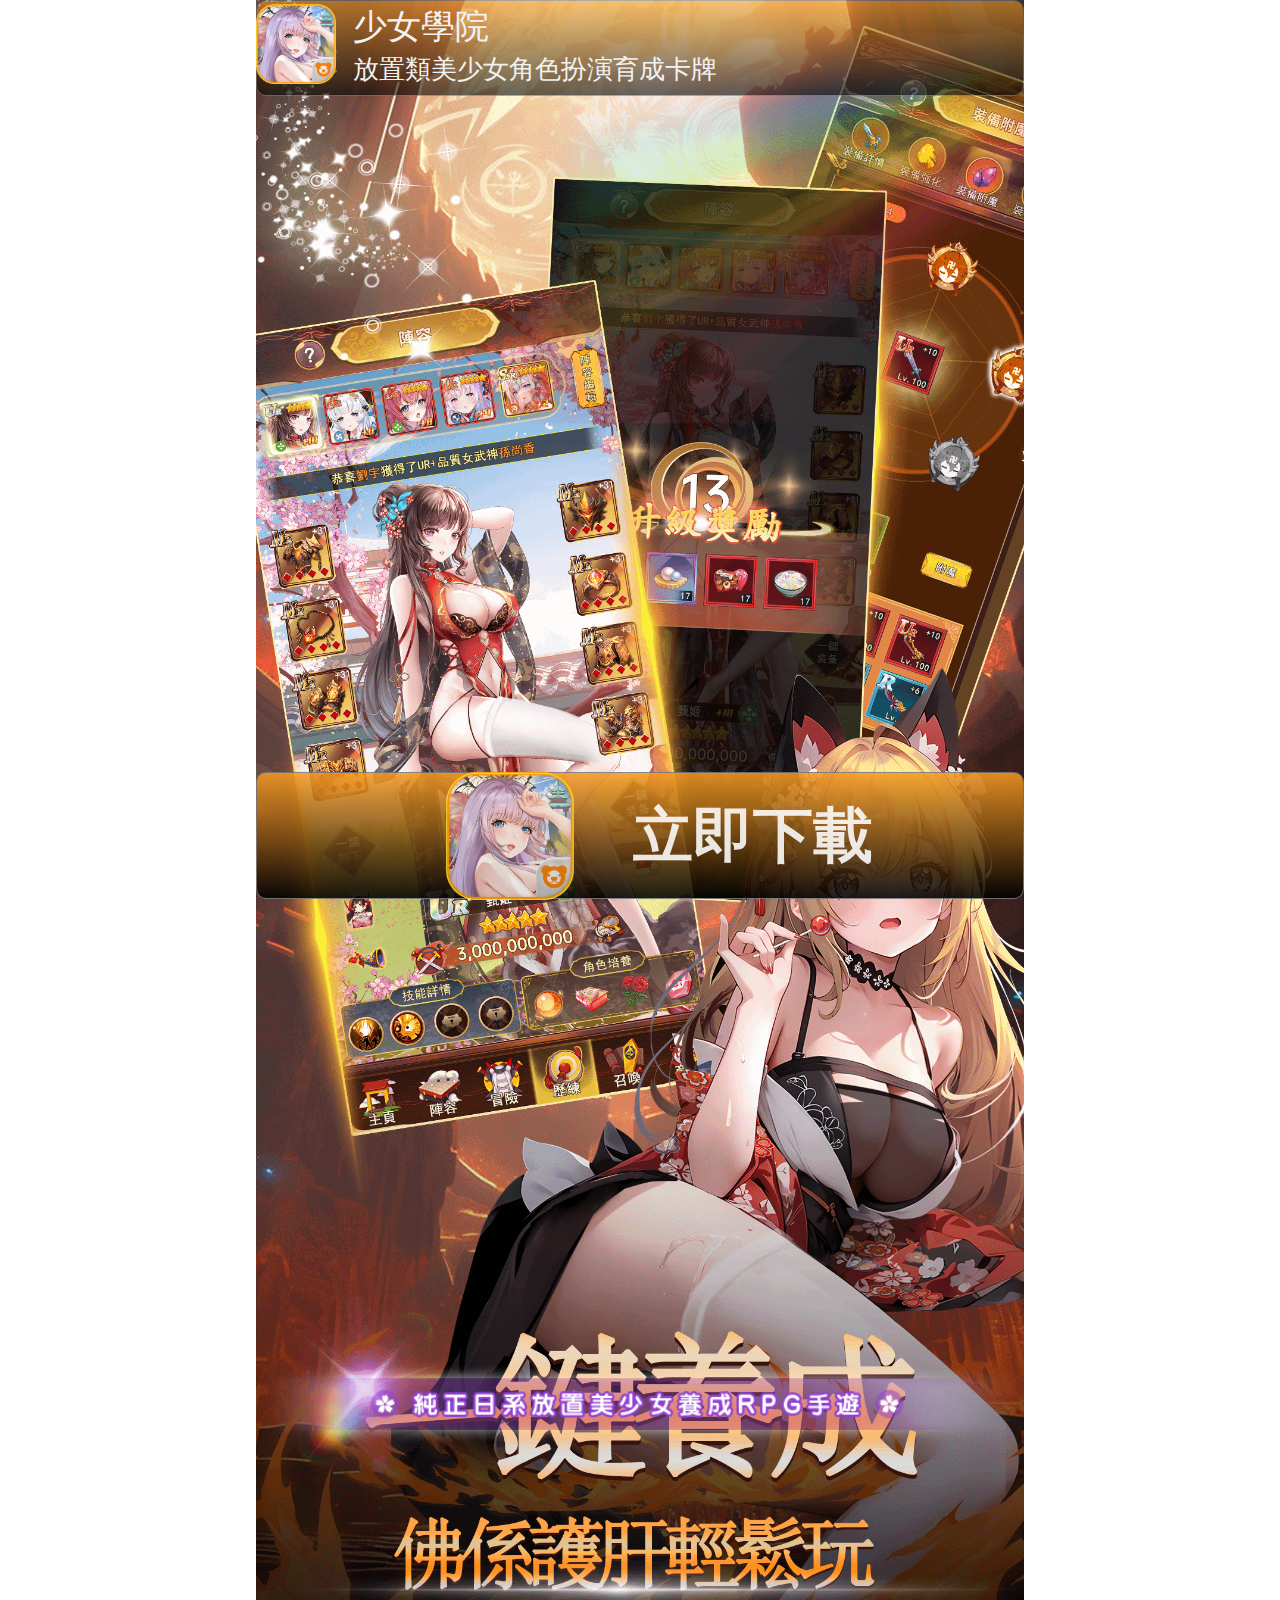
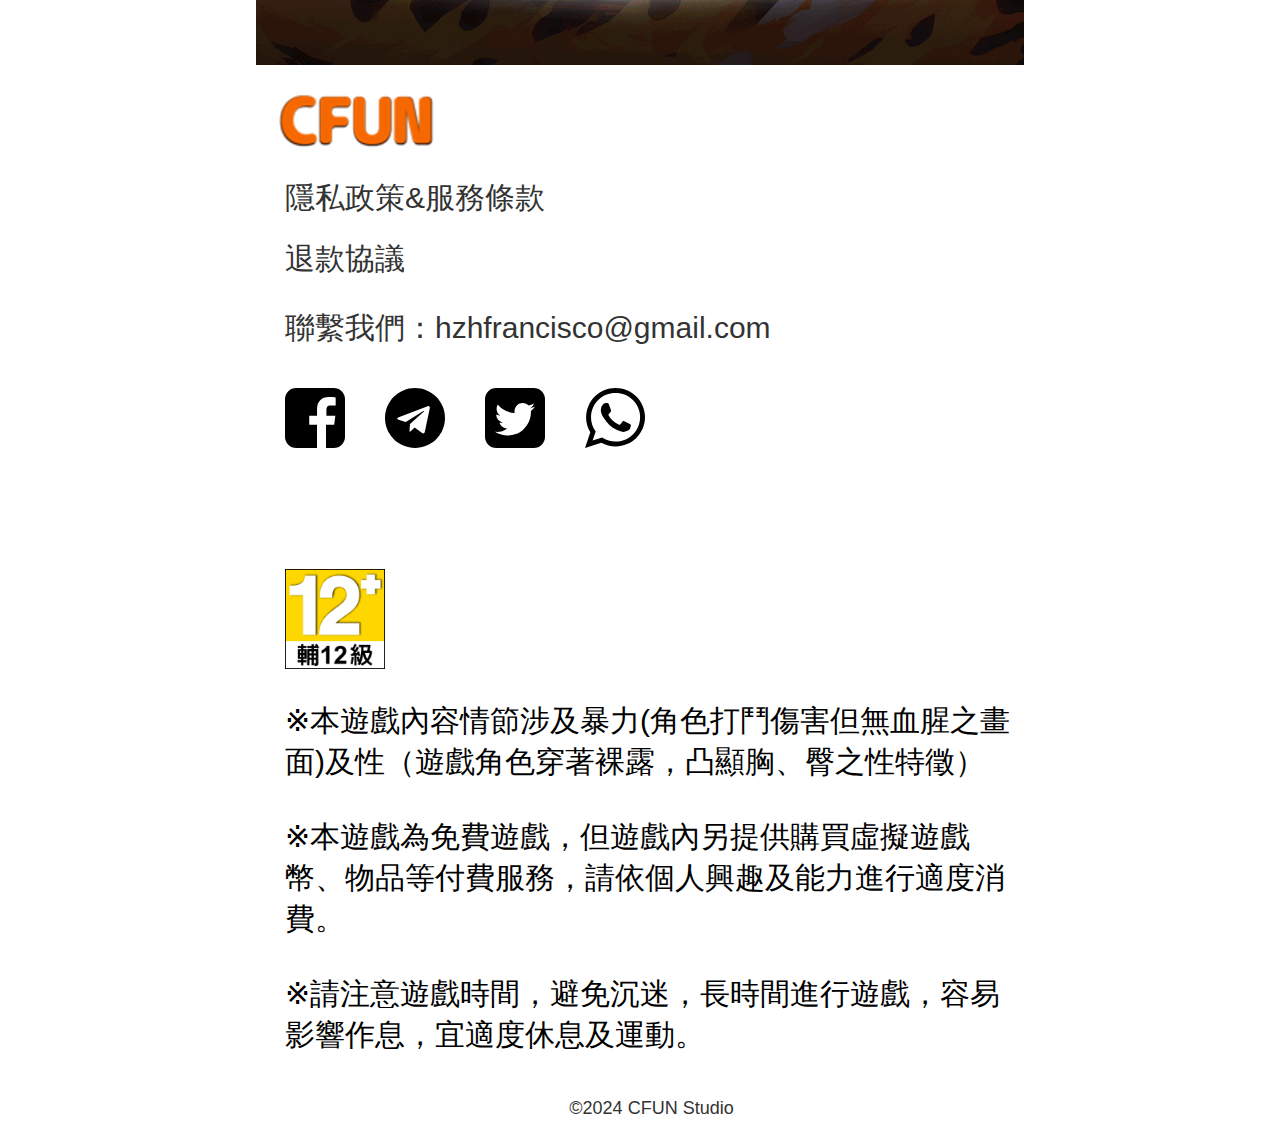
<file: home.html>
﻿<!DOCTYPE html>
<html>
<head>
    <title>少女學院官方網站 | 放置類美少女角色扮演育成卡牌網絡遊戲 | 卡牌</title>
    <meta name="title" content="少女學院官方網站 | 放置類美少女角色扮演育成卡牌網絡遊戲 | 卡牌" />
    <meta name="description" content="少女學院官方網站 | 放置類美少女角色扮演育成卡牌網絡遊戲|一款純正的日系放置類美少女角色扮演育成卡牌RPG網絡遊戲，精美的日系畫風，一場拯救美少女的冒險之旅。">
    <meta name=" keword" content="放置不累, 官網, 美少女, 放置, 卡牌, 手游, 官方, RPG, 三國, 日式, 董白, 哪吒, 曹操, 育成, 養成">
    <meta http-equiv="X-UA-Compatible" content="IE=edge" />
    <meta http-equiv="content-type" content="text/html; charset=utf-8" />
    <link href="resources/css/axure_rp_page.css" type="text/css" rel="stylesheet" />
    <link href="data/styles.css" type="text/css" rel="stylesheet" />
    <link href="files/home/styles.css" type="text/css" rel="stylesheet" />
    <script src="resources/scripts/jquery-3.7.1.min.js"></script>
    <script src="resources/scripts/axure/axQuery.js"></script>
    <script src="resources/scripts/axure/globals.js"></script>
    <script src="resources/scripts/axutils.js"></script>
    <script src="resources/scripts/axure/annotation.js"></script>
    <script src="resources/scripts/axure/axQuery.std.js"></script>
    <script src="resources/scripts/axure/doc.js"></script>
    <script src="resources/scripts/messagecenter.js"></script>
    <script src="resources/scripts/axure/events.js"></script>
    <script src="resources/scripts/axure/recording.js"></script>
    <script src="resources/scripts/axure/action.js"></script>
    <script src="resources/scripts/axure/expr.js"></script>
    <script src="resources/scripts/axure/geometry.js"></script>
    <script src="resources/scripts/axure/flyout.js"></script>
    <script src="resources/scripts/axure/model.js"></script>
    <script src="resources/scripts/axure/repeater.js"></script>
    <script src="resources/scripts/axure/sto.js"></script>
    <script src="resources/scripts/axure/utils.temp.js"></script>
    <script src="resources/scripts/axure/variables.js"></script>
    <script src="resources/scripts/axure/drag.js"></script>
    <script src="resources/scripts/axure/move.js"></script>
    <script src="resources/scripts/axure/visibility.js"></script>
    <script src="resources/scripts/axure/style.js"></script>
    <script src="resources/scripts/axure/adaptive.js"></script>
    <script src="resources/scripts/axure/tree.js"></script>
    <script src="resources/scripts/axure/init.temp.js"></script>
    <script src="resources/scripts/axure/legacy.js"></script>
    <script src="resources/scripts/axure/viewer.js"></script>
    <script src="resources/scripts/axure/math.js"></script>
    <script src="resources/scripts/axure/jquery.nicescroll.min.js"></script>
    <script src="data/document.js"></script>
    <script src="files/home/data.js"></script>
    <script type="text/javascript">$axure.utils.getTransparentGifPath = function () { return 'resources/images/transparent.gif'; };
        $axure.utils.getOtherPath = function () { return 'resources/Other.html'; };
        $axure.utils.getReloadPath = function () { return 'resources/reload.html'; };</script>
</head>
  <body>
    <div id="base" class="">

      <!-- Unnamed (Rectangle) -->
      <div id="u6" class="ax_default flow_shape">
        <div id="u6_div" class=""></div>
        <div id="u6_text" class="text " style="display:none; visibility: hidden">
          <p></p>
        </div>
      </div>

      <!-- Unnamed (Group) -->
      <div id="u7" class="ax_default" data-left="343" data-top="902" data-width="326" data-height="50" layer-opacity="1">

        <!-- Unnamed (Shape) -->
        <div id="u8" class="ax_default icon">
          <img id="u8_img" class="img " src="images/home/u8.svg"/>
          <div id="u8_text" class="text " style="display:none; visibility: hidden">
            <p></p>
          </div>
        </div>

        <!-- Unnamed (Shape) -->
        <div id="u9" class="ax_default icon">
          <img id="u9_img" class="img " src="images/home/u9.svg"/>
          <div id="u9_text" class="text " style="display:none; visibility: hidden">
            <p></p>
          </div>
        </div>

        <!-- Unnamed (Shape) -->
        <div id="u10" class="ax_default icon">
          <img id="u10_img" class="img " src="images/home/u10.svg"/>
          <div id="u10_text" class="text " style="display:none; visibility: hidden">
            <p></p>
          </div>
        </div>

        <!-- Unnamed (Shape) -->
        <div id="u11" class="ax_default icon">
          <img id="u11_img" class="img " src="images/home/u11.svg"/>
          <div id="u11_text" class="text " style="display:none; visibility: hidden">
            <p></p>
          </div>
        </div>
      </div>

      <!-- Unnamed (Image) -->
      <div id="u12" class="ax_default image">
        <img id="u12_img" class="img " src="images/home/u12.png"/>
        <div id="u12_text" class="text " style="display:none; visibility: hidden">
          <p></p>
        </div>
      </div>

      <!-- Unnamed (Group) -->
      <div id="u13" class="ax_default" data-left="98" data-top="496" data-width="1260" data-height="185" layer-opacity="1">

        <!-- Unnamed (Rectangle) -->
        <div id="u14" class="ax_default flow_shape">
          <div id="u14_div" class=""></div>
          <div id="u14_text" class="text " style="display:none; visibility: hidden">
            <p></p>
          </div>
        </div>

        <!-- Unnamed (Image) -->
        <div id="u15" class="ax_default image">
          <img id="u15_img" class="img " src="images/home/u15.svg"/>
          <div id="u15_text" class="text " style="display:none; visibility: hidden">
            <p></p>
          </div>
        </div>

        <!-- Unnamed (Image) -->
        <div id="u16" class="ax_default image">
          <img id="u16_img" class="img " src="images/home/u16.svg"/>
          <div id="u16_text" class="text " style="display:none; visibility: hidden">
            <p></p>
          </div>
        </div>

        <!-- Unnamed (Image) -->
        <div id="u17" class="ax_default image">
          <img id="u17_img" class="img " src="images/home/u17.png"/>
          <div id="u17_text" class="text " style="display:none; visibility: hidden">
            <p></p>
          </div>
        </div>

        <!-- Unnamed (Image) -->
        <div id="u18" class="ax_default image">
          <img id="u18_img" class="img " src="images/home/u18.png"/>
          <div id="u18_text" class="text " style="display:none; visibility: hidden">
            <p></p>
          </div>
        </div>

        <!-- Unnamed (Image) -->
        <div id="u19" class="ax_default image">
          <img id="u19_img" class="img " src="images/home/u19.png"/>
          <div id="u19_text" class="text " style="display:none; visibility: hidden">
            <p></p>
          </div>
        </div>

        <!-- Unnamed (Rectangle) -->
        <div id="u20" class="ax_default link_button">
          <div id="u20_div" class=""></div>
          <div id="u20_text" class="text ">
            <p><span>官網下載</span></p>
          </div>
        </div>
      </div>

      <!-- Unnamed (Image) -->
      <div id="u21" class="ax_default image">
        <img id="u21_img" class="img " src="images/home/u21.png"/>
        <div id="u21_text" class="text " style="display:none; visibility: hidden">
          <p></p>
        </div>
      </div>

      <!-- Unnamed (Rectangle) -->
      <div id="u22" class="ax_default label">
        <div id="u22_div" class=""></div>
        <div id="u22_text" class="text ">
          <p><span>隱私政策&amp;服務條款</span></p>
        </div>
      </div>

      <!-- Unnamed (Rectangle) -->
      <div id="u23" class="ax_default label">
        <div id="u23_div" class=""></div>
        <div id="u23_text" class="text ">
          <p><span>退款協議</span></p>
        </div>
      </div>

      <!-- Unnamed (Image) -->
      <div id="u24" class="ax_default image">
        <img id="u24_img" class="img " src="images/home/u24.png"/>
        <div id="u24_text" class="text " style="display:none; visibility: hidden">
          <p></p>
        </div>
      </div>

      <!-- Unnamed (Rectangle) -->
      <div id="u25" class="ax_default label">
        <div id="u25_div" class=""></div>
        <div id="u25_text" class="text ">
          <p><span style="font-family:&quot;Helvetica&quot;, sans-serif;">※</span><span style="font-family:&quot;PingFangSC-Regular&quot;, &quot;PingFang SC&quot;, sans-serif;">本遊戲內容情節涉及暴力</span><span style="font-family:&quot;Helvetica&quot;, sans-serif;">(</span><span style="font-family:&quot;PingFangSC-Regular&quot;, &quot;PingFang SC&quot;, sans-serif;">角色打鬥傷害但無血腥之畫面</span><span style="font-family:&quot;Helvetica&quot;, sans-serif;">)</span><span style="font-family:&quot;PingFangSC-Regular&quot;, &quot;PingFang SC&quot;, sans-serif;">及性（遊戲角色穿著裸露，凸顯胸、臀之性特徵）</span></p><p><span style="font-family:&quot;Helvetica&quot;, sans-serif;"><br></span></p><p><span style="font-family:&quot;Helvetica&quot;, sans-serif;">※</span><span style="font-family:&quot;PingFangSC-Regular&quot;, &quot;PingFang SC&quot;, sans-serif;">本遊戲為免費遊戲，但遊戲內另提供購買虛擬遊戲幣、物品等付費服務，請依個人興趣及能力進行適度消費。</span></p><p><span style="font-family:&quot;Helvetica&quot;, sans-serif;"><br></span></p><p><span style="font-family:&quot;Helvetica&quot;, sans-serif;">※</span><span style="font-family:&quot;PingFangSC-Regular&quot;, &quot;PingFang SC&quot;, sans-serif;">請注意遊戲時間，避免沉迷，長時間進行遊戲，容易影響作息，宜適度休息及運動。</span></p>
        </div>
      </div>

      <!-- Unnamed (Rectangle) -->
      <div id="u26" class="ax_default label">
        <div id="u26_div" class=""></div>
        <div id="u26_text" class="text ">
          <p><span>©2024 CFUN Studio</span></p>
        </div>
      </div>

      <!-- Unnamed (Rectangle) -->
      <div id="u27" class="ax_default label">
        <div id="u27_div" class=""></div>
        <div id="u27_text" class="text ">
          <p><span>聯繫我們：hzhfrancisco@gmail.com</span></p>
        </div>
      </div>

      <!-- Unnamed (Group) -->
      <div id="u28" class="ax_default ax_default_unplaced" style="display:none; visibility: hidden" data-left="0" data-top="0" data-width="0" data-height="0" layer-opacity="1">

        <!-- Unnamed (Image) -->
        <div id="u29" class="ax_default image1 ax_default_unplaced" style="display:none; visibility: hidden">
          <img id="u29_img" class="img " src="resources/images/transparent.gif"/>
          <div id="u29_text" class="text " style="display:none; visibility: hidden">
            <p></p>
          </div>
        </div>

        <!-- Unnamed (Rectangle) -->
        <div id="u30" class="ax_default flow_shape ax_default_unplaced" style="display:none; visibility: hidden">
          <div id="u30_div" class=""></div>
          <div id="u30_text" class="text " style="display:none; visibility: hidden">
            <p></p>
          </div>
        </div>

        <!-- Unnamed (Image) -->
        <div id="u31" class="ax_default image ax_default_unplaced" style="display:none; visibility: hidden">
          <img id="u31_img" class="img " src="resources/images/transparent.gif"/>
          <div id="u31_text" class="text " style="display:none; visibility: hidden">
            <p></p>
          </div>
        </div>

        <!-- Unnamed (Rectangle) -->
        <div id="u32" class="ax_default label ax_default_unplaced" style="display:none; visibility: hidden">
          <div id="u32_div" class=""></div>
          <div id="u32_text" class="text ">
            <p><span>放置類美少女角色扮演育成卡牌</span></p>
          </div>
        </div>

        <!-- Unnamed (Rectangle) -->
        <div id="u33" class="ax_default label ax_default_unplaced" style="display:none; visibility: hidden">
          <div id="u33_div" class=""></div>
          <div id="u33_text" class="text ">
            <p><span>少女學院</span></p>
          </div>
        </div>
      </div>

      <!-- Unnamed (Group) -->
      <div id="u34" class="ax_default ax_default_unplaced" style="display:none; visibility: hidden" data-left="0" data-top="0" data-width="0" data-height="0" layer-opacity="1">

        <!-- Unnamed (Dynamic Panel) -->
        <div id="u35" class="ax_default ax_default_unplaced" style="display:none; visibility: hidden">
          <div id="u35_state0" class="panel_state" data-label="State 1" style="">
            <div id="u35_state0_content" class="panel_state_content">

              <!-- Unnamed (Group) -->
              <div id="u36" class="ax_default ax_default_unplaced" style="display:none; visibility: hidden" data-left="0" data-top="0" data-width="0" data-height="0" layer-opacity="1">

                <!-- Unnamed (Group) -->
                <div id="u37" class="ax_default ax_default_unplaced" style="display:none; visibility: hidden" data-left="0" data-top="0" data-width="0" data-height="0" layer-opacity="1">

                  <!-- Unnamed (Rectangle) -->
                  <div id="u38" class="ax_default flow_shape ax_default_unplaced" style="display:none; visibility: hidden">
                    <div id="u38_div" class=""></div>
                    <div id="u38_text" class="text " style="display:none; visibility: hidden">
                      <p></p>
                    </div>
                  </div>

                  <!-- Unnamed (Rectangle) -->
                  <div id="u39" class="ax_default button ax_default_unplaced" style="display:none; visibility: hidden">
                    <div id="u39_div" class=""></div>
                    <div id="u39_text" class="text ">
                      <p><span>立即下載</span></p>
                    </div>
                  </div>

                  <!-- Unnamed (Image) -->
                  <div id="u40" class="ax_default image ax_default_unplaced" style="display:none; visibility: hidden">
                    <img id="u40_img" class="img " src="resources/images/transparent.gif"/>
                    <div id="u40_text" class="text " style="display:none; visibility: hidden">
                      <p></p>
                    </div>
                  </div>
                </div>

                <!-- Unnamed (Dynamic Panel) -->
                <div id="u41" class="ax_default ax_default_unplaced" style="display:none; visibility: hidden">
                  <div id="u41_state0" class="panel_state" data-label="State 1" style="">
                    <div id="u41_state0_content" class="panel_state_content">

                      <!-- Unnamed (Image) -->
                      <div id="u42" class="ax_default image ax_default_unplaced" style="display:none; visibility: hidden">
                        <img id="u42_img" class="img " src="resources/images/transparent.gif"/>
                        <div id="u42_text" class="text " style="display:none; visibility: hidden">
                          <p></p>
                        </div>
                      </div>

                      <!-- Unnamed (Image) -->
                      <div id="u43" class="ax_default image ax_default_unplaced" style="display:none; visibility: hidden">
                        <img id="u43_img" class="img " src="resources/images/transparent.gif"/>
                        <div id="u43_text" class="text " style="display:none; visibility: hidden">
                          <p></p>
                        </div>
                      </div>

                      <!-- Unnamed (Image) -->
                      <div id="u44" class="ax_default image ax_default_unplaced" style="display:none; visibility: hidden">
                        <img id="u44_img" class="img " src="resources/images/transparent.gif"/>
                        <div id="u44_text" class="text " style="display:none; visibility: hidden">
                          <p></p>
                        </div>
                      </div>

                      <!-- Unnamed (Rectangle) -->
                      <div id="u45" class="ax_default link_button ax_default_unplaced" style="display:none; visibility: hidden">
                        <div id="u45_div" class=""></div>
                        <div id="u45_text" class="text ">
                          <p><span>官網下載</span></p>
                        </div>
                      </div>
                    </div>
                  </div>
                </div>
              </div>
            </div>
          </div>
        </div>
      </div>

      <!-- Unnamed (Image) -->
      <div id="u46" class="ax_default image">
        <img id="u46_img" class="img " src="images/home/u46.png"/>
        <div id="u46_text" class="text " style="display:none; visibility: hidden">
          <p></p>
        </div>
      </div>
    </div>
    <script src="resources/scripts/axure/ios.js"></script>
  </body>
</html>
</file>
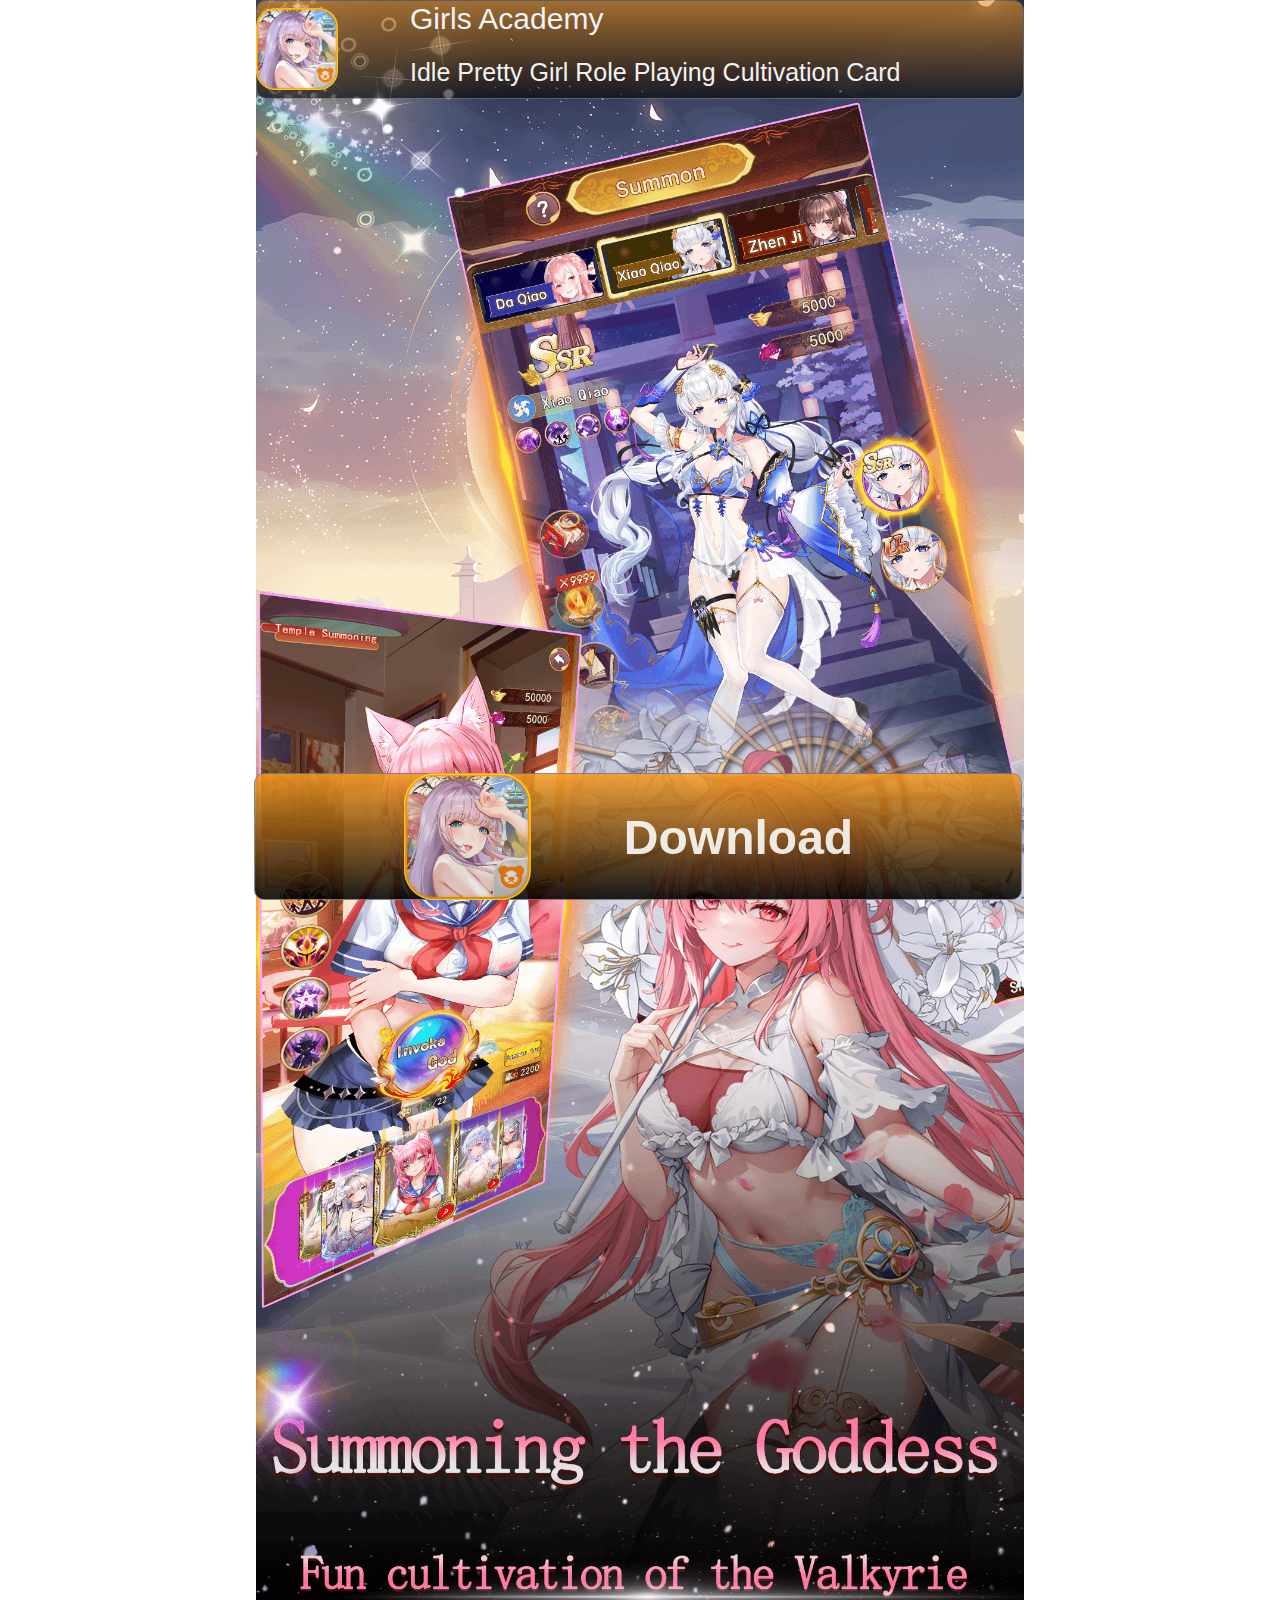
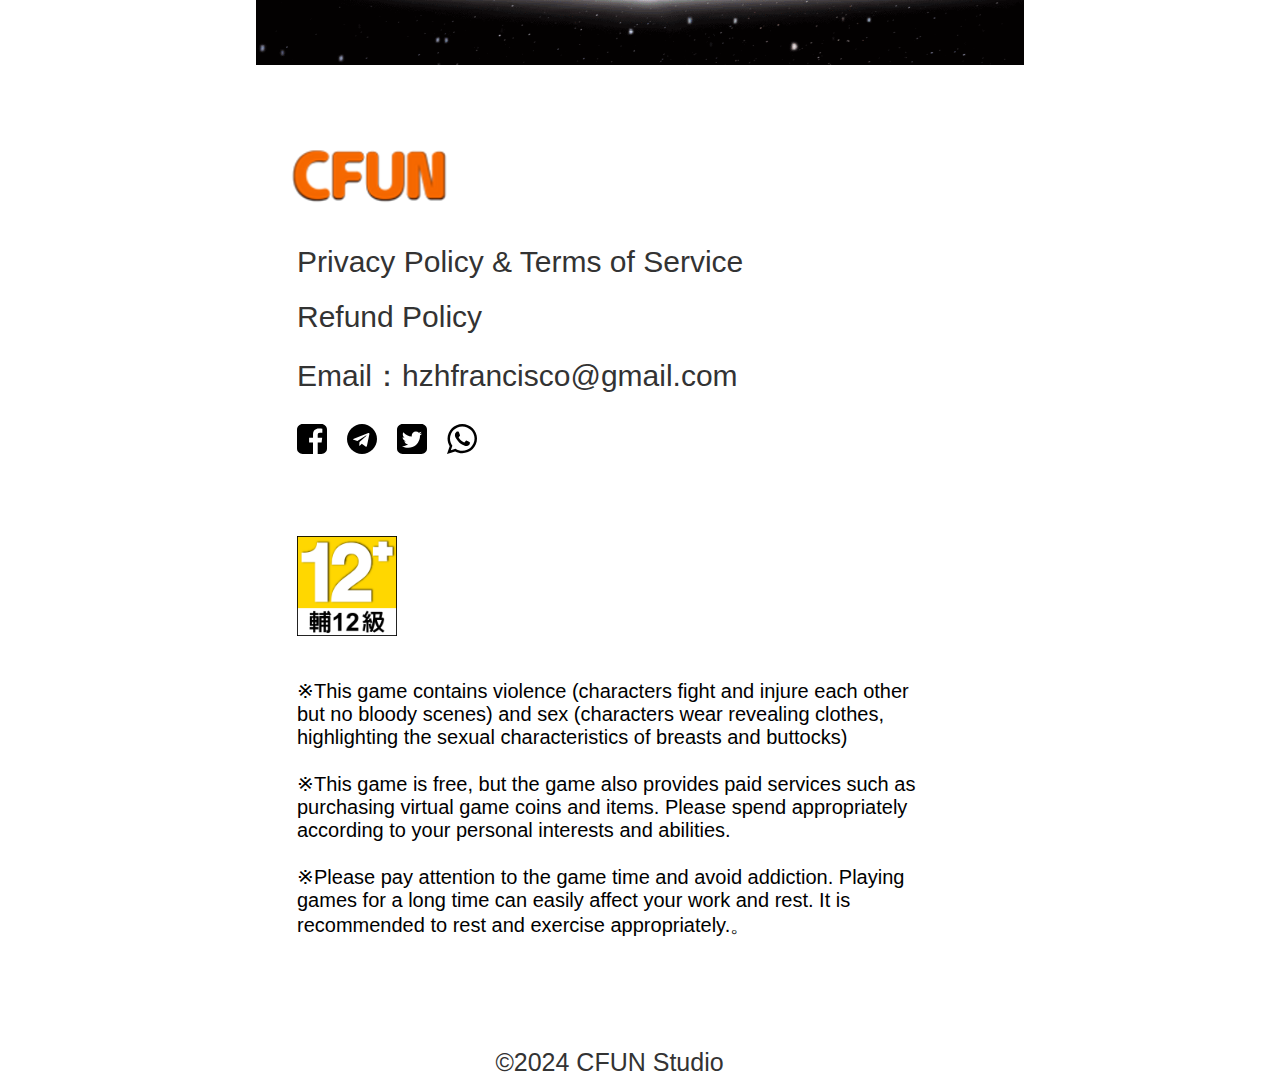
<file: home_1.html>
﻿<!DOCTYPE html>
<html>
<head>
    <title>Girls Academy | Idle Pretty Girl Role Playing Cultivation Card | Card game</title>
    <meta http-equiv="X-UA-Compatible" content="IE=edge" />
    <meta http-equiv="content-type" content="text/html; charset=utf-8" />
    <meta name="title" content="Girls Academy | Idle Pretty Girl Role Playing Cultivation Card | Card game">
    <meta name="description" content="Girls Academy official website | Idle beautiful girl role-playing card online game | A pure Japanese idle beautiful girl role-playing card RPG online game, exquisite Japanese style, an adventure to save beautiful girls .">
    <meta name=" keword" content="idle, offical website,card game, mobile game, RPG, three kingdom, role playing, Japanese games,Nurture Game,放置不累, 官網, 美少女, 放置, 卡牌, 手游, 官方, RPG, 三國, 日式, 董白, 哪吒, 曹操, 育成, 養成">
    <link href="resources/css/axure_rp_page.css" type="text/css" rel="stylesheet" />
    <link href="data/styles.css" type="text/css" rel="stylesheet" />
    <link href="files/home_1/styles.css" type="text/css" rel="stylesheet" />
    <script src="resources/scripts/jquery-3.7.1.min.js"></script>
    <script src="resources/scripts/axure/axQuery.js"></script>
    <script src="resources/scripts/axure/globals.js"></script>
    <script src="resources/scripts/axutils.js"></script>
    <script src="resources/scripts/axure/annotation.js"></script>
    <script src="resources/scripts/axure/axQuery.std.js"></script>
    <script src="resources/scripts/axure/doc.js"></script>
    <script src="resources/scripts/messagecenter.js"></script>
    <script src="resources/scripts/axure/events.js"></script>
    <script src="resources/scripts/axure/recording.js"></script>
    <script src="resources/scripts/axure/action.js"></script>
    <script src="resources/scripts/axure/expr.js"></script>
    <script src="resources/scripts/axure/geometry.js"></script>
    <script src="resources/scripts/axure/flyout.js"></script>
    <script src="resources/scripts/axure/model.js"></script>
    <script src="resources/scripts/axure/repeater.js"></script>
    <script src="resources/scripts/axure/sto.js"></script>
    <script src="resources/scripts/axure/utils.temp.js"></script>
    <script src="resources/scripts/axure/variables.js"></script>
    <script src="resources/scripts/axure/drag.js"></script>
    <script src="resources/scripts/axure/move.js"></script>
    <script src="resources/scripts/axure/visibility.js"></script>
    <script src="resources/scripts/axure/style.js"></script>
    <script src="resources/scripts/axure/adaptive.js"></script>
    <script src="resources/scripts/axure/tree.js"></script>
    <script src="resources/scripts/axure/init.temp.js"></script>
    <script src="resources/scripts/axure/legacy.js"></script>
    <script src="resources/scripts/axure/viewer.js"></script>
    <script src="resources/scripts/axure/math.js"></script>
    <script src="resources/scripts/axure/jquery.nicescroll.min.js"></script>
    <script src="data/document.js"></script>
    <script src="files/home_1/data.js"></script>
    <script type="text/javascript">$axure.utils.getTransparentGifPath = function () { return 'resources/images/transparent.gif'; };
        $axure.utils.getOtherPath = function () { return 'resources/Other.html'; };
        $axure.utils.getReloadPath = function () { return 'resources/reload.html'; };</script>
</head>
  <body>
    <div id="base" class="">

      <!-- Unnamed (Group) -->
      <div id="u53" class="ax_default" data-left="0" data-top="699" data-width="1440" data-height="409" layer-opacity="1">

        <!-- Unnamed (Rectangle) -->
        <div id="u54" class="ax_default flow_shape">
          <div id="u54_div" class=""></div>
          <div id="u54_text" class="text " style="display:none; visibility: hidden">
            <p></p>
          </div>
        </div>

        <!-- Unnamed (Shape) -->
        <div id="u55" class="ax_default icon">
          <img id="u55_img" class="img " src="images/home_1/u55.svg"/>
          <div id="u55_text" class="text " style="display:none; visibility: hidden">
            <p></p>
          </div>
        </div>

        <!-- Unnamed (Shape) -->
        <div id="u56" class="ax_default icon">
          <img id="u56_img" class="img " src="images/home_1/u56.svg"/>
          <div id="u56_text" class="text " style="display:none; visibility: hidden">
            <p></p>
          </div>
        </div>

        <!-- Unnamed (Shape) -->
        <div id="u57" class="ax_default icon">
          <img id="u57_img" class="img " src="images/home_1/u57.svg"/>
          <div id="u57_text" class="text " style="display:none; visibility: hidden">
            <p></p>
          </div>
        </div>

        <!-- Unnamed (Shape) -->
        <div id="u58" class="ax_default icon">
          <img id="u58_img" class="img " src="images/home_1/u58.svg"/>
          <div id="u58_text" class="text " style="display:none; visibility: hidden">
            <p></p>
          </div>
        </div>
      </div>

      <!-- Unnamed (Image) -->
      <div id="u59" class="ax_default image">
        <img id="u59_img" class="img " src="images/home_1/u59.png"/>
        <div id="u59_text" class="text " style="display:none; visibility: hidden">
          <p></p>
        </div>
      </div>

      <!-- downlaod (Group) -->
      <div id="u60" class="ax_default" data-label="downlaod" data-left="21" data-top="496" data-width="1398" data-height="185" layer-opacity="1">

        <!-- Unnamed (Rectangle) -->
        <div id="u61" class="ax_default flow_shape">
          <div id="u61_div" class=""></div>
          <div id="u61_text" class="text " style="display:none; visibility: hidden">
            <p></p>
          </div>
        </div>

        <!-- Unnamed (Image) -->
        <div id="u62" class="ax_default image">
          <img id="u62_img" class="img " src="images/home/u15.svg"/>
          <div id="u62_text" class="text " style="display:none; visibility: hidden">
            <p></p>
          </div>
        </div>

        <!-- Unnamed (Image) -->
        <div id="u63" class="ax_default image">
          <img id="u63_img" class="img " src="images/home_1/u63.svg"/>
          <div id="u63_text" class="text " style="display:none; visibility: hidden">
            <p></p>
          </div>
        </div>

        <!-- Unnamed (Image) -->
        <div id="u64" class="ax_default image">
          <img id="u64_img" class="img " src="images/home_1/u64.svg"/>
          <div id="u64_text" class="text " style="display:none; visibility: hidden">
            <p></p>
          </div>
        </div>

        <!-- Unnamed (Image) -->
        <div id="u65" class="ax_default image">
          <img id="u65_img" class="img " src="images/home_1/u65.svg"/>
          <div id="u65_text" class="text " style="display:none; visibility: hidden">
            <p></p>
          </div>
        </div>

        <!-- Unnamed (Image) -->
        <div id="u66" class="ax_default image">
          <img id="u66_img" class="img " src="images/home_1/u66.svg"/>
          <div id="u66_text" class="text " style="display:none; visibility: hidden">
            <p></p>
          </div>
        </div>

        <!-- Unnamed (Rectangle) -->
        <div id="u67" class="ax_default link_button">
          <div id="u67_div" class=""></div>
          <div id="u67_text" class="text ">
            <p><span>Official</span></p>
          </div>
        </div>
      </div>

      <!-- Unnamed (Image) -->
      <div id="u68" class="ax_default image">
        <img id="u68_img" class="img " src="images/home/u21.png"/>
        <div id="u68_text" class="text " style="display:none; visibility: hidden">
          <p></p>
        </div>
      </div>

      <!-- Unnamed (Rectangle) -->
      <div id="u69" class="ax_default label">
        <div id="u69_div" class=""></div>
        <div id="u69_text" class="text ">
          <p><span>Privacy Policy &amp; Terms of Service</span></p>
        </div>
      </div>

      <!-- Unnamed (Rectangle) -->
      <div id="u70" class="ax_default label">
        <div id="u70_div" class=""></div>
        <div id="u70_text" class="text ">
          <p><span>Refund Agreement</span></p>
        </div>
      </div>

      <!-- Unnamed (Image) -->
      <div id="u71" class="ax_default image">
        <img id="u71_img" class="img " src="images/home/u24.png"/>
        <div id="u71_text" class="text " style="display:none; visibility: hidden">
          <p></p>
        </div>
      </div>

      <!-- Unnamed (Rectangle) -->
      <div id="u72" class="ax_default label">
        <div id="u72_div" class=""></div>
        <div id="u72_text" class="text ">
          <p><span>※The content and plot of this game involve violence (characters fighting and hurting but no bloody scenes) and sex (game characters are naked, highlighting the sexual characteristics of breasts and buttocks)</span></p><p><span><br></span></p><p><span>※This game is a free game, but the game also provides paid services such as purchasing virtual game coins and items. Please make appropriate purchases based on your personal interests and abilities.</span></p><p><span><br></span></p><p><span>※Please pay attention to the game time and avoid addiction. Playing games for a long time can easily affect your work and rest. It is advisable to take appropriate rest and exercise.</span></p>
        </div>
      </div>

      <!-- Unnamed (Rectangle) -->
      <div id="u73" class="ax_default label">
        <div id="u73_div" class=""></div>
        <div id="u73_text" class="text ">
          <p><span>©2024 CFUN Studio</span></p>
        </div>
      </div>

      <!-- Unnamed (Rectangle) -->
      <div id="u74" class="ax_default label">
        <div id="u74_div" class=""></div>
        <div id="u74_text" class="text ">
          <p><span>Contact us：hzhfrancisco@gmail.com</span></p>
        </div>
      </div>

      <!-- Unnamed (Image) -->
      <div id="u75" class="ax_default image1">
        <img id="u75_img" class="img " src="images/home_1/u75.png"/>
        <div id="u75_text" class="text " style="display:none; visibility: hidden">
          <p></p>
        </div>
      </div>

      <!-- Unnamed (Rectangle) -->
      <div id="u76" class="ax_default flow_shape ax_default_unplaced" style="display:none; visibility: hidden">
        <div id="u76_div" class=""></div>
        <div id="u76_text" class="text " style="display:none; visibility: hidden">
          <p></p>
        </div>
      </div>

      <!-- Unnamed (Group) -->
      <div id="u77" class="ax_default ax_default_unplaced" style="display:none; visibility: hidden" data-left="0" data-top="0" data-width="0" data-height="0" layer-opacity="1">

        <!-- Unnamed (Shape) -->
        <div id="u78" class="ax_default icon ax_default_unplaced" style="display:none; visibility: hidden">
          <img id="u78_img" class="img " src="resources/images/transparent.gif"/>
          <div id="u78_text" class="text " style="display:none; visibility: hidden">
            <p></p>
          </div>
        </div>

        <!-- Unnamed (Shape) -->
        <div id="u79" class="ax_default icon ax_default_unplaced" style="display:none; visibility: hidden">
          <img id="u79_img" class="img " src="resources/images/transparent.gif"/>
          <div id="u79_text" class="text " style="display:none; visibility: hidden">
            <p></p>
          </div>
        </div>

        <!-- Unnamed (Shape) -->
        <div id="u80" class="ax_default icon ax_default_unplaced" style="display:none; visibility: hidden">
          <img id="u80_img" class="img " src="resources/images/transparent.gif"/>
          <div id="u80_text" class="text " style="display:none; visibility: hidden">
            <p></p>
          </div>
        </div>

        <!-- Unnamed (Shape) -->
        <div id="u81" class="ax_default icon ax_default_unplaced" style="display:none; visibility: hidden">
          <img id="u81_img" class="img " src="resources/images/transparent.gif"/>
          <div id="u81_text" class="text " style="display:none; visibility: hidden">
            <p></p>
          </div>
        </div>
      </div>

      <!-- Unnamed (Image) -->
      <div id="u82" class="ax_default image ax_default_unplaced" style="display:none; visibility: hidden">
        <img id="u82_img" class="img " src="resources/images/transparent.gif"/>
        <div id="u82_text" class="text " style="display:none; visibility: hidden">
          <p></p>
        </div>
      </div>

      <!-- Unnamed (Rectangle) -->
      <div id="u83" class="ax_default flow_shape ax_default_unplaced" style="display:none; visibility: hidden">
        <div id="u83_div" class=""></div>
        <div id="u83_text" class="text " style="display:none; visibility: hidden">
          <p></p>
        </div>
      </div>

      <!-- Unnamed (Image) -->
      <div id="u84" class="ax_default image ax_default_unplaced" style="display:none; visibility: hidden">
        <img id="u84_img" class="img " src="resources/images/transparent.gif"/>
        <div id="u84_text" class="text " style="display:none; visibility: hidden">
          <p></p>
        </div>
      </div>

      <!-- Unnamed (Image) -->
      <div id="u85" class="ax_default image ax_default_unplaced" style="display:none; visibility: hidden">
        <img id="u85_img" class="img " src="resources/images/transparent.gif"/>
        <div id="u85_text" class="text " style="display:none; visibility: hidden">
          <p></p>
        </div>
      </div>

      <!-- Unnamed (Rectangle) -->
      <div id="u86" class="ax_default label ax_default_unplaced" style="display:none; visibility: hidden">
        <div id="u86_div" class=""></div>
        <div id="u86_text" class="text ">
          <p><span>Privacy Policy &amp; Terms of Service</span></p>
        </div>
      </div>

      <!-- Unnamed (Rectangle) -->
      <div id="u87" class="ax_default label ax_default_unplaced" style="display:none; visibility: hidden">
        <div id="u87_div" class=""></div>
        <div id="u87_text" class="text ">
          <p><span>Refund Policy</span></p>
        </div>
      </div>

      <!-- Unnamed (Image) -->
      <div id="u88" class="ax_default image ax_default_unplaced" style="display:none; visibility: hidden">
        <img id="u88_img" class="img " src="resources/images/transparent.gif"/>
        <div id="u88_text" class="text " style="display:none; visibility: hidden">
          <p></p>
        </div>
      </div>

      <!-- Unnamed (Image) -->
      <div id="u89" class="ax_default image ax_default_unplaced" style="display:none; visibility: hidden">
        <img id="u89_img" class="img " src="resources/images/transparent.gif"/>
        <div id="u89_text" class="text " style="display:none; visibility: hidden">
          <p></p>
        </div>
      </div>

      <!-- Unnamed (Rectangle) -->
      <div id="u90" class="ax_default label ax_default_unplaced" style="display:none; visibility: hidden">
        <div id="u90_div" class=""></div>
        <div id="u90_text" class="text ">
          <p><span style="font-family:&quot;Helvetica&quot;, sans-serif;">※This game contains violence (characters fight and injure each other but no bloody scenes) and sex (characters wear revealing clothes, highlighting the sexual characteristics of breasts and buttocks)</span></p><p><span style="font-family:&quot;Helvetica&quot;, sans-serif;"><br></span></p><p><span style="font-family:&quot;Helvetica&quot;, sans-serif;">※This game is free, but the game also provides paid services such as purchasing virtual game coins and items. Please spend appropriately according to your personal interests and abilities.</span></p><p><span style="font-family:&quot;Helvetica&quot;, sans-serif;"><br></span></p><p><span style="font-family:&quot;Helvetica&quot;, sans-serif;">※Please pay attention to the game time and avoid addiction. Playing games for a long time can easily affect your work and rest. It is recommended to rest and exercise appropriately.</span><span style="font-family:&quot;PingFangSC-Regular&quot;, &quot;PingFang SC&quot;, sans-serif;">。</span></p>
        </div>
      </div>

      <!-- Unnamed (Rectangle) -->
      <div id="u91" class="ax_default label ax_default_unplaced" style="display:none; visibility: hidden">
        <div id="u91_div" class=""></div>
        <div id="u91_text" class="text ">
          <p><span>©2024 CFUN Studio</span></p>
        </div>
      </div>

      <!-- Unnamed (Rectangle) -->
      <div id="u92" class="ax_default label ax_default_unplaced" style="display:none; visibility: hidden">
        <div id="u92_div" class=""></div>
        <div id="u92_text" class="text ">
          <p><span>Email：hzhfrancisco@gmail.com</span></p>
        </div>
      </div>

      <!-- Unnamed (Group) -->
      <div id="u93" class="ax_default ax_default_unplaced" style="display:none; visibility: hidden" data-left="0" data-top="0" data-width="0" data-height="0" layer-opacity="1">

        <!-- Unnamed (Image) -->
        <div id="u94" class="ax_default image1 ax_default_unplaced" style="display:none; visibility: hidden">
          <img id="u94_img" class="img " src="resources/images/transparent.gif"/>
          <div id="u94_text" class="text " style="display:none; visibility: hidden">
            <p></p>
          </div>
        </div>

        <!-- Unnamed (Rectangle) -->
        <div id="u95" class="ax_default flow_shape ax_default_unplaced" style="display:none; visibility: hidden">
          <div id="u95_div" class=""></div>
          <div id="u95_text" class="text " style="display:none; visibility: hidden">
            <p></p>
          </div>
        </div>

        <!-- Unnamed (Image) -->
        <div id="u96" class="ax_default image ax_default_unplaced" style="display:none; visibility: hidden">
          <img id="u96_img" class="img " src="resources/images/transparent.gif"/>
          <div id="u96_text" class="text " style="display:none; visibility: hidden">
            <p></p>
          </div>
        </div>

        <!-- Unnamed (Rectangle) -->
        <div id="u97" class="ax_default label ax_default_unplaced" style="display:none; visibility: hidden">
          <div id="u97_div" class=""></div>
          <div id="u97_text" class="text ">
            <p><span>Idle Pretty Girl Role Playing Cultivation Card</span></p>
          </div>
        </div>

        <!-- Unnamed (Rectangle) -->
        <div id="u98" class="ax_default label ax_default_unplaced" style="display:none; visibility: hidden">
          <div id="u98_div" class=""></div>
          <div id="u98_text" class="text ">
            <p><span>Girls Academy</span></p>
          </div>
        </div>
      </div>

      <!-- Unnamed (Group) -->
      <div id="u99" class="ax_default ax_default_unplaced" style="display:none; visibility: hidden" data-left="0" data-top="0" data-width="0" data-height="0" layer-opacity="1">

        <!-- Unnamed (Dynamic Panel) -->
        <div id="u100" class="ax_default ax_default_unplaced" style="display:none; visibility: hidden">
          <div id="u100_state0" class="panel_state" data-label="State 1" style="">
            <div id="u100_state0_content" class="panel_state_content">

              <!-- Unnamed (Group) -->
              <div id="u101" class="ax_default ax_default_unplaced" style="display:none; visibility: hidden" data-left="0" data-top="0" data-width="0" data-height="0" layer-opacity="1">

                <!-- Unnamed (Group) -->
                <div id="u102" class="ax_default ax_default_unplaced" style="display:none; visibility: hidden" data-left="0" data-top="0" data-width="0" data-height="0" layer-opacity="1">

                  <!-- Unnamed (Rectangle) -->
                  <div id="u103" class="ax_default flow_shape ax_default_unplaced" style="display:none; visibility: hidden">
                    <div id="u103_div" class=""></div>
                    <div id="u103_text" class="text " style="display:none; visibility: hidden">
                      <p></p>
                    </div>
                  </div>

                  <!-- Unnamed (Rectangle) -->
                  <div id="u104" class="ax_default button ax_default_unplaced" style="display:none; visibility: hidden">
                    <div id="u104_div" class=""></div>
                    <div id="u104_text" class="text ">
                      <p><span>Download</span></p>
                    </div>
                  </div>

                  <!-- Unnamed (Image) -->
                  <div id="u105" class="ax_default image ax_default_unplaced" style="display:none; visibility: hidden">
                    <img id="u105_img" class="img " src="resources/images/transparent.gif"/>
                    <div id="u105_text" class="text " style="display:none; visibility: hidden">
                      <p></p>
                    </div>
                  </div>
                </div>

                <!-- Unnamed (Dynamic Panel) -->
                <div id="u106" class="ax_default ax_default_unplaced" style="display:none; visibility: hidden">
                  <div id="u106_state0" class="panel_state" data-label="State 1" style="">
                    <div id="u106_state0_content" class="panel_state_content">

                      <!-- Unnamed (Image) -->
                      <div id="u107" class="ax_default image ax_default_unplaced" style="display:none; visibility: hidden">
                        <img id="u107_img" class="img " src="resources/images/transparent.gif"/>
                        <div id="u107_text" class="text " style="display:none; visibility: hidden">
                          <p></p>
                        </div>
                      </div>

                      <!-- Unnamed (Image) -->
                      <div id="u108" class="ax_default image ax_default_unplaced" style="display:none; visibility: hidden">
                        <img id="u108_img" class="img " src="resources/images/transparent.gif"/>
                        <div id="u108_text" class="text " style="display:none; visibility: hidden">
                          <p></p>
                        </div>
                      </div>

                      <!-- Unnamed (Image) -->
                      <div id="u109" class="ax_default image ax_default_unplaced" style="display:none; visibility: hidden">
                        <img id="u109_img" class="img " src="resources/images/transparent.gif"/>
                        <div id="u109_text" class="text " style="display:none; visibility: hidden">
                          <p></p>
                        </div>
                      </div>

                      <!-- Unnamed (Rectangle) -->
                      <div id="u110" class="ax_default link_button ax_default_unplaced" style="display:none; visibility: hidden">
                        <div id="u110_div" class=""></div>
                        <div id="u110_text" class="text ">
                          <p><span>Office</span></p>
                        </div>
                      </div>
                    </div>
                  </div>
                </div>
              </div>
            </div>
          </div>
        </div>
      </div>
    </div>
    <script src="resources/scripts/axure/ios.js"></script>
  </body>
</html>
</file>
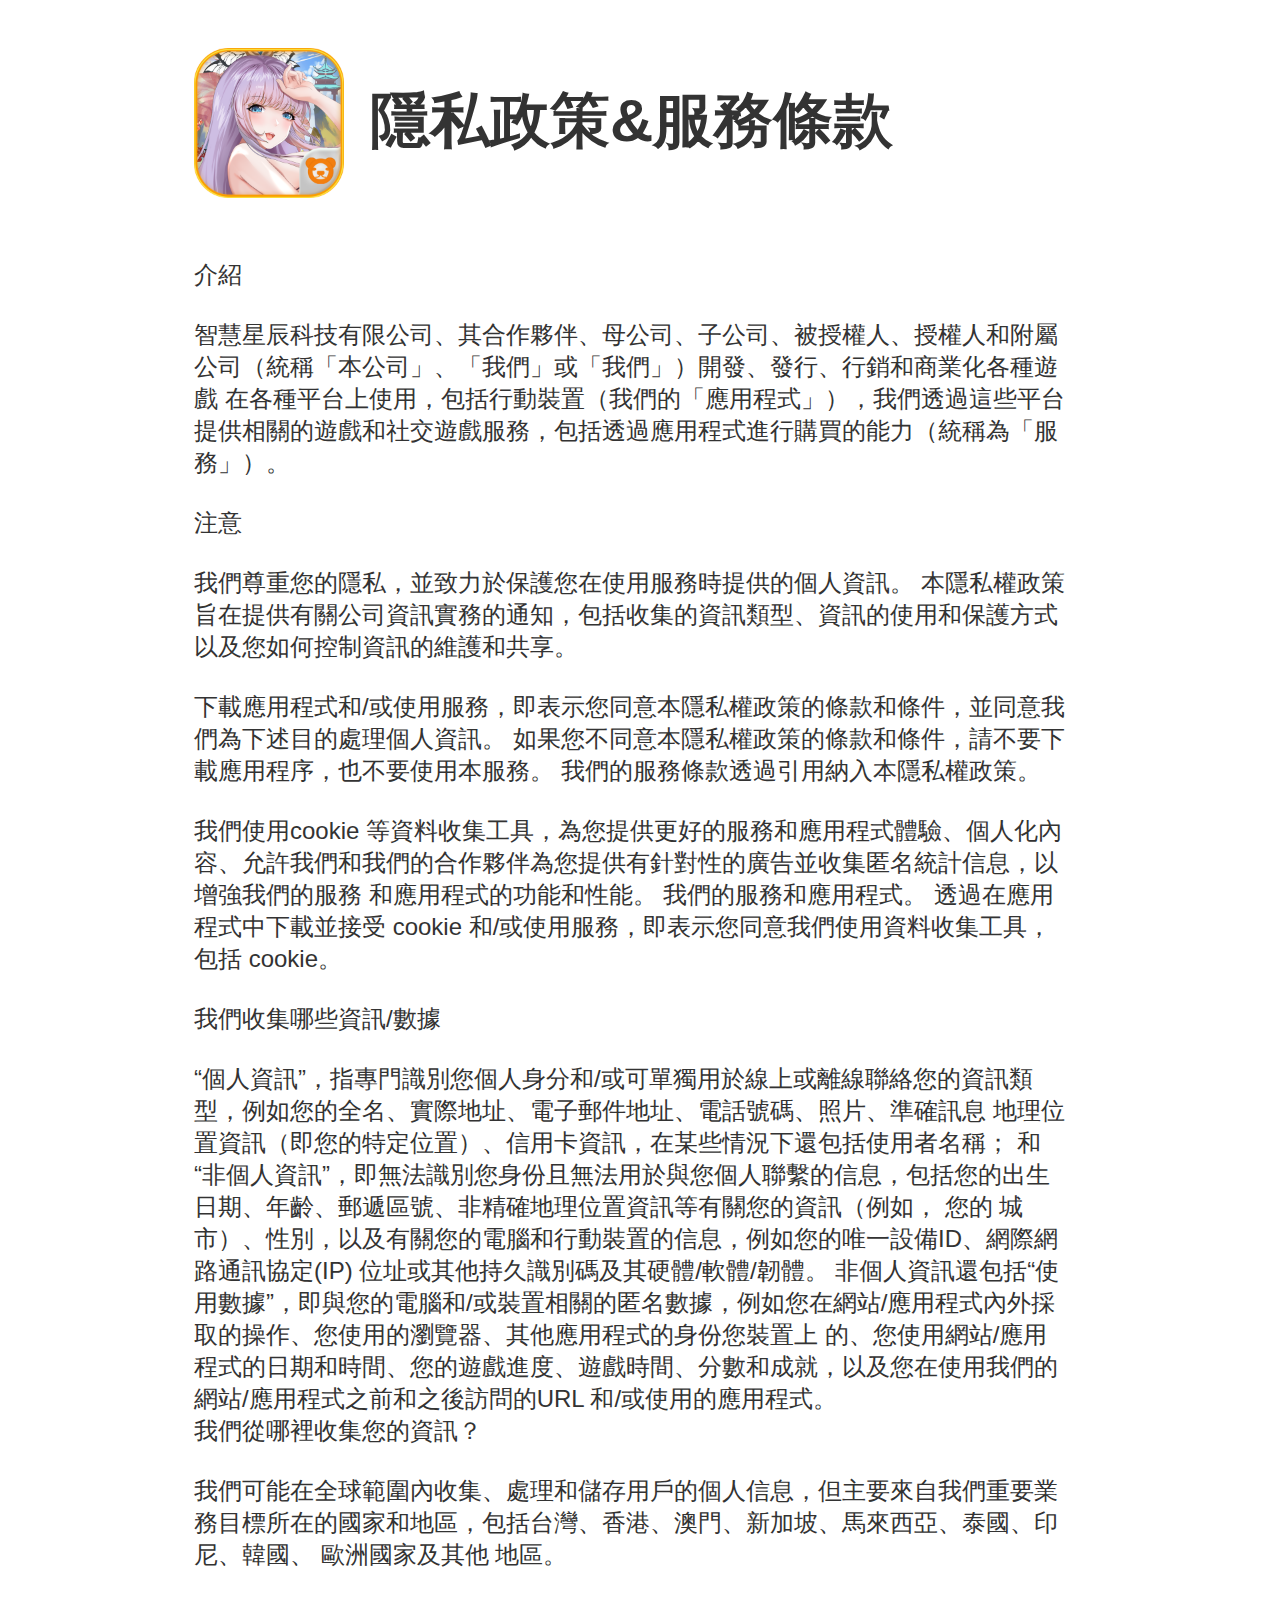
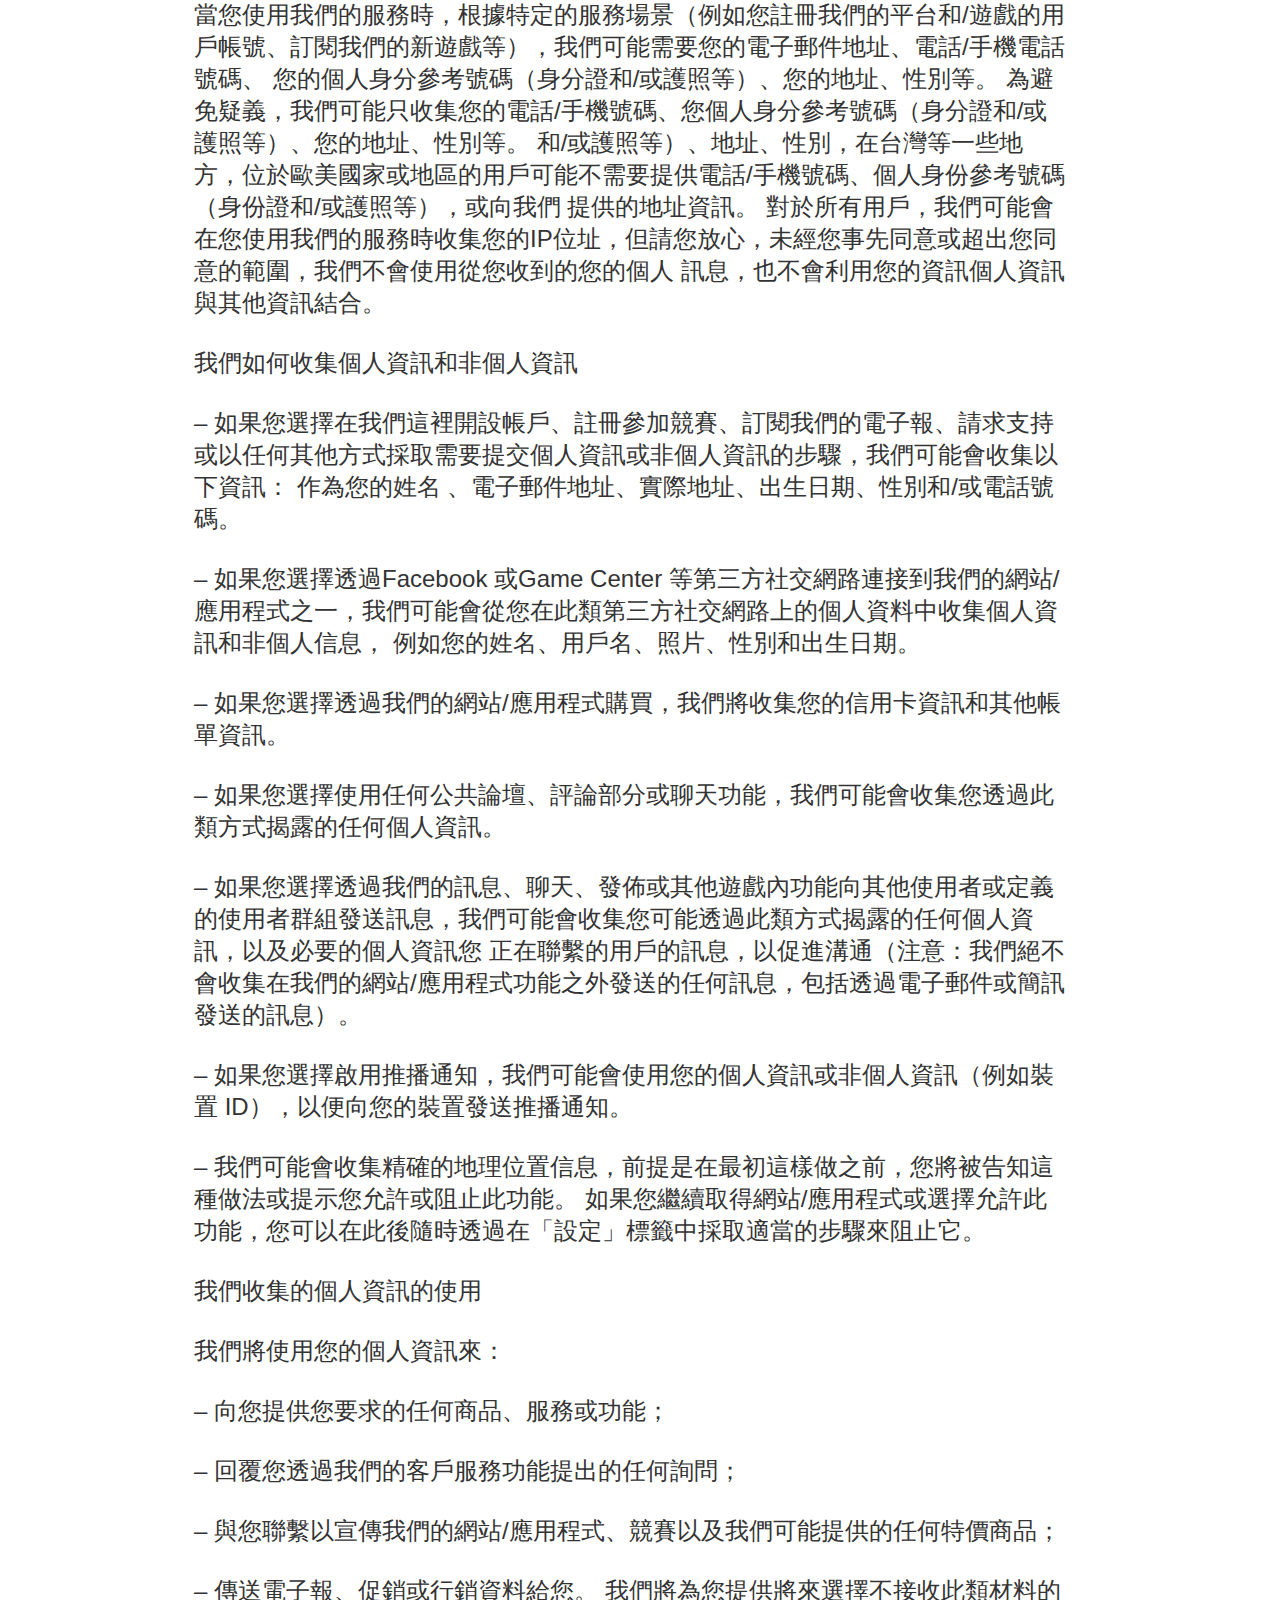
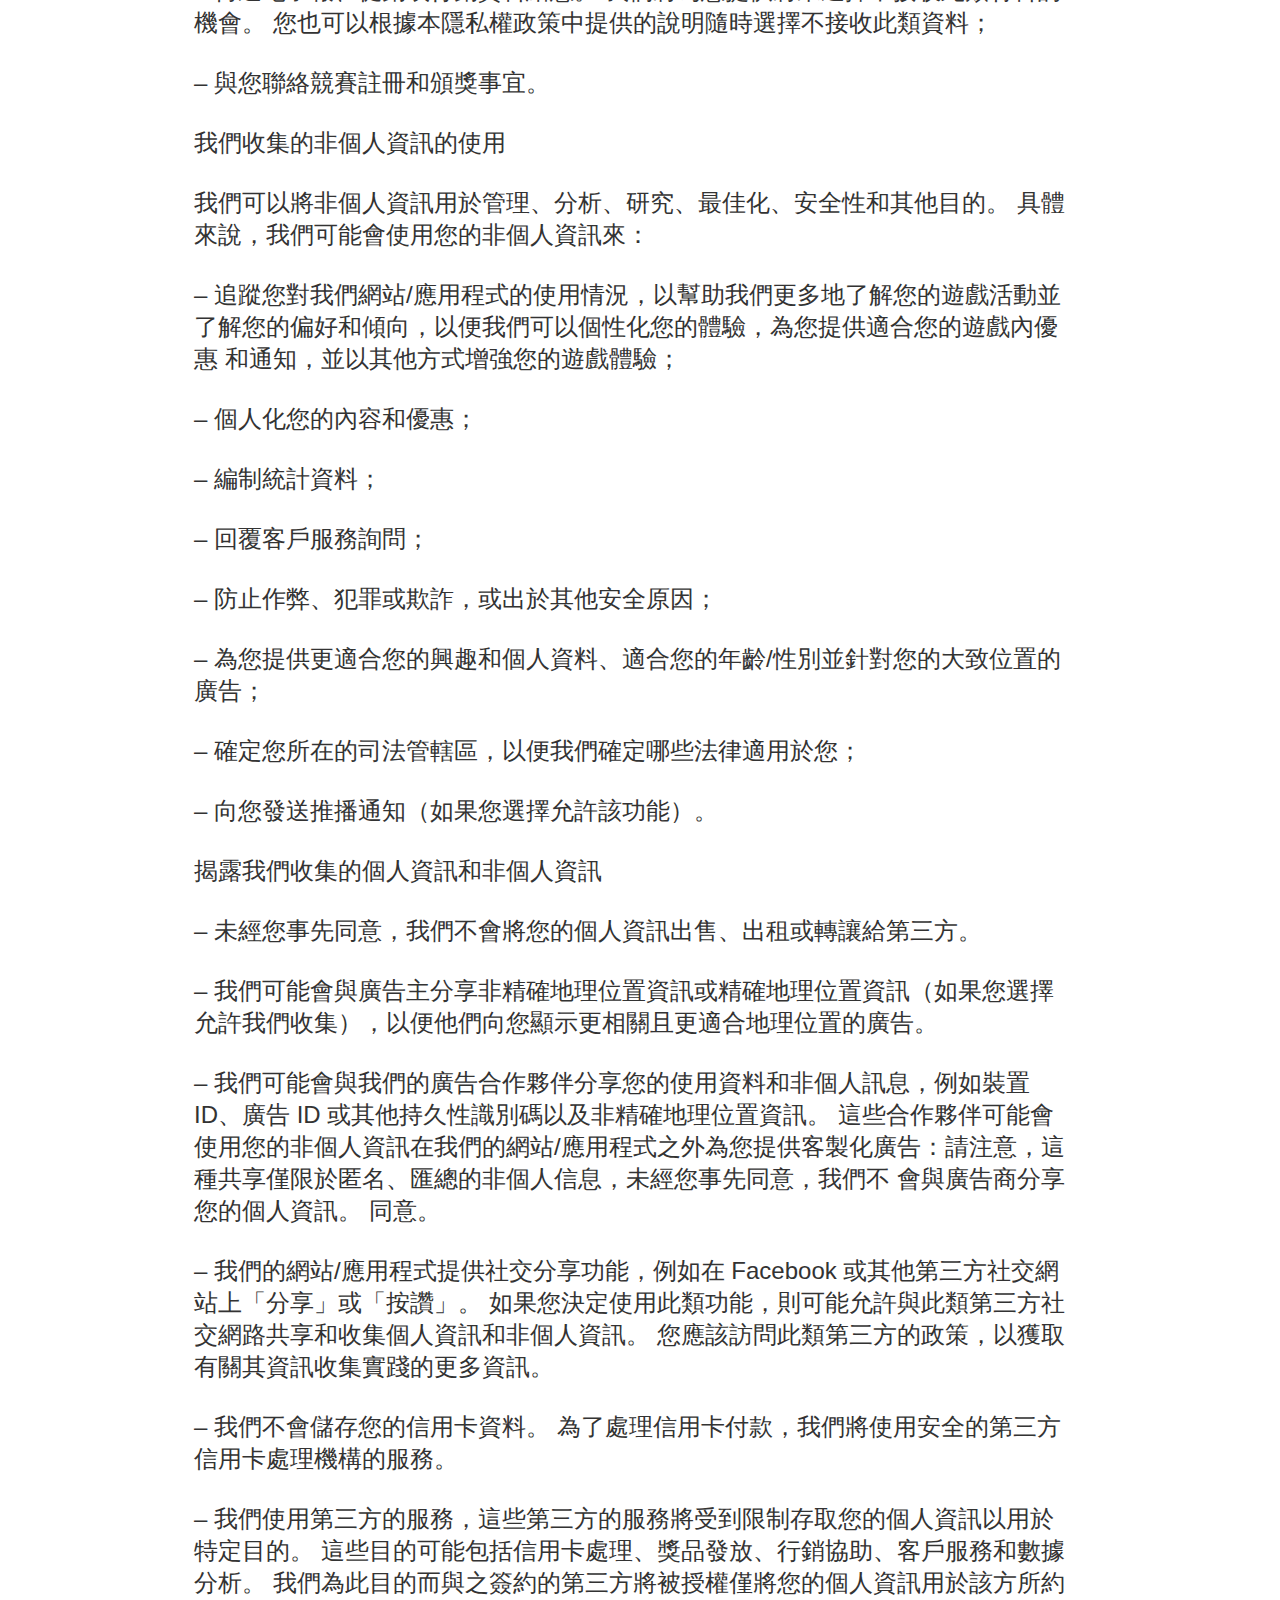
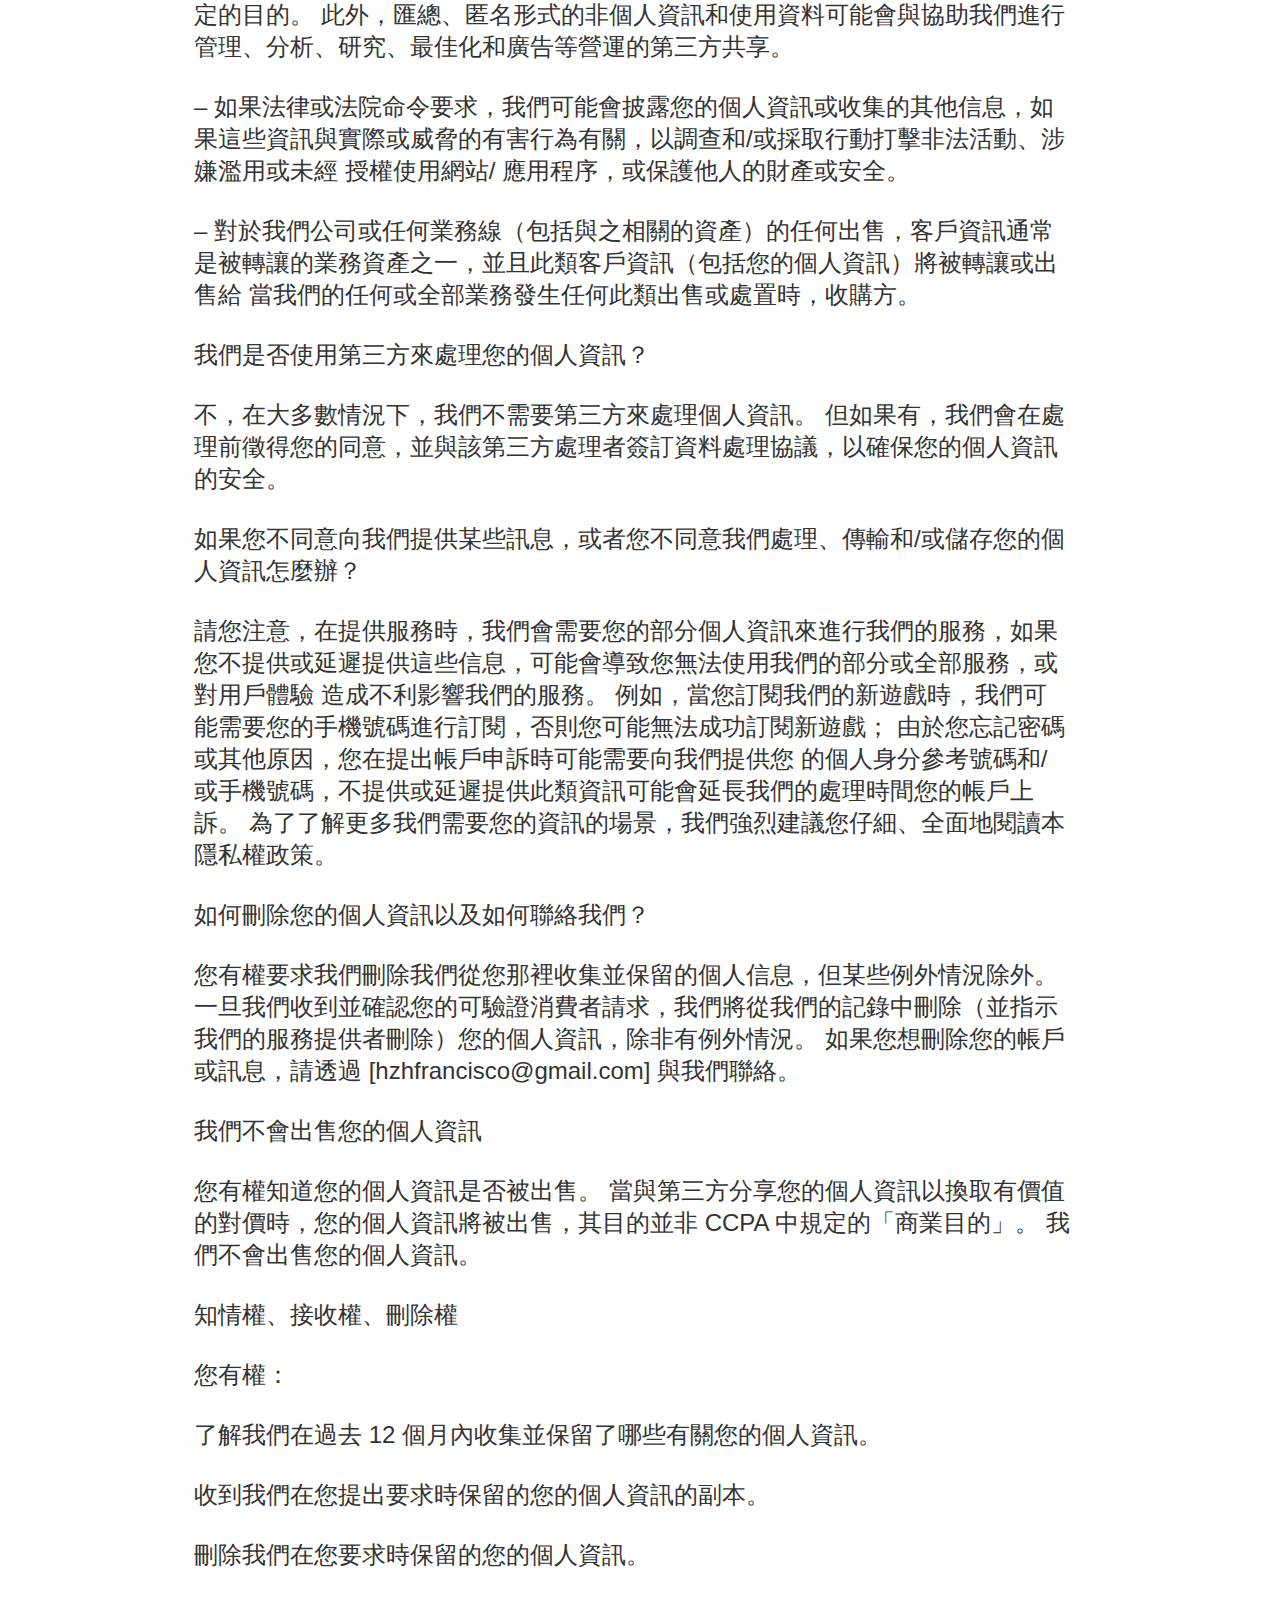
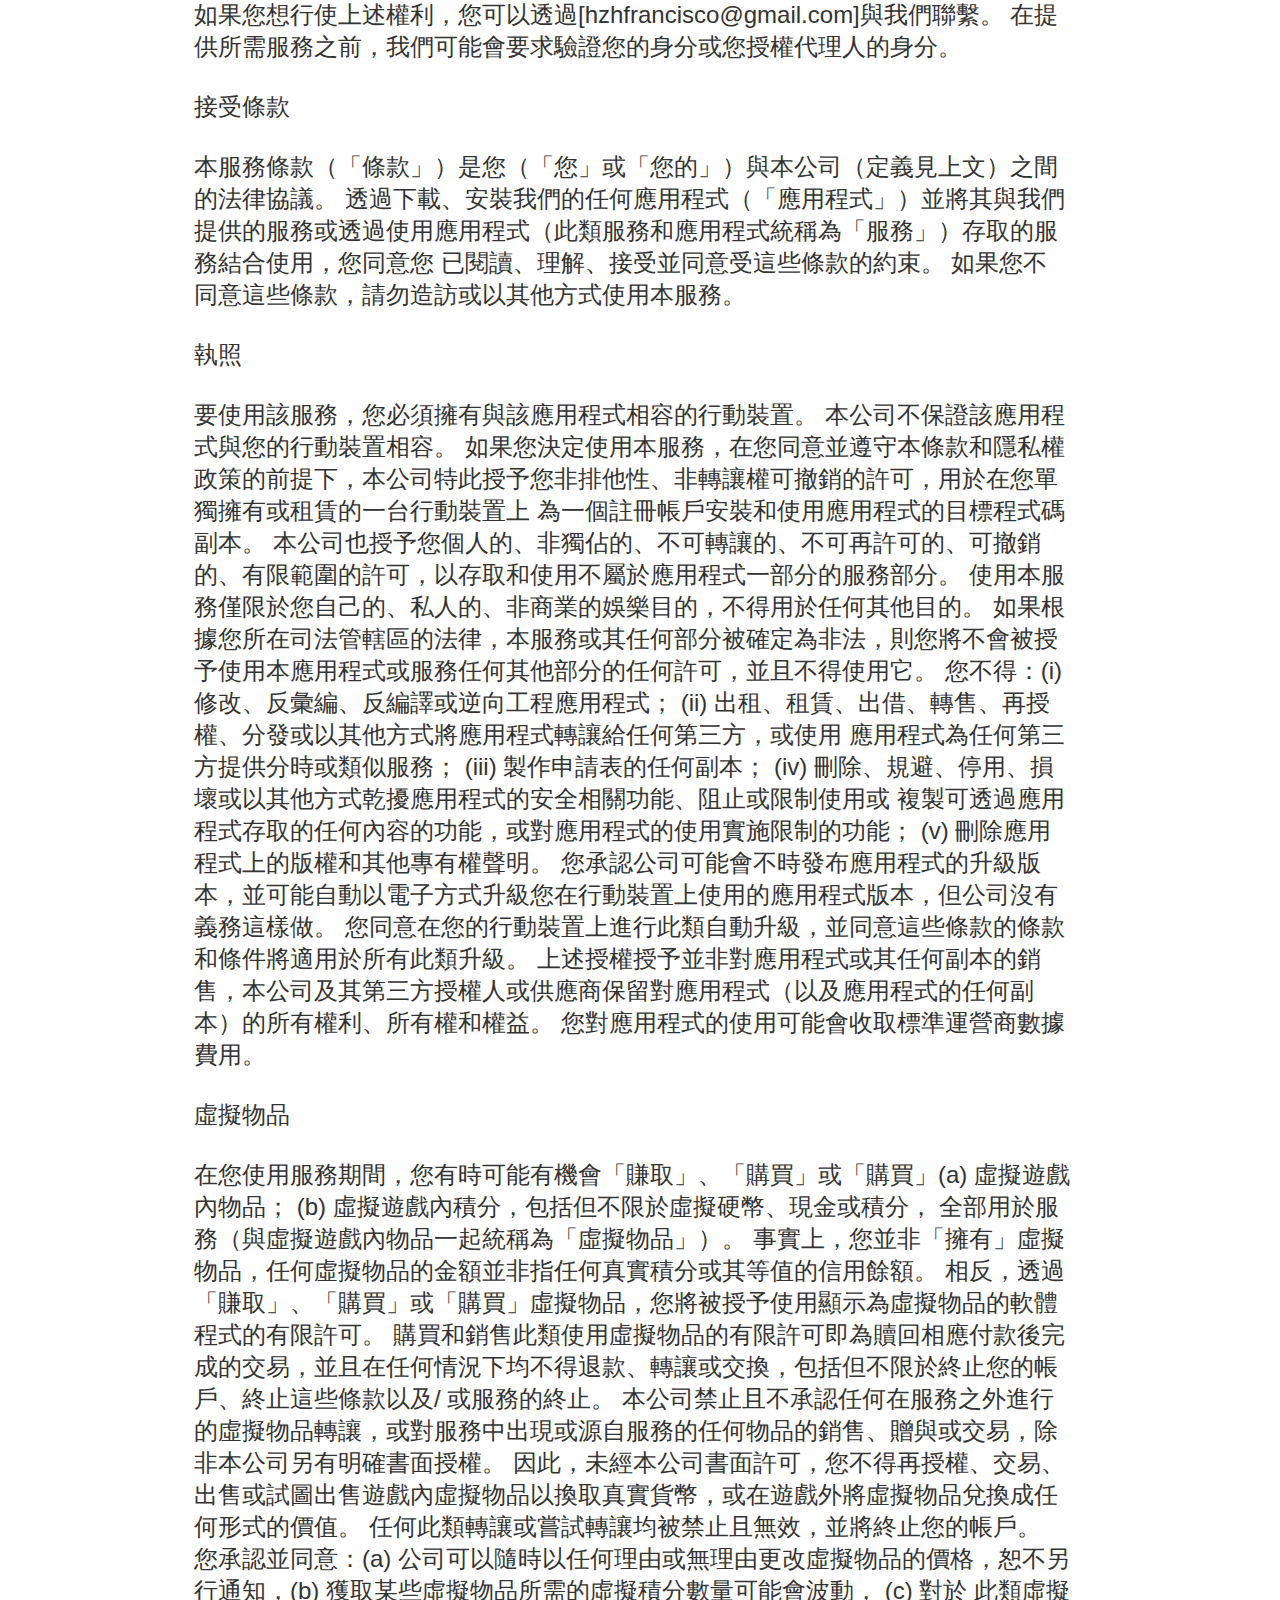
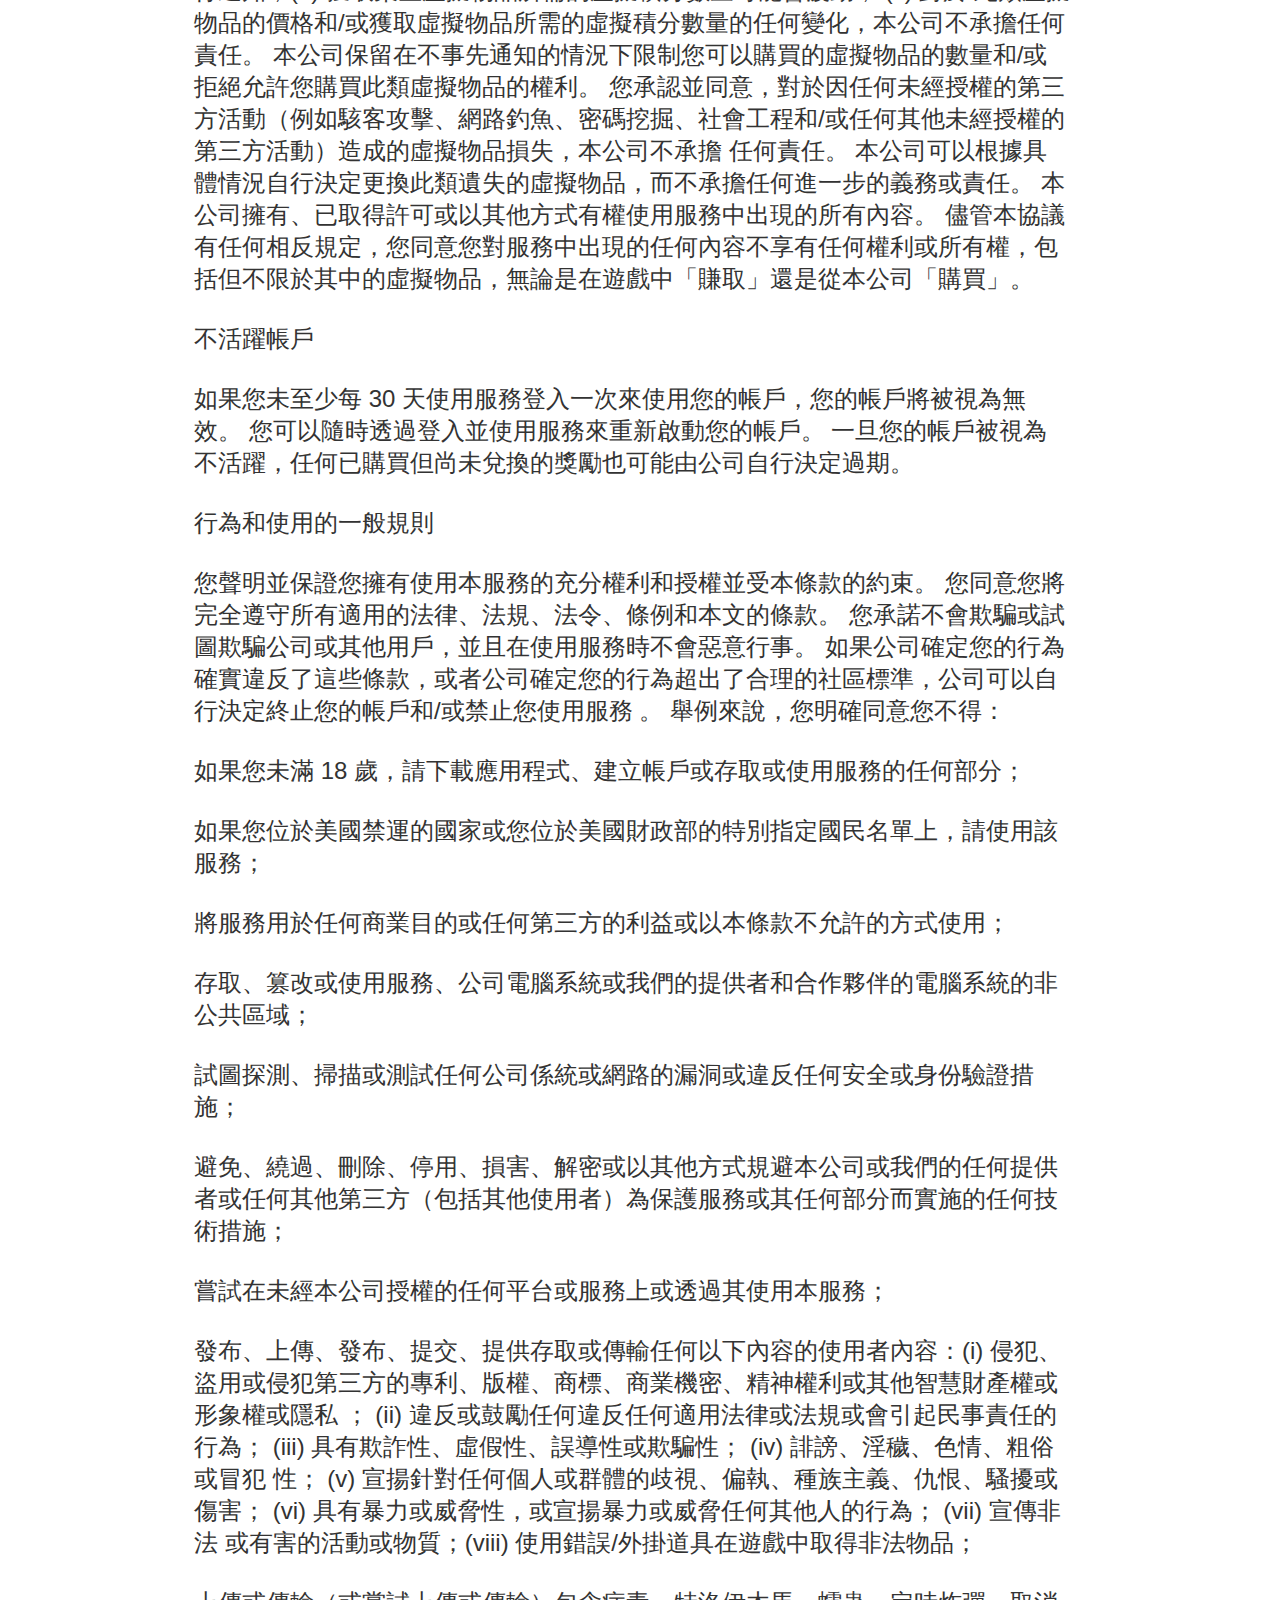
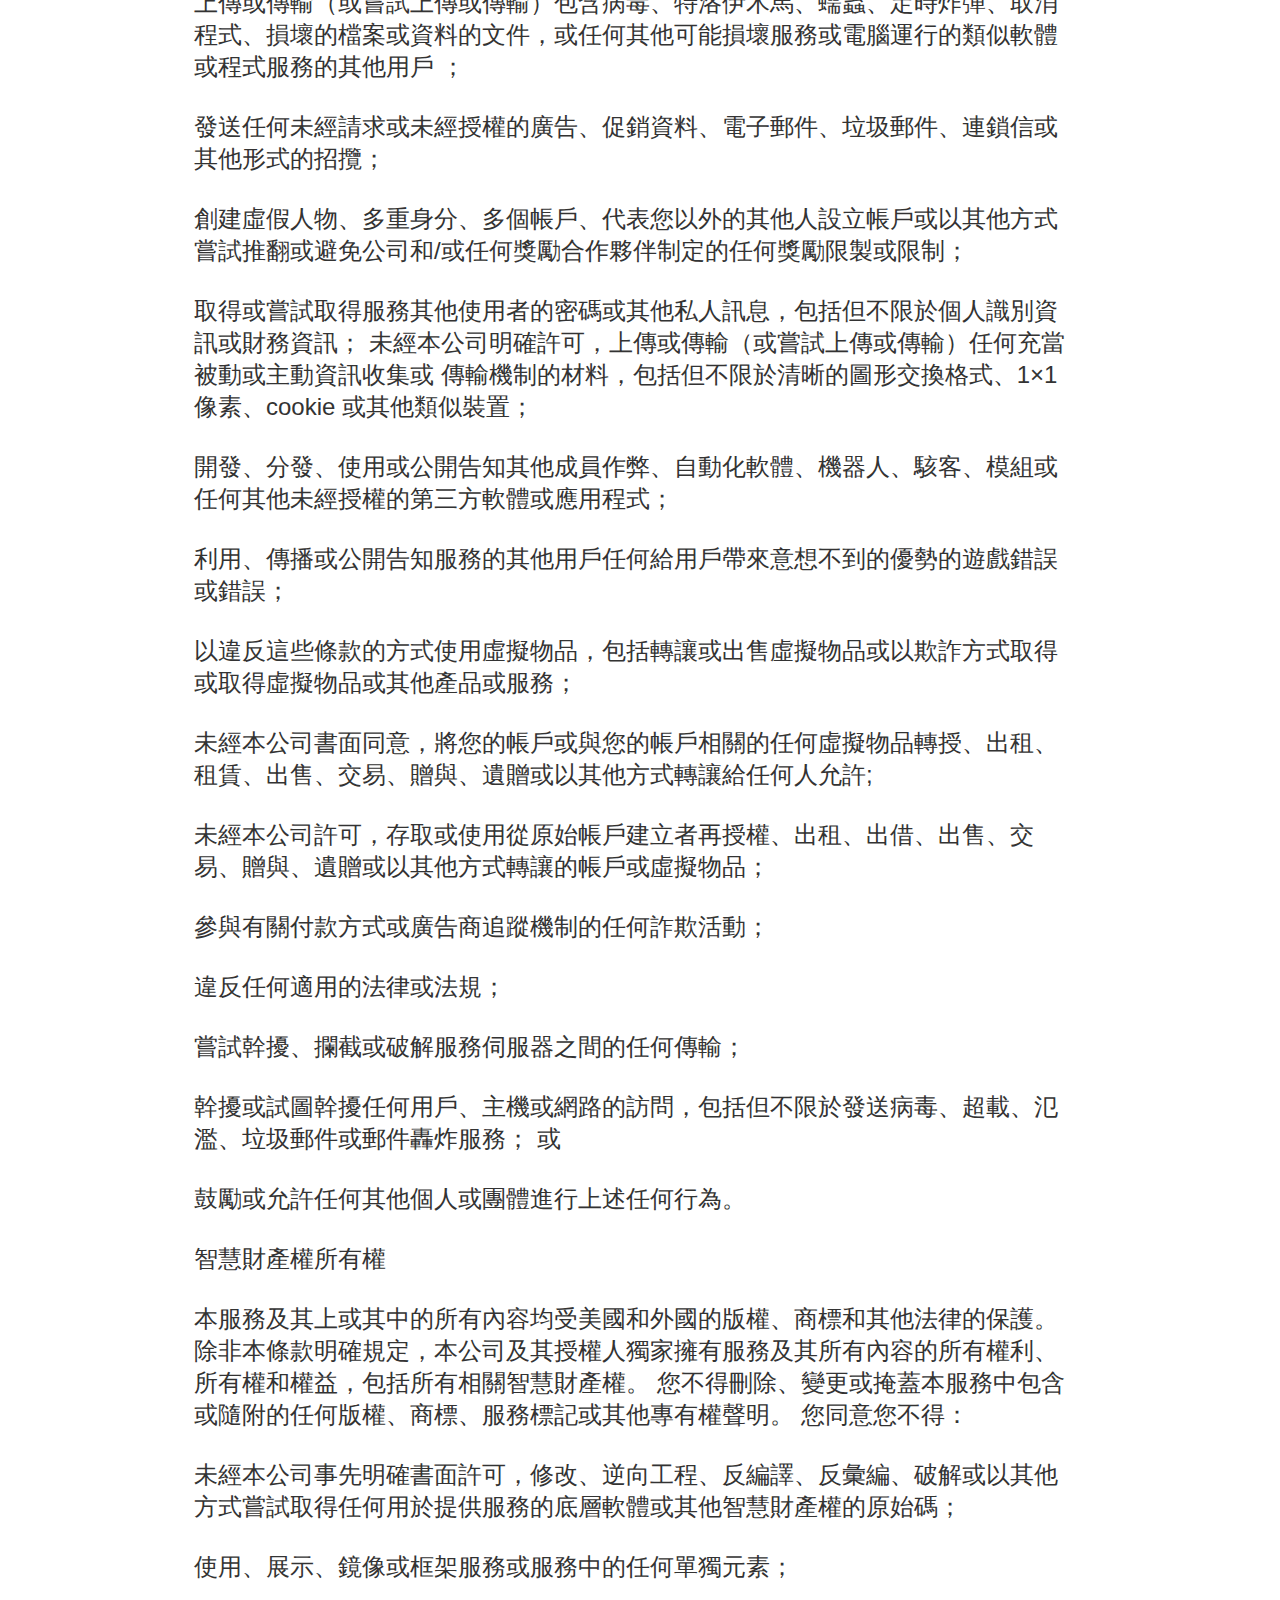
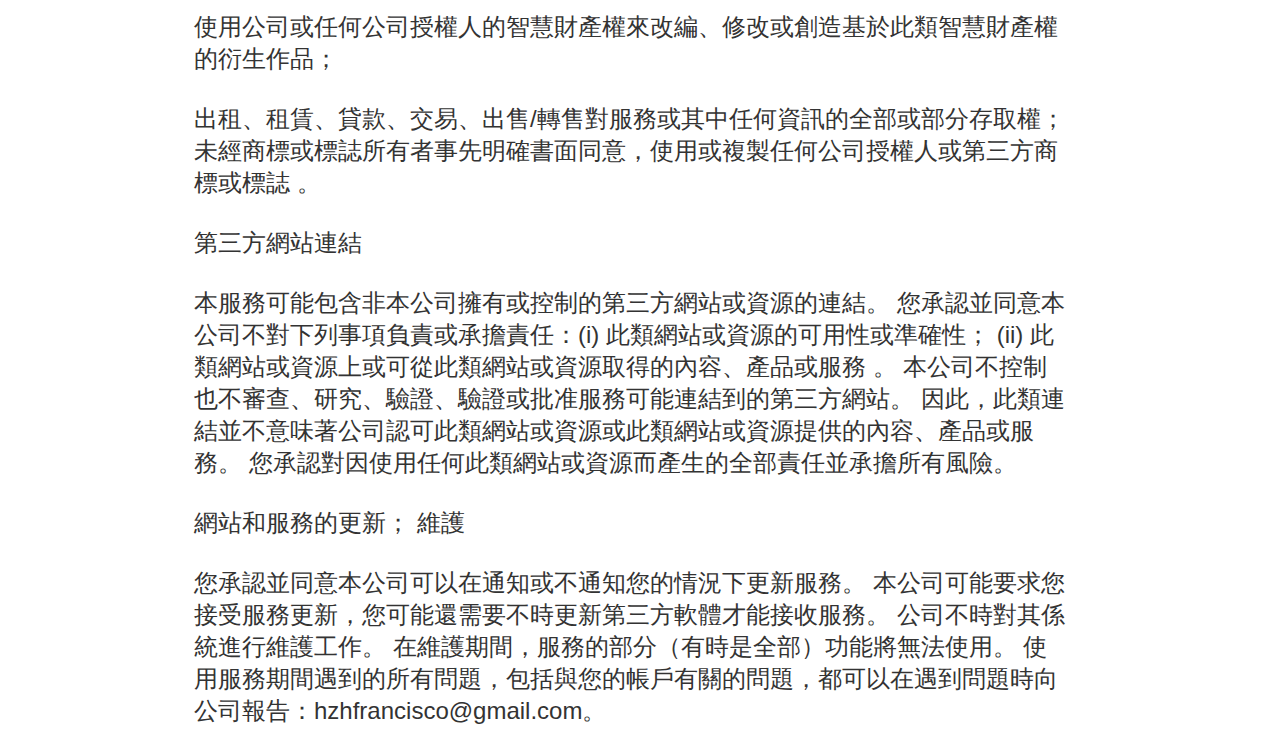
<file: private_policy.html>
﻿<!DOCTYPE html>
<html>
  <head>
    <title>private policy</title>
    <meta http-equiv="X-UA-Compatible" content="IE=edge"/>
    <meta http-equiv="content-type" content="text/html; charset=utf-8"/>
    <link href="resources/css/axure_rp_page.css" type="text/css" rel="stylesheet"/>
    <link href="data/styles.css" type="text/css" rel="stylesheet"/>
    <link href="files/private_policy/styles.css" type="text/css" rel="stylesheet"/>
    <script src="resources/scripts/jquery-3.7.1.min.js"></script>
    <script src="resources/scripts/axure/axQuery.js"></script>
    <script src="resources/scripts/axure/globals.js"></script>
    <script src="resources/scripts/axutils.js"></script>
    <script src="resources/scripts/axure/annotation.js"></script>
    <script src="resources/scripts/axure/axQuery.std.js"></script>
    <script src="resources/scripts/axure/doc.js"></script>
    <script src="resources/scripts/messagecenter.js"></script>
    <script src="resources/scripts/axure/events.js"></script>
    <script src="resources/scripts/axure/recording.js"></script>
    <script src="resources/scripts/axure/action.js"></script>
    <script src="resources/scripts/axure/expr.js"></script>
    <script src="resources/scripts/axure/geometry.js"></script>
    <script src="resources/scripts/axure/flyout.js"></script>
    <script src="resources/scripts/axure/model.js"></script>
    <script src="resources/scripts/axure/repeater.js"></script>
    <script src="resources/scripts/axure/sto.js"></script>
    <script src="resources/scripts/axure/utils.temp.js"></script>
    <script src="resources/scripts/axure/variables.js"></script>
    <script src="resources/scripts/axure/drag.js"></script>
    <script src="resources/scripts/axure/move.js"></script>
    <script src="resources/scripts/axure/visibility.js"></script>
    <script src="resources/scripts/axure/style.js"></script>
    <script src="resources/scripts/axure/adaptive.js"></script>
    <script src="resources/scripts/axure/tree.js"></script>
    <script src="resources/scripts/axure/init.temp.js"></script>
    <script src="resources/scripts/axure/legacy.js"></script>
    <script src="resources/scripts/axure/viewer.js"></script>
    <script src="resources/scripts/axure/math.js"></script>
    <script src="resources/scripts/axure/jquery.nicescroll.min.js"></script>
    <script src="data/document.js"></script>
    <script src="files/private_policy/data.js"></script>
    <script type="text/javascript">
      $axure.utils.getTransparentGifPath = function() { return 'resources/images/transparent.gif'; };
      $axure.utils.getOtherPath = function() { return 'resources/Other.html'; };
      $axure.utils.getReloadPath = function() { return 'resources/reload.html'; };
    </script>
  </head>
  <body>
    <div id="base" class="">

      <!-- Unnamed (Rectangle) -->
      <div id="u3" class="ax_default label">
        <div id="u3_div" class=""></div>
        <div id="u3_text" class="text ">
          <p><span style="font-family:&quot;PingFangSC-Regular&quot;, &quot;PingFang SC&quot;, sans-serif;">介紹</span></p><p><span style="font-family:&quot;ArialMT&quot;, &quot;Arial&quot;, sans-serif;"><br></span></p><p><span style="font-family:&quot;PingFangSC-Regular&quot;, &quot;PingFang SC&quot;, sans-serif;">智慧星辰科技有限公司、其合作夥伴、母公司、子公司、被授權人、授權人和附屬公司（統稱「本公司」、「我們」或「我們」）開發、發行、行銷和商業化各種遊戲</span><span style="font-family:&quot;ArialMT&quot;, &quot;Arial&quot;, sans-serif;"> </span><span style="font-family:&quot;PingFangSC-Regular&quot;, &quot;PingFang SC&quot;, sans-serif;">在各種平台上使用，包括行動裝置（我們的「應用程式」），我們透過這些平台提供相關的遊戲和社交遊戲服務，包括透過應用程式進行購買的能力（統稱為「服務」）。</span></p><p><span style="font-family:&quot;ArialMT&quot;, &quot;Arial&quot;, sans-serif;"><br></span></p><p><span style="font-family:&quot;PingFangSC-Regular&quot;, &quot;PingFang SC&quot;, sans-serif;">注意</span></p><p><span style="font-family:&quot;ArialMT&quot;, &quot;Arial&quot;, sans-serif;"><br></span></p><p><span style="font-family:&quot;PingFangSC-Regular&quot;, &quot;PingFang SC&quot;, sans-serif;">我們尊重您的隱私，並致力於保護您在使用服務時提供的個人資訊。</span><span style="font-family:&quot;ArialMT&quot;, &quot;Arial&quot;, sans-serif;"> </span><span style="font-family:&quot;PingFangSC-Regular&quot;, &quot;PingFang SC&quot;, sans-serif;">本隱私權政策旨在提供有關公司資訊實務的通知，包括收集的資訊類型、資訊的使用和保護方式以及您如何控制資訊的維護和共享。</span></p><p><span style="font-family:&quot;ArialMT&quot;, &quot;Arial&quot;, sans-serif;"><br></span></p><p><span style="font-family:&quot;PingFangSC-Regular&quot;, &quot;PingFang SC&quot;, sans-serif;">下載應用程式和</span><span style="font-family:&quot;ArialMT&quot;, &quot;Arial&quot;, sans-serif;">/</span><span style="font-family:&quot;PingFangSC-Regular&quot;, &quot;PingFang SC&quot;, sans-serif;">或使用服務，即表示您同意本隱私權政策的條款和條件，並同意我們為下述目的處理個人資訊。</span><span style="font-family:&quot;ArialMT&quot;, &quot;Arial&quot;, sans-serif;"> </span><span style="font-family:&quot;PingFangSC-Regular&quot;, &quot;PingFang SC&quot;, sans-serif;">如果您不同意本隱私權政策的條款和條件，請不要下載應用程序，也不要使用本服務。</span><span style="font-family:&quot;ArialMT&quot;, &quot;Arial&quot;, sans-serif;"> </span><span style="font-family:&quot;PingFangSC-Regular&quot;, &quot;PingFang SC&quot;, sans-serif;">我們的服務條款透過引用納入本隱私權政策。</span></p><p><span style="font-family:&quot;ArialMT&quot;, &quot;Arial&quot;, sans-serif;"><br></span></p><p><span style="font-family:&quot;PingFangSC-Regular&quot;, &quot;PingFang SC&quot;, sans-serif;">我們使用</span><span style="font-family:&quot;ArialMT&quot;, &quot;Arial&quot;, sans-serif;">cookie </span><span style="font-family:&quot;PingFangSC-Regular&quot;, &quot;PingFang SC&quot;, sans-serif;">等資料收集工具，為您提供更好的服務和應用程式體驗、個人化內容、允許我們和我們的合作夥伴為您提供有針對性的廣告並收集匿名統計信息，以增強我們的服務</span><span style="font-family:&quot;ArialMT&quot;, &quot;Arial&quot;, sans-serif;"> </span><span style="font-family:&quot;PingFangSC-Regular&quot;, &quot;PingFang SC&quot;, sans-serif;">和應用程式的功能和性能。</span><span style="font-family:&quot;ArialMT&quot;, &quot;Arial&quot;, sans-serif;"> </span><span style="font-family:&quot;PingFangSC-Regular&quot;, &quot;PingFang SC&quot;, sans-serif;">我們的服務和應用程式。</span><span style="font-family:&quot;ArialMT&quot;, &quot;Arial&quot;, sans-serif;"> </span><span style="font-family:&quot;PingFangSC-Regular&quot;, &quot;PingFang SC&quot;, sans-serif;">透過在應用程式中下載並接受</span><span style="font-family:&quot;ArialMT&quot;, &quot;Arial&quot;, sans-serif;"> cookie </span><span style="font-family:&quot;PingFangSC-Regular&quot;, &quot;PingFang SC&quot;, sans-serif;">和</span><span style="font-family:&quot;ArialMT&quot;, &quot;Arial&quot;, sans-serif;">/</span><span style="font-family:&quot;PingFangSC-Regular&quot;, &quot;PingFang SC&quot;, sans-serif;">或使用服務，即表示您同意我們使用資料收集工具，包括</span><span style="font-family:&quot;ArialMT&quot;, &quot;Arial&quot;, sans-serif;"> cookie</span><span style="font-family:&quot;PingFangSC-Regular&quot;, &quot;PingFang SC&quot;, sans-serif;">。</span></p><p><span style="font-family:&quot;ArialMT&quot;, &quot;Arial&quot;, sans-serif;"><br></span></p><p><span style="font-family:&quot;PingFangSC-Regular&quot;, &quot;PingFang SC&quot;, sans-serif;">我們收集哪些資訊</span><span style="font-family:&quot;ArialMT&quot;, &quot;Arial&quot;, sans-serif;">/</span><span style="font-family:&quot;PingFangSC-Regular&quot;, &quot;PingFang SC&quot;, sans-serif;">數據</span></p><p><span style="font-family:&quot;ArialMT&quot;, &quot;Arial&quot;, sans-serif;"><br></span></p><p><span style="font-family:&quot;ArialMT&quot;, &quot;Arial&quot;, sans-serif;">“</span><span style="font-family:&quot;PingFangSC-Regular&quot;, &quot;PingFang SC&quot;, sans-serif;">個人資訊</span><span style="font-family:&quot;ArialMT&quot;, &quot;Arial&quot;, sans-serif;">”</span><span style="font-family:&quot;PingFangSC-Regular&quot;, &quot;PingFang SC&quot;, sans-serif;">，指專門識別您個人身分和</span><span style="font-family:&quot;ArialMT&quot;, &quot;Arial&quot;, sans-serif;">/</span><span style="font-family:&quot;PingFangSC-Regular&quot;, &quot;PingFang SC&quot;, sans-serif;">或可單獨用於線上或離線聯絡您的資訊類型，例如您的全名、實際地址、電子郵件地址、電話號碼、照片、準確訊息</span><span style="font-family:&quot;ArialMT&quot;, &quot;Arial&quot;, sans-serif;"> </span><span style="font-family:&quot;PingFangSC-Regular&quot;, &quot;PingFang SC&quot;, sans-serif;">地理位置資訊（即您的特定位置）、信用卡資訊，在某些情況下還包括使用者名稱；</span><span style="font-family:&quot;ArialMT&quot;, &quot;Arial&quot;, sans-serif;"> </span><span style="font-family:&quot;PingFangSC-Regular&quot;, &quot;PingFang SC&quot;, sans-serif;">和</span></p><p><span style="font-family:&quot;ArialMT&quot;, &quot;Arial&quot;, sans-serif;">“</span><span style="font-family:&quot;PingFangSC-Regular&quot;, &quot;PingFang SC&quot;, sans-serif;">非個人資訊</span><span style="font-family:&quot;ArialMT&quot;, &quot;Arial&quot;, sans-serif;">”</span><span style="font-family:&quot;PingFangSC-Regular&quot;, &quot;PingFang SC&quot;, sans-serif;">，即無法識別您身份且無法用於與您個人聯繫的信息，包括您的出生日期、年齡、郵遞區號、非精確地理位置資訊等有關您的資訊（例如，</span><span style="font-family:&quot;ArialMT&quot;, &quot;Arial&quot;, sans-serif;"> </span><span style="font-family:&quot;PingFangSC-Regular&quot;, &quot;PingFang SC&quot;, sans-serif;">您的</span><span style="font-family:&quot;ArialMT&quot;, &quot;Arial&quot;, sans-serif;"> </span><span style="font-family:&quot;PingFangSC-Regular&quot;, &quot;PingFang SC&quot;, sans-serif;">城市）、性別，以及有關您的電腦和行動裝置的信息，例如您的唯一設備</span><span style="font-family:&quot;ArialMT&quot;, &quot;Arial&quot;, sans-serif;">ID</span><span style="font-family:&quot;PingFangSC-Regular&quot;, &quot;PingFang SC&quot;, sans-serif;">、網際網路通訊協定</span><span style="font-family:&quot;ArialMT&quot;, &quot;Arial&quot;, sans-serif;">(IP) </span><span style="font-family:&quot;PingFangSC-Regular&quot;, &quot;PingFang SC&quot;, sans-serif;">位址或其他持久識別碼及其硬體</span><span style="font-family:&quot;ArialMT&quot;, &quot;Arial&quot;, sans-serif;">/</span><span style="font-family:&quot;PingFangSC-Regular&quot;, &quot;PingFang SC&quot;, sans-serif;">軟體</span><span style="font-family:&quot;ArialMT&quot;, &quot;Arial&quot;, sans-serif;">/</span><span style="font-family:&quot;PingFangSC-Regular&quot;, &quot;PingFang SC&quot;, sans-serif;">韌體。</span><span style="font-family:&quot;ArialMT&quot;, &quot;Arial&quot;, sans-serif;"> </span><span style="font-family:&quot;PingFangSC-Regular&quot;, &quot;PingFang SC&quot;, sans-serif;">非個人資訊還包括</span><span style="font-family:&quot;ArialMT&quot;, &quot;Arial&quot;, sans-serif;">“</span><span style="font-family:&quot;PingFangSC-Regular&quot;, &quot;PingFang SC&quot;, sans-serif;">使用數據</span><span style="font-family:&quot;ArialMT&quot;, &quot;Arial&quot;, sans-serif;">”</span><span style="font-family:&quot;PingFangSC-Regular&quot;, &quot;PingFang SC&quot;, sans-serif;">，即與您的電腦和</span><span style="font-family:&quot;ArialMT&quot;, &quot;Arial&quot;, sans-serif;">/</span><span style="font-family:&quot;PingFangSC-Regular&quot;, &quot;PingFang SC&quot;, sans-serif;">或裝置相關的匿名數據，例如您在網站</span><span style="font-family:&quot;ArialMT&quot;, &quot;Arial&quot;, sans-serif;">/</span><span style="font-family:&quot;PingFangSC-Regular&quot;, &quot;PingFang SC&quot;, sans-serif;">應用程式內外採取的操作、您使用的瀏覽器、其他應用程式的身份您裝置上</span><span style="font-family:&quot;ArialMT&quot;, &quot;Arial&quot;, sans-serif;"> </span><span style="font-family:&quot;PingFangSC-Regular&quot;, &quot;PingFang SC&quot;, sans-serif;">的、您使用網站</span><span style="font-family:&quot;ArialMT&quot;, &quot;Arial&quot;, sans-serif;">/</span><span style="font-family:&quot;PingFangSC-Regular&quot;, &quot;PingFang SC&quot;, sans-serif;">應用程式的日期和時間、您的遊戲進度、遊戲時間、分數和成就，以及您在使用我們的網站</span><span style="font-family:&quot;ArialMT&quot;, &quot;Arial&quot;, sans-serif;">/</span><span style="font-family:&quot;PingFangSC-Regular&quot;, &quot;PingFang SC&quot;, sans-serif;">應用程式之前和之後訪問的</span><span style="font-family:&quot;ArialMT&quot;, &quot;Arial&quot;, sans-serif;">URL </span><span style="font-family:&quot;PingFangSC-Regular&quot;, &quot;PingFang SC&quot;, sans-serif;">和</span><span style="font-family:&quot;ArialMT&quot;, &quot;Arial&quot;, sans-serif;">/</span><span style="font-family:&quot;PingFangSC-Regular&quot;, &quot;PingFang SC&quot;, sans-serif;">或使用的應用程式。</span></p><p><span style="font-family:&quot;PingFangSC-Regular&quot;, &quot;PingFang SC&quot;, sans-serif;">我們從哪裡收集您的資訊？</span></p><p><span style="font-family:&quot;ArialMT&quot;, &quot;Arial&quot;, sans-serif;"><br></span></p><p><span style="font-family:&quot;PingFangSC-Regular&quot;, &quot;PingFang SC&quot;, sans-serif;">我們可能在全球範圍內收集、處理和儲存用戶的個人信息，但主要來自我們重要業務目標所在的國家和地區，包括台灣、香港、澳門、新加坡、馬來西亞、泰國、印尼、韓國、</span><span style="font-family:&quot;ArialMT&quot;, &quot;Arial&quot;, sans-serif;"> </span><span style="font-family:&quot;PingFangSC-Regular&quot;, &quot;PingFang SC&quot;, sans-serif;">歐洲國家及其他</span><span style="font-family:&quot;ArialMT&quot;, &quot;Arial&quot;, sans-serif;"> </span><span style="font-family:&quot;PingFangSC-Regular&quot;, &quot;PingFang SC&quot;, sans-serif;">地區。</span></p><p><span style="font-family:&quot;ArialMT&quot;, &quot;Arial&quot;, sans-serif;"><br></span></p><p><span style="font-family:&quot;PingFangSC-Regular&quot;, &quot;PingFang SC&quot;, sans-serif;">當您使用我們的服務時，根據特定的服務場景（例如您註冊我們的平台和</span><span style="font-family:&quot;ArialMT&quot;, &quot;Arial&quot;, sans-serif;">/</span><span style="font-family:&quot;PingFangSC-Regular&quot;, &quot;PingFang SC&quot;, sans-serif;">遊戲的用戶帳號、訂閱我們的新遊戲等），我們可能需要您的電子郵件地址、電話</span><span style="font-family:&quot;ArialMT&quot;, &quot;Arial&quot;, sans-serif;">/</span><span style="font-family:&quot;PingFangSC-Regular&quot;, &quot;PingFang SC&quot;, sans-serif;">手機電話號碼、</span><span style="font-family:&quot;ArialMT&quot;, &quot;Arial&quot;, sans-serif;"> </span><span style="font-family:&quot;PingFangSC-Regular&quot;, &quot;PingFang SC&quot;, sans-serif;">您的個人身分參考號碼（身分證和</span><span style="font-family:&quot;ArialMT&quot;, &quot;Arial&quot;, sans-serif;">/</span><span style="font-family:&quot;PingFangSC-Regular&quot;, &quot;PingFang SC&quot;, sans-serif;">或護照等）、您的地址、性別等。</span><span style="font-family:&quot;ArialMT&quot;, &quot;Arial&quot;, sans-serif;"> </span><span style="font-family:&quot;PingFangSC-Regular&quot;, &quot;PingFang SC&quot;, sans-serif;">為避免疑義，我們可能只收集您的電話</span><span style="font-family:&quot;ArialMT&quot;, &quot;Arial&quot;, sans-serif;">/</span><span style="font-family:&quot;PingFangSC-Regular&quot;, &quot;PingFang SC&quot;, sans-serif;">手機號碼、您個人身分參考號碼（身分證和</span><span style="font-family:&quot;ArialMT&quot;, &quot;Arial&quot;, sans-serif;">/</span><span style="font-family:&quot;PingFangSC-Regular&quot;, &quot;PingFang SC&quot;, sans-serif;">或護照等）、您的地址、性別等。</span><span style="font-family:&quot;ArialMT&quot;, &quot;Arial&quot;, sans-serif;"> </span><span style="font-family:&quot;PingFangSC-Regular&quot;, &quot;PingFang SC&quot;, sans-serif;">和</span><span style="font-family:&quot;ArialMT&quot;, &quot;Arial&quot;, sans-serif;">/</span><span style="font-family:&quot;PingFangSC-Regular&quot;, &quot;PingFang SC&quot;, sans-serif;">或護照等）、地址、性別，在台灣等一些地方，位於歐美國家或地區的用戶可能不需要提供電話</span><span style="font-family:&quot;ArialMT&quot;, &quot;Arial&quot;, sans-serif;">/</span><span style="font-family:&quot;PingFangSC-Regular&quot;, &quot;PingFang SC&quot;, sans-serif;">手機號碼、個人身份參考號碼（身份證和</span><span style="font-family:&quot;ArialMT&quot;, &quot;Arial&quot;, sans-serif;">/</span><span style="font-family:&quot;PingFangSC-Regular&quot;, &quot;PingFang SC&quot;, sans-serif;">或護照等），或向我們</span><span style="font-family:&quot;ArialMT&quot;, &quot;Arial&quot;, sans-serif;"> </span><span style="font-family:&quot;PingFangSC-Regular&quot;, &quot;PingFang SC&quot;, sans-serif;">提供的地址資訊。</span><span style="font-family:&quot;ArialMT&quot;, &quot;Arial&quot;, sans-serif;"> </span><span style="font-family:&quot;PingFangSC-Regular&quot;, &quot;PingFang SC&quot;, sans-serif;">對於所有用戶，我們可能會在您使用我們的服務時收集您的</span><span style="font-family:&quot;ArialMT&quot;, &quot;Arial&quot;, sans-serif;">IP</span><span style="font-family:&quot;PingFangSC-Regular&quot;, &quot;PingFang SC&quot;, sans-serif;">位址，但請您放心，未經您事先同意或超出您同意的範圍，我們不會使用從您收到的您的個人</span><span style="font-family:&quot;ArialMT&quot;, &quot;Arial&quot;, sans-serif;"> </span><span style="font-family:&quot;PingFangSC-Regular&quot;, &quot;PingFang SC&quot;, sans-serif;">訊息，也不會利用您的資訊個人資訊與其他資訊結合。</span></p><p><span style="font-family:&quot;ArialMT&quot;, &quot;Arial&quot;, sans-serif;"><br></span></p><p><span style="font-family:&quot;PingFangSC-Regular&quot;, &quot;PingFang SC&quot;, sans-serif;">我們如何收集個人資訊和非個人資訊</span></p><p><span style="font-family:&quot;ArialMT&quot;, &quot;Arial&quot;, sans-serif;"><br></span></p><p><span style="font-family:&quot;ArialMT&quot;, &quot;Arial&quot;, sans-serif;">– </span><span style="font-family:&quot;PingFangSC-Regular&quot;, &quot;PingFang SC&quot;, sans-serif;">如果您選擇在我們這裡開設帳戶、註冊參加競賽、訂閱我們的電子報、請求支持或以任何其他方式採取需要提交個人資訊或非個人資訊的步驟，我們可能會收集以下資訊：</span><span style="font-family:&quot;ArialMT&quot;, &quot;Arial&quot;, sans-serif;"> </span><span style="font-family:&quot;PingFangSC-Regular&quot;, &quot;PingFang SC&quot;, sans-serif;">作為您的姓名</span><span style="font-family:&quot;ArialMT&quot;, &quot;Arial&quot;, sans-serif;"> </span><span style="font-family:&quot;PingFangSC-Regular&quot;, &quot;PingFang SC&quot;, sans-serif;">、電子郵件地址、實際地址、出生日期、性別和</span><span style="font-family:&quot;ArialMT&quot;, &quot;Arial&quot;, sans-serif;">/</span><span style="font-family:&quot;PingFangSC-Regular&quot;, &quot;PingFang SC&quot;, sans-serif;">或電話號碼。</span></p><p><span style="font-family:&quot;ArialMT&quot;, &quot;Arial&quot;, sans-serif;"><br></span></p><p><span style="font-family:&quot;ArialMT&quot;, &quot;Arial&quot;, sans-serif;">– </span><span style="font-family:&quot;PingFangSC-Regular&quot;, &quot;PingFang SC&quot;, sans-serif;">如果您選擇透過</span><span style="font-family:&quot;ArialMT&quot;, &quot;Arial&quot;, sans-serif;">Facebook </span><span style="font-family:&quot;PingFangSC-Regular&quot;, &quot;PingFang SC&quot;, sans-serif;">或</span><span style="font-family:&quot;ArialMT&quot;, &quot;Arial&quot;, sans-serif;">Game Center </span><span style="font-family:&quot;PingFangSC-Regular&quot;, &quot;PingFang SC&quot;, sans-serif;">等第三方社交網路連接到我們的網站</span><span style="font-family:&quot;ArialMT&quot;, &quot;Arial&quot;, sans-serif;">/</span><span style="font-family:&quot;PingFangSC-Regular&quot;, &quot;PingFang SC&quot;, sans-serif;">應用程式之一，我們可能會從您在此類第三方社交網路上的個人資料中收集個人資訊和非個人信息，</span><span style="font-family:&quot;ArialMT&quot;, &quot;Arial&quot;, sans-serif;"> </span><span style="font-family:&quot;PingFangSC-Regular&quot;, &quot;PingFang SC&quot;, sans-serif;">例如您的姓名、用戶名、照片、性別和出生日期。</span></p><p><span style="font-family:&quot;ArialMT&quot;, &quot;Arial&quot;, sans-serif;"><br></span></p><p><span style="font-family:&quot;ArialMT&quot;, &quot;Arial&quot;, sans-serif;">– </span><span style="font-family:&quot;PingFangSC-Regular&quot;, &quot;PingFang SC&quot;, sans-serif;">如果您選擇透過我們的網站</span><span style="font-family:&quot;ArialMT&quot;, &quot;Arial&quot;, sans-serif;">/</span><span style="font-family:&quot;PingFangSC-Regular&quot;, &quot;PingFang SC&quot;, sans-serif;">應用程式購買，我們將收集您的信用卡資訊和其他帳單資訊。</span></p><p><span style="font-family:&quot;ArialMT&quot;, &quot;Arial&quot;, sans-serif;"><br></span></p><p><span style="font-family:&quot;ArialMT&quot;, &quot;Arial&quot;, sans-serif;">– </span><span style="font-family:&quot;PingFangSC-Regular&quot;, &quot;PingFang SC&quot;, sans-serif;">如果您選擇使用任何公共論壇、評論部分或聊天功能，我們可能會收集您透過此類方式揭露的任何個人資訊。</span></p><p><span style="font-family:&quot;ArialMT&quot;, &quot;Arial&quot;, sans-serif;"><br></span></p><p><span style="font-family:&quot;ArialMT&quot;, &quot;Arial&quot;, sans-serif;">– </span><span style="font-family:&quot;PingFangSC-Regular&quot;, &quot;PingFang SC&quot;, sans-serif;">如果您選擇透過我們的訊息、聊天、發佈或其他遊戲內功能向其他使用者或定義的使用者群組發送訊息，我們可能會收集您可能透過此類方式揭露的任何個人資訊，以及必要的個人資訊您</span><span style="font-family:&quot;ArialMT&quot;, &quot;Arial&quot;, sans-serif;"> </span><span style="font-family:&quot;PingFangSC-Regular&quot;, &quot;PingFang SC&quot;, sans-serif;">正在聯繫的用戶的訊息，以促進溝通（注意：我們絕不會收集在我們的網站</span><span style="font-family:&quot;ArialMT&quot;, &quot;Arial&quot;, sans-serif;">/</span><span style="font-family:&quot;PingFangSC-Regular&quot;, &quot;PingFang SC&quot;, sans-serif;">應用程式功能之外發送的任何訊息，包括透過電子郵件或簡訊發送的訊息）。</span></p><p><span style="font-family:&quot;ArialMT&quot;, &quot;Arial&quot;, sans-serif;"><br></span></p><p><span style="font-family:&quot;ArialMT&quot;, &quot;Arial&quot;, sans-serif;">– </span><span style="font-family:&quot;PingFangSC-Regular&quot;, &quot;PingFang SC&quot;, sans-serif;">如果您選擇啟用推播通知，我們可能會使用您的個人資訊或非個人資訊（例如裝置</span><span style="font-family:&quot;ArialMT&quot;, &quot;Arial&quot;, sans-serif;"> ID</span><span style="font-family:&quot;PingFangSC-Regular&quot;, &quot;PingFang SC&quot;, sans-serif;">），以便向您的裝置發送推播通知。</span></p><p><span style="font-family:&quot;ArialMT&quot;, &quot;Arial&quot;, sans-serif;"><br></span></p><p><span style="font-family:&quot;ArialMT&quot;, &quot;Arial&quot;, sans-serif;">– </span><span style="font-family:&quot;PingFangSC-Regular&quot;, &quot;PingFang SC&quot;, sans-serif;">我們可能會收集精確的地理位置信息，前提是在最初這樣做之前，您將被告知這種做法或提示您允許或阻止此功能。</span><span style="font-family:&quot;ArialMT&quot;, &quot;Arial&quot;, sans-serif;"> </span><span style="font-family:&quot;PingFangSC-Regular&quot;, &quot;PingFang SC&quot;, sans-serif;">如果您繼續取得網站</span><span style="font-family:&quot;ArialMT&quot;, &quot;Arial&quot;, sans-serif;">/</span><span style="font-family:&quot;PingFangSC-Regular&quot;, &quot;PingFang SC&quot;, sans-serif;">應用程式或選擇允許此功能，您可以在此後隨時透過在「設定」標籤中採取適當的步驟來阻止它。</span></p><p><span style="font-family:&quot;ArialMT&quot;, &quot;Arial&quot;, sans-serif;"><br></span></p><p><span style="font-family:&quot;PingFangSC-Regular&quot;, &quot;PingFang SC&quot;, sans-serif;">我們收集的個人資訊的使用</span></p><p><span style="font-family:&quot;ArialMT&quot;, &quot;Arial&quot;, sans-serif;"><br></span></p><p><span style="font-family:&quot;PingFangSC-Regular&quot;, &quot;PingFang SC&quot;, sans-serif;">我們將使用您的個人資訊來：</span></p><p><span style="font-family:&quot;ArialMT&quot;, &quot;Arial&quot;, sans-serif;"><br></span></p><p><span style="font-family:&quot;ArialMT&quot;, &quot;Arial&quot;, sans-serif;">– </span><span style="font-family:&quot;PingFangSC-Regular&quot;, &quot;PingFang SC&quot;, sans-serif;">向您提供您要求的任何商品、服務或功能；</span></p><p><span style="font-family:&quot;ArialMT&quot;, &quot;Arial&quot;, sans-serif;"><br></span></p><p><span style="font-family:&quot;ArialMT&quot;, &quot;Arial&quot;, sans-serif;">– </span><span style="font-family:&quot;PingFangSC-Regular&quot;, &quot;PingFang SC&quot;, sans-serif;">回覆您透過我們的客戶服務功能提出的任何詢問；</span></p><p><span style="font-family:&quot;ArialMT&quot;, &quot;Arial&quot;, sans-serif;"><br></span></p><p><span style="font-family:&quot;ArialMT&quot;, &quot;Arial&quot;, sans-serif;">– </span><span style="font-family:&quot;PingFangSC-Regular&quot;, &quot;PingFang SC&quot;, sans-serif;">與您聯繫以宣傳我們的網站</span><span style="font-family:&quot;ArialMT&quot;, &quot;Arial&quot;, sans-serif;">/</span><span style="font-family:&quot;PingFangSC-Regular&quot;, &quot;PingFang SC&quot;, sans-serif;">應用程式、競賽以及我們可能提供的任何特價商品；</span></p><p><span style="font-family:&quot;ArialMT&quot;, &quot;Arial&quot;, sans-serif;"><br></span></p><p><span style="font-family:&quot;ArialMT&quot;, &quot;Arial&quot;, sans-serif;">– </span><span style="font-family:&quot;PingFangSC-Regular&quot;, &quot;PingFang SC&quot;, sans-serif;">傳送電子報、促銷或行銷資料給您。</span><span style="font-family:&quot;ArialMT&quot;, &quot;Arial&quot;, sans-serif;"> </span><span style="font-family:&quot;PingFangSC-Regular&quot;, &quot;PingFang SC&quot;, sans-serif;">我們將為您提供將來選擇不接收此類材料的機會。</span><span style="font-family:&quot;ArialMT&quot;, &quot;Arial&quot;, sans-serif;"> </span><span style="font-family:&quot;PingFangSC-Regular&quot;, &quot;PingFang SC&quot;, sans-serif;">您也可以根據本隱私權政策中提供的說明隨時選擇不接收此類資料；</span></p><p><span style="font-family:&quot;ArialMT&quot;, &quot;Arial&quot;, sans-serif;"><br></span></p><p><span style="font-family:&quot;ArialMT&quot;, &quot;Arial&quot;, sans-serif;">– </span><span style="font-family:&quot;PingFangSC-Regular&quot;, &quot;PingFang SC&quot;, sans-serif;">與您聯絡競賽註冊和頒獎事宜。</span></p><p><span style="font-family:&quot;ArialMT&quot;, &quot;Arial&quot;, sans-serif;"><br></span></p><p><span style="font-family:&quot;PingFangSC-Regular&quot;, &quot;PingFang SC&quot;, sans-serif;">我們收集的非個人資訊的使用</span></p><p><span style="font-family:&quot;ArialMT&quot;, &quot;Arial&quot;, sans-serif;"><br></span></p><p><span style="font-family:&quot;PingFangSC-Regular&quot;, &quot;PingFang SC&quot;, sans-serif;">我們可以將非個人資訊用於管理、分析、研究、最佳化、安全性和其他目的。</span><span style="font-family:&quot;ArialMT&quot;, &quot;Arial&quot;, sans-serif;"> </span><span style="font-family:&quot;PingFangSC-Regular&quot;, &quot;PingFang SC&quot;, sans-serif;">具體來說，我們可能會使用您的非個人資訊來：</span></p><p><span style="font-family:&quot;ArialMT&quot;, &quot;Arial&quot;, sans-serif;"><br></span></p><p><span style="font-family:&quot;ArialMT&quot;, &quot;Arial&quot;, sans-serif;">– </span><span style="font-family:&quot;PingFangSC-Regular&quot;, &quot;PingFang SC&quot;, sans-serif;">追蹤您對我們網站</span><span style="font-family:&quot;ArialMT&quot;, &quot;Arial&quot;, sans-serif;">/</span><span style="font-family:&quot;PingFangSC-Regular&quot;, &quot;PingFang SC&quot;, sans-serif;">應用程式的使用情況，以幫助我們更多地了解您的遊戲活動並了解您的偏好和傾向，以便我們可以個性化您的體驗，為您提供適合您的遊戲內優惠</span><span style="font-family:&quot;ArialMT&quot;, &quot;Arial&quot;, sans-serif;"> </span><span style="font-family:&quot;PingFangSC-Regular&quot;, &quot;PingFang SC&quot;, sans-serif;">和通知，並以其他方式增強您的遊戲體驗；</span></p><p><span style="font-family:&quot;ArialMT&quot;, &quot;Arial&quot;, sans-serif;"><br></span></p><p><span style="font-family:&quot;ArialMT&quot;, &quot;Arial&quot;, sans-serif;">– </span><span style="font-family:&quot;PingFangSC-Regular&quot;, &quot;PingFang SC&quot;, sans-serif;">個人化您的內容和優惠；</span></p><p><span style="font-family:&quot;ArialMT&quot;, &quot;Arial&quot;, sans-serif;"><br></span></p><p><span style="font-family:&quot;ArialMT&quot;, &quot;Arial&quot;, sans-serif;">– </span><span style="font-family:&quot;PingFangSC-Regular&quot;, &quot;PingFang SC&quot;, sans-serif;">編制統計資料；</span></p><p><span style="font-family:&quot;ArialMT&quot;, &quot;Arial&quot;, sans-serif;"><br></span></p><p><span style="font-family:&quot;ArialMT&quot;, &quot;Arial&quot;, sans-serif;">– </span><span style="font-family:&quot;PingFangSC-Regular&quot;, &quot;PingFang SC&quot;, sans-serif;">回覆客戶服務詢問；</span></p><p><span style="font-family:&quot;ArialMT&quot;, &quot;Arial&quot;, sans-serif;"><br></span></p><p><span style="font-family:&quot;ArialMT&quot;, &quot;Arial&quot;, sans-serif;">– </span><span style="font-family:&quot;PingFangSC-Regular&quot;, &quot;PingFang SC&quot;, sans-serif;">防止作弊、犯罪或欺詐，或出於其他安全原因；</span></p><p><span style="font-family:&quot;ArialMT&quot;, &quot;Arial&quot;, sans-serif;"><br></span></p><p><span style="font-family:&quot;ArialMT&quot;, &quot;Arial&quot;, sans-serif;">– </span><span style="font-family:&quot;PingFangSC-Regular&quot;, &quot;PingFang SC&quot;, sans-serif;">為您提供更適合您的興趣和個人資料、適合您的年齡</span><span style="font-family:&quot;ArialMT&quot;, &quot;Arial&quot;, sans-serif;">/</span><span style="font-family:&quot;PingFangSC-Regular&quot;, &quot;PingFang SC&quot;, sans-serif;">性別並針對您的大致位置的廣告；</span></p><p><span style="font-family:&quot;ArialMT&quot;, &quot;Arial&quot;, sans-serif;"><br></span></p><p><span style="font-family:&quot;ArialMT&quot;, &quot;Arial&quot;, sans-serif;">– </span><span style="font-family:&quot;PingFangSC-Regular&quot;, &quot;PingFang SC&quot;, sans-serif;">確定您所在的司法管轄區，以便我們確定哪些法律適用於您；</span></p><p><span style="font-family:&quot;ArialMT&quot;, &quot;Arial&quot;, sans-serif;"><br></span></p><p><span style="font-family:&quot;ArialMT&quot;, &quot;Arial&quot;, sans-serif;">– </span><span style="font-family:&quot;PingFangSC-Regular&quot;, &quot;PingFang SC&quot;, sans-serif;">向您發送推播通知（如果您選擇允許該功能）。</span></p><p><span style="font-family:&quot;ArialMT&quot;, &quot;Arial&quot;, sans-serif;"><br></span></p><p><span style="font-family:&quot;PingFangSC-Regular&quot;, &quot;PingFang SC&quot;, sans-serif;">揭露我們收集的個人資訊和非個人資訊</span></p><p><span style="font-family:&quot;ArialMT&quot;, &quot;Arial&quot;, sans-serif;"><br></span></p><p><span style="font-family:&quot;ArialMT&quot;, &quot;Arial&quot;, sans-serif;">– </span><span style="font-family:&quot;PingFangSC-Regular&quot;, &quot;PingFang SC&quot;, sans-serif;">未經您事先同意，我們不會將您的個人資訊出售、出租或轉讓給第三方。</span></p><p><span style="font-family:&quot;ArialMT&quot;, &quot;Arial&quot;, sans-serif;"><br></span></p><p><span style="font-family:&quot;ArialMT&quot;, &quot;Arial&quot;, sans-serif;">– </span><span style="font-family:&quot;PingFangSC-Regular&quot;, &quot;PingFang SC&quot;, sans-serif;">我們可能會與廣告主分享非精確地理位置資訊或精確地理位置資訊（如果您選擇允許我們收集），以便他們向您顯示更相關且更適合地理位置的廣告。</span></p><p><span style="font-family:&quot;ArialMT&quot;, &quot;Arial&quot;, sans-serif;"><br></span></p><p><span style="font-family:&quot;ArialMT&quot;, &quot;Arial&quot;, sans-serif;">– </span><span style="font-family:&quot;PingFangSC-Regular&quot;, &quot;PingFang SC&quot;, sans-serif;">我們可能會與我們的廣告合作夥伴分享您的使用資料和非個人訊息，例如裝置</span><span style="font-family:&quot;ArialMT&quot;, &quot;Arial&quot;, sans-serif;"> ID</span><span style="font-family:&quot;PingFangSC-Regular&quot;, &quot;PingFang SC&quot;, sans-serif;">、廣告</span><span style="font-family:&quot;ArialMT&quot;, &quot;Arial&quot;, sans-serif;"> ID </span><span style="font-family:&quot;PingFangSC-Regular&quot;, &quot;PingFang SC&quot;, sans-serif;">或其他持久性識別碼以及非精確地理位置資訊。</span><span style="font-family:&quot;ArialMT&quot;, &quot;Arial&quot;, sans-serif;"> </span><span style="font-family:&quot;PingFangSC-Regular&quot;, &quot;PingFang SC&quot;, sans-serif;">這些合作夥伴可能會使用您的非個人資訊在我們的網站</span><span style="font-family:&quot;ArialMT&quot;, &quot;Arial&quot;, sans-serif;">/</span><span style="font-family:&quot;PingFangSC-Regular&quot;, &quot;PingFang SC&quot;, sans-serif;">應用程式之外為您提供客製化廣告：請注意，這種共享僅限於匿名、匯總的非個人信息，未經您事先同意，我們不</span><span style="font-family:&quot;ArialMT&quot;, &quot;Arial&quot;, sans-serif;"> </span><span style="font-family:&quot;PingFangSC-Regular&quot;, &quot;PingFang SC&quot;, sans-serif;">會與廣告商分享您的個人資訊。</span><span style="font-family:&quot;ArialMT&quot;, &quot;Arial&quot;, sans-serif;"> </span><span style="font-family:&quot;PingFangSC-Regular&quot;, &quot;PingFang SC&quot;, sans-serif;">同意。</span></p><p><span style="font-family:&quot;ArialMT&quot;, &quot;Arial&quot;, sans-serif;"><br></span></p><p><span style="font-family:&quot;ArialMT&quot;, &quot;Arial&quot;, sans-serif;">– </span><span style="font-family:&quot;PingFangSC-Regular&quot;, &quot;PingFang SC&quot;, sans-serif;">我們的網站</span><span style="font-family:&quot;ArialMT&quot;, &quot;Arial&quot;, sans-serif;">/</span><span style="font-family:&quot;PingFangSC-Regular&quot;, &quot;PingFang SC&quot;, sans-serif;">應用程式提供社交分享功能，例如在</span><span style="font-family:&quot;ArialMT&quot;, &quot;Arial&quot;, sans-serif;"> Facebook </span><span style="font-family:&quot;PingFangSC-Regular&quot;, &quot;PingFang SC&quot;, sans-serif;">或其他第三方社交網站上「分享」或「按讚」。</span><span style="font-family:&quot;ArialMT&quot;, &quot;Arial&quot;, sans-serif;"> </span><span style="font-family:&quot;PingFangSC-Regular&quot;, &quot;PingFang SC&quot;, sans-serif;">如果您決定使用此類功能，則可能允許與此類第三方社交網路共享和收集個人資訊和非個人資訊。</span><span style="font-family:&quot;ArialMT&quot;, &quot;Arial&quot;, sans-serif;"> </span><span style="font-family:&quot;PingFangSC-Regular&quot;, &quot;PingFang SC&quot;, sans-serif;">您應該訪問此類第三方的政策，以獲取有關其資訊收集實踐的更多資訊。</span></p><p><span style="font-family:&quot;ArialMT&quot;, &quot;Arial&quot;, sans-serif;"><br></span></p><p><span style="font-family:&quot;ArialMT&quot;, &quot;Arial&quot;, sans-serif;">– </span><span style="font-family:&quot;PingFangSC-Regular&quot;, &quot;PingFang SC&quot;, sans-serif;">我們不會儲存您的信用卡資料。</span><span style="font-family:&quot;ArialMT&quot;, &quot;Arial&quot;, sans-serif;"> </span><span style="font-family:&quot;PingFangSC-Regular&quot;, &quot;PingFang SC&quot;, sans-serif;">為了處理信用卡付款，我們將使用安全的第三方信用卡處理機構的服務。</span></p><p><span style="font-family:&quot;ArialMT&quot;, &quot;Arial&quot;, sans-serif;"><br></span></p><p><span style="font-family:&quot;ArialMT&quot;, &quot;Arial&quot;, sans-serif;">– </span><span style="font-family:&quot;PingFangSC-Regular&quot;, &quot;PingFang SC&quot;, sans-serif;">我們使用第三方的服務，這些第三方的服務將受到限制存取您的個人資訊以用於特定目的。</span><span style="font-family:&quot;ArialMT&quot;, &quot;Arial&quot;, sans-serif;"> </span><span style="font-family:&quot;PingFangSC-Regular&quot;, &quot;PingFang SC&quot;, sans-serif;">這些目的可能包括信用卡處理、獎品發放、行銷協助、客戶服務和數據分析。</span><span style="font-family:&quot;ArialMT&quot;, &quot;Arial&quot;, sans-serif;"> </span><span style="font-family:&quot;PingFangSC-Regular&quot;, &quot;PingFang SC&quot;, sans-serif;">我們為此目的而與之簽約的第三方將被授權僅將您的個人資訊用於該方所約定的目的。</span><span style="font-family:&quot;ArialMT&quot;, &quot;Arial&quot;, sans-serif;"> </span><span style="font-family:&quot;PingFangSC-Regular&quot;, &quot;PingFang SC&quot;, sans-serif;">此外，匯總、匿名形式的非個人資訊和使用資料可能會與協助我們進行管理、分析、研究、最佳化和廣告等營運的第三方共享。</span></p><p><span style="font-family:&quot;ArialMT&quot;, &quot;Arial&quot;, sans-serif;"><br></span></p><p><span style="font-family:&quot;ArialMT&quot;, &quot;Arial&quot;, sans-serif;">– </span><span style="font-family:&quot;PingFangSC-Regular&quot;, &quot;PingFang SC&quot;, sans-serif;">如果法律或法院命令要求，我們可能會披露您的個人資訊或收集的其他信息，如果這些資訊與實際或威脅的有害行為有關，以調查和</span><span style="font-family:&quot;ArialMT&quot;, &quot;Arial&quot;, sans-serif;">/</span><span style="font-family:&quot;PingFangSC-Regular&quot;, &quot;PingFang SC&quot;, sans-serif;">或採取行動打擊非法活動、涉嫌濫用或未經</span><span style="font-family:&quot;ArialMT&quot;, &quot;Arial&quot;, sans-serif;"> </span><span style="font-family:&quot;PingFangSC-Regular&quot;, &quot;PingFang SC&quot;, sans-serif;">授權使用網站</span><span style="font-family:&quot;ArialMT&quot;, &quot;Arial&quot;, sans-serif;">/ </span><span style="font-family:&quot;PingFangSC-Regular&quot;, &quot;PingFang SC&quot;, sans-serif;">應用程序，或保護他人的財產或安全。</span></p><p><span style="font-family:&quot;ArialMT&quot;, &quot;Arial&quot;, sans-serif;"><br></span></p><p><span style="font-family:&quot;ArialMT&quot;, &quot;Arial&quot;, sans-serif;">– </span><span style="font-family:&quot;PingFangSC-Regular&quot;, &quot;PingFang SC&quot;, sans-serif;">對於我們公司或任何業務線（包括與之相關的資產）的任何出售，客戶資訊通常是被轉讓的業務資產之一，並且此類客戶資訊（包括您的個人資訊）將被轉讓或出售給</span><span style="font-family:&quot;ArialMT&quot;, &quot;Arial&quot;, sans-serif;"> </span><span style="font-family:&quot;PingFangSC-Regular&quot;, &quot;PingFang SC&quot;, sans-serif;">當我們的任何或全部業務發生任何此類出售或處置時，收購方。</span></p><p><span style="font-family:&quot;ArialMT&quot;, &quot;Arial&quot;, sans-serif;"><br></span></p><p><span style="font-family:&quot;PingFangSC-Regular&quot;, &quot;PingFang SC&quot;, sans-serif;">我們是否使用第三方來處理您的個人資訊？</span></p><p><span style="font-family:&quot;ArialMT&quot;, &quot;Arial&quot;, sans-serif;"><br></span></p><p><span style="font-family:&quot;PingFangSC-Regular&quot;, &quot;PingFang SC&quot;, sans-serif;">不，在大多數情況下，我們不需要第三方來處理個人資訊。</span><span style="font-family:&quot;ArialMT&quot;, &quot;Arial&quot;, sans-serif;"> </span><span style="font-family:&quot;PingFangSC-Regular&quot;, &quot;PingFang SC&quot;, sans-serif;">但如果有，我們會在處理前徵得您的同意，並與該第三方處理者簽訂資料處理協議，以確保您的個人資訊的安全。</span></p><p><span style="font-family:&quot;ArialMT&quot;, &quot;Arial&quot;, sans-serif;"><br></span></p><p><span style="font-family:&quot;PingFangSC-Regular&quot;, &quot;PingFang SC&quot;, sans-serif;">如果您不同意向我們提供某些訊息，或者您不同意我們處理、傳輸和</span><span style="font-family:&quot;ArialMT&quot;, &quot;Arial&quot;, sans-serif;">/</span><span style="font-family:&quot;PingFangSC-Regular&quot;, &quot;PingFang SC&quot;, sans-serif;">或儲存您的個人資訊怎麼辦？</span></p><p><span style="font-family:&quot;ArialMT&quot;, &quot;Arial&quot;, sans-serif;"><br></span></p><p><span style="font-family:&quot;PingFangSC-Regular&quot;, &quot;PingFang SC&quot;, sans-serif;">請您注意，在提供服務時，我們會需要您的部分個人資訊來進行我們的服務，如果您不提供或延遲提供這些信息，可能會導致您無法使用我們的部分或全部服務，或對用戶體驗</span><span style="font-family:&quot;ArialMT&quot;, &quot;Arial&quot;, sans-serif;"> </span><span style="font-family:&quot;PingFangSC-Regular&quot;, &quot;PingFang SC&quot;, sans-serif;">造成不利影響我們的服務。</span><span style="font-family:&quot;ArialMT&quot;, &quot;Arial&quot;, sans-serif;"> </span><span style="font-family:&quot;PingFangSC-Regular&quot;, &quot;PingFang SC&quot;, sans-serif;">例如，當您訂閱我們的新遊戲時，我們可能需要您的手機號碼進行訂閱，否則您可能無法成功訂閱新遊戲；</span><span style="font-family:&quot;ArialMT&quot;, &quot;Arial&quot;, sans-serif;"> </span><span style="font-family:&quot;PingFangSC-Regular&quot;, &quot;PingFang SC&quot;, sans-serif;">由於您忘記密碼或其他原因，您在提出帳戶申訴時可能需要向我們提供您</span><span style="font-family:&quot;ArialMT&quot;, &quot;Arial&quot;, sans-serif;"> </span><span style="font-family:&quot;PingFangSC-Regular&quot;, &quot;PingFang SC&quot;, sans-serif;">的個人身分參考號碼和</span><span style="font-family:&quot;ArialMT&quot;, &quot;Arial&quot;, sans-serif;">/</span><span style="font-family:&quot;PingFangSC-Regular&quot;, &quot;PingFang SC&quot;, sans-serif;">或手機號碼，不提供或延遲提供此類資訊可能會延長我們的處理時間您的帳戶上訴。</span><span style="font-family:&quot;ArialMT&quot;, &quot;Arial&quot;, sans-serif;"> </span><span style="font-family:&quot;PingFangSC-Regular&quot;, &quot;PingFang SC&quot;, sans-serif;">為了了解更多我們需要您的資訊的場景，我們強烈建議您仔細、全面地閱讀本隱私權政策。</span></p><p><span style="font-family:&quot;ArialMT&quot;, &quot;Arial&quot;, sans-serif;"><br></span></p><p><span style="font-family:&quot;PingFangSC-Regular&quot;, &quot;PingFang SC&quot;, sans-serif;">如何刪除您的個人資訊以及如何聯絡我們？</span></p><p><span style="font-family:&quot;ArialMT&quot;, &quot;Arial&quot;, sans-serif;"><br></span></p><p><span style="font-family:&quot;PingFangSC-Regular&quot;, &quot;PingFang SC&quot;, sans-serif;">您有權要求我們刪除我們從您那裡收集並保留的個人信息，但某些例外情況除外。</span><span style="font-family:&quot;ArialMT&quot;, &quot;Arial&quot;, sans-serif;"> </span><span style="font-family:&quot;PingFangSC-Regular&quot;, &quot;PingFang SC&quot;, sans-serif;">一旦我們收到並確認您的可驗證消費者請求，我們將從我們的記錄中刪除（並指示我們的服務提供者刪除）您的個人資訊，除非有例外情況。</span><span style="font-family:&quot;ArialMT&quot;, &quot;Arial&quot;, sans-serif;"> </span><span style="font-family:&quot;PingFangSC-Regular&quot;, &quot;PingFang SC&quot;, sans-serif;">如果您想刪除您的帳戶或訊息，請透過</span><span style="font-family:&quot;ArialMT&quot;, &quot;Arial&quot;, sans-serif;"> [hzhfrancisco@gmail.com] </span><span style="font-family:&quot;PingFangSC-Regular&quot;, &quot;PingFang SC&quot;, sans-serif;">與我們聯絡。</span></p><p><span style="font-family:&quot;ArialMT&quot;, &quot;Arial&quot;, sans-serif;"><br></span></p><p><span style="font-family:&quot;PingFangSC-Regular&quot;, &quot;PingFang SC&quot;, sans-serif;">我們不會出售您的個人資訊</span></p><p><span style="font-family:&quot;ArialMT&quot;, &quot;Arial&quot;, sans-serif;"><br></span></p><p><span style="font-family:&quot;PingFangSC-Regular&quot;, &quot;PingFang SC&quot;, sans-serif;">您有權知道您的個人資訊是否被出售。</span><span style="font-family:&quot;ArialMT&quot;, &quot;Arial&quot;, sans-serif;"> </span><span style="font-family:&quot;PingFangSC-Regular&quot;, &quot;PingFang SC&quot;, sans-serif;">當與第三方分享您的個人資訊以換取有價值的對價時，您的個人資訊將被出售，其目的並非</span><span style="font-family:&quot;ArialMT&quot;, &quot;Arial&quot;, sans-serif;"> CCPA </span><span style="font-family:&quot;PingFangSC-Regular&quot;, &quot;PingFang SC&quot;, sans-serif;">中規定的「商業目的」。</span><span style="font-family:&quot;ArialMT&quot;, &quot;Arial&quot;, sans-serif;"> </span><span style="font-family:&quot;PingFangSC-Regular&quot;, &quot;PingFang SC&quot;, sans-serif;">我們不會出售您的個人資訊。</span></p><p><span style="font-family:&quot;ArialMT&quot;, &quot;Arial&quot;, sans-serif;"><br></span></p><p><span style="font-family:&quot;PingFangSC-Regular&quot;, &quot;PingFang SC&quot;, sans-serif;">知情權、接收權、刪除權</span></p><p><span style="font-family:&quot;ArialMT&quot;, &quot;Arial&quot;, sans-serif;"><br></span></p><p><span style="font-family:&quot;PingFangSC-Regular&quot;, &quot;PingFang SC&quot;, sans-serif;">您有權：</span></p><p><span style="font-family:&quot;ArialMT&quot;, &quot;Arial&quot;, sans-serif;"><br></span></p><p><span style="font-family:&quot;PingFangSC-Regular&quot;, &quot;PingFang SC&quot;, sans-serif;">了解我們在過去</span><span style="font-family:&quot;ArialMT&quot;, &quot;Arial&quot;, sans-serif;"> 12 </span><span style="font-family:&quot;PingFangSC-Regular&quot;, &quot;PingFang SC&quot;, sans-serif;">個月內收集並保留了哪些有關您的個人資訊。</span></p><p><span style="font-family:&quot;ArialMT&quot;, &quot;Arial&quot;, sans-serif;"><br></span></p><p><span style="font-family:&quot;PingFangSC-Regular&quot;, &quot;PingFang SC&quot;, sans-serif;">收到我們在您提出要求時保留的您的個人資訊的副本。</span></p><p><span style="font-family:&quot;ArialMT&quot;, &quot;Arial&quot;, sans-serif;"><br></span></p><p><span style="font-family:&quot;PingFangSC-Regular&quot;, &quot;PingFang SC&quot;, sans-serif;">刪除我們在您要求時保留的您的個人資訊。</span></p><p><span style="font-family:&quot;ArialMT&quot;, &quot;Arial&quot;, sans-serif;"><br></span></p><p><span style="font-family:&quot;PingFangSC-Regular&quot;, &quot;PingFang SC&quot;, sans-serif;">如果您想行使上述權利，您可以透過</span><span style="font-family:&quot;ArialMT&quot;, &quot;Arial&quot;, sans-serif;">[hzhfrancisco@gmail.com]</span><span style="font-family:&quot;PingFangSC-Regular&quot;, &quot;PingFang SC&quot;, sans-serif;">與我們聯繫。</span><span style="font-family:&quot;ArialMT&quot;, &quot;Arial&quot;, sans-serif;"> </span><span style="font-family:&quot;PingFangSC-Regular&quot;, &quot;PingFang SC&quot;, sans-serif;">在提供所需服務之前，我們可能會要求驗證您的身分或您授權代理人的身分。</span></p><p><span style="font-family:&quot;ArialMT&quot;, &quot;Arial&quot;, sans-serif;"><br></span></p><p><span style="font-family:&quot;PingFangSC-Regular&quot;, &quot;PingFang SC&quot;, sans-serif;">接受條款</span></p><p><span style="font-family:&quot;ArialMT&quot;, &quot;Arial&quot;, sans-serif;"><br></span></p><p><span style="font-family:&quot;PingFangSC-Regular&quot;, &quot;PingFang SC&quot;, sans-serif;">本服務條款（「條款」）是您（「您」或「您的」）與本公司（定義見上文）之間的法律協議。</span><span style="font-family:&quot;ArialMT&quot;, &quot;Arial&quot;, sans-serif;"> </span><span style="font-family:&quot;PingFangSC-Regular&quot;, &quot;PingFang SC&quot;, sans-serif;">透過下載、安裝我們的任何應用程式（「應用程式」）並將其與我們提供的服務或透過使用應用程式（此類服務和應用程式統稱為「服務」）存取的服務結合使用，您同意您</span><span style="font-family:&quot;ArialMT&quot;, &quot;Arial&quot;, sans-serif;"> </span><span style="font-family:&quot;PingFangSC-Regular&quot;, &quot;PingFang SC&quot;, sans-serif;">已閱讀、理解、接受並同意受這些條款的約束。</span><span style="font-family:&quot;ArialMT&quot;, &quot;Arial&quot;, sans-serif;"> </span><span style="font-family:&quot;PingFangSC-Regular&quot;, &quot;PingFang SC&quot;, sans-serif;">如果您不同意這些條款，請勿造訪或以其他方式使用本服務。</span></p><p><span style="font-family:&quot;ArialMT&quot;, &quot;Arial&quot;, sans-serif;"><br></span></p><p><span style="font-family:&quot;PingFangSC-Regular&quot;, &quot;PingFang SC&quot;, sans-serif;">執照</span></p><p><span style="font-family:&quot;ArialMT&quot;, &quot;Arial&quot;, sans-serif;"><br></span></p><p><span style="font-family:&quot;PingFangSC-Regular&quot;, &quot;PingFang SC&quot;, sans-serif;">要使用該服務，您必須擁有與該應用程式相容的行動裝置。</span><span style="font-family:&quot;ArialMT&quot;, &quot;Arial&quot;, sans-serif;"> </span><span style="font-family:&quot;PingFangSC-Regular&quot;, &quot;PingFang SC&quot;, sans-serif;">本公司不保證該應用程式與您的行動裝置相容。</span><span style="font-family:&quot;ArialMT&quot;, &quot;Arial&quot;, sans-serif;"> </span><span style="font-family:&quot;PingFangSC-Regular&quot;, &quot;PingFang SC&quot;, sans-serif;">如果您決定使用本服務，在您同意並遵守本條款和隱私權政策的前提下，本公司特此授予您非排他性、非轉讓權可撤銷的許可，用於在您單獨擁有或租賃的一台行動裝置上</span><span style="font-family:&quot;ArialMT&quot;, &quot;Arial&quot;, sans-serif;"> </span><span style="font-family:&quot;PingFangSC-Regular&quot;, &quot;PingFang SC&quot;, sans-serif;">為一個註冊帳戶安裝和使用應用程式的目標程式碼副本。</span><span style="font-family:&quot;ArialMT&quot;, &quot;Arial&quot;, sans-serif;"> </span><span style="font-family:&quot;PingFangSC-Regular&quot;, &quot;PingFang SC&quot;, sans-serif;">本公司也授予您個人的、非獨佔的、不可轉讓的、不可再許可的、可撤銷的、有限範圍的許可，以存取和使用不屬於應用程式一部分的服務部分。</span><span style="font-family:&quot;ArialMT&quot;, &quot;Arial&quot;, sans-serif;"> </span><span style="font-family:&quot;PingFangSC-Regular&quot;, &quot;PingFang SC&quot;, sans-serif;">使用本服務僅限於您自己的、私人的、非商業的娛樂目的，不得用於任何其他目的。</span><span style="font-family:&quot;ArialMT&quot;, &quot;Arial&quot;, sans-serif;"> </span><span style="font-family:&quot;PingFangSC-Regular&quot;, &quot;PingFang SC&quot;, sans-serif;">如果根據您所在司法管轄區的法律，本服務或其任何部分被確定為非法，則您將不會被授予使用本應用程式或服務任何其他部分的任何許可，並且不得使用它。</span><span style="font-family:&quot;ArialMT&quot;, &quot;Arial&quot;, sans-serif;"> </span><span style="font-family:&quot;PingFangSC-Regular&quot;, &quot;PingFang SC&quot;, sans-serif;">您不得：</span><span style="font-family:&quot;ArialMT&quot;, &quot;Arial&quot;, sans-serif;">(i) </span><span style="font-family:&quot;PingFangSC-Regular&quot;, &quot;PingFang SC&quot;, sans-serif;">修改、反彙編、反編譯或逆向工程應用程式；</span><span style="font-family:&quot;ArialMT&quot;, &quot;Arial&quot;, sans-serif;"> (ii) </span><span style="font-family:&quot;PingFangSC-Regular&quot;, &quot;PingFang SC&quot;, sans-serif;">出租、租賃、出借、轉售、再授權、分發或以其他方式將應用程式轉讓給任何第三方，或使用</span><span style="font-family:&quot;ArialMT&quot;, &quot;Arial&quot;, sans-serif;"> </span><span style="font-family:&quot;PingFangSC-Regular&quot;, &quot;PingFang SC&quot;, sans-serif;">應用程式為任何第三方提供分時或類似服務；</span><span style="font-family:&quot;ArialMT&quot;, &quot;Arial&quot;, sans-serif;"> (iii) </span><span style="font-family:&quot;PingFangSC-Regular&quot;, &quot;PingFang SC&quot;, sans-serif;">製作申請表的任何副本；</span><span style="font-family:&quot;ArialMT&quot;, &quot;Arial&quot;, sans-serif;"> (iv) </span><span style="font-family:&quot;PingFangSC-Regular&quot;, &quot;PingFang SC&quot;, sans-serif;">刪除、規避、停用、損壞或以其他方式乾擾應用程式的安全相關功能、阻止或限制使用或</span><span style="font-family:&quot;ArialMT&quot;, &quot;Arial&quot;, sans-serif;"> </span><span style="font-family:&quot;PingFangSC-Regular&quot;, &quot;PingFang SC&quot;, sans-serif;">複製可透過應用程式存取的任何內容的功能，或對應用程式的使用實施限制的功能；</span><span style="font-family:&quot;ArialMT&quot;, &quot;Arial&quot;, sans-serif;"> (v) </span><span style="font-family:&quot;PingFangSC-Regular&quot;, &quot;PingFang SC&quot;, sans-serif;">刪除應用程式上的版權和其他專有權聲明。</span><span style="font-family:&quot;ArialMT&quot;, &quot;Arial&quot;, sans-serif;"> </span><span style="font-family:&quot;PingFangSC-Regular&quot;, &quot;PingFang SC&quot;, sans-serif;">您承認公司可能會不時發布應用程式的升級版本，並可能自動以電子方式升級您在行動裝置上使用的應用程式版本，但公司沒有義務這樣做。</span><span style="font-family:&quot;ArialMT&quot;, &quot;Arial&quot;, sans-serif;"> </span><span style="font-family:&quot;PingFangSC-Regular&quot;, &quot;PingFang SC&quot;, sans-serif;">您同意在您的行動裝置上進行此類自動升級，並同意這些條款的條款和條件將適用於所有此類升級。</span><span style="font-family:&quot;ArialMT&quot;, &quot;Arial&quot;, sans-serif;"> </span><span style="font-family:&quot;PingFangSC-Regular&quot;, &quot;PingFang SC&quot;, sans-serif;">上述授權授予並非對應用程式或其任何副本的銷售，本公司及其第三方授權人或供應商保留對應用程式（以及應用程式的任何副本）的所有權利、所有權和權益。</span><span style="font-family:&quot;ArialMT&quot;, &quot;Arial&quot;, sans-serif;"> </span><span style="font-family:&quot;PingFangSC-Regular&quot;, &quot;PingFang SC&quot;, sans-serif;">您對應用程式的使用可能會收取標準運營商數據費用。</span></p><p><span style="font-family:&quot;ArialMT&quot;, &quot;Arial&quot;, sans-serif;"><br></span></p><p><span style="font-family:&quot;PingFangSC-Regular&quot;, &quot;PingFang SC&quot;, sans-serif;">虛擬物品</span></p><p><span style="font-family:&quot;ArialMT&quot;, &quot;Arial&quot;, sans-serif;"><br></span></p><p><span style="font-family:&quot;PingFangSC-Regular&quot;, &quot;PingFang SC&quot;, sans-serif;">在您使用服務期間，您有時可能有機會「賺取」、「購買」或「購買」</span><span style="font-family:&quot;ArialMT&quot;, &quot;Arial&quot;, sans-serif;">(a) </span><span style="font-family:&quot;PingFangSC-Regular&quot;, &quot;PingFang SC&quot;, sans-serif;">虛擬遊戲內物品；</span><span style="font-family:&quot;ArialMT&quot;, &quot;Arial&quot;, sans-serif;"> (b) </span><span style="font-family:&quot;PingFangSC-Regular&quot;, &quot;PingFang SC&quot;, sans-serif;">虛擬遊戲內積分，包括但不限於虛擬硬幣、現金或積分，</span><span style="font-family:&quot;ArialMT&quot;, &quot;Arial&quot;, sans-serif;"> </span><span style="font-family:&quot;PingFangSC-Regular&quot;, &quot;PingFang SC&quot;, sans-serif;">全部用於服務（與虛擬遊戲內物品一起統稱為「虛擬物品」）。</span><span style="font-family:&quot;ArialMT&quot;, &quot;Arial&quot;, sans-serif;"> </span><span style="font-family:&quot;PingFangSC-Regular&quot;, &quot;PingFang SC&quot;, sans-serif;">事實上，您並非「擁有」虛擬物品，任何虛擬物品的金額並非指任何真實積分或其等值的信用餘額。</span><span style="font-family:&quot;ArialMT&quot;, &quot;Arial&quot;, sans-serif;"> </span><span style="font-family:&quot;PingFangSC-Regular&quot;, &quot;PingFang SC&quot;, sans-serif;">相反，透過「賺取」、「購買」或「購買」虛擬物品，您將被授予使用顯示為虛擬物品的軟體程式的有限許可。</span><span style="font-family:&quot;ArialMT&quot;, &quot;Arial&quot;, sans-serif;"> </span><span style="font-family:&quot;PingFangSC-Regular&quot;, &quot;PingFang SC&quot;, sans-serif;">購買和銷售此類使用虛擬物品的有限許可即為贖回相應付款後完成的交易，並且在任何情況下均不得退款、轉讓或交換，包括但不限於終止您的帳戶、終止這些條款以及</span><span style="font-family:&quot;ArialMT&quot;, &quot;Arial&quot;, sans-serif;">/ </span><span style="font-family:&quot;PingFangSC-Regular&quot;, &quot;PingFang SC&quot;, sans-serif;">或服務的終止。</span><span style="font-family:&quot;ArialMT&quot;, &quot;Arial&quot;, sans-serif;"> </span><span style="font-family:&quot;PingFangSC-Regular&quot;, &quot;PingFang SC&quot;, sans-serif;">本公司禁止且不承認任何在服務之外進行的虛擬物品轉讓，或對服務中出現或源自服務的任何物品的銷售、贈與或交易，除非本公司另有明確書面授權。</span><span style="font-family:&quot;ArialMT&quot;, &quot;Arial&quot;, sans-serif;"> </span><span style="font-family:&quot;PingFangSC-Regular&quot;, &quot;PingFang SC&quot;, sans-serif;">因此，未經本公司書面許可，您不得再授權、交易、出售或試圖出售遊戲內虛擬物品以換取真實貨幣，或在遊戲外將虛擬物品兌換成任何形式的價值。</span><span style="font-family:&quot;ArialMT&quot;, &quot;Arial&quot;, sans-serif;"> </span><span style="font-family:&quot;PingFangSC-Regular&quot;, &quot;PingFang SC&quot;, sans-serif;">任何此類轉讓或嘗試轉讓均被禁止且無效，並將終止您的帳戶。</span><span style="font-family:&quot;ArialMT&quot;, &quot;Arial&quot;, sans-serif;"> </span><span style="font-family:&quot;PingFangSC-Regular&quot;, &quot;PingFang SC&quot;, sans-serif;">您承認並同意：</span><span style="font-family:&quot;ArialMT&quot;, &quot;Arial&quot;, sans-serif;">(a) </span><span style="font-family:&quot;PingFangSC-Regular&quot;, &quot;PingFang SC&quot;, sans-serif;">公司可以隨時以任何理由或無理由更改虛擬物品的價格，恕不另行通知，</span><span style="font-family:&quot;ArialMT&quot;, &quot;Arial&quot;, sans-serif;">(b) </span><span style="font-family:&quot;PingFangSC-Regular&quot;, &quot;PingFang SC&quot;, sans-serif;">獲取某些虛擬物品所需的虛擬積分數量可能會波動，</span><span style="font-family:&quot;ArialMT&quot;, &quot;Arial&quot;, sans-serif;"> (c) </span><span style="font-family:&quot;PingFangSC-Regular&quot;, &quot;PingFang SC&quot;, sans-serif;">對於</span><span style="font-family:&quot;ArialMT&quot;, &quot;Arial&quot;, sans-serif;"> </span><span style="font-family:&quot;PingFangSC-Regular&quot;, &quot;PingFang SC&quot;, sans-serif;">此類虛擬物品的價格和</span><span style="font-family:&quot;ArialMT&quot;, &quot;Arial&quot;, sans-serif;">/</span><span style="font-family:&quot;PingFangSC-Regular&quot;, &quot;PingFang SC&quot;, sans-serif;">或獲取虛擬物品所需的虛擬積分數量的任何變化，本公司不承擔任何責任。</span><span style="font-family:&quot;ArialMT&quot;, &quot;Arial&quot;, sans-serif;"> </span><span style="font-family:&quot;PingFangSC-Regular&quot;, &quot;PingFang SC&quot;, sans-serif;">本公司保留在不事先通知的情況下限制您可以購買的虛擬物品的數量和</span><span style="font-family:&quot;ArialMT&quot;, &quot;Arial&quot;, sans-serif;">/</span><span style="font-family:&quot;PingFangSC-Regular&quot;, &quot;PingFang SC&quot;, sans-serif;">或拒絕允許您購買此類虛擬物品的權利。</span><span style="font-family:&quot;ArialMT&quot;, &quot;Arial&quot;, sans-serif;"> </span><span style="font-family:&quot;PingFangSC-Regular&quot;, &quot;PingFang SC&quot;, sans-serif;">您承認並同意，對於因任何未經授權的第三方活動（例如駭客攻擊、網路釣魚、密碼挖掘、社會工程和</span><span style="font-family:&quot;ArialMT&quot;, &quot;Arial&quot;, sans-serif;">/</span><span style="font-family:&quot;PingFangSC-Regular&quot;, &quot;PingFang SC&quot;, sans-serif;">或任何其他未經授權的第三方活動）造成的虛擬物品損失，本公司不承擔</span><span style="font-family:&quot;ArialMT&quot;, &quot;Arial&quot;, sans-serif;"> </span><span style="font-family:&quot;PingFangSC-Regular&quot;, &quot;PingFang SC&quot;, sans-serif;">任何責任。</span><span style="font-family:&quot;ArialMT&quot;, &quot;Arial&quot;, sans-serif;"> </span><span style="font-family:&quot;PingFangSC-Regular&quot;, &quot;PingFang SC&quot;, sans-serif;">本公司可以根據具體情況自行決定更換此類遺失的虛擬物品，而不承擔任何進一步的義務或責任。</span><span style="font-family:&quot;ArialMT&quot;, &quot;Arial&quot;, sans-serif;"> </span><span style="font-family:&quot;PingFangSC-Regular&quot;, &quot;PingFang SC&quot;, sans-serif;">本公司擁有、已取得許可或以其他方式有權使用服務中出現的所有內容。</span><span style="font-family:&quot;ArialMT&quot;, &quot;Arial&quot;, sans-serif;"> </span><span style="font-family:&quot;PingFangSC-Regular&quot;, &quot;PingFang SC&quot;, sans-serif;">儘管本協議有任何相反規定，您同意您對服務中出現的任何內容不享有任何權利或所有權，包括但不限於其中的虛擬物品，無論是在遊戲中「賺取」還是從本公司「購買」。</span></p><p><span style="font-family:&quot;ArialMT&quot;, &quot;Arial&quot;, sans-serif;"><br></span></p><p><span style="font-family:&quot;PingFangSC-Regular&quot;, &quot;PingFang SC&quot;, sans-serif;">不活躍帳戶</span></p><p><span style="font-family:&quot;ArialMT&quot;, &quot;Arial&quot;, sans-serif;"><br></span></p><p><span style="font-family:&quot;PingFangSC-Regular&quot;, &quot;PingFang SC&quot;, sans-serif;">如果您未至少每</span><span style="font-family:&quot;ArialMT&quot;, &quot;Arial&quot;, sans-serif;"> 30 </span><span style="font-family:&quot;PingFangSC-Regular&quot;, &quot;PingFang SC&quot;, sans-serif;">天使用服務登入一次來使用您的帳戶，您的帳戶將被視為無效。</span><span style="font-family:&quot;ArialMT&quot;, &quot;Arial&quot;, sans-serif;"> </span><span style="font-family:&quot;PingFangSC-Regular&quot;, &quot;PingFang SC&quot;, sans-serif;">您可以隨時透過登入並使用服務來重新啟動您的帳戶。</span><span style="font-family:&quot;ArialMT&quot;, &quot;Arial&quot;, sans-serif;"> </span><span style="font-family:&quot;PingFangSC-Regular&quot;, &quot;PingFang SC&quot;, sans-serif;">一旦您的帳戶被視為不活躍，任何已購買但尚未兌換的獎勵也可能由公司自行決定過期。</span></p><p><span style="font-family:&quot;ArialMT&quot;, &quot;Arial&quot;, sans-serif;"><br></span></p><p><span style="font-family:&quot;PingFangSC-Regular&quot;, &quot;PingFang SC&quot;, sans-serif;">行為和使用的一般規則</span></p><p><span style="font-family:&quot;ArialMT&quot;, &quot;Arial&quot;, sans-serif;"><br></span></p><p><span style="font-family:&quot;PingFangSC-Regular&quot;, &quot;PingFang SC&quot;, sans-serif;">您聲明並保證您擁有使用本服務的充分權利和授權並受本條款的約束。</span><span style="font-family:&quot;ArialMT&quot;, &quot;Arial&quot;, sans-serif;"> </span><span style="font-family:&quot;PingFangSC-Regular&quot;, &quot;PingFang SC&quot;, sans-serif;">您同意您將完全遵守所有適用的法律、法規、法令、條例和本文的條款。</span><span style="font-family:&quot;ArialMT&quot;, &quot;Arial&quot;, sans-serif;"> </span><span style="font-family:&quot;PingFangSC-Regular&quot;, &quot;PingFang SC&quot;, sans-serif;">您承諾不會欺騙或試圖欺騙公司或其他用戶，並且在使用服務時不會惡意行事。</span><span style="font-family:&quot;ArialMT&quot;, &quot;Arial&quot;, sans-serif;"> </span><span style="font-family:&quot;PingFangSC-Regular&quot;, &quot;PingFang SC&quot;, sans-serif;">如果公司確定您的行為確實違反了這些條款，或者公司確定您的行為超出了合理的社區標準，公司可以自行決定終止您的帳戶和</span><span style="font-family:&quot;ArialMT&quot;, &quot;Arial&quot;, sans-serif;">/</span><span style="font-family:&quot;PingFangSC-Regular&quot;, &quot;PingFang SC&quot;, sans-serif;">或禁止您使用服務</span><span style="font-family:&quot;ArialMT&quot;, &quot;Arial&quot;, sans-serif;"> </span><span style="font-family:&quot;PingFangSC-Regular&quot;, &quot;PingFang SC&quot;, sans-serif;">。</span><span style="font-family:&quot;ArialMT&quot;, &quot;Arial&quot;, sans-serif;"> </span><span style="font-family:&quot;PingFangSC-Regular&quot;, &quot;PingFang SC&quot;, sans-serif;">舉例來說，您明確同意您不得：</span></p><p><span style="font-family:&quot;ArialMT&quot;, &quot;Arial&quot;, sans-serif;"><br></span></p><p><span style="font-family:&quot;PingFangSC-Regular&quot;, &quot;PingFang SC&quot;, sans-serif;">如果您未滿</span><span style="font-family:&quot;ArialMT&quot;, &quot;Arial&quot;, sans-serif;"> 18 </span><span style="font-family:&quot;PingFangSC-Regular&quot;, &quot;PingFang SC&quot;, sans-serif;">歲，請下載應用程式、建立帳戶或存取或使用服務的任何部分；</span></p><p><span style="font-family:&quot;ArialMT&quot;, &quot;Arial&quot;, sans-serif;"><br></span></p><p><span style="font-family:&quot;PingFangSC-Regular&quot;, &quot;PingFang SC&quot;, sans-serif;">如果您位於美國禁運的國家或您位於美國財政部的特別指定國民名單上，請使用該服務；</span></p><p><span style="font-family:&quot;ArialMT&quot;, &quot;Arial&quot;, sans-serif;"><br></span></p><p><span style="font-family:&quot;PingFangSC-Regular&quot;, &quot;PingFang SC&quot;, sans-serif;">將服務用於任何商業目的或任何第三方的利益或以本條款不允許的方式使用；</span></p><p><span style="font-family:&quot;ArialMT&quot;, &quot;Arial&quot;, sans-serif;"><br></span></p><p><span style="font-family:&quot;PingFangSC-Regular&quot;, &quot;PingFang SC&quot;, sans-serif;">存取、篡改或使用服務、公司電腦系統或我們的提供者和合作夥伴的電腦系統的非公共區域；</span></p><p><span style="font-family:&quot;ArialMT&quot;, &quot;Arial&quot;, sans-serif;"><br></span></p><p><span style="font-family:&quot;PingFangSC-Regular&quot;, &quot;PingFang SC&quot;, sans-serif;">試圖探測、掃描或測試任何公司係統或網路的漏洞或違反任何安全或身份驗證措施；</span></p><p><span style="font-family:&quot;ArialMT&quot;, &quot;Arial&quot;, sans-serif;"><br></span></p><p><span style="font-family:&quot;PingFangSC-Regular&quot;, &quot;PingFang SC&quot;, sans-serif;">避免、繞過、刪除、停用、損害、解密或以其他方式規避本公司或我們的任何提供者或任何其他第三方（包括其他使用者）為保護服務或其任何部分而實施的任何技術措施；</span></p><p><span style="font-family:&quot;ArialMT&quot;, &quot;Arial&quot;, sans-serif;"><br></span></p><p><span style="font-family:&quot;PingFangSC-Regular&quot;, &quot;PingFang SC&quot;, sans-serif;">嘗試在未經本公司授權的任何平台或服務上或透過其使用本服務；</span></p><p><span style="font-family:&quot;ArialMT&quot;, &quot;Arial&quot;, sans-serif;"><br></span></p><p><span style="font-family:&quot;PingFangSC-Regular&quot;, &quot;PingFang SC&quot;, sans-serif;">發布、上傳、發布、提交、提供存取或傳輸任何以下內容的使用者內容：</span><span style="font-family:&quot;ArialMT&quot;, &quot;Arial&quot;, sans-serif;">(i) </span><span style="font-family:&quot;PingFangSC-Regular&quot;, &quot;PingFang SC&quot;, sans-serif;">侵犯、盜用或侵犯第三方的專利、版權、商標、商業機密、精神權利或其他智慧財產權或形象權或隱私</span><span style="font-family:&quot;ArialMT&quot;, &quot;Arial&quot;, sans-serif;"> </span><span style="font-family:&quot;PingFangSC-Regular&quot;, &quot;PingFang SC&quot;, sans-serif;">；</span><span style="font-family:&quot;ArialMT&quot;, &quot;Arial&quot;, sans-serif;"> (ii) </span><span style="font-family:&quot;PingFangSC-Regular&quot;, &quot;PingFang SC&quot;, sans-serif;">違反或鼓勵任何違反任何適用法律或法規或會引起民事責任的行為；</span><span style="font-family:&quot;ArialMT&quot;, &quot;Arial&quot;, sans-serif;"> (iii) </span><span style="font-family:&quot;PingFangSC-Regular&quot;, &quot;PingFang SC&quot;, sans-serif;">具有欺詐性、虛假性、誤導性或欺騙性；</span><span style="font-family:&quot;ArialMT&quot;, &quot;Arial&quot;, sans-serif;"> (iv) </span><span style="font-family:&quot;PingFangSC-Regular&quot;, &quot;PingFang SC&quot;, sans-serif;">誹謗、淫穢、色情、粗俗或冒犯</span><span style="font-family:&quot;ArialMT&quot;, &quot;Arial&quot;, sans-serif;"> </span><span style="font-family:&quot;PingFangSC-Regular&quot;, &quot;PingFang SC&quot;, sans-serif;">性；</span><span style="font-family:&quot;ArialMT&quot;, &quot;Arial&quot;, sans-serif;"> (v) </span><span style="font-family:&quot;PingFangSC-Regular&quot;, &quot;PingFang SC&quot;, sans-serif;">宣揚針對任何個人或群體的歧視、偏執、種族主義、仇恨、騷擾或傷害；</span><span style="font-family:&quot;ArialMT&quot;, &quot;Arial&quot;, sans-serif;"> (vi) </span><span style="font-family:&quot;PingFangSC-Regular&quot;, &quot;PingFang SC&quot;, sans-serif;">具有暴力或威脅性，或宣揚暴力或威脅任何其他人的行為；</span><span style="font-family:&quot;ArialMT&quot;, &quot;Arial&quot;, sans-serif;"> (vii) </span><span style="font-family:&quot;PingFangSC-Regular&quot;, &quot;PingFang SC&quot;, sans-serif;">宣傳非法</span><span style="font-family:&quot;ArialMT&quot;, &quot;Arial&quot;, sans-serif;"> </span><span style="font-family:&quot;PingFangSC-Regular&quot;, &quot;PingFang SC&quot;, sans-serif;">或有害的活動或物質；</span><span style="font-family:&quot;ArialMT&quot;, &quot;Arial&quot;, sans-serif;">(viii) </span><span style="font-family:&quot;PingFangSC-Regular&quot;, &quot;PingFang SC&quot;, sans-serif;">使用錯誤</span><span style="font-family:&quot;ArialMT&quot;, &quot;Arial&quot;, sans-serif;">/</span><span style="font-family:&quot;PingFangSC-Regular&quot;, &quot;PingFang SC&quot;, sans-serif;">外掛道具在遊戲中取得非法物品；</span></p><p><span style="font-family:&quot;ArialMT&quot;, &quot;Arial&quot;, sans-serif;"><br></span></p><p><span style="font-family:&quot;PingFangSC-Regular&quot;, &quot;PingFang SC&quot;, sans-serif;">上傳或傳輸（或嘗試上傳或傳輸）包含病毒、特洛伊木馬、蠕蟲、定時炸彈、取消程式、損壞的檔案或資料的文件，或任何其他可能損壞服務或電腦運行的類似軟體或程式服務的其他用戶</span><span style="font-family:&quot;ArialMT&quot;, &quot;Arial&quot;, sans-serif;"> </span><span style="font-family:&quot;PingFangSC-Regular&quot;, &quot;PingFang SC&quot;, sans-serif;">；</span></p><p><span style="font-family:&quot;ArialMT&quot;, &quot;Arial&quot;, sans-serif;"><br></span></p><p><span style="font-family:&quot;PingFangSC-Regular&quot;, &quot;PingFang SC&quot;, sans-serif;">發送任何未經請求或未經授權的廣告、促銷資料、電子郵件、垃圾郵件、連鎖信或其他形式的招攬；</span></p><p><span style="font-family:&quot;ArialMT&quot;, &quot;Arial&quot;, sans-serif;"><br></span></p><p><span style="font-family:&quot;PingFangSC-Regular&quot;, &quot;PingFang SC&quot;, sans-serif;">創建虛假人物、多重身分、多個帳戶、代表您以外的其他人設立帳戶或以其他方式嘗試推翻或避免公司和</span><span style="font-family:&quot;ArialMT&quot;, &quot;Arial&quot;, sans-serif;">/</span><span style="font-family:&quot;PingFangSC-Regular&quot;, &quot;PingFang SC&quot;, sans-serif;">或任何獎勵合作夥伴制定的任何獎勵限製或限制；</span></p><p><span style="font-family:&quot;ArialMT&quot;, &quot;Arial&quot;, sans-serif;"><br></span></p><p><span style="font-family:&quot;PingFangSC-Regular&quot;, &quot;PingFang SC&quot;, sans-serif;">取得或嘗試取得服務其他使用者的密碼或其他私人訊息，包括但不限於個人識別資訊或財務資訊；</span><span style="font-family:&quot;ArialMT&quot;, &quot;Arial&quot;, sans-serif;"> </span><span style="font-family:&quot;PingFangSC-Regular&quot;, &quot;PingFang SC&quot;, sans-serif;">未經本公司明確許可，上傳或傳輸（或嘗試上傳或傳輸）任何充當被動或主動資訊收集或</span><span style="font-family:&quot;ArialMT&quot;, &quot;Arial&quot;, sans-serif;"> </span><span style="font-family:&quot;PingFangSC-Regular&quot;, &quot;PingFang SC&quot;, sans-serif;">傳輸機制的材料，包括但不限於清晰的圖形交換格式、</span><span style="font-family:&quot;ArialMT&quot;, &quot;Arial&quot;, sans-serif;">1×1 </span><span style="font-family:&quot;PingFangSC-Regular&quot;, &quot;PingFang SC&quot;, sans-serif;">像素、</span><span style="font-family:&quot;ArialMT&quot;, &quot;Arial&quot;, sans-serif;">cookie </span><span style="font-family:&quot;PingFangSC-Regular&quot;, &quot;PingFang SC&quot;, sans-serif;">或其他類似裝置；</span></p><p><span style="font-family:&quot;ArialMT&quot;, &quot;Arial&quot;, sans-serif;"><br></span></p><p><span style="font-family:&quot;PingFangSC-Regular&quot;, &quot;PingFang SC&quot;, sans-serif;">開發、分發、使用或公開告知其他成員作弊、自動化軟體、機器人、駭客、模組或任何其他未經授權的第三方軟體或應用程式；</span></p><p><span style="font-family:&quot;ArialMT&quot;, &quot;Arial&quot;, sans-serif;"><br></span></p><p><span style="font-family:&quot;PingFangSC-Regular&quot;, &quot;PingFang SC&quot;, sans-serif;">利用、傳播或公開告知服務的其他用戶任何給用戶帶來意想不到的優勢的遊戲錯誤或錯誤；</span></p><p><span style="font-family:&quot;ArialMT&quot;, &quot;Arial&quot;, sans-serif;"><br></span></p><p><span style="font-family:&quot;PingFangSC-Regular&quot;, &quot;PingFang SC&quot;, sans-serif;">以違反這些條款的方式使用虛擬物品，包括轉讓或出售虛擬物品或以欺詐方式取得或取得虛擬物品或其他產品或服務；</span></p><p><span style="font-family:&quot;ArialMT&quot;, &quot;Arial&quot;, sans-serif;"><br></span></p><p><span style="font-family:&quot;PingFangSC-Regular&quot;, &quot;PingFang SC&quot;, sans-serif;">未經本公司書面同意，將您的帳戶或與您的帳戶相關的任何虛擬物品轉授、出租、租賃、出售、交易、贈與、遺贈或以其他方式轉讓給任何人允許</span><span style="font-family:&quot;ArialMT&quot;, &quot;Arial&quot;, sans-serif;">;</span></p><p><span style="font-family:&quot;ArialMT&quot;, &quot;Arial&quot;, sans-serif;"><br></span></p><p><span style="font-family:&quot;PingFangSC-Regular&quot;, &quot;PingFang SC&quot;, sans-serif;">未經本公司許可，存取或使用從原始帳戶建立者再授權、出租、出借、出售、交易、贈與、遺贈或以其他方式轉讓的帳戶或虛擬物品；</span></p><p><span style="font-family:&quot;ArialMT&quot;, &quot;Arial&quot;, sans-serif;"><br></span></p><p><span style="font-family:&quot;PingFangSC-Regular&quot;, &quot;PingFang SC&quot;, sans-serif;">參與有關付款方式或廣告商追蹤機制的任何詐欺活動；</span></p><p><span style="font-family:&quot;ArialMT&quot;, &quot;Arial&quot;, sans-serif;"><br></span></p><p><span style="font-family:&quot;PingFangSC-Regular&quot;, &quot;PingFang SC&quot;, sans-serif;">違反任何適用的法律或法規；</span></p><p><span style="font-family:&quot;ArialMT&quot;, &quot;Arial&quot;, sans-serif;"><br></span></p><p><span style="font-family:&quot;PingFangSC-Regular&quot;, &quot;PingFang SC&quot;, sans-serif;">嘗試幹擾、攔截或破解服務伺服器之間的任何傳輸；</span></p><p><span style="font-family:&quot;ArialMT&quot;, &quot;Arial&quot;, sans-serif;"><br></span></p><p><span style="font-family:&quot;PingFangSC-Regular&quot;, &quot;PingFang SC&quot;, sans-serif;">幹擾或試圖幹擾任何用戶、主機或網路的訪問，包括但不限於發送病毒、超載、氾濫、垃圾郵件或郵件轟炸服務；</span><span style="font-family:&quot;ArialMT&quot;, &quot;Arial&quot;, sans-serif;"> </span><span style="font-family:&quot;PingFangSC-Regular&quot;, &quot;PingFang SC&quot;, sans-serif;">或</span></p><p><span style="font-family:&quot;ArialMT&quot;, &quot;Arial&quot;, sans-serif;"><br></span></p><p><span style="font-family:&quot;PingFangSC-Regular&quot;, &quot;PingFang SC&quot;, sans-serif;">鼓勵或允許任何其他個人或團體進行上述任何行為。</span></p><p><span style="font-family:&quot;ArialMT&quot;, &quot;Arial&quot;, sans-serif;"><br></span></p><p><span style="font-family:&quot;PingFangSC-Regular&quot;, &quot;PingFang SC&quot;, sans-serif;">智慧財產權所有權</span></p><p><span style="font-family:&quot;ArialMT&quot;, &quot;Arial&quot;, sans-serif;"><br></span></p><p><span style="font-family:&quot;PingFangSC-Regular&quot;, &quot;PingFang SC&quot;, sans-serif;">本服務及其上或其中的所有內容均受美國和外國的版權、商標和其他法律的保護。</span><span style="font-family:&quot;ArialMT&quot;, &quot;Arial&quot;, sans-serif;"> </span><span style="font-family:&quot;PingFangSC-Regular&quot;, &quot;PingFang SC&quot;, sans-serif;">除非本條款明確規定，本公司及其授權人獨家擁有服務及其所有內容的所有權利、所有權和權益，包括所有相關智慧財產權。</span><span style="font-family:&quot;ArialMT&quot;, &quot;Arial&quot;, sans-serif;"> </span><span style="font-family:&quot;PingFangSC-Regular&quot;, &quot;PingFang SC&quot;, sans-serif;">您不得刪除、變更或掩蓋本服務中包含或隨附的任何版權、商標、服務標記或其他專有權聲明。</span><span style="font-family:&quot;ArialMT&quot;, &quot;Arial&quot;, sans-serif;"> </span><span style="font-family:&quot;PingFangSC-Regular&quot;, &quot;PingFang SC&quot;, sans-serif;">您同意您不得：</span></p><p><span style="font-family:&quot;ArialMT&quot;, &quot;Arial&quot;, sans-serif;"><br></span></p><p><span style="font-family:&quot;PingFangSC-Regular&quot;, &quot;PingFang SC&quot;, sans-serif;">未經本公司事先明確書面許可，修改、逆向工程、反編譯、反彙編、破解或以其他方式嘗試取得任何用於提供服務的底層軟體或其他智慧財產權的原始碼；</span></p><p><span style="font-family:&quot;ArialMT&quot;, &quot;Arial&quot;, sans-serif;"><br></span></p><p><span style="font-family:&quot;PingFangSC-Regular&quot;, &quot;PingFang SC&quot;, sans-serif;">使用、展示、鏡像或框架服務或服務中的任何單獨元素；</span></p><p><span style="font-family:&quot;ArialMT&quot;, &quot;Arial&quot;, sans-serif;"><br></span></p><p><span style="font-family:&quot;PingFangSC-Regular&quot;, &quot;PingFang SC&quot;, sans-serif;">使用公司或任何公司授權人的智慧財產權來改編、修改或創造基於此類智慧財產權的衍生作品；</span></p><p><span style="font-family:&quot;ArialMT&quot;, &quot;Arial&quot;, sans-serif;"><br></span></p><p><span style="font-family:&quot;PingFangSC-Regular&quot;, &quot;PingFang SC&quot;, sans-serif;">出租、租賃、貸款、交易、出售</span><span style="font-family:&quot;ArialMT&quot;, &quot;Arial&quot;, sans-serif;">/</span><span style="font-family:&quot;PingFangSC-Regular&quot;, &quot;PingFang SC&quot;, sans-serif;">轉售對服務或其中任何資訊的全部或部分存取權；</span><span style="font-family:&quot;ArialMT&quot;, &quot;Arial&quot;, sans-serif;"> </span><span style="font-family:&quot;PingFangSC-Regular&quot;, &quot;PingFang SC&quot;, sans-serif;">未經商標或標誌所有者事先明確書面同意，使用或複製任何公司授權人或第三方商標或標誌</span><span style="font-family:&quot;ArialMT&quot;, &quot;Arial&quot;, sans-serif;"> </span><span style="font-family:&quot;PingFangSC-Regular&quot;, &quot;PingFang SC&quot;, sans-serif;">。</span></p><p><span style="font-family:&quot;ArialMT&quot;, &quot;Arial&quot;, sans-serif;"><br></span></p><p><span style="font-family:&quot;PingFangSC-Regular&quot;, &quot;PingFang SC&quot;, sans-serif;">第三方網站連結</span></p><p><span style="font-family:&quot;ArialMT&quot;, &quot;Arial&quot;, sans-serif;"><br></span></p><p><span style="font-family:&quot;PingFangSC-Regular&quot;, &quot;PingFang SC&quot;, sans-serif;">本服務可能包含非本公司擁有或控制的第三方網站或資源的連結。</span><span style="font-family:&quot;ArialMT&quot;, &quot;Arial&quot;, sans-serif;"> </span><span style="font-family:&quot;PingFangSC-Regular&quot;, &quot;PingFang SC&quot;, sans-serif;">您承認並同意本公司不對下列事項負責或承擔責任：</span><span style="font-family:&quot;ArialMT&quot;, &quot;Arial&quot;, sans-serif;">(i) </span><span style="font-family:&quot;PingFangSC-Regular&quot;, &quot;PingFang SC&quot;, sans-serif;">此類網站或資源的可用性或準確性；</span><span style="font-family:&quot;ArialMT&quot;, &quot;Arial&quot;, sans-serif;"> (ii) </span><span style="font-family:&quot;PingFangSC-Regular&quot;, &quot;PingFang SC&quot;, sans-serif;">此類網站或資源上或可從此類網站或資源取得的內容、產品或服務</span><span style="font-family:&quot;ArialMT&quot;, &quot;Arial&quot;, sans-serif;"> </span><span style="font-family:&quot;PingFangSC-Regular&quot;, &quot;PingFang SC&quot;, sans-serif;">。</span><span style="font-family:&quot;ArialMT&quot;, &quot;Arial&quot;, sans-serif;"> </span><span style="font-family:&quot;PingFangSC-Regular&quot;, &quot;PingFang SC&quot;, sans-serif;">本公司不控制也不審查、研究、驗證、驗證或批准服務可能連結到的第三方網站。</span><span style="font-family:&quot;ArialMT&quot;, &quot;Arial&quot;, sans-serif;"> </span><span style="font-family:&quot;PingFangSC-Regular&quot;, &quot;PingFang SC&quot;, sans-serif;">因此，此類連結並不意味著公司認可此類網站或資源或此類網站或資源提供的內容、產品或服務。</span><span style="font-family:&quot;ArialMT&quot;, &quot;Arial&quot;, sans-serif;"> </span><span style="font-family:&quot;PingFangSC-Regular&quot;, &quot;PingFang SC&quot;, sans-serif;">您承認對因使用任何此類網站或資源而產生的全部責任並承擔所有風險。</span></p><p><span style="font-family:&quot;ArialMT&quot;, &quot;Arial&quot;, sans-serif;"><br></span></p><p><span style="font-family:&quot;PingFangSC-Regular&quot;, &quot;PingFang SC&quot;, sans-serif;">網站和服務的更新；</span><span style="font-family:&quot;ArialMT&quot;, &quot;Arial&quot;, sans-serif;"> </span><span style="font-family:&quot;PingFangSC-Regular&quot;, &quot;PingFang SC&quot;, sans-serif;">維護</span></p><p><span style="font-family:&quot;ArialMT&quot;, &quot;Arial&quot;, sans-serif;"><br></span></p><p><span style="font-family:&quot;PingFangSC-Regular&quot;, &quot;PingFang SC&quot;, sans-serif;">您承認並同意本公司可以在通知或不通知您的情況下更新服務。</span><span style="font-family:&quot;ArialMT&quot;, &quot;Arial&quot;, sans-serif;"> </span><span style="font-family:&quot;PingFangSC-Regular&quot;, &quot;PingFang SC&quot;, sans-serif;">本公司可能要求您接受服務更新，您可能還需要不時更新第三方軟體才能接收服務。</span><span style="font-family:&quot;ArialMT&quot;, &quot;Arial&quot;, sans-serif;"> </span><span style="font-family:&quot;PingFangSC-Regular&quot;, &quot;PingFang SC&quot;, sans-serif;">公司不時對其係統進行維護工作。</span><span style="font-family:&quot;ArialMT&quot;, &quot;Arial&quot;, sans-serif;"> </span><span style="font-family:&quot;PingFangSC-Regular&quot;, &quot;PingFang SC&quot;, sans-serif;">在維護期間，服務的部分（有時是全部）功能將無法使用。</span><span style="font-family:&quot;ArialMT&quot;, &quot;Arial&quot;, sans-serif;"> </span><span style="font-family:&quot;PingFangSC-Regular&quot;, &quot;PingFang SC&quot;, sans-serif;">使用服務期間遇到的所有問題，包括與您的帳戶有關的問題，都可以在遇到問題時向公司報告：</span><span style="font-family:&quot;ArialMT&quot;, &quot;Arial&quot;, sans-serif;">hzhfrancisco@gmail.com</span><span style="font-family:&quot;PingFangSC-Regular&quot;, &quot;PingFang SC&quot;, sans-serif;">。</span></p><p><span style="font-family:&quot;ArialMT&quot;, &quot;Arial&quot;, sans-serif;"><br></span></p>
        </div>
      </div>

      <!-- Unnamed (Rectangle) -->
      <div id="u4" class="ax_default heading_1">
        <div id="u4_div" class=""></div>
        <div id="u4_text" class="text ">
          <p><span style="font-family:&quot;PingFangSC-Semibold&quot;, &quot;PingFang SC Semibold&quot;, &quot;PingFang SC&quot;, sans-serif;font-weight:650;">隱私政策</span><span style="font-family:&quot;Arial-BoldMT&quot;, &quot;Arial Bold&quot;, &quot;Arial&quot;, sans-serif;font-weight:700;">&amp;</span><span style="font-family:&quot;PingFangSC-Semibold&quot;, &quot;PingFang SC Semibold&quot;, &quot;PingFang SC&quot;, sans-serif;font-weight:650;">服務條款</span></p>
        </div>
      </div>

      <!-- Unnamed (Image) -->
      <div id="u5" class="ax_default image">
        <img id="u5_img" class="img " src="images/refund_agreement/u1.png"/>
        <div id="u5_text" class="text " style="display:none; visibility: hidden">
          <p></p>
        </div>
      </div>
    </div>
    <script src="resources/scripts/axure/ios.js"></script>
  </body>
</html>
</file>
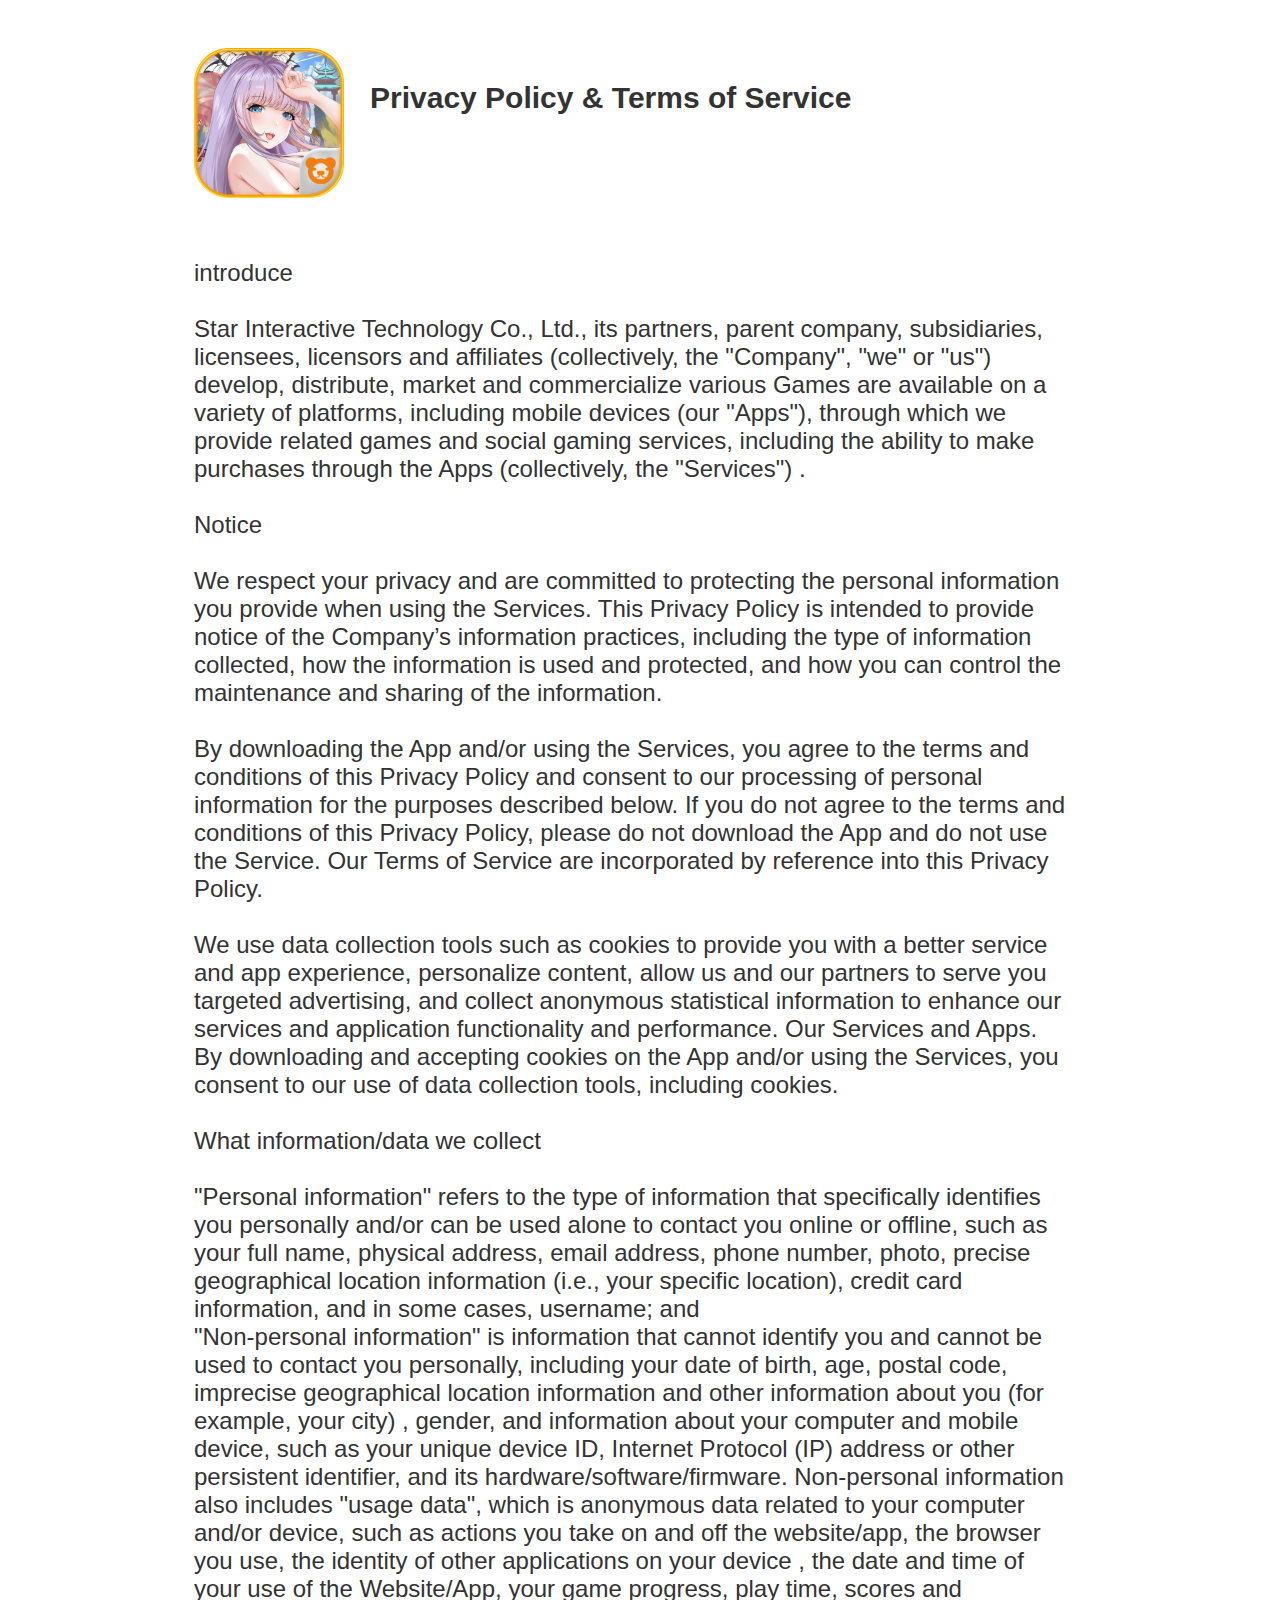
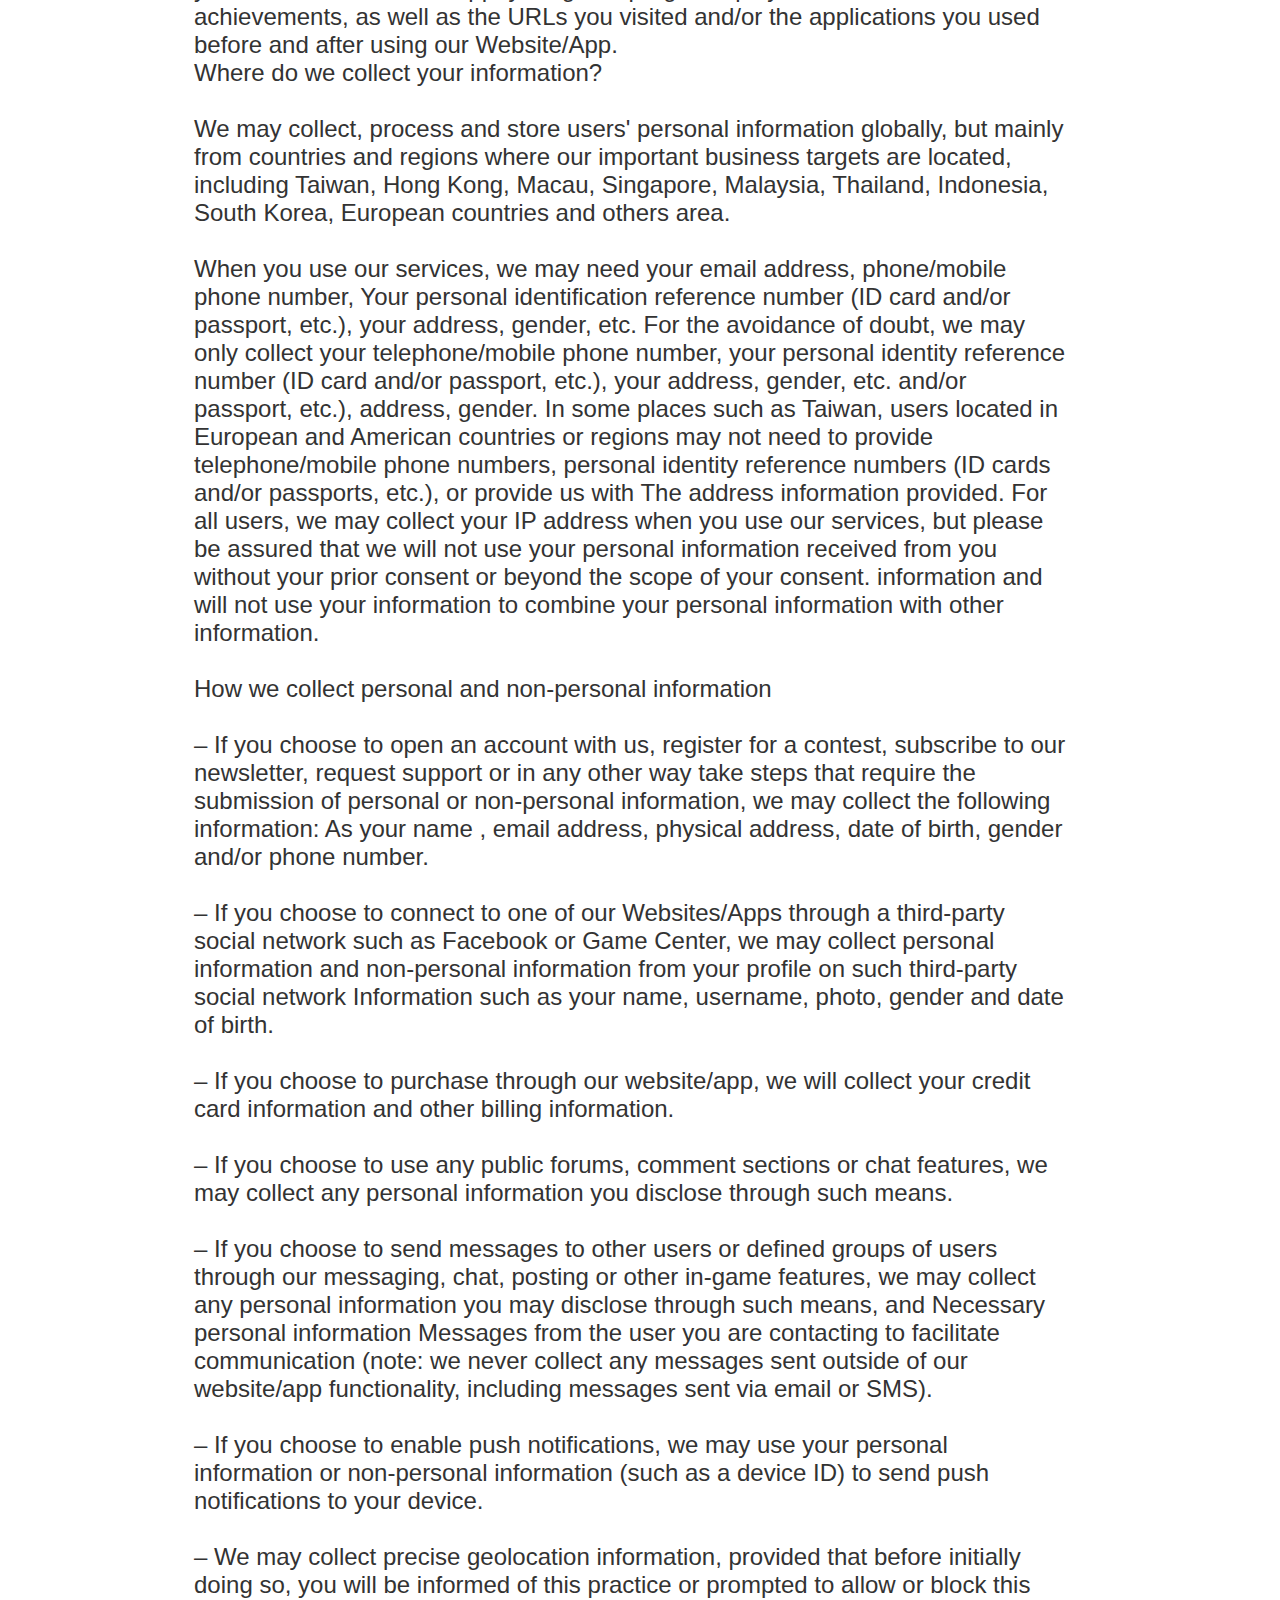
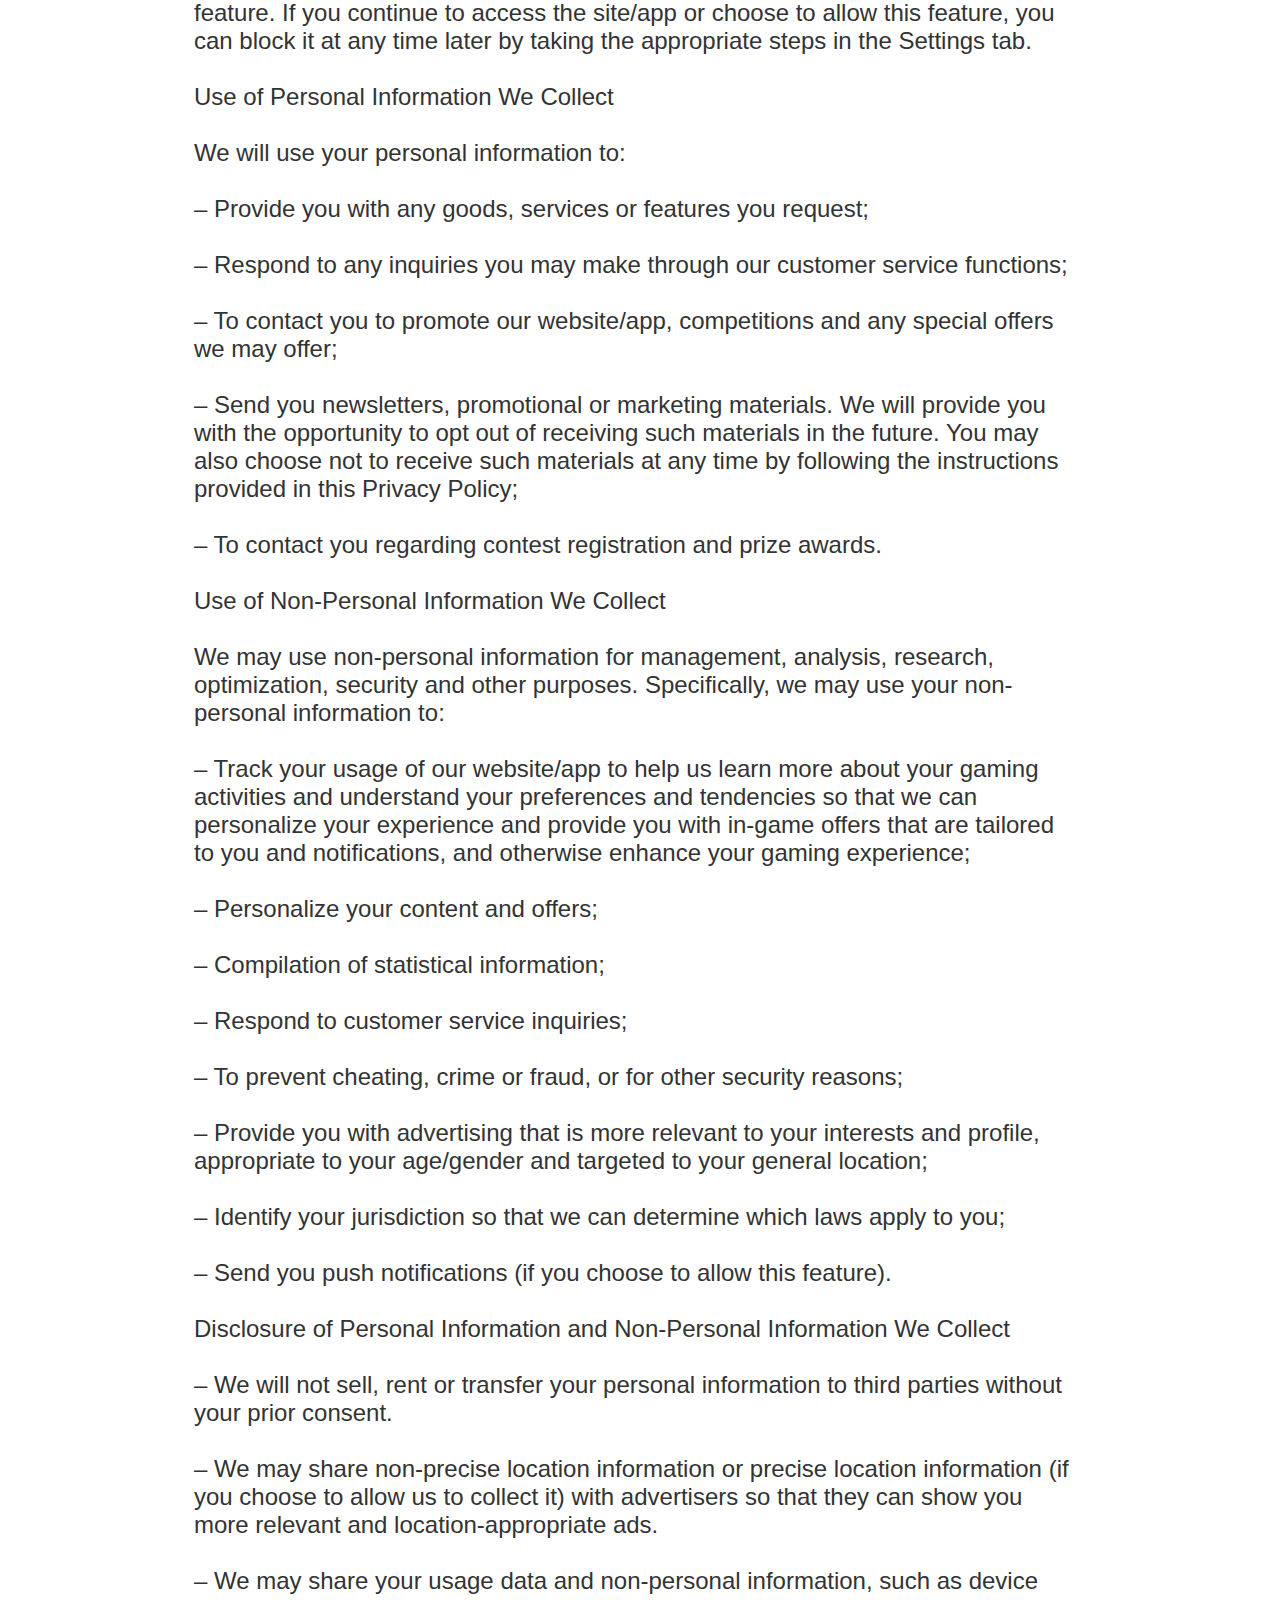
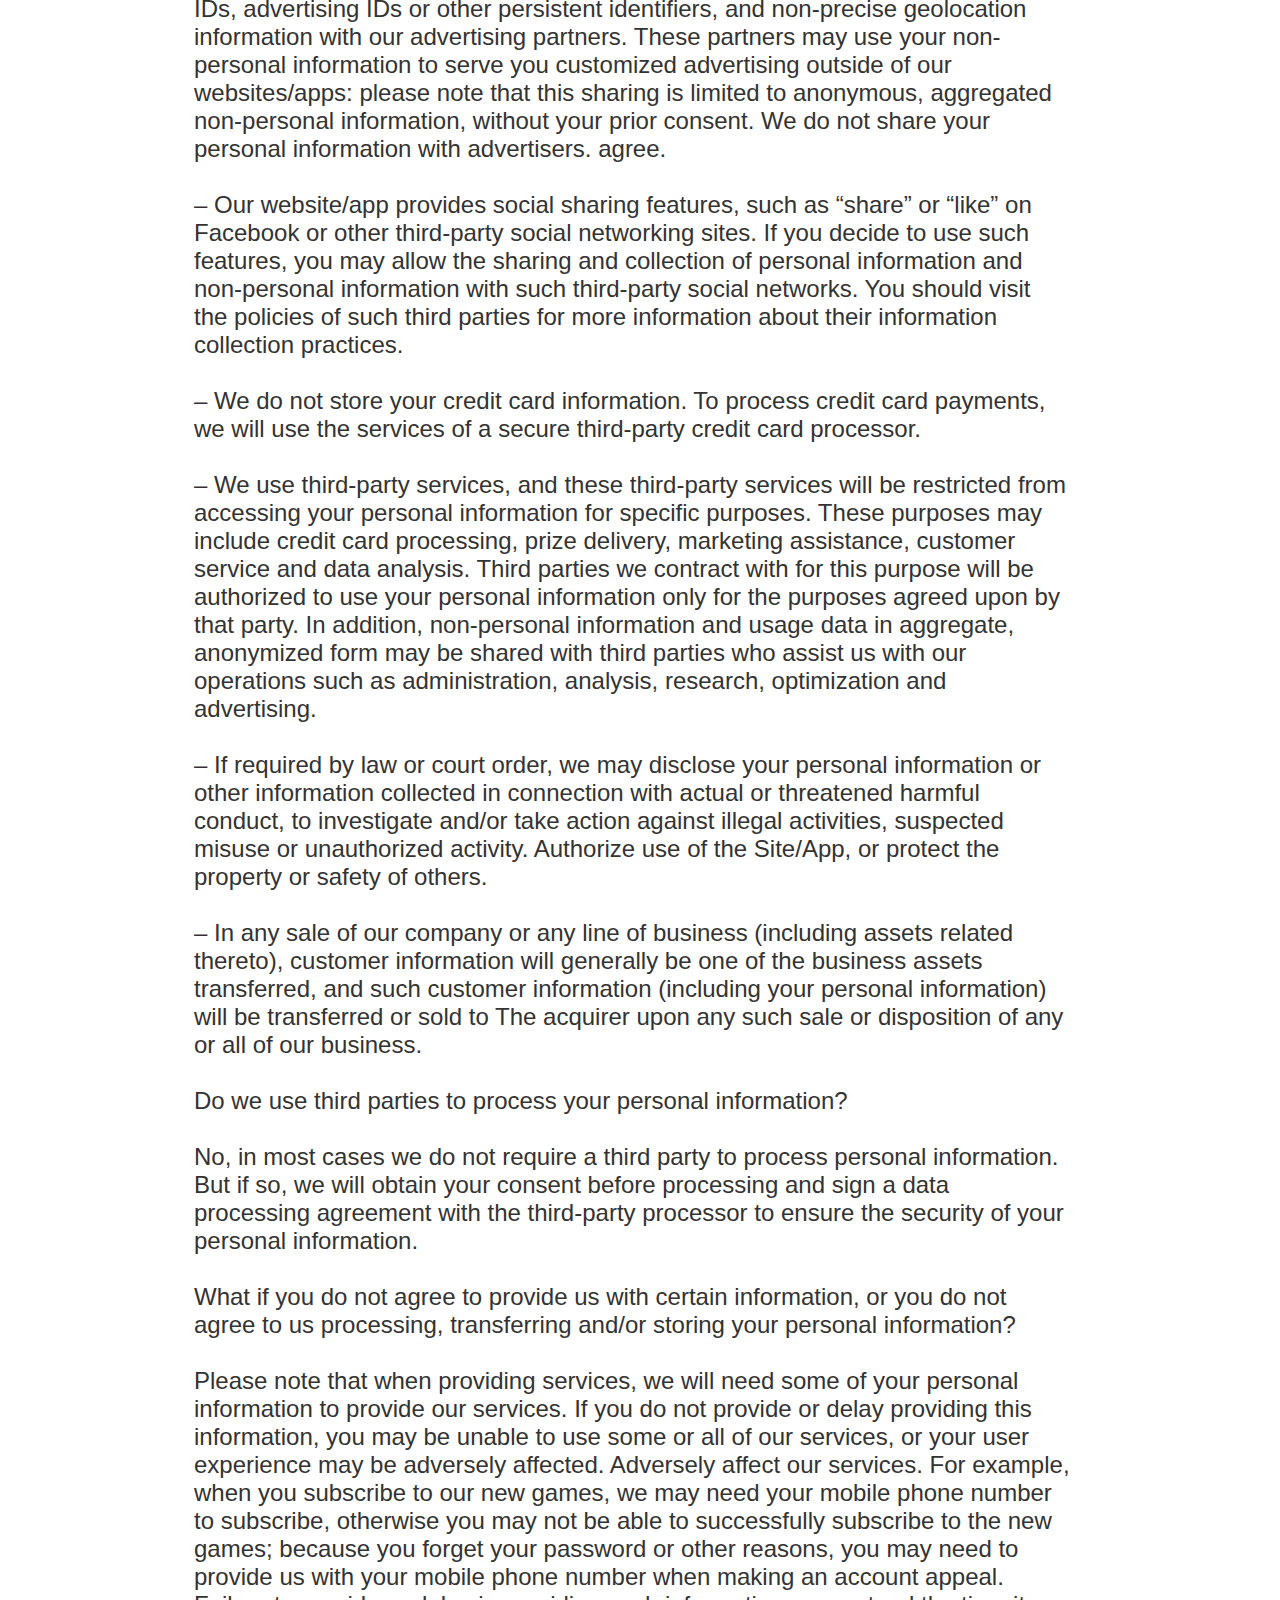
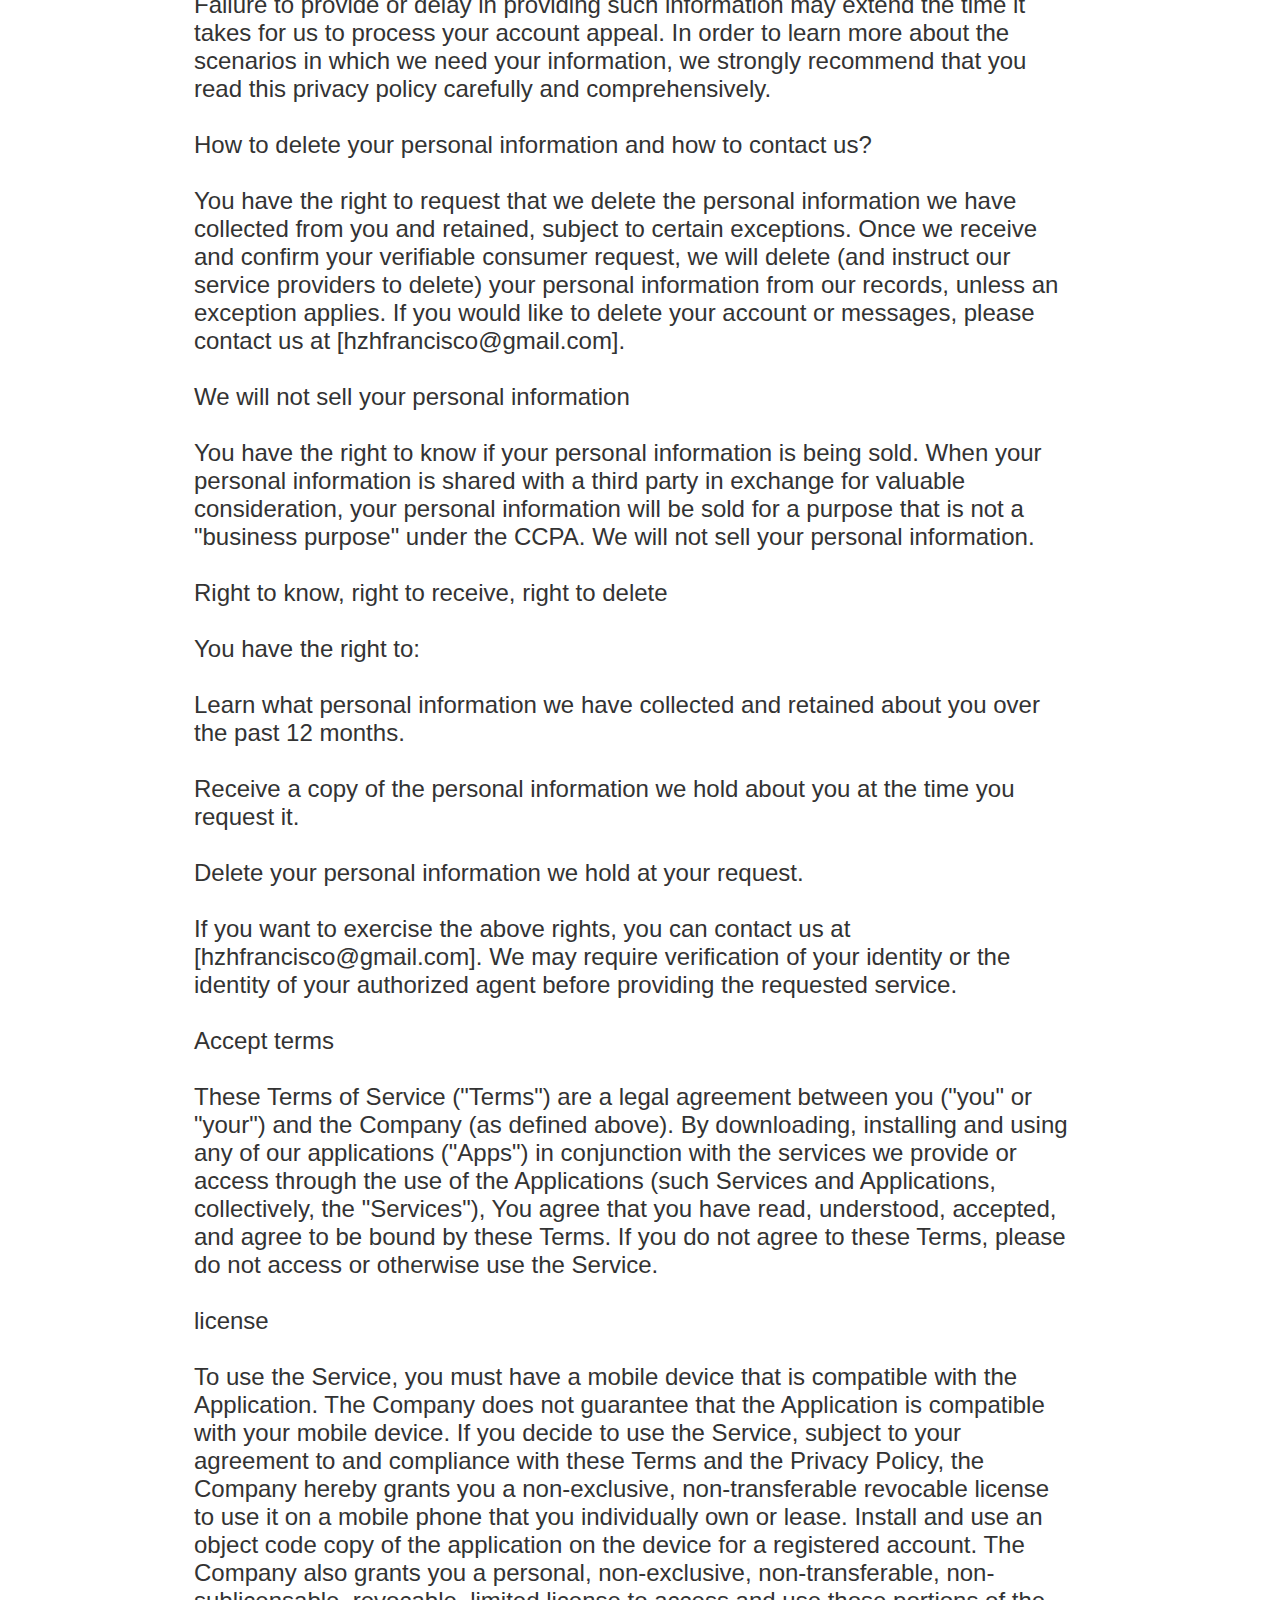
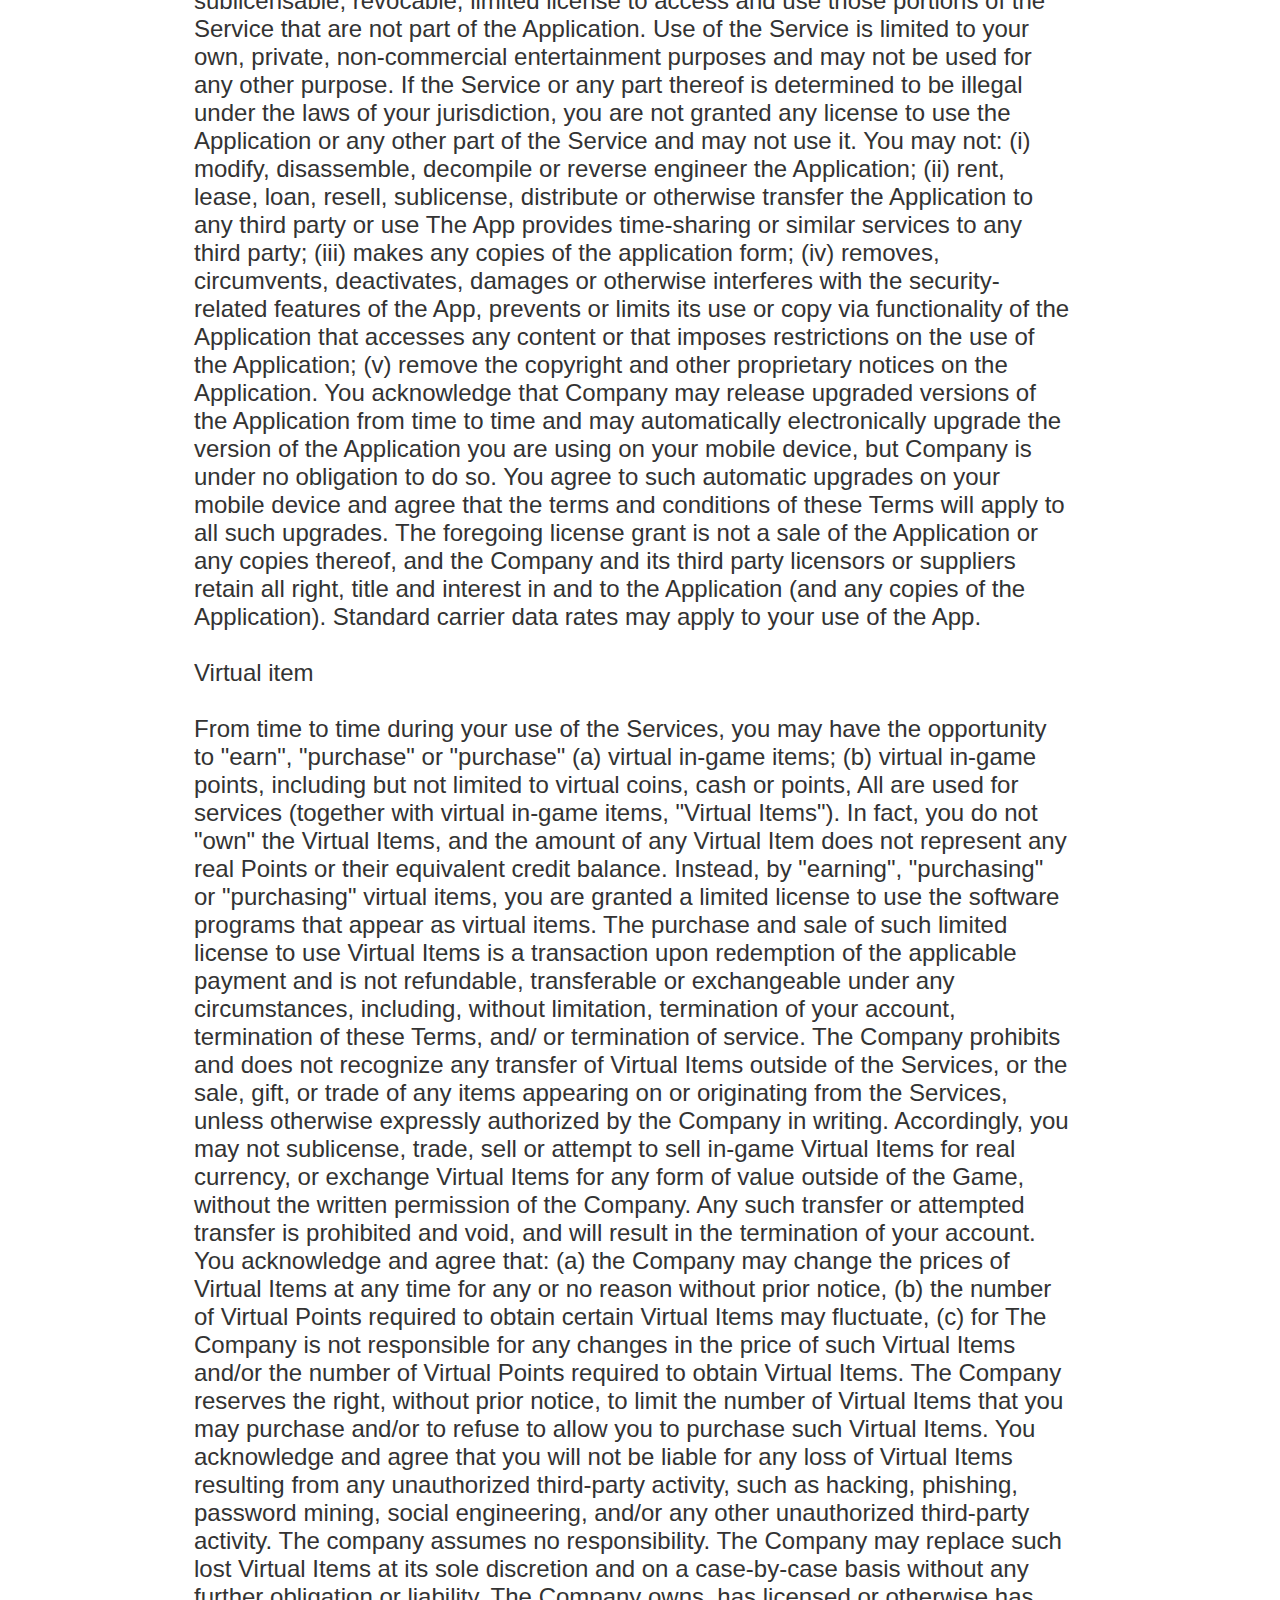
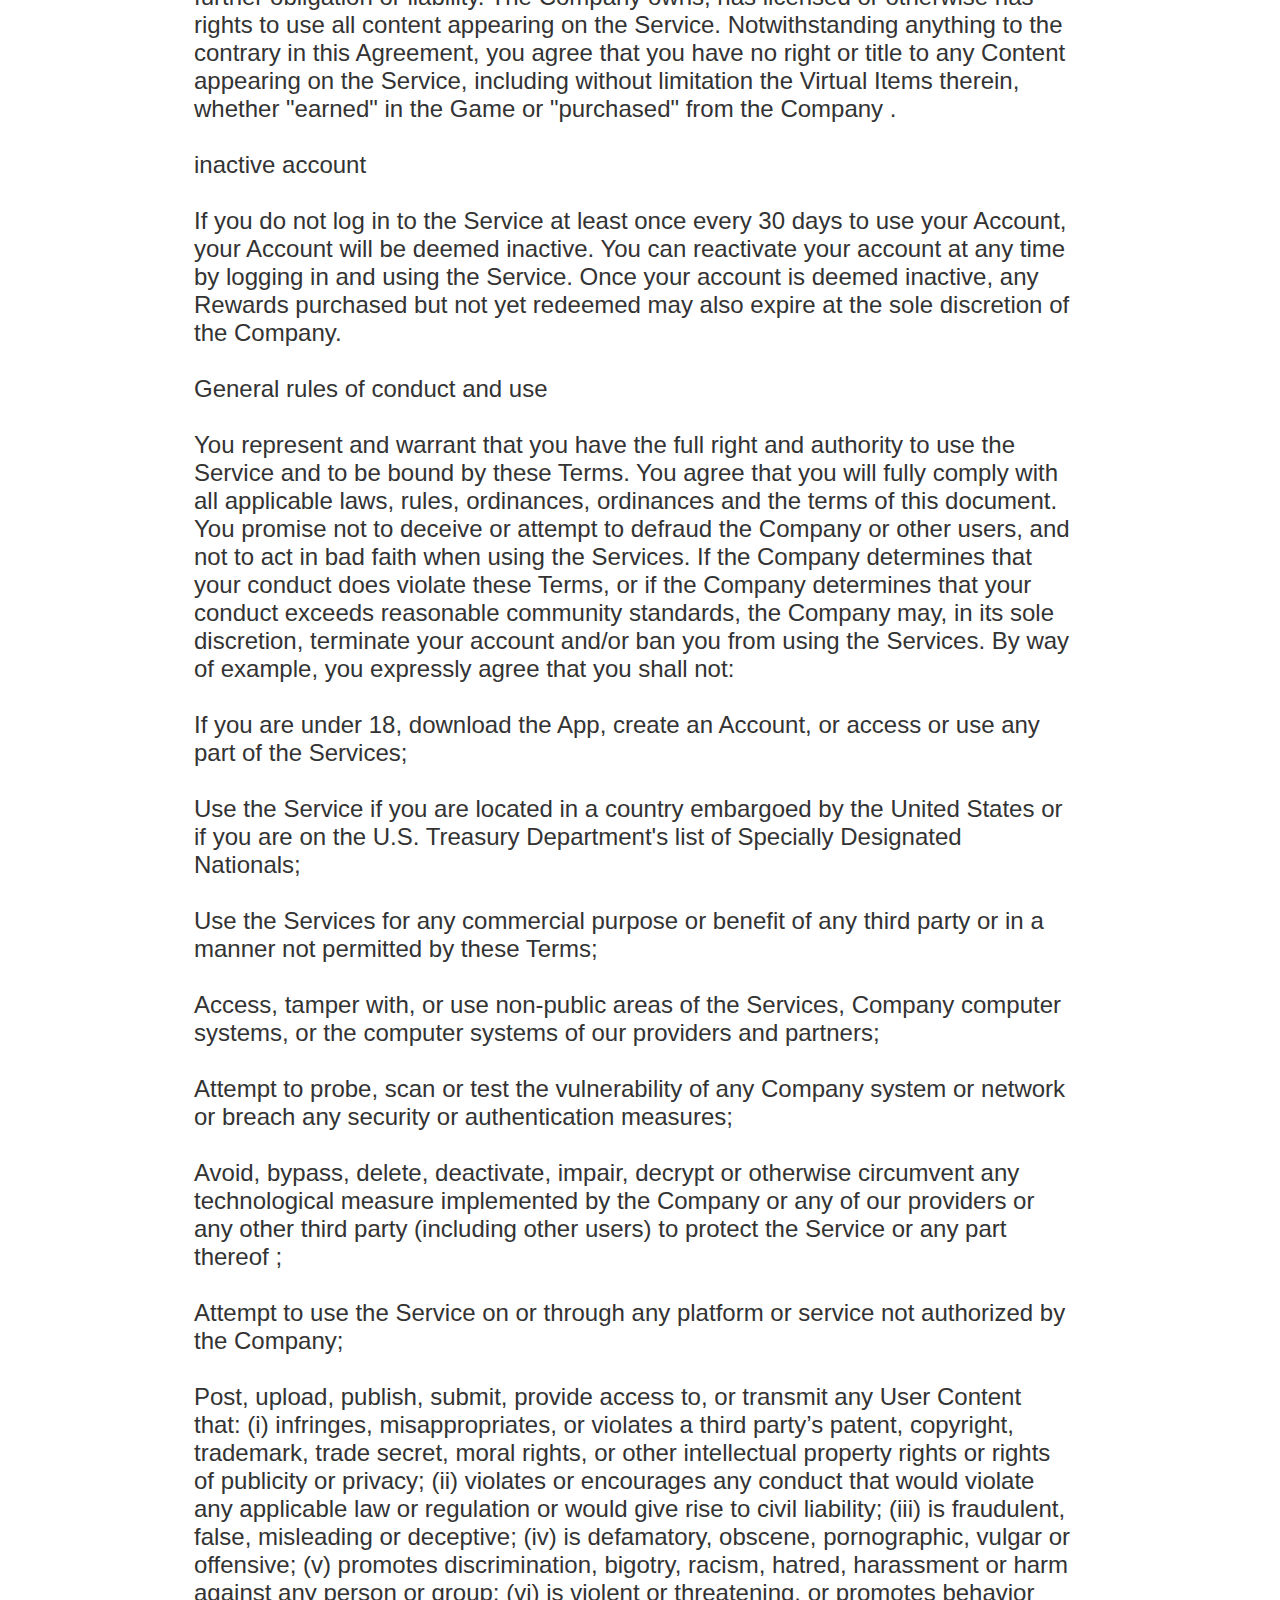
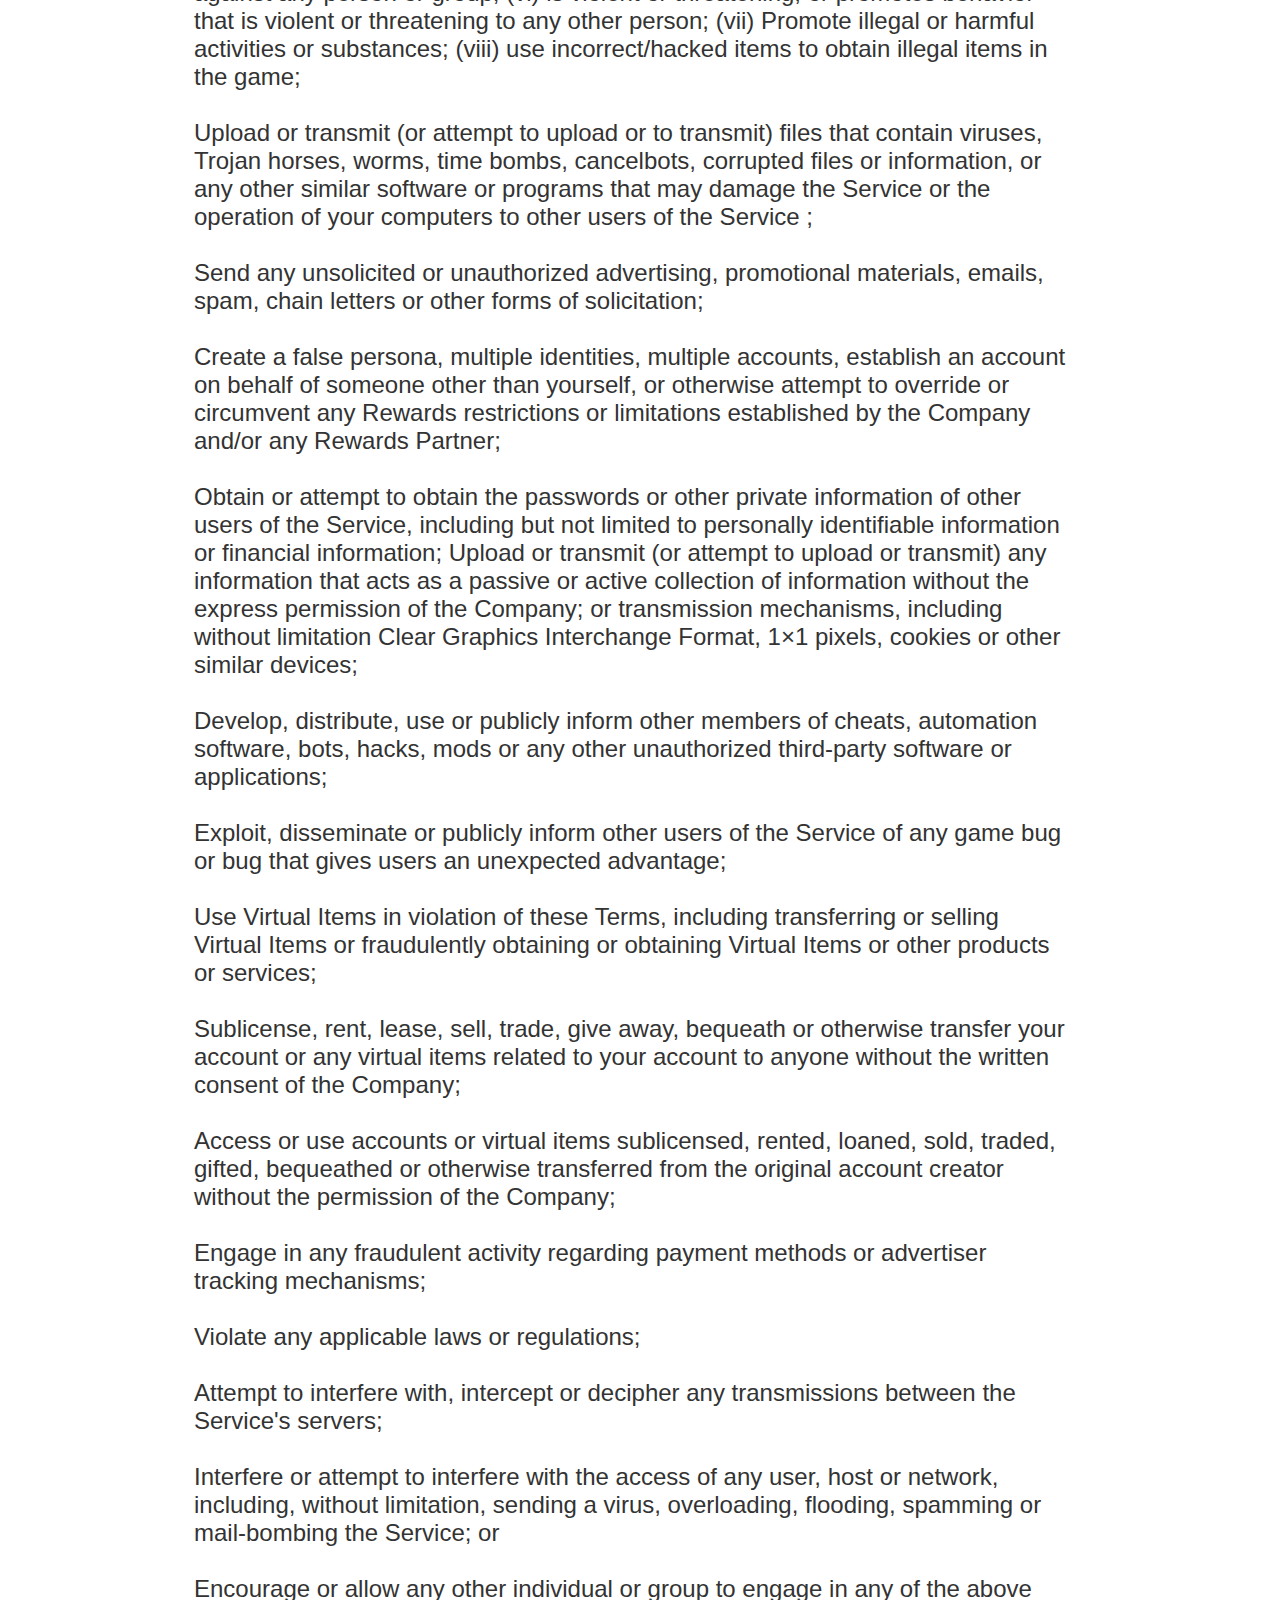
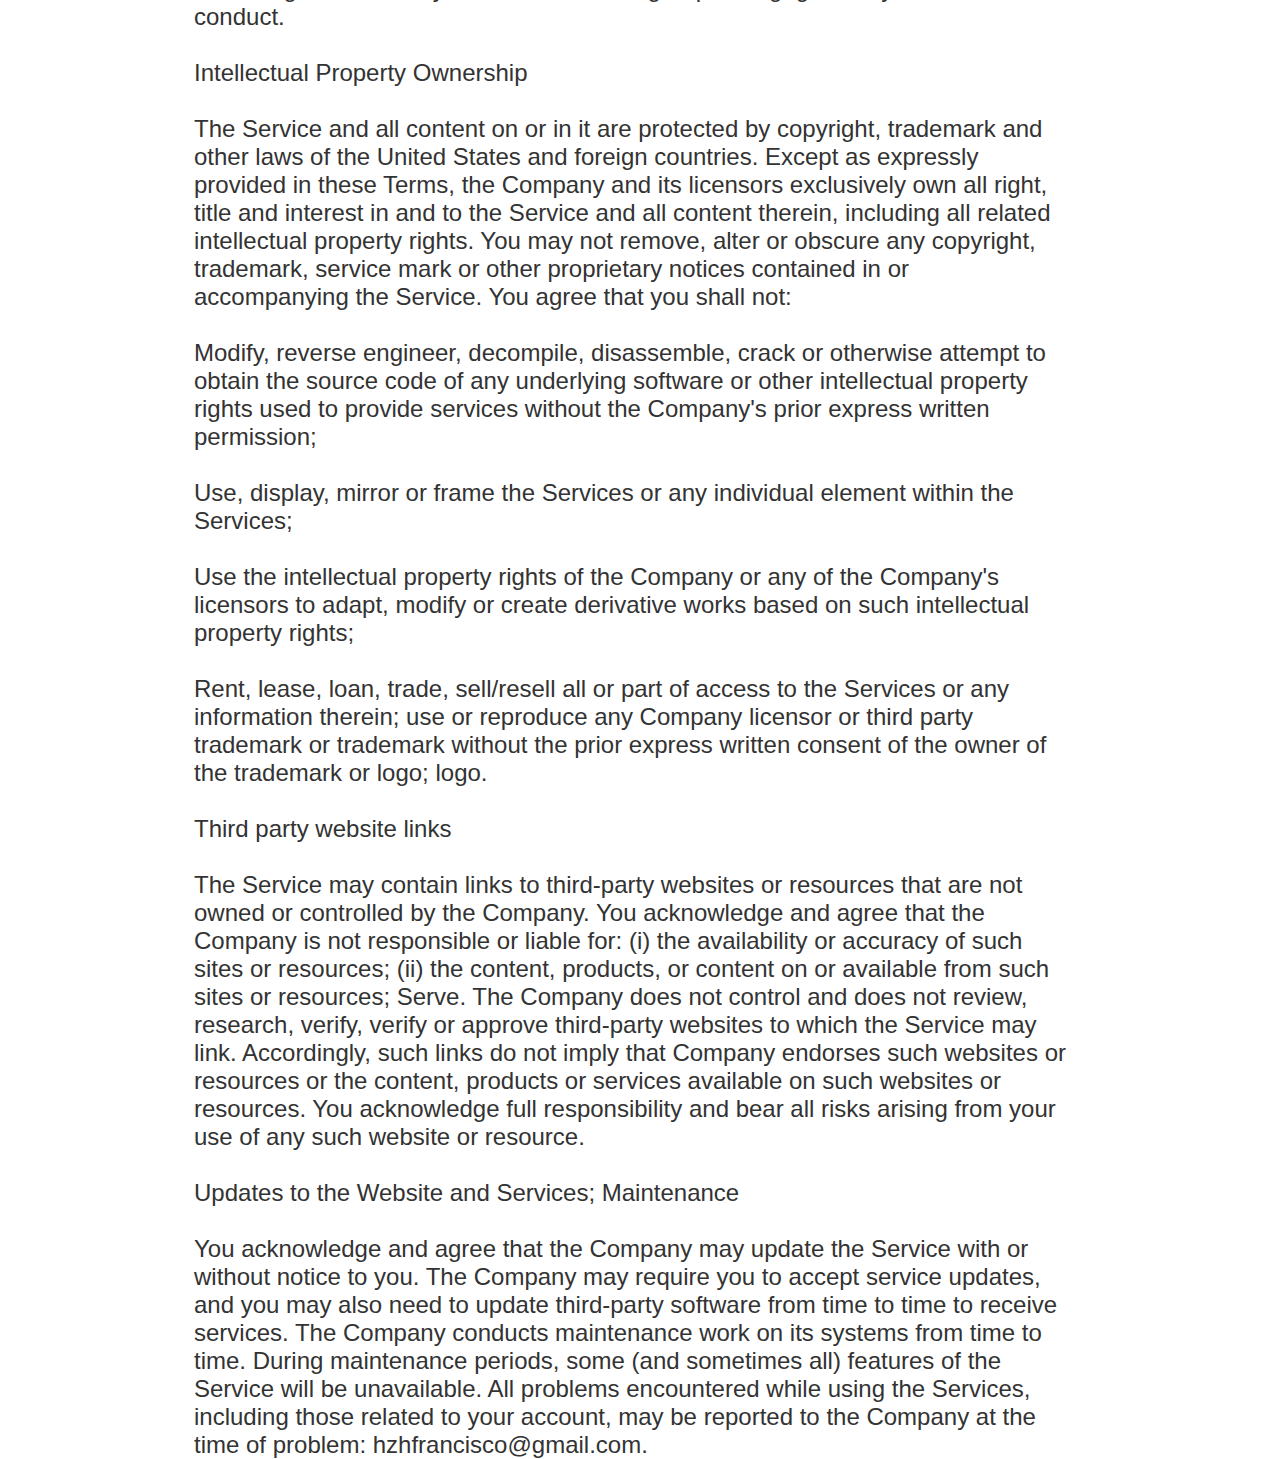
<file: private_policy_1.html>
﻿<!DOCTYPE html>
<html>
  <head>
    <title>private policy</title>
    <meta http-equiv="X-UA-Compatible" content="IE=edge"/>
    <meta http-equiv="content-type" content="text/html; charset=utf-8"/>
    <link href="resources/css/axure_rp_page.css" type="text/css" rel="stylesheet"/>
    <link href="data/styles.css" type="text/css" rel="stylesheet"/>
    <link href="files/private_policy_1/styles.css" type="text/css" rel="stylesheet"/>
    <script src="resources/scripts/jquery-3.7.1.min.js"></script>
    <script src="resources/scripts/axure/axQuery.js"></script>
    <script src="resources/scripts/axure/globals.js"></script>
    <script src="resources/scripts/axutils.js"></script>
    <script src="resources/scripts/axure/annotation.js"></script>
    <script src="resources/scripts/axure/axQuery.std.js"></script>
    <script src="resources/scripts/axure/doc.js"></script>
    <script src="resources/scripts/messagecenter.js"></script>
    <script src="resources/scripts/axure/events.js"></script>
    <script src="resources/scripts/axure/recording.js"></script>
    <script src="resources/scripts/axure/action.js"></script>
    <script src="resources/scripts/axure/expr.js"></script>
    <script src="resources/scripts/axure/geometry.js"></script>
    <script src="resources/scripts/axure/flyout.js"></script>
    <script src="resources/scripts/axure/model.js"></script>
    <script src="resources/scripts/axure/repeater.js"></script>
    <script src="resources/scripts/axure/sto.js"></script>
    <script src="resources/scripts/axure/utils.temp.js"></script>
    <script src="resources/scripts/axure/variables.js"></script>
    <script src="resources/scripts/axure/drag.js"></script>
    <script src="resources/scripts/axure/move.js"></script>
    <script src="resources/scripts/axure/visibility.js"></script>
    <script src="resources/scripts/axure/style.js"></script>
    <script src="resources/scripts/axure/adaptive.js"></script>
    <script src="resources/scripts/axure/tree.js"></script>
    <script src="resources/scripts/axure/init.temp.js"></script>
    <script src="resources/scripts/axure/legacy.js"></script>
    <script src="resources/scripts/axure/viewer.js"></script>
    <script src="resources/scripts/axure/math.js"></script>
    <script src="resources/scripts/axure/jquery.nicescroll.min.js"></script>
    <script src="data/document.js"></script>
    <script src="files/private_policy_1/data.js"></script>
    <script type="text/javascript">
      $axure.utils.getTransparentGifPath = function() { return 'resources/images/transparent.gif'; };
      $axure.utils.getOtherPath = function() { return 'resources/Other.html'; };
      $axure.utils.getReloadPath = function() { return 'resources/reload.html'; };
    </script>
  </head>
  <body>
    <div id="base" class="">

      <!-- Unnamed (Rectangle) -->
      <div id="u50" class="ax_default label">
        <div id="u50_div" class=""></div>
        <div id="u50_text" class="text ">
          <p><span>introduce</span></p><p><span><br></span></p><p><span>Star Interactive Technology Co., Ltd., its partners, parent company, subsidiaries, licensees, licensors and affiliates (collectively, the &quot;Company&quot;, &quot;we&quot; or &quot;us&quot;) develop, distribute, market and commercialize various Games are available on a variety of platforms, including mobile devices (our &quot;Apps&quot;), through which we provide related games and social gaming services, including the ability to make purchases through the Apps (collectively, the &quot;Services&quot;) .</span></p><p><span><br></span></p><p><span>Notice</span></p><p><span><br></span></p><p><span>We respect your privacy and are committed to protecting the personal information you provide when using the Services. This Privacy Policy is intended to provide notice of the Company’s information practices, including the type of information collected, how the information is used and protected, and how you can control the maintenance and sharing of the information.</span></p><p><span><br></span></p><p><span>By downloading the App and/or using the Services, you agree to the terms and conditions of this Privacy Policy and consent to our processing of personal information for the purposes described below. If you do not agree to the terms and conditions of this Privacy Policy, please do not download the App and do not use the Service. Our Terms of Service are incorporated by reference into this Privacy Policy.</span></p><p><span><br></span></p><p><span>We use data collection tools such as cookies to provide you with a better service and app experience, personalize content, allow us and our partners to serve you targeted advertising, and collect anonymous statistical information to enhance our services and application functionality and performance. Our Services and Apps. By downloading and accepting cookies on the App and/or using the Services, you consent to our use of data collection tools, including cookies.</span></p><p><span><br></span></p><p><span>What information/data we collect</span></p><p><span><br></span></p><p><span>&quot;Personal information&quot; refers to the type of information that specifically identifies you personally and/or can be used alone to contact you online or offline, such as your full name, physical address, email address, phone number, photo, precise geographical location information (i.e., your specific location), credit card information, and in some cases, username; and</span></p><p><span>&quot;Non-personal information&quot; is information that cannot identify you and cannot be used to contact you personally, including your date of birth, age, postal code, imprecise geographical location information and other information about you (for example, your city) , gender, and information about your computer and mobile device, such as your unique device ID, Internet Protocol (IP) address or other persistent identifier, and its hardware/software/firmware. Non-personal information also includes &quot;usage data&quot;, which is anonymous data related to your computer and/or device, such as actions you take on and off the website/app, the browser you use, the identity of other applications on your device , the date and time of your use of the Website/App, your game progress, play time, scores and achievements, as well as the URLs you visited and/or the applications you used before and after using our Website/App.</span></p><p><span>Where do we collect your information?</span></p><p><span><br></span></p><p><span>We may collect, process and store users' personal information globally, but mainly from countries and regions where our important business targets are located, including Taiwan, Hong Kong, Macau, Singapore, Malaysia, Thailand, Indonesia, South Korea, European countries and others area.</span></p><p><span><br></span></p><p><span>When you use our services, we may need your email address, phone/mobile phone number, Your personal identification reference number (ID card and/or passport, etc.), your address, gender, etc. For the avoidance of doubt, we may only collect your telephone/mobile phone number, your personal identity reference number (ID card and/or passport, etc.), your address, gender, etc. and/or passport, etc.), address, gender. In some places such as Taiwan, users located in European and American countries or regions may not need to provide telephone/mobile phone numbers, personal identity reference numbers (ID cards and/or passports, etc.), or provide us with The address information provided. For all users, we may collect your IP address when you use our services, but please be assured that we will not use your personal information received from you without your prior consent or beyond the scope of your consent. information and will not use your information to combine your personal information with other information.</span></p><p><span><br></span></p><p><span>How we collect personal and non-personal information</span></p><p><span><br></span></p><p><span>– If you choose to open an account with us, register for a contest, subscribe to our newsletter, request support or in any other way take steps that require the submission of personal or non-personal information, we may collect the following information: As your name , email address, physical address, date of birth, gender and/or phone number.</span></p><p><span><br></span></p><p><span>– If you choose to connect to one of our Websites/Apps through a third-party social network such as Facebook or Game Center, we may collect personal information and non-personal information from your profile on such third-party social network Information such as your name, username, photo, gender and date of birth.</span></p><p><span><br></span></p><p><span>– If you choose to purchase through our website/app, we will collect your credit card information and other billing information.</span></p><p><span><br></span></p><p><span>– If you choose to use any public forums, comment sections or chat features, we may collect any personal information you disclose through such means.</span></p><p><span><br></span></p><p><span>– If you choose to send messages to other users or defined groups of users through our messaging, chat, posting or other in-game features, we may collect any personal information you may disclose through such means, and Necessary personal information Messages from the user you are contacting to facilitate communication (note: we never collect any messages sent outside of our website/app functionality, including messages sent via email or SMS).</span></p><p><span><br></span></p><p><span>– If you choose to enable push notifications, we may use your personal information or non-personal information (such as a device ID) to send push notifications to your device.</span></p><p><span><br></span></p><p><span>– We may collect precise geolocation information, provided that before initially doing so, you will be informed of this practice or prompted to allow or block this feature. If you continue to access the site/app or choose to allow this feature, you can block it at any time later by taking the appropriate steps in the Settings tab.</span></p><p><span><br></span></p><p><span>Use of Personal Information We Collect</span></p><p><span><br></span></p><p><span>We will use your personal information to:</span></p><p><span><br></span></p><p><span>– Provide you with any goods, services or features you request;</span></p><p><span><br></span></p><p><span>– Respond to any inquiries you may make through our customer service functions;</span></p><p><span><br></span></p><p><span>– To contact you to promote our website/app, competitions and any special offers we may offer;</span></p><p><span><br></span></p><p><span>– Send you newsletters, promotional or marketing materials. We will provide you with the opportunity to opt out of receiving such materials in the future. You may also choose not to receive such materials at any time by following the instructions provided in this Privacy Policy;</span></p><p><span><br></span></p><p><span>– To contact you regarding contest registration and prize awards.</span></p><p><span><br></span></p><p><span>Use of Non-Personal Information We Collect</span></p><p><span><br></span></p><p><span>We may use non-personal information for management, analysis, research, optimization, security and other purposes. Specifically, we may use your non-personal information to:</span></p><p><span><br></span></p><p><span>– Track your usage of our website/app to help us learn more about your gaming activities and understand your preferences and tendencies so that we can personalize your experience and provide you with in-game offers that are tailored to you and notifications, and otherwise enhance your gaming experience;</span></p><p><span><br></span></p><p><span>– Personalize your content and offers;</span></p><p><span><br></span></p><p><span>– Compilation of statistical information;</span></p><p><span><br></span></p><p><span>– Respond to customer service inquiries;</span></p><p><span><br></span></p><p><span>– To prevent cheating, crime or fraud, or for other security reasons;</span></p><p><span><br></span></p><p><span>– Provide you with advertising that is more relevant to your interests and profile, appropriate to your age/gender and targeted to your general location;</span></p><p><span><br></span></p><p><span>– Identify your jurisdiction so that we can determine which laws apply to you;</span></p><p><span><br></span></p><p><span>– Send you push notifications (if you choose to allow this feature).</span></p><p><span><br></span></p><p><span>Disclosure of Personal Information and Non-Personal Information We Collect</span></p><p><span><br></span></p><p><span>– We will not sell, rent or transfer your personal information to third parties without your prior consent.</span></p><p><span><br></span></p><p><span>– We may share non-precise location information or precise location information (if you choose to allow us to collect it) with advertisers so that they can show you more relevant and location-appropriate ads.</span></p><p><span><br></span></p><p><span>– We may share your usage data and non-personal information, such as device IDs, advertising IDs or other persistent identifiers, and non-precise geolocation information with our advertising partners. These partners may use your non-personal information to serve you customized advertising outside of our websites/apps: please note that this sharing is limited to anonymous, aggregated non-personal information, without your prior consent. We do not share your personal information with advertisers. agree.</span></p><p><span><br></span></p><p><span>– Our website/app provides social sharing features, such as “share” or “like” on Facebook or other third-party social networking sites. If you decide to use such features, you may allow the sharing and collection of personal information and non-personal information with such third-party social networks. You should visit the policies of such third parties for more information about their information collection practices.</span></p><p><span><br></span></p><p><span>– We do not store your credit card information. To process credit card payments, we will use the services of a secure third-party credit card processor.</span></p><p><span><br></span></p><p><span>– We use third-party services, and these third-party services will be restricted from accessing your personal information for specific purposes. These purposes may include credit card processing, prize delivery, marketing assistance, customer service and data analysis. Third parties we contract with for this purpose will be authorized to use your personal information only for the purposes agreed upon by that party. In addition, non-personal information and usage data in aggregate, anonymized form may be shared with third parties who assist us with our operations such as administration, analysis, research, optimization and advertising.</span></p><p><span><br></span></p><p><span>– If required by law or court order, we may disclose your personal information or other information collected in connection with actual or threatened harmful conduct, to investigate and/or take action against illegal activities, suspected misuse or unauthorized activity. Authorize use of the Site/App, or protect the property or safety of others.</span></p><p><span><br></span></p><p><span>– In any sale of our company or any line of business (including assets related thereto), customer information will generally be one of the business assets transferred, and such customer information (including your personal information) will be transferred or sold to The acquirer upon any such sale or disposition of any or all of our business.</span></p><p><span><br></span></p><p><span>Do we use third parties to process your personal information?</span></p><p><span><br></span></p><p><span>No, in most cases we do not require a third party to process personal information. But if so, we will obtain your consent before processing and sign a data processing agreement with the third-party processor to ensure the security of your personal information.</span></p><p><span><br></span></p><p><span>What if you do not agree to provide us with certain information, or you do not agree to us processing, transferring and/or storing your personal information?</span></p><p><span><br></span></p><p><span>Please note that when providing services, we will need some of your personal information to provide our services. If you do not provide or delay providing this information, you may be unable to use some or all of our services, or your user experience may be adversely affected. Adversely affect our services. For example, when you subscribe to our new games, we may need your mobile phone number to subscribe, otherwise you may not be able to successfully subscribe to the new games; because you forget your password or other reasons, you may need to provide us with your mobile phone number when making an account appeal. Failure to provide or delay in providing such information may extend the time it takes for us to process your account appeal. In order to learn more about the scenarios in which we need your information, we strongly recommend that you read this privacy policy carefully and comprehensively.</span></p><p><span><br></span></p><p><span>How to delete your personal information and how to contact us?</span></p><p><span><br></span></p><p><span>You have the right to request that we delete the personal information we have collected from you and retained, subject to certain exceptions. Once we receive and confirm your verifiable consumer request, we will delete (and instruct our service providers to delete) your personal information from our records, unless an exception applies. If you would like to delete your account or messages, please contact us at [hzhfrancisco@gmail.com].</span></p><p><span><br></span></p><p><span>We will not sell your personal information</span></p><p><span><br></span></p><p><span>You have the right to know if your personal information is being sold. When your personal information is shared with a third party in exchange for valuable consideration, your personal information will be sold for a purpose that is not a &quot;business purpose&quot; under the CCPA. We will not sell your personal information.</span></p><p><span><br></span></p><p><span>Right to know, right to receive, right to delete</span></p><p><span><br></span></p><p><span>You have the right to:</span></p><p><span><br></span></p><p><span>Learn what personal information we have collected and retained about you over the past 12 months.</span></p><p><span><br></span></p><p><span>Receive a copy of the personal information we hold about you at the time you request it.</span></p><p><span><br></span></p><p><span>Delete your personal information we hold at your request.</span></p><p><span><br></span></p><p><span>If you want to exercise the above rights, you can contact us at [hzhfrancisco@gmail.com]. We may require verification of your identity or the identity of your authorized agent before providing the requested service.</span></p><p><span><br></span></p><p><span>Accept terms</span></p><p><span><br></span></p><p><span>These Terms of Service (&quot;Terms&quot;) are a legal agreement between you (&quot;you&quot; or &quot;your&quot;) and the Company (as defined above). By downloading, installing and using any of our applications (&quot;Apps&quot;) in conjunction with the services we provide or access through the use of the Applications (such Services and Applications, collectively, the &quot;Services&quot;), You agree that you have read, understood, accepted, and agree to be bound by these Terms. If you do not agree to these Terms, please do not access or otherwise use the Service.</span></p><p><span><br></span></p><p><span>license</span></p><p><span><br></span></p><p><span>To use the Service, you must have a mobile device that is compatible with the Application. The Company does not guarantee that the Application is compatible with your mobile device. If you decide to use the Service, subject to your agreement to and compliance with these Terms and the Privacy Policy, the Company hereby grants you a non-exclusive, non-transferable revocable license to use it on a mobile phone that you individually own or lease. Install and use an object code copy of the application on the device for a registered account. The Company also grants you a personal, non-exclusive, non-transferable, non-sublicensable, revocable, limited license to access and use those portions of the Service that are not part of the Application. Use of the Service is limited to your own, private, non-commercial entertainment purposes and may not be used for any other purpose. If the Service or any part thereof is determined to be illegal under the laws of your jurisdiction, you are not granted any license to use the Application or any other part of the Service and may not use it. You may not: (i) modify, disassemble, decompile or reverse engineer the Application; (ii) rent, lease, loan, resell, sublicense, distribute or otherwise transfer the Application to any third party or use The App provides time-sharing or similar services to any third party; (iii) makes any copies of the application form; (iv) removes, circumvents, deactivates, damages or otherwise interferes with the security-related features of the App, prevents or limits its use or copy via functionality of the Application that accesses any content or that imposes restrictions on the use of the Application; (v) remove the copyright and other proprietary notices on the Application. You acknowledge that Company may release upgraded versions of the Application from time to time and may automatically electronically upgrade the version of the Application you are using on your mobile device, but Company is under no obligation to do so. You agree to such automatic upgrades on your mobile device and agree that the terms and conditions of these Terms will apply to all such upgrades. The foregoing license grant is not a sale of the Application or any copies thereof, and the Company and its third party licensors or suppliers retain all right, title and interest in and to the Application (and any copies of the Application). Standard carrier data rates may apply to your use of the App.</span></p><p><span><br></span></p><p><span>Virtual item</span></p><p><span><br></span></p><p><span>From time to time during your use of the Services, you may have the opportunity to &quot;earn&quot;, &quot;purchase&quot; or &quot;purchase&quot; (a) virtual in-game items; (b) virtual in-game points, including but not limited to virtual coins, cash or points, All are used for services (together with virtual in-game items, &quot;Virtual Items&quot;). In fact, you do not &quot;own&quot; the Virtual Items, and the amount of any Virtual Item does not represent any real Points or their equivalent credit balance. Instead, by &quot;earning&quot;, &quot;purchasing&quot; or &quot;purchasing&quot; virtual items, you are granted a limited license to use the software programs that appear as virtual items. The purchase and sale of such limited license to use Virtual Items is a transaction upon redemption of the applicable payment and is not refundable, transferable or exchangeable under any circumstances, including, without limitation, termination of your account, termination of these Terms, and/ or termination of service. The Company prohibits and does not recognize any transfer of Virtual Items outside of the Services, or the sale, gift, or trade of any items appearing on or originating from the Services, unless otherwise expressly authorized by the Company in writing. Accordingly, you may not sublicense, trade, sell or attempt to sell in-game Virtual Items for real currency, or exchange Virtual Items for any form of value outside of the Game, without the written permission of the Company. Any such transfer or attempted transfer is prohibited and void, and will result in the termination of your account. You acknowledge and agree that: (a) the Company may change the prices of Virtual Items at any time for any or no reason without prior notice, (b) the number of Virtual Points required to obtain certain Virtual Items may fluctuate, (c) for The Company is not responsible for any changes in the price of such Virtual Items and/or the number of Virtual Points required to obtain Virtual Items. The Company reserves the right, without prior notice, to limit the number of Virtual Items that you may purchase and/or to refuse to allow you to purchase such Virtual Items. You acknowledge and agree that you will not be liable for any loss of Virtual Items resulting from any unauthorized third-party activity, such as hacking, phishing, password mining, social engineering, and/or any other unauthorized third-party activity. The company assumes no responsibility. The Company may replace such lost Virtual Items at its sole discretion and on a case-by-case basis without any further obligation or liability. The Company owns, has licensed or otherwise has rights to use all content appearing on the Service. Notwithstanding anything to the contrary in this Agreement, you agree that you have no right or title to any Content appearing on the Service, including without limitation the Virtual Items therein, whether &quot;earned&quot; in the Game or &quot;purchased&quot; from the Company .</span></p><p><span><br></span></p><p><span>inactive account</span></p><p><span><br></span></p><p><span>If you do not log in to the Service at least once every 30 days to use your Account, your Account will be deemed inactive. You can reactivate your account at any time by logging in and using the Service. Once your account is deemed inactive, any Rewards purchased but not yet redeemed may also expire at the sole discretion of the Company.</span></p><p><span><br></span></p><p><span>General rules of conduct and use</span></p><p><span><br></span></p><p><span>You represent and warrant that you have the full right and authority to use the Service and to be bound by these Terms. You agree that you will fully comply with all applicable laws, rules, ordinances, ordinances and the terms of this document. You promise not to deceive or attempt to defraud the Company or other users, and not to act in bad faith when using the Services. If the Company determines that your conduct does violate these Terms, or if the Company determines that your conduct exceeds reasonable community standards, the Company may, in its sole discretion, terminate your account and/or ban you from using the Services. By way of example, you expressly agree that you shall not:</span></p><p><span><br></span></p><p><span>If you are under 18, download the App, create an Account, or access or use any part of the Services;</span></p><p><span><br></span></p><p><span>Use the Service if you are located in a country embargoed by the United States or if you are on the U.S. Treasury Department's list of Specially Designated Nationals;</span></p><p><span><br></span></p><p><span>Use the Services for any commercial purpose or benefit of any third party or in a manner not permitted by these Terms;</span></p><p><span><br></span></p><p><span>Access, tamper with, or use non-public areas of the Services, Company computer systems, or the computer systems of our providers and partners;</span></p><p><span><br></span></p><p><span>Attempt to probe, scan or test the vulnerability of any Company system or network or breach any security or authentication measures;</span></p><p><span><br></span></p><p><span>Avoid, bypass, delete, deactivate, impair, decrypt or otherwise circumvent any technological measure implemented by the Company or any of our providers or any other third party (including other users) to protect the Service or any part thereof ;</span></p><p><span><br></span></p><p><span>Attempt to use the Service on or through any platform or service not authorized by the Company;</span></p><p><span><br></span></p><p><span>Post, upload, publish, submit, provide access to, or transmit any User Content that: (i) infringes, misappropriates, or violates a third party’s patent, copyright, trademark, trade secret, moral rights, or other intellectual property rights or rights of publicity or privacy; (ii) violates or encourages any conduct that would violate any applicable law or regulation or would give rise to civil liability; (iii) is fraudulent, false, misleading or deceptive; (iv) is defamatory, obscene, pornographic, vulgar or offensive; (v) promotes discrimination, bigotry, racism, hatred, harassment or harm against any person or group; (vi) is violent or threatening, or promotes behavior that is violent or threatening to any other person; (vii) Promote illegal or harmful activities or substances; (viii) use incorrect/hacked items to obtain illegal items in the game;</span></p><p><span><br></span></p><p><span>Upload or transmit (or attempt to upload or to transmit) files that contain viruses, Trojan horses, worms, time bombs, cancelbots, corrupted files or information, or any other similar software or programs that may damage the Service or the operation of your computers to other users of the Service ;</span></p><p><span><br></span></p><p><span>Send any unsolicited or unauthorized advertising, promotional materials, emails, spam, chain letters or other forms of solicitation;</span></p><p><span><br></span></p><p><span>Create a false persona, multiple identities, multiple accounts, establish an account on behalf of someone other than yourself, or otherwise attempt to override or circumvent any Rewards restrictions or limitations established by the Company and/or any Rewards Partner;</span></p><p><span><br></span></p><p><span>Obtain or attempt to obtain the passwords or other private information of other users of the Service, including but not limited to personally identifiable information or financial information; Upload or transmit (or attempt to upload or transmit) any information that acts as a passive or active collection of information without the express permission of the Company; or transmission mechanisms, including without limitation Clear Graphics Interchange Format, 1×1 pixels, cookies or other similar devices;</span></p><p><span><br></span></p><p><span>Develop, distribute, use or publicly inform other members of cheats, automation software, bots, hacks, mods or any other unauthorized third-party software or applications;</span></p><p><span><br></span></p><p><span>Exploit, disseminate or publicly inform other users of the Service of any game bug or bug that gives users an unexpected advantage;</span></p><p><span><br></span></p><p><span>Use Virtual Items in violation of these Terms, including transferring or selling Virtual Items or fraudulently obtaining or obtaining Virtual Items or other products or services;</span></p><p><span><br></span></p><p><span>Sublicense, rent, lease, sell, trade, give away, bequeath or otherwise transfer your account or any virtual items related to your account to anyone without the written consent of the Company;</span></p><p><span><br></span></p><p><span>Access or use accounts or virtual items sublicensed, rented, loaned, sold, traded, gifted, bequeathed or otherwise transferred from the original account creator without the permission of the Company;</span></p><p><span><br></span></p><p><span>Engage in any fraudulent activity regarding payment methods or advertiser tracking mechanisms;</span></p><p><span><br></span></p><p><span>Violate any applicable laws or regulations;</span></p><p><span><br></span></p><p><span>Attempt to interfere with, intercept or decipher any transmissions between the Service's servers;</span></p><p><span><br></span></p><p><span>Interfere or attempt to interfere with the access of any user, host or network, including, without limitation, sending a virus, overloading, flooding, spamming or mail-bombing the Service; or</span></p><p><span><br></span></p><p><span>Encourage or allow any other individual or group to engage in any of the above conduct.</span></p><p><span><br></span></p><p><span>Intellectual Property Ownership</span></p><p><span><br></span></p><p><span>The Service and all content on or in it are protected by copyright, trademark and other laws of the United States and foreign countries. Except as expressly provided in these Terms, the Company and its licensors exclusively own all right, title and interest in and to the Service and all content therein, including all related intellectual property rights. You may not remove, alter or obscure any copyright, trademark, service mark or other proprietary notices contained in or accompanying the Service. You agree that you shall not:</span></p><p><span><br></span></p><p><span>Modify, reverse engineer, decompile, disassemble, crack or otherwise attempt to obtain the source code of any underlying software or other intellectual property rights used to provide services without the Company's prior express written permission;</span></p><p><span><br></span></p><p><span>Use, display, mirror or frame the Services or any individual element within the Services;</span></p><p><span><br></span></p><p><span>Use the intellectual property rights of the Company or any of the Company's licensors to adapt, modify or create derivative works based on such intellectual property rights;</span></p><p><span><br></span></p><p><span>Rent, lease, loan, trade, sell/resell all or part of access to the Services or any information therein; use or reproduce any Company licensor or third party trademark or trademark without the prior express written consent of the owner of the trademark or logo; logo.</span></p><p><span><br></span></p><p><span>Third party website links</span></p><p><span><br></span></p><p><span>The Service may contain links to third-party websites or resources that are not owned or controlled by the Company. You acknowledge and agree that the Company is not responsible or liable for: (i) the availability or accuracy of such sites or resources; (ii) the content, products, or content on or available from such sites or resources; Serve. The Company does not control and does not review, research, verify, verify or approve third-party websites to which the Service may link. Accordingly, such links do not imply that Company endorses such websites or resources or the content, products or services available on such websites or resources. You acknowledge full responsibility and bear all risks arising from your use of any such website or resource.</span></p><p><span><br></span></p><p><span>Updates to the Website and Services; Maintenance</span></p><p><span><br></span></p><p><span>You acknowledge and agree that the Company may update the Service with or without notice to you. The Company may require you to accept service updates, and you may also need to update third-party software from time to time to receive services. The Company conducts maintenance work on its systems from time to time. During maintenance periods, some (and sometimes all) features of the Service will be unavailable. All problems encountered while using the Services, including those related to your account, may be reported to the Company at the time of problem: hzhfrancisco@gmail.com.</span></p>
        </div>
      </div>

      <!-- Unnamed (Rectangle) -->
      <div id="u51" class="ax_default heading_1">
        <div id="u51_div" class=""></div>
        <div id="u51_text" class="text ">
          <p><span>Privacy Policy &amp; Terms of Service</span></p>
        </div>
      </div>

      <!-- Unnamed (Image) -->
      <div id="u52" class="ax_default image">
        <img id="u52_img" class="img " src="images/refund_agreement/u1.png"/>
        <div id="u52_text" class="text " style="display:none; visibility: hidden">
          <p></p>
        </div>
      </div>
    </div>
    <script src="resources/scripts/axure/ios.js"></script>
  </body>
</html>
</file>
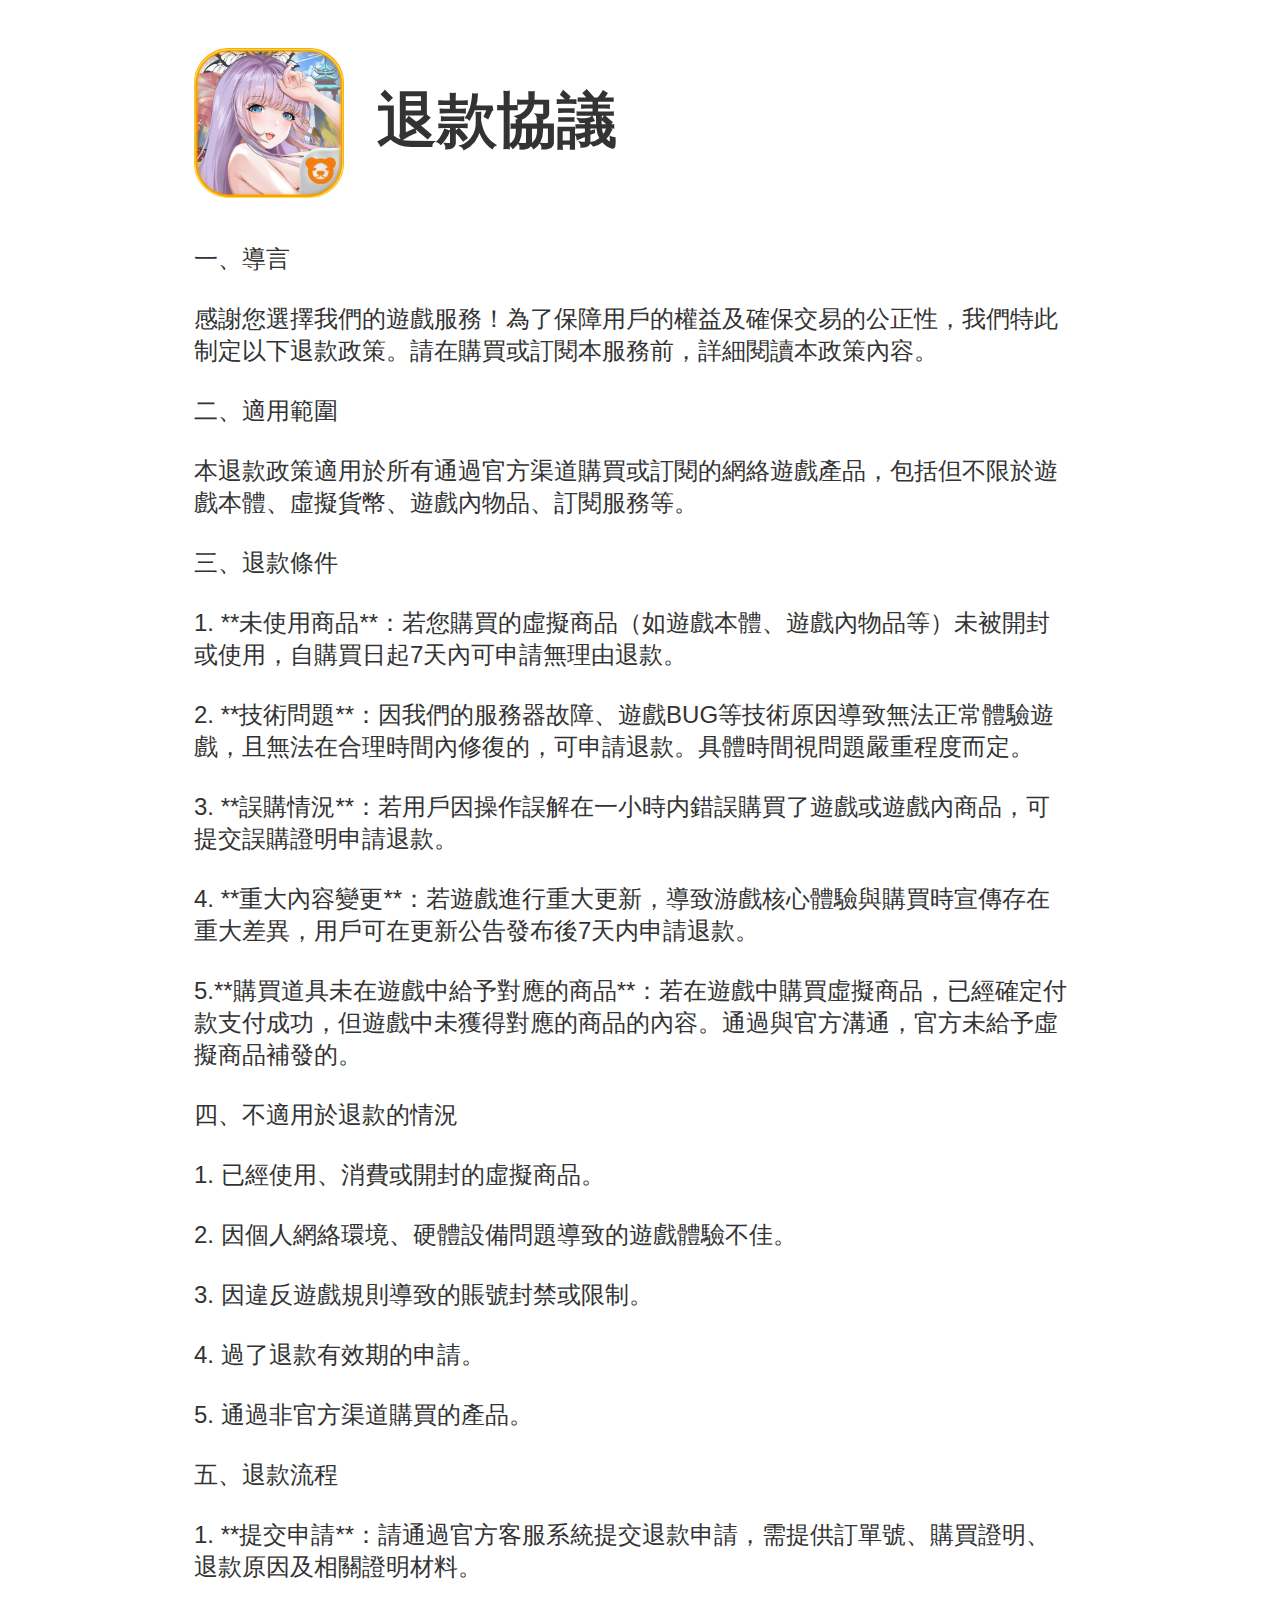
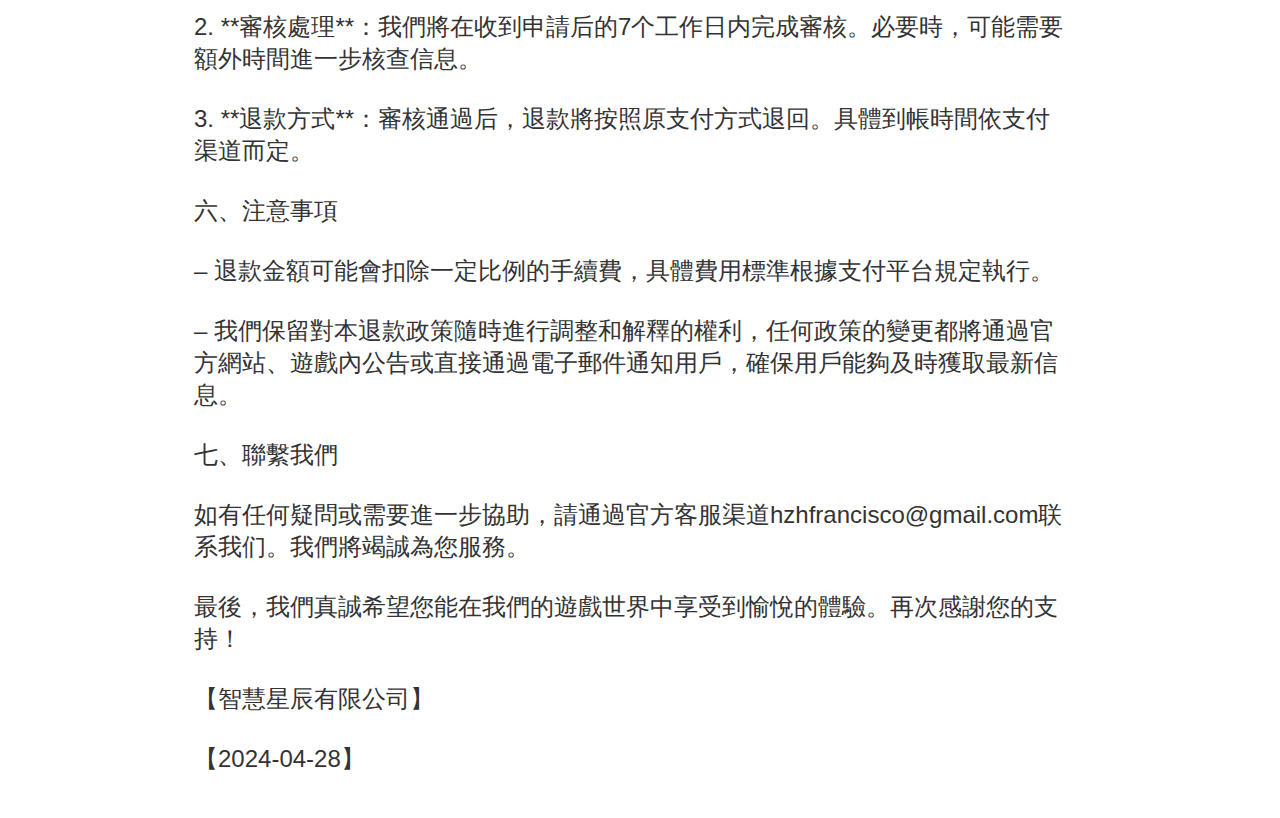
<file: refund_agreement.html>
﻿<!DOCTYPE html>
<html>
  <head>
    <title>refund agreement</title>
    <meta http-equiv="X-UA-Compatible" content="IE=edge"/>
    <meta http-equiv="content-type" content="text/html; charset=utf-8"/>
    <link href="resources/css/axure_rp_page.css" type="text/css" rel="stylesheet"/>
    <link href="data/styles.css" type="text/css" rel="stylesheet"/>
    <link href="files/refund_agreement/styles.css" type="text/css" rel="stylesheet"/>
    <script src="resources/scripts/jquery-3.7.1.min.js"></script>
    <script src="resources/scripts/axure/axQuery.js"></script>
    <script src="resources/scripts/axure/globals.js"></script>
    <script src="resources/scripts/axutils.js"></script>
    <script src="resources/scripts/axure/annotation.js"></script>
    <script src="resources/scripts/axure/axQuery.std.js"></script>
    <script src="resources/scripts/axure/doc.js"></script>
    <script src="resources/scripts/messagecenter.js"></script>
    <script src="resources/scripts/axure/events.js"></script>
    <script src="resources/scripts/axure/recording.js"></script>
    <script src="resources/scripts/axure/action.js"></script>
    <script src="resources/scripts/axure/expr.js"></script>
    <script src="resources/scripts/axure/geometry.js"></script>
    <script src="resources/scripts/axure/flyout.js"></script>
    <script src="resources/scripts/axure/model.js"></script>
    <script src="resources/scripts/axure/repeater.js"></script>
    <script src="resources/scripts/axure/sto.js"></script>
    <script src="resources/scripts/axure/utils.temp.js"></script>
    <script src="resources/scripts/axure/variables.js"></script>
    <script src="resources/scripts/axure/drag.js"></script>
    <script src="resources/scripts/axure/move.js"></script>
    <script src="resources/scripts/axure/visibility.js"></script>
    <script src="resources/scripts/axure/style.js"></script>
    <script src="resources/scripts/axure/adaptive.js"></script>
    <script src="resources/scripts/axure/tree.js"></script>
    <script src="resources/scripts/axure/init.temp.js"></script>
    <script src="resources/scripts/axure/legacy.js"></script>
    <script src="resources/scripts/axure/viewer.js"></script>
    <script src="resources/scripts/axure/math.js"></script>
    <script src="resources/scripts/axure/jquery.nicescroll.min.js"></script>
    <script src="data/document.js"></script>
    <script src="files/refund_agreement/data.js"></script>
    <script type="text/javascript">
      $axure.utils.getTransparentGifPath = function() { return 'resources/images/transparent.gif'; };
      $axure.utils.getOtherPath = function() { return 'resources/Other.html'; };
      $axure.utils.getReloadPath = function() { return 'resources/reload.html'; };
    </script>
  </head>
  <body>
    <div id="base" class="">

      <!-- Unnamed (Rectangle) -->
      <div id="u0" class="ax_default heading_1">
        <div id="u0_div" class=""></div>
        <div id="u0_text" class="text ">
          <p><span>退款協議</span></p>
        </div>
      </div>

      <!-- Unnamed (Image) -->
      <div id="u1" class="ax_default image">
        <img id="u1_img" class="img " src="images/refund_agreement/u1.png"/>
        <div id="u1_text" class="text " style="display:none; visibility: hidden">
          <p></p>
        </div>
      </div>

      <!-- Unnamed (Rectangle) -->
      <div id="u2" class="ax_default paragraph">
        <div id="u2_div" class=""></div>
        <div id="u2_text" class="text ">
          <p><span style="font-family:&quot;PingFangSC-Regular&quot;, &quot;PingFang SC&quot;, sans-serif;">一、導言</span></p><p><span style="font-family:&quot;ArialMT&quot;, &quot;Arial&quot;, sans-serif;"><br></span></p><p><span style="font-family:&quot;PingFangSC-Regular&quot;, &quot;PingFang SC&quot;, sans-serif;">感謝您選擇我們的遊戲服務！為了保障用戶的權益及確保交易的公正性，我們特此制定以下退款政策。請在購買或訂閱本服務前，詳細閱讀本政策內容。</span></p><p><span style="font-family:&quot;ArialMT&quot;, &quot;Arial&quot;, sans-serif;"><br></span></p><p><span style="font-family:&quot;PingFangSC-Regular&quot;, &quot;PingFang SC&quot;, sans-serif;">二、適用範圍</span></p><p><span style="font-family:&quot;ArialMT&quot;, &quot;Arial&quot;, sans-serif;"><br></span></p><p><span style="font-family:&quot;PingFangSC-Regular&quot;, &quot;PingFang SC&quot;, sans-serif;">本退款政策適用於所有通過官方渠道購買或訂閱的網絡遊戲產品，包括但不限於遊戲本體、虛擬貨幣、遊戲內物品、訂閱服務等。</span></p><p><span style="font-family:&quot;ArialMT&quot;, &quot;Arial&quot;, sans-serif;"><br></span></p><p><span style="font-family:&quot;PingFangSC-Regular&quot;, &quot;PingFang SC&quot;, sans-serif;">三、退款條件</span></p><p><span style="font-family:&quot;ArialMT&quot;, &quot;Arial&quot;, sans-serif;"><br></span></p><p><span style="font-family:&quot;ArialMT&quot;, &quot;Arial&quot;, sans-serif;">1. **</span><span style="font-family:&quot;PingFangSC-Regular&quot;, &quot;PingFang SC&quot;, sans-serif;">未使用商品</span><span style="font-family:&quot;ArialMT&quot;, &quot;Arial&quot;, sans-serif;">**</span><span style="font-family:&quot;PingFangSC-Regular&quot;, &quot;PingFang SC&quot;, sans-serif;">：若您購買的虛擬商品（如遊戲本體、遊戲內物品等）未被開封或使用，自購買日起</span><span style="font-family:&quot;ArialMT&quot;, &quot;Arial&quot;, sans-serif;">7</span><span style="font-family:&quot;PingFangSC-Regular&quot;, &quot;PingFang SC&quot;, sans-serif;">天內可申請無理由退款。</span></p><p><span style="font-family:&quot;ArialMT&quot;, &quot;Arial&quot;, sans-serif;"><br></span></p><p><span style="font-family:&quot;ArialMT&quot;, &quot;Arial&quot;, sans-serif;">2. **</span><span style="font-family:&quot;PingFangSC-Regular&quot;, &quot;PingFang SC&quot;, sans-serif;">技術問題</span><span style="font-family:&quot;ArialMT&quot;, &quot;Arial&quot;, sans-serif;">**</span><span style="font-family:&quot;PingFangSC-Regular&quot;, &quot;PingFang SC&quot;, sans-serif;">：因我們的服務器故障、遊戲</span><span style="font-family:&quot;ArialMT&quot;, &quot;Arial&quot;, sans-serif;">BUG</span><span style="font-family:&quot;PingFangSC-Regular&quot;, &quot;PingFang SC&quot;, sans-serif;">等技術原因導致無法正常體驗遊戲，且無法在合理時間內修復的，可申請退款。具體時間視問題嚴重程度而定。</span></p><p><span style="font-family:&quot;ArialMT&quot;, &quot;Arial&quot;, sans-serif;"><br></span></p><p><span style="font-family:&quot;ArialMT&quot;, &quot;Arial&quot;, sans-serif;">3. **</span><span style="font-family:&quot;PingFangSC-Regular&quot;, &quot;PingFang SC&quot;, sans-serif;">誤購情況</span><span style="font-family:&quot;ArialMT&quot;, &quot;Arial&quot;, sans-serif;">**</span><span style="font-family:&quot;PingFangSC-Regular&quot;, &quot;PingFang SC&quot;, sans-serif;">：若用戶因操作誤解在一小時内錯誤購買了遊戲或遊戲內商品，可提交誤購證明申請退款。</span></p><p><span style="font-family:&quot;ArialMT&quot;, &quot;Arial&quot;, sans-serif;"><br></span></p><p><span style="font-family:&quot;ArialMT&quot;, &quot;Arial&quot;, sans-serif;">4. **</span><span style="font-family:&quot;PingFangSC-Regular&quot;, &quot;PingFang SC&quot;, sans-serif;">重大內容變更</span><span style="font-family:&quot;ArialMT&quot;, &quot;Arial&quot;, sans-serif;">**</span><span style="font-family:&quot;PingFangSC-Regular&quot;, &quot;PingFang SC&quot;, sans-serif;">：若遊戲進行重大更新，導致游戲核心體驗與購買時宣傳存在重大差異，用戶可在更新公告發布後</span><span style="font-family:&quot;ArialMT&quot;, &quot;Arial&quot;, sans-serif;">7</span><span style="font-family:&quot;PingFangSC-Regular&quot;, &quot;PingFang SC&quot;, sans-serif;">天内申請退款。</span></p><p><span style="font-family:&quot;ArialMT&quot;, &quot;Arial&quot;, sans-serif;"><br></span></p><p><span style="font-family:&quot;ArialMT&quot;, &quot;Arial&quot;, sans-serif;">5.**</span><span style="font-family:&quot;PingFangSC-Regular&quot;, &quot;PingFang SC&quot;, sans-serif;">購買道具未在遊戲中給予對應的商品</span><span style="font-family:&quot;ArialMT&quot;, &quot;Arial&quot;, sans-serif;">**</span><span style="font-family:&quot;PingFangSC-Regular&quot;, &quot;PingFang SC&quot;, sans-serif;">：若在遊戲中購買虛擬商品，已經確定付款支付成功，但遊戲中未獲得對應的商品的內容。通過與官方溝通，官方未給予虛擬商品補發的。</span></p><p><span style="font-family:&quot;ArialMT&quot;, &quot;Arial&quot;, sans-serif;"><br></span></p><p><span style="font-family:&quot;PingFangSC-Regular&quot;, &quot;PingFang SC&quot;, sans-serif;">四、不適用於退款的情況</span></p><p><span style="font-family:&quot;ArialMT&quot;, &quot;Arial&quot;, sans-serif;"><br></span></p><p><span style="font-family:&quot;ArialMT&quot;, &quot;Arial&quot;, sans-serif;">1. </span><span style="font-family:&quot;PingFangSC-Regular&quot;, &quot;PingFang SC&quot;, sans-serif;">已經使用、消費或開封的虛擬商品。</span></p><p><span style="font-family:&quot;ArialMT&quot;, &quot;Arial&quot;, sans-serif;"><br></span></p><p><span style="font-family:&quot;ArialMT&quot;, &quot;Arial&quot;, sans-serif;">2. </span><span style="font-family:&quot;PingFangSC-Regular&quot;, &quot;PingFang SC&quot;, sans-serif;">因個人網絡環境、硬體設備問題導致的遊戲體驗不佳。</span></p><p><span style="font-family:&quot;ArialMT&quot;, &quot;Arial&quot;, sans-serif;"><br></span></p><p><span style="font-family:&quot;ArialMT&quot;, &quot;Arial&quot;, sans-serif;">3. </span><span style="font-family:&quot;PingFangSC-Regular&quot;, &quot;PingFang SC&quot;, sans-serif;">因違反遊戲規則導致的賬號封禁或限制。</span></p><p><span style="font-family:&quot;ArialMT&quot;, &quot;Arial&quot;, sans-serif;"><br></span></p><p><span style="font-family:&quot;ArialMT&quot;, &quot;Arial&quot;, sans-serif;">4. </span><span style="font-family:&quot;PingFangSC-Regular&quot;, &quot;PingFang SC&quot;, sans-serif;">過了退款有效期的申請。</span></p><p><span style="font-family:&quot;ArialMT&quot;, &quot;Arial&quot;, sans-serif;"><br></span></p><p><span style="font-family:&quot;ArialMT&quot;, &quot;Arial&quot;, sans-serif;">5. </span><span style="font-family:&quot;PingFangSC-Regular&quot;, &quot;PingFang SC&quot;, sans-serif;">通過非官方渠道購買的產品。</span></p><p><span style="font-family:&quot;ArialMT&quot;, &quot;Arial&quot;, sans-serif;"><br></span></p><p><span style="font-family:&quot;PingFangSC-Regular&quot;, &quot;PingFang SC&quot;, sans-serif;">五、退款流程</span></p><p><span style="font-family:&quot;ArialMT&quot;, &quot;Arial&quot;, sans-serif;"><br></span></p><p><span style="font-family:&quot;ArialMT&quot;, &quot;Arial&quot;, sans-serif;">1. **</span><span style="font-family:&quot;PingFangSC-Regular&quot;, &quot;PingFang SC&quot;, sans-serif;">提交申請</span><span style="font-family:&quot;ArialMT&quot;, &quot;Arial&quot;, sans-serif;">**</span><span style="font-family:&quot;PingFangSC-Regular&quot;, &quot;PingFang SC&quot;, sans-serif;">：請通過官方客服系統提交退款申請，需提供訂單號、購買證明、退款原因及相關證明材料。</span></p><p><span style="font-family:&quot;ArialMT&quot;, &quot;Arial&quot;, sans-serif;"><br></span></p><p><span style="font-family:&quot;ArialMT&quot;, &quot;Arial&quot;, sans-serif;">2. **</span><span style="font-family:&quot;PingFangSC-Regular&quot;, &quot;PingFang SC&quot;, sans-serif;">審核處理</span><span style="font-family:&quot;ArialMT&quot;, &quot;Arial&quot;, sans-serif;">**</span><span style="font-family:&quot;PingFangSC-Regular&quot;, &quot;PingFang SC&quot;, sans-serif;">：我們將在收到申請后的</span><span style="font-family:&quot;ArialMT&quot;, &quot;Arial&quot;, sans-serif;">7</span><span style="font-family:&quot;PingFangSC-Regular&quot;, &quot;PingFang SC&quot;, sans-serif;">个工作日内完成審核。必要時，可能需要額外時間進一步核查信息。</span></p><p><span style="font-family:&quot;ArialMT&quot;, &quot;Arial&quot;, sans-serif;"><br></span></p><p><span style="font-family:&quot;ArialMT&quot;, &quot;Arial&quot;, sans-serif;">3. **</span><span style="font-family:&quot;PingFangSC-Regular&quot;, &quot;PingFang SC&quot;, sans-serif;">退款方式</span><span style="font-family:&quot;ArialMT&quot;, &quot;Arial&quot;, sans-serif;">**</span><span style="font-family:&quot;PingFangSC-Regular&quot;, &quot;PingFang SC&quot;, sans-serif;">：審核通過后，退款將按照原支付方式退回。具體到帳時間依支付渠道而定。</span></p><p><span style="font-family:&quot;ArialMT&quot;, &quot;Arial&quot;, sans-serif;"><br></span></p><p><span style="font-family:&quot;PingFangSC-Regular&quot;, &quot;PingFang SC&quot;, sans-serif;">六、注意事項</span></p><p><span style="font-family:&quot;ArialMT&quot;, &quot;Arial&quot;, sans-serif;"><br></span></p><p><span style="font-family:&quot;ArialMT&quot;, &quot;Arial&quot;, sans-serif;">– </span><span style="font-family:&quot;PingFangSC-Regular&quot;, &quot;PingFang SC&quot;, sans-serif;">退款金額可能會扣除一定比例的手續費，具體費用標準根據支付平台規定執行。</span></p><p><span style="font-family:&quot;ArialMT&quot;, &quot;Arial&quot;, sans-serif;"><br></span></p><p><span style="font-family:&quot;ArialMT&quot;, &quot;Arial&quot;, sans-serif;">– </span><span style="font-family:&quot;PingFangSC-Regular&quot;, &quot;PingFang SC&quot;, sans-serif;">我們保留對本退款政策隨時進行調整和解釋的權利，任何政策的變更都將通過官方網站、遊戲內公告或直接通過電子郵件通知用戶，確保用戶能夠及時獲取最新信息。</span></p><p><span style="font-family:&quot;ArialMT&quot;, &quot;Arial&quot;, sans-serif;"><br></span></p><p><span style="font-family:&quot;PingFangSC-Regular&quot;, &quot;PingFang SC&quot;, sans-serif;">七、聯繫我們</span></p><p><span style="font-family:&quot;ArialMT&quot;, &quot;Arial&quot;, sans-serif;"><br></span></p><p><span style="font-family:&quot;PingFangSC-Regular&quot;, &quot;PingFang SC&quot;, sans-serif;">如有任何疑問或需要進一步協助，請通過官方客服渠道</span><span style="font-family:&quot;ArialMT&quot;, &quot;Arial&quot;, sans-serif;">hzhfrancisco@gmail.com</span><span style="font-family:&quot;PingFangSC-Regular&quot;, &quot;PingFang SC&quot;, sans-serif;">联系我们。我們將竭誠為您服務。</span></p><p><span style="font-family:&quot;ArialMT&quot;, &quot;Arial&quot;, sans-serif;"><br></span></p><p><span style="font-family:&quot;PingFangSC-Regular&quot;, &quot;PingFang SC&quot;, sans-serif;">最後，我們真誠希望您能在我們的遊戲世界中享受到愉悅的體驗。再次感謝您的支持！</span></p><p><span style="font-family:&quot;ArialMT&quot;, &quot;Arial&quot;, sans-serif;"><br></span></p><p><span style="font-family:&quot;PingFangSC-Regular&quot;, &quot;PingFang SC&quot;, sans-serif;">【智慧星辰有限公司】</span></p><p><span style="font-family:&quot;ArialMT&quot;, &quot;Arial&quot;, sans-serif;"><br></span></p><p><span style="font-family:&quot;PingFangSC-Regular&quot;, &quot;PingFang SC&quot;, sans-serif;">【</span><span style="font-family:&quot;ArialMT&quot;, &quot;Arial&quot;, sans-serif;">2024-04-28</span><span style="font-family:&quot;PingFangSC-Regular&quot;, &quot;PingFang SC&quot;, sans-serif;">】</span></p>
        </div>
      </div>
    </div>
    <script src="resources/scripts/axure/ios.js"></script>
  </body>
</html>
</file>
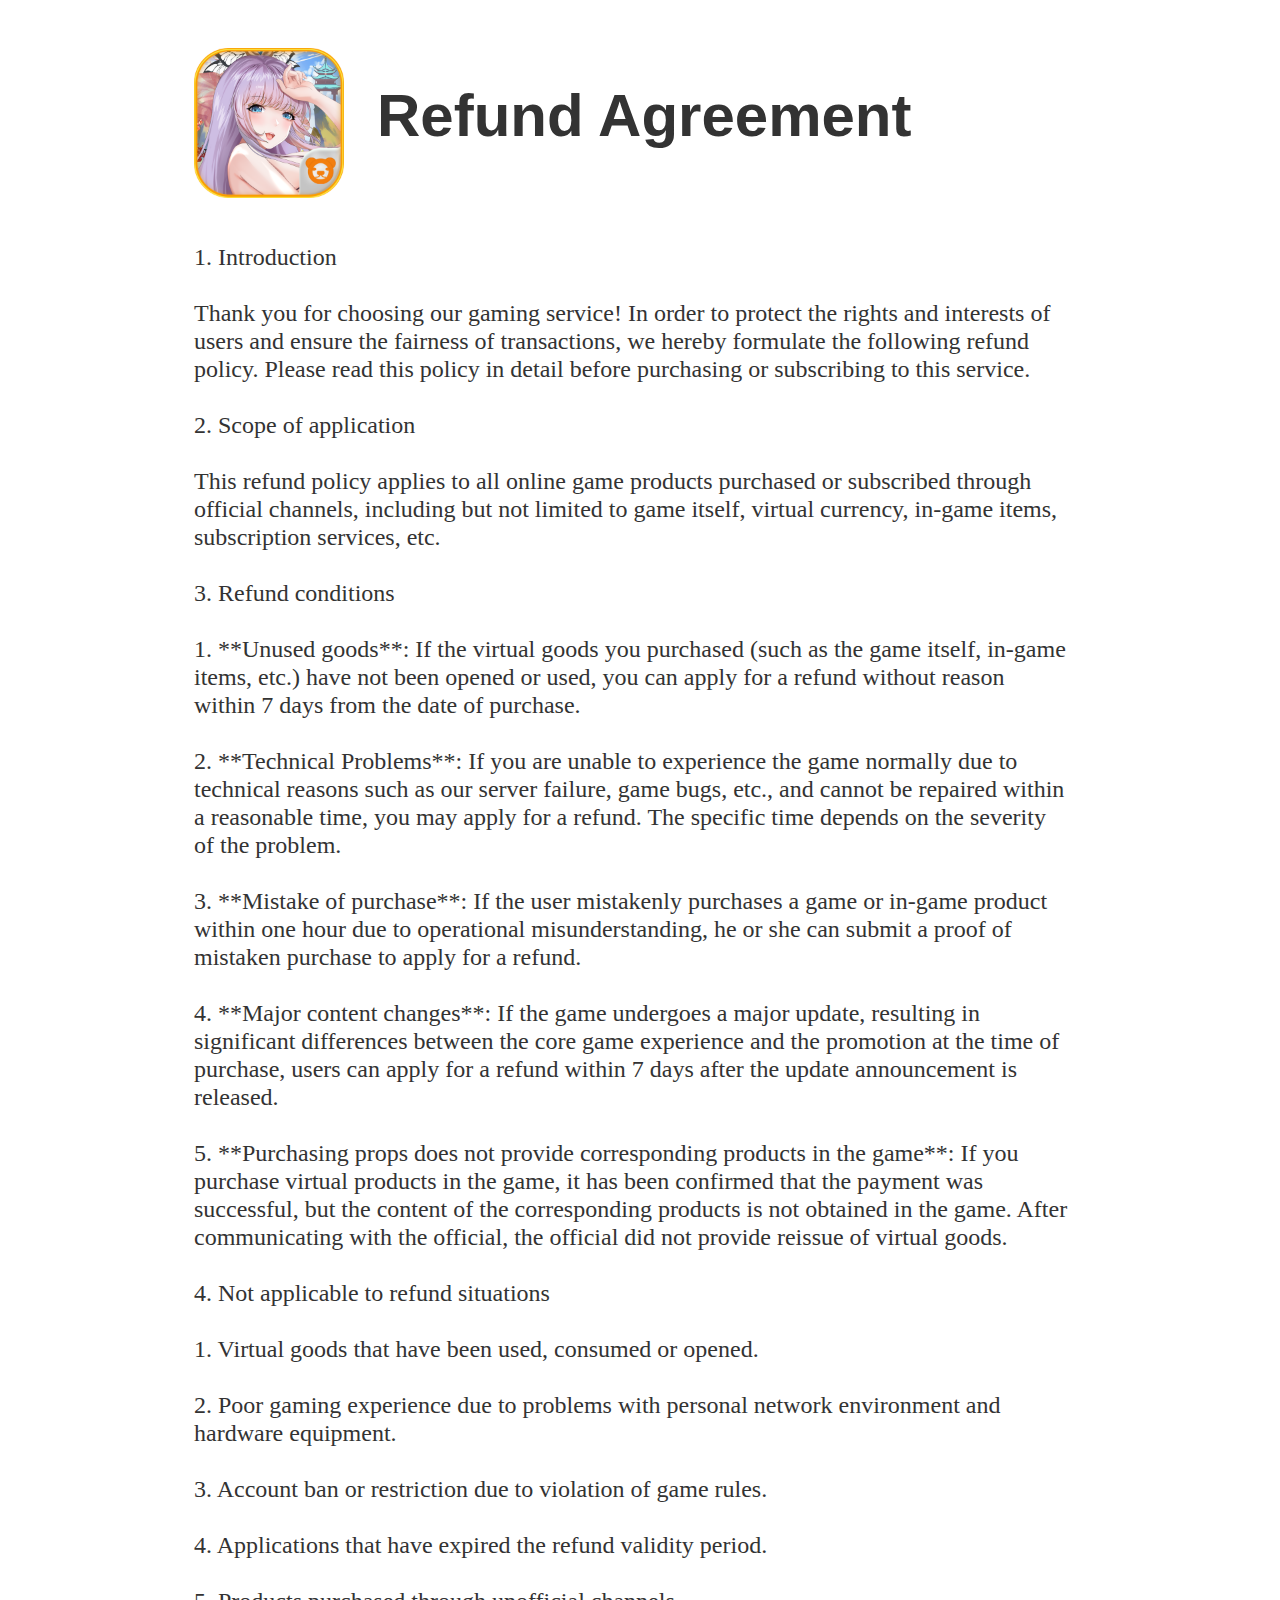
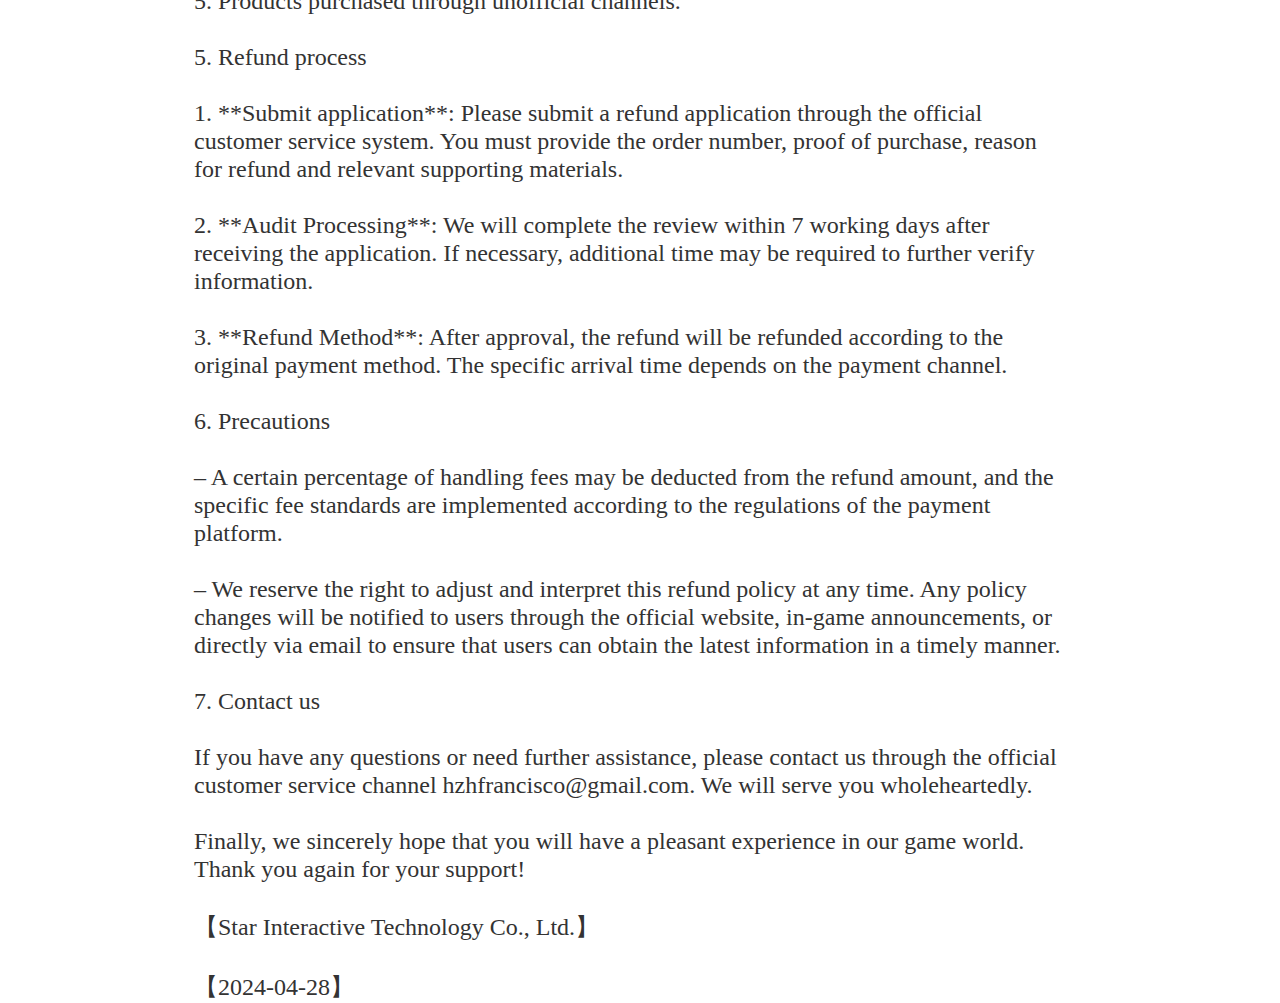
<file: refund_agreement_1.html>
﻿<!DOCTYPE html>
<html>
  <head>
    <title>refund agreement</title>
    <meta http-equiv="X-UA-Compatible" content="IE=edge"/>
    <meta http-equiv="content-type" content="text/html; charset=utf-8"/>
    <link href="resources/css/axure_rp_page.css" type="text/css" rel="stylesheet"/>
    <link href="data/styles.css" type="text/css" rel="stylesheet"/>
    <link href="files/refund_agreement_1/styles.css" type="text/css" rel="stylesheet"/>
    <script src="resources/scripts/jquery-3.7.1.min.js"></script>
    <script src="resources/scripts/axure/axQuery.js"></script>
    <script src="resources/scripts/axure/globals.js"></script>
    <script src="resources/scripts/axutils.js"></script>
    <script src="resources/scripts/axure/annotation.js"></script>
    <script src="resources/scripts/axure/axQuery.std.js"></script>
    <script src="resources/scripts/axure/doc.js"></script>
    <script src="resources/scripts/messagecenter.js"></script>
    <script src="resources/scripts/axure/events.js"></script>
    <script src="resources/scripts/axure/recording.js"></script>
    <script src="resources/scripts/axure/action.js"></script>
    <script src="resources/scripts/axure/expr.js"></script>
    <script src="resources/scripts/axure/geometry.js"></script>
    <script src="resources/scripts/axure/flyout.js"></script>
    <script src="resources/scripts/axure/model.js"></script>
    <script src="resources/scripts/axure/repeater.js"></script>
    <script src="resources/scripts/axure/sto.js"></script>
    <script src="resources/scripts/axure/utils.temp.js"></script>
    <script src="resources/scripts/axure/variables.js"></script>
    <script src="resources/scripts/axure/drag.js"></script>
    <script src="resources/scripts/axure/move.js"></script>
    <script src="resources/scripts/axure/visibility.js"></script>
    <script src="resources/scripts/axure/style.js"></script>
    <script src="resources/scripts/axure/adaptive.js"></script>
    <script src="resources/scripts/axure/tree.js"></script>
    <script src="resources/scripts/axure/init.temp.js"></script>
    <script src="resources/scripts/axure/legacy.js"></script>
    <script src="resources/scripts/axure/viewer.js"></script>
    <script src="resources/scripts/axure/math.js"></script>
    <script src="resources/scripts/axure/jquery.nicescroll.min.js"></script>
    <script src="data/document.js"></script>
    <script src="files/refund_agreement_1/data.js"></script>
    <script type="text/javascript">
      $axure.utils.getTransparentGifPath = function() { return 'resources/images/transparent.gif'; };
      $axure.utils.getOtherPath = function() { return 'resources/Other.html'; };
      $axure.utils.getReloadPath = function() { return 'resources/reload.html'; };
    </script>
  </head>
  <body>
    <div id="base" class="">

      <!-- Unnamed (Rectangle) -->
      <div id="u47" class="ax_default heading_1">
        <div id="u47_div" class=""></div>
        <div id="u47_text" class="text ">
          <p><span>Refund Agreement</span></p>
        </div>
      </div>

      <!-- Unnamed (Image) -->
      <div id="u48" class="ax_default image">
        <img id="u48_img" class="img " src="images/refund_agreement/u1.png"/>
        <div id="u48_text" class="text " style="display:none; visibility: hidden">
          <p></p>
        </div>
      </div>

      <!-- Unnamed (Rectangle) -->
      <div id="u49" class="ax_default paragraph">
        <div id="u49_div" class=""></div>
        <div id="u49_text" class="text ">
          <p><span style="font-family:&quot;TimesNewRomanPSMT&quot;, &quot;Times New Roman&quot;, sans-serif;">1. Introduction</span></p><p><span style="font-family:&quot;TimesNewRomanPSMT&quot;, &quot;Times New Roman&quot;, sans-serif;"><br></span></p><p><span style="font-family:&quot;TimesNewRomanPSMT&quot;, &quot;Times New Roman&quot;, sans-serif;">Thank you for choosing our gaming service! In order to protect the rights and interests of users and ensure the fairness of transactions, we hereby formulate the following refund policy. Please read this policy in detail before purchasing or subscribing to this service.</span></p><p><span style="font-family:&quot;TimesNewRomanPSMT&quot;, &quot;Times New Roman&quot;, sans-serif;"><br></span></p><p><span style="font-family:&quot;TimesNewRomanPSMT&quot;, &quot;Times New Roman&quot;, sans-serif;">2. Scope of application</span></p><p><span style="font-family:&quot;TimesNewRomanPSMT&quot;, &quot;Times New Roman&quot;, sans-serif;"><br></span></p><p><span style="font-family:&quot;TimesNewRomanPSMT&quot;, &quot;Times New Roman&quot;, sans-serif;">This refund policy applies to all online game products purchased or subscribed through official channels, including but not limited to game itself, virtual currency, in-game items, subscription services, etc.</span></p><p><span style="font-family:&quot;TimesNewRomanPSMT&quot;, &quot;Times New Roman&quot;, sans-serif;"><br></span></p><p><span style="font-family:&quot;TimesNewRomanPSMT&quot;, &quot;Times New Roman&quot;, sans-serif;">3. Refund conditions</span></p><p><span style="font-family:&quot;TimesNewRomanPSMT&quot;, &quot;Times New Roman&quot;, sans-serif;"><br></span></p><p><span style="font-family:&quot;TimesNewRomanPSMT&quot;, &quot;Times New Roman&quot;, sans-serif;">1. **Unused goods**: If the virtual goods you purchased (such as the game itself, in-game items, etc.) have not been opened or used, you can apply for a refund without reason within 7 days from the date of purchase.</span></p><p><span style="font-family:&quot;TimesNewRomanPSMT&quot;, &quot;Times New Roman&quot;, sans-serif;"><br></span></p><p><span style="font-family:&quot;TimesNewRomanPSMT&quot;, &quot;Times New Roman&quot;, sans-serif;">2. **Technical Problems**: If you are unable to experience the game normally due to technical reasons such as our server failure, game bugs, etc., and cannot be repaired within a reasonable time, you may apply for a refund. The specific time depends on the severity of the problem.</span></p><p><span style="font-family:&quot;TimesNewRomanPSMT&quot;, &quot;Times New Roman&quot;, sans-serif;"><br></span></p><p><span style="font-family:&quot;TimesNewRomanPSMT&quot;, &quot;Times New Roman&quot;, sans-serif;">3. **Mistake of purchase**: If the user mistakenly purchases a game or in-game product within one hour due to operational misunderstanding, he or she can submit a proof of mistaken purchase to apply for a refund.</span></p><p><span style="font-family:&quot;TimesNewRomanPSMT&quot;, &quot;Times New Roman&quot;, sans-serif;"><br></span></p><p><span style="font-family:&quot;TimesNewRomanPSMT&quot;, &quot;Times New Roman&quot;, sans-serif;">4. **Major content changes**: If the game undergoes a major update, resulting in significant differences between the core game experience and the promotion at the time of purchase, users can apply for a refund within 7 days after the update announcement is released.</span></p><p><span style="font-family:&quot;TimesNewRomanPSMT&quot;, &quot;Times New Roman&quot;, sans-serif;"><br></span></p><p><span style="font-family:&quot;TimesNewRomanPSMT&quot;, &quot;Times New Roman&quot;, sans-serif;">5. **Purchasing props does not provide corresponding products in the game**: If you purchase virtual products in the game, it has been confirmed that the payment was successful, but the content of the corresponding products is not obtained in the game. After communicating with the official, the official did not provide reissue of virtual goods.</span></p><p><span style="font-family:&quot;TimesNewRomanPSMT&quot;, &quot;Times New Roman&quot;, sans-serif;"><br></span></p><p><span style="font-family:&quot;TimesNewRomanPSMT&quot;, &quot;Times New Roman&quot;, sans-serif;">4. Not applicable to refund situations</span></p><p><span style="font-family:&quot;TimesNewRomanPSMT&quot;, &quot;Times New Roman&quot;, sans-serif;"><br></span></p><p><span style="font-family:&quot;TimesNewRomanPSMT&quot;, &quot;Times New Roman&quot;, sans-serif;">1. Virtual goods that have been used, consumed or opened.</span></p><p><span style="font-family:&quot;TimesNewRomanPSMT&quot;, &quot;Times New Roman&quot;, sans-serif;"><br></span></p><p><span style="font-family:&quot;TimesNewRomanPSMT&quot;, &quot;Times New Roman&quot;, sans-serif;">2. Poor gaming experience due to problems with personal network environment and hardware equipment.</span></p><p><span style="font-family:&quot;TimesNewRomanPSMT&quot;, &quot;Times New Roman&quot;, sans-serif;"><br></span></p><p><span style="font-family:&quot;TimesNewRomanPSMT&quot;, &quot;Times New Roman&quot;, sans-serif;">3. Account ban or restriction due to violation of game rules.</span></p><p><span style="font-family:&quot;TimesNewRomanPSMT&quot;, &quot;Times New Roman&quot;, sans-serif;"><br></span></p><p><span style="font-family:&quot;TimesNewRomanPSMT&quot;, &quot;Times New Roman&quot;, sans-serif;">4. Applications that have expired the refund validity period.</span></p><p><span style="font-family:&quot;TimesNewRomanPSMT&quot;, &quot;Times New Roman&quot;, sans-serif;"><br></span></p><p><span style="font-family:&quot;TimesNewRomanPSMT&quot;, &quot;Times New Roman&quot;, sans-serif;">5. Products purchased through unofficial channels.</span></p><p><span style="font-family:&quot;TimesNewRomanPSMT&quot;, &quot;Times New Roman&quot;, sans-serif;"><br></span></p><p><span style="font-family:&quot;TimesNewRomanPSMT&quot;, &quot;Times New Roman&quot;, sans-serif;">5. Refund process</span></p><p><span style="font-family:&quot;TimesNewRomanPSMT&quot;, &quot;Times New Roman&quot;, sans-serif;"><br></span></p><p><span style="font-family:&quot;TimesNewRomanPSMT&quot;, &quot;Times New Roman&quot;, sans-serif;">1. **Submit application**: Please submit a refund application through the official customer service system. You must provide the order number, proof of purchase, reason for refund and relevant supporting materials.</span></p><p><span style="font-family:&quot;TimesNewRomanPSMT&quot;, &quot;Times New Roman&quot;, sans-serif;"><br></span></p><p><span style="font-family:&quot;TimesNewRomanPSMT&quot;, &quot;Times New Roman&quot;, sans-serif;">2. **Audit Processing**: We will complete the review within 7 working days after receiving the application. If necessary, additional time may be required to further verify information.</span></p><p><span style="font-family:&quot;TimesNewRomanPSMT&quot;, &quot;Times New Roman&quot;, sans-serif;"><br></span></p><p><span style="font-family:&quot;TimesNewRomanPSMT&quot;, &quot;Times New Roman&quot;, sans-serif;">3. **Refund Method**: After approval, the refund will be refunded according to the original payment method. The specific arrival time depends on the payment channel.</span></p><p><span style="font-family:&quot;TimesNewRomanPSMT&quot;, &quot;Times New Roman&quot;, sans-serif;"><br></span></p><p><span style="font-family:&quot;TimesNewRomanPSMT&quot;, &quot;Times New Roman&quot;, sans-serif;">6. Precautions</span></p><p><span style="font-family:&quot;TimesNewRomanPSMT&quot;, &quot;Times New Roman&quot;, sans-serif;"><br></span></p><p><span style="font-family:&quot;TimesNewRomanPSMT&quot;, &quot;Times New Roman&quot;, sans-serif;">– A certain percentage of handling fees may be deducted from the refund amount, and the specific fee standards are implemented according to the regulations of the payment platform.</span></p><p><span style="font-family:&quot;TimesNewRomanPSMT&quot;, &quot;Times New Roman&quot;, sans-serif;"><br></span></p><p><span style="font-family:&quot;TimesNewRomanPSMT&quot;, &quot;Times New Roman&quot;, sans-serif;">– We reserve the right to adjust and interpret this refund policy at any time. Any policy changes will be notified to users through the official website, in-game announcements, or directly via email to ensure that users can obtain the latest information in a timely manner.</span></p><p><span style="font-family:&quot;TimesNewRomanPSMT&quot;, &quot;Times New Roman&quot;, sans-serif;"><br></span></p><p><span style="font-family:&quot;TimesNewRomanPSMT&quot;, &quot;Times New Roman&quot;, sans-serif;">7. Contact us</span></p><p><span style="font-family:&quot;TimesNewRomanPSMT&quot;, &quot;Times New Roman&quot;, sans-serif;"><br></span></p><p><span style="font-family:&quot;TimesNewRomanPSMT&quot;, &quot;Times New Roman&quot;, sans-serif;">If you have any questions or need further assistance, please contact us through the official customer service channel hzhfrancisco@gmail.com. We will serve you wholeheartedly.</span></p><p><span style="font-family:&quot;TimesNewRomanPSMT&quot;, &quot;Times New Roman&quot;, sans-serif;"><br></span></p><p><span style="font-family:&quot;TimesNewRomanPSMT&quot;, &quot;Times New Roman&quot;, sans-serif;">Finally, we sincerely hope that you will have a pleasant experience in our game world. Thank you again for your support!</span></p><p><span style="font-family:&quot;TimesNewRomanPSMT&quot;, &quot;Times New Roman&quot;, sans-serif;"><br></span></p><p><span style="font-family:&quot;STSongti-SC-Regular&quot;, &quot;Songti SC&quot;, sans-serif;">【</span><span style="font-family:&quot;TimesNewRomanPSMT&quot;, &quot;Times New Roman&quot;, sans-serif;">Star Interactive Technology Co., Ltd.</span><span style="font-family:&quot;STSongti-SC-Regular&quot;, &quot;Songti SC&quot;, sans-serif;">】</span></p><p><span style="font-family:&quot;TimesNewRomanPSMT&quot;, &quot;Times New Roman&quot;, sans-serif;"><br></span></p><p><span style="font-family:&quot;STSongti-SC-Regular&quot;, &quot;Songti SC&quot;, sans-serif;">【</span><span style="font-family:&quot;TimesNewRomanPSMT&quot;, &quot;Times New Roman&quot;, sans-serif;">2024-04-28</span><span style="font-family:&quot;STSongti-SC-Regular&quot;, &quot;Songti SC&quot;, sans-serif;">】</span></p>
        </div>
      </div>
    </div>
    <script src="resources/scripts/axure/ios.js"></script>
  </body>
</html>
</file>
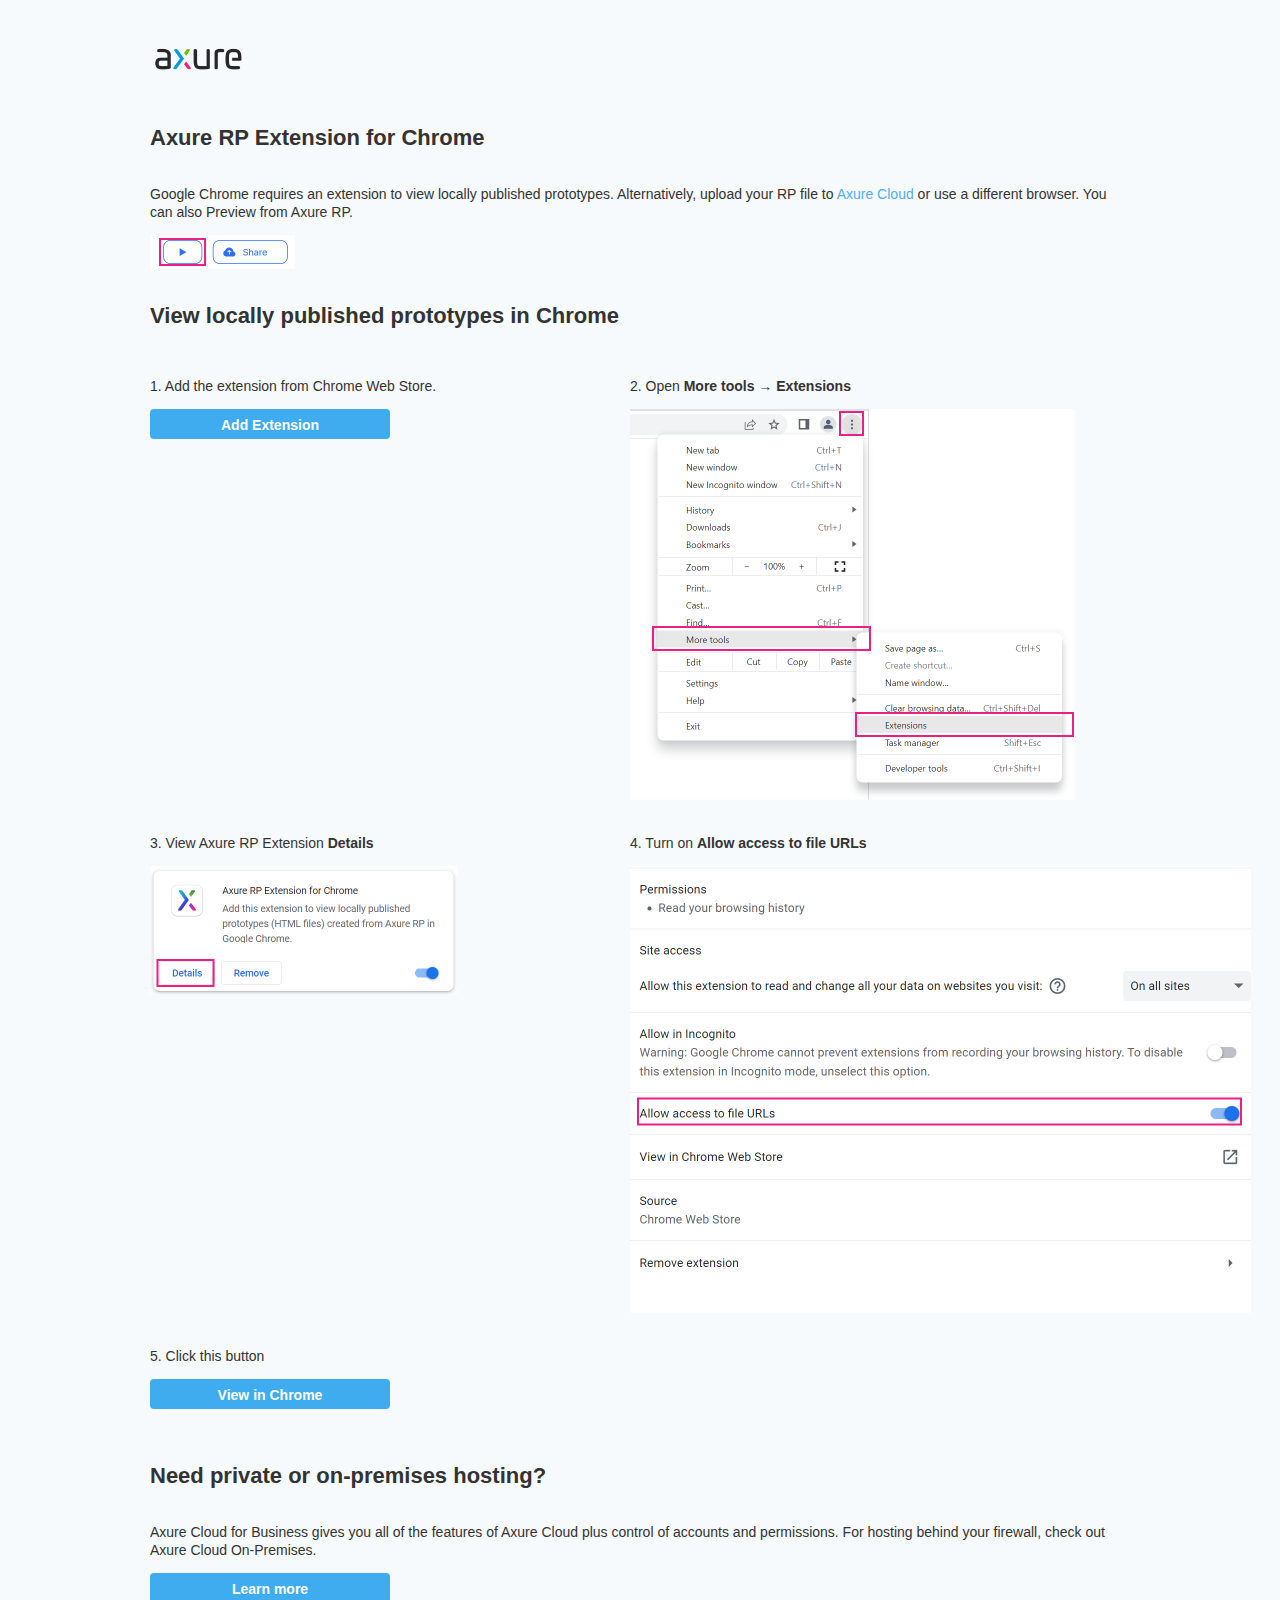
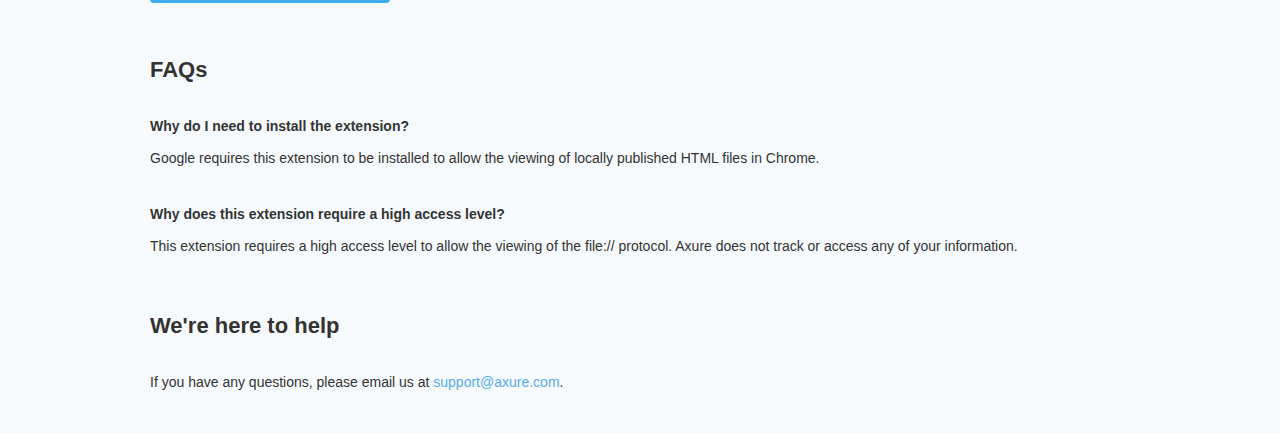
<file: resources/chrome/chrome.html>
﻿<html>
    <head>
        <title>Install the Axure RP Chrome Extension</title>
        <style type="text/css">
            * {
                font-family: "Source Sans Pro", sans-serif;
            }
            body {
                text-align: center;
                background-color: #f7fafc;
                color: #37465e;
            }
            p {
                font-size: 14px;
                line-height: 18px;
                color: #333333;
            }
            div.container {
                width: 980px;
                margin-left: auto;
                margin-right: auto;
                text-align: left;
            }
            a {
                text-decoration: none;
                color: #ffffff;
            }
            .button {
                display: block;
                width: 240px;
                height: 30px;
                padding: 2px 8px 2px 8px;
                border-radius: 4px;
                background-color: #3eacef;
                box-sizing: border-box;
                font-family: "Source Sans Pro SemiBold", "Source Sans Pro", sans-serif;
                font-weight: 600;
                color: #ffffff;
                text-align: center;
                font-size: 14px;
                line-height: 28px;
            }
            a:hover.button {
                background-color: #1482c5;
            }
            div.left {
                width: 400px;
                float: left;
                margin-right: 80px;
            }
            div.right {
                width: 400px;
                float: left;
            }
            div.buttonContainer {
                text-align: center;
            }
            .header {
                font-size: 22px;
                color: #333333;
                line-height: 50px;
                font-weight: bold;
            }
        </style>
    </head>
    <body>
        <div class="container">
            <br />
            <br />
            <img src="axure_logo.png" alt="axure" style="width: 100px" />
            <br />
            <br />
            <p class="header">
                Axure RP Extension for Chrome
            </p>
            <p>
                Google Chrome requires an extension to view locally published prototypes. Alternatively, upload your RP file to <a href="https://www.axure.cloud" style="color: #53ADE9">Axure Cloud</a> or use a different browser. You can also Preview from Axure RP.
</p>
            <img src="preview-rp.png" alt="preview" />
            <p class="header">
                View locally published prototypes in Chrome
            </p>
            <div class="left">
                <p>
                    1. Add the extension from Chrome Web Store.
                </p>
                <div class="buttonContainer">
                    <a class="button" href="https://chrome.google.com/webstore/detail/dogkpdfcklifaemcdfbildhcofnopogp"
                       target="_blank">Add Extension</a>
                </div>
            </div>
            <div class="right">
                <p>
                    2. Open <b>More tools → Extensions</b>
                </p>
                <img src="extensions.png" alt="extensions" />
            </div>
            <div style="clear: both; height: 20px;">&nbsp;</div>
            <div class="left">
                <p>
                    3. View Axure RP Extension <b>Details</b>
                </p>
                <img src="details.png" alt="extension details" />
            </div>
            <div class="right">
                <p>
                    4. Turn on <b>Allow access to file URLs</b>
                </p>
                <img src="allow-access.png" alt="allow access" />
            </div>
            <div style="clear: both; height: 20px;">&nbsp;</div>
            <div class="left">
                <p>
                    5. Click this button
                </p>
                <div class="buttonContainer">
                    <a class="button" href="../../start.html">View in Chrome</a>
                </div>
            </div>
            <div style="clear: both; height: 20px;">
            </div>
            <p class="header">
                Need private or on-premises hosting?
            </p>
            <p>
                Axure Cloud for Business gives you all of the features of Axure Cloud plus control of accounts and permissions. For hosting behind your firewall, check out Axure Cloud On-Premises.
            </p>
            <div class="buttonContainer">
                <a class="button" href="https://www.axure.com/axure-cloud#hosted">Learn more</a>
            </div>
            <div style="clear: both; height: 20px;"></div>
            <p class="header">
                FAQs
            </p>
            <p><b>Why do I need to install the extension?</b></p>
            <p>
                Google requires this extension to be installed to allow the viewing of locally published HTML files in Chrome.
            </p>
            <div style="clear: both; height: 10px;"></div>
            <p>
                <b>Why does this extension require a high access level?</b>
            </p>
            <p>
                This extension requires a high access level to allow the viewing of the file:// protocol. Axure does not track or access any of your information.
            </p>
            <div style="clear: both; height: 10px;"></div>
            <p class="header">
                We're here to help
            </p>
            <p>
                If you have any questions, please email us at <a href="mailto:support@axure.com" style="color: #53ADE9">support@axure.com</a>.
            </p>
            <div style="clear: both; height: 20px;"></div>
        </div>
    </body>
</html>
</file>
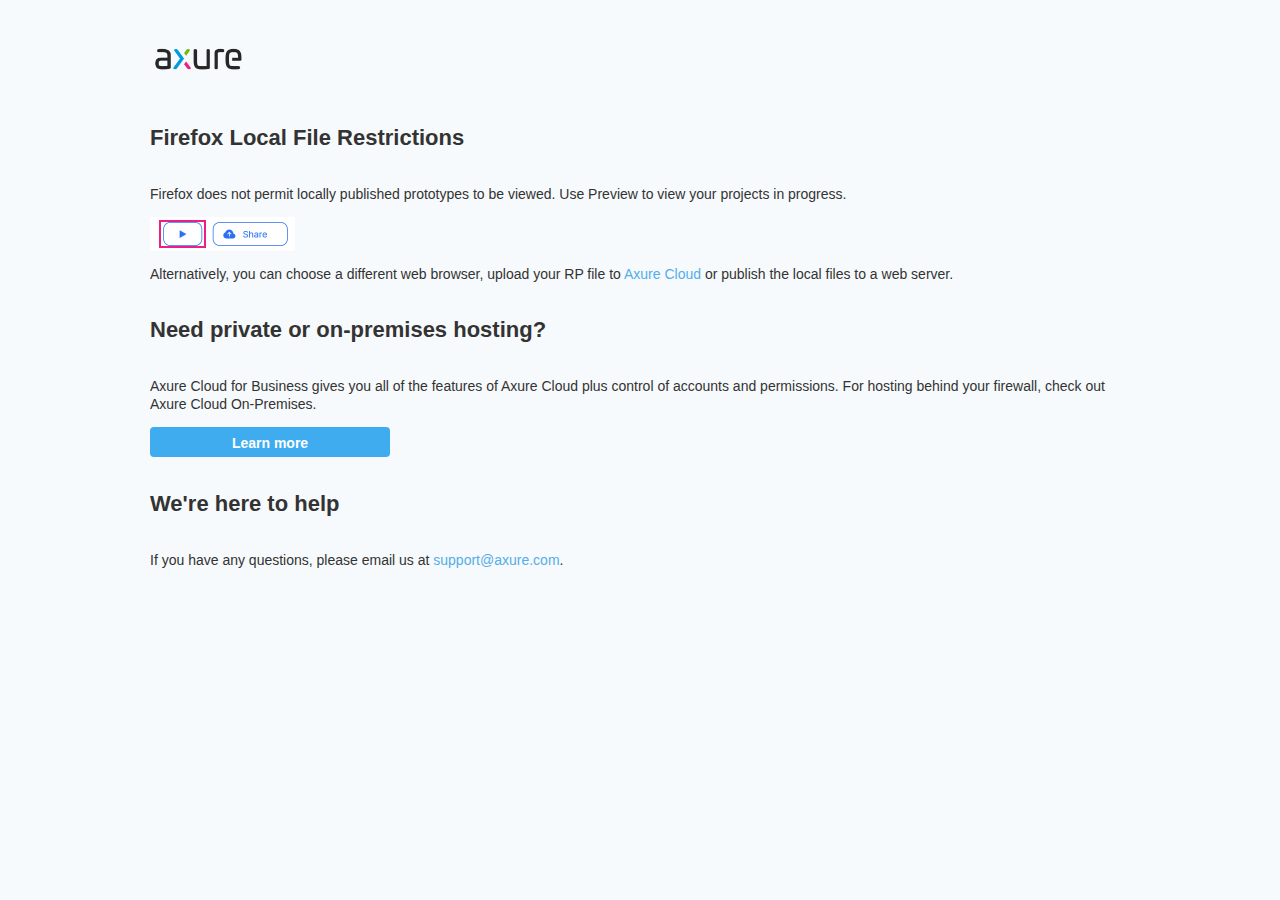
<file: resources/chrome/firefox.html>
<html>
<head>
    <title>Axure RP - Firefox Local File Restrictions</title>
        <style type="text/css">
            * {
                font-family: "Source Sans Pro", sans-serif;
            }

            body {
                text-align: center;
                background-color: #f7fafc;
                color: #37465e;
            }

            p {
                font-size: 14px;
                line-height: 18px;
                color: #333333;
            }

            div.container {
                width: 980px;
                margin-left: auto;
                margin-right: auto;
                text-align: left;
            }

            a {
                text-decoration: none;
                color: #ffffff;
            }

            .button {
                display: block;
                width: 240px;
                height: 30px;
                padding: 2px 8px 2px 8px;
                border-radius: 4px;
                background-color: #3eacef;
                box-sizing: border-box;
                font-family: "Source Sans Pro SemiBold", "Source Sans Pro", sans-serif;
                font-weight: 600;
                color: #ffffff;
                text-align: center;
                font-size: 14px;
                line-height: 28px;
            }

            a:hover.button {
                background-color: #1482c5;
            }

            div.buttonContainer {
                text-align: center;
            }

            .header {
                font-size: 22px;
                color: #333333;
                line-height: 50px;
                font-weight: bold;
            }
        </style>
    </head>
    <body>
        <div class="container">
            <br />
            <br />
            <img src="axure_logo.png" alt="axure" style="width: 100px" />
            <br />
            <br />
            <p class="header">
                Firefox Local File Restrictions
            </p>
            <p>
                Firefox does not permit locally published prototypes to be viewed. Use Preview to view your projects in progress.
            </p>
            <img src="preview-rp.png" alt="preview" />
            <p>
                Alternatively,  you can choose a different web browser, upload your RP file to <a href="https://app.axure.cloud" style="color: #53ADE9">Axure Cloud</a> or publish the local files to a web server.
            </p>
            <p class="header">
                Need private or on-premises hosting?
            </p>
            <p>
                Axure Cloud for Business gives you all of the features of Axure Cloud plus control of accounts and permissions. For hosting behind your firewall, check out Axure Cloud On-Premises.
            </p>
            <div class="buttonContainer">
                <a class="button" href="https://www.axure.com/axure-cloud#hosted">Learn more</a>
            </div>
            <p class="header">
                We're here to help
            </p>
            <p>
                If you have any questions, please email us at <a href="mailto:support@axure.com" style="color: #53ADE9 ">support@axure.com</a>.
            </p>
            <div style="clear: both; height: 20px;"></div>
        </div>
    </body>
</html>
</file>
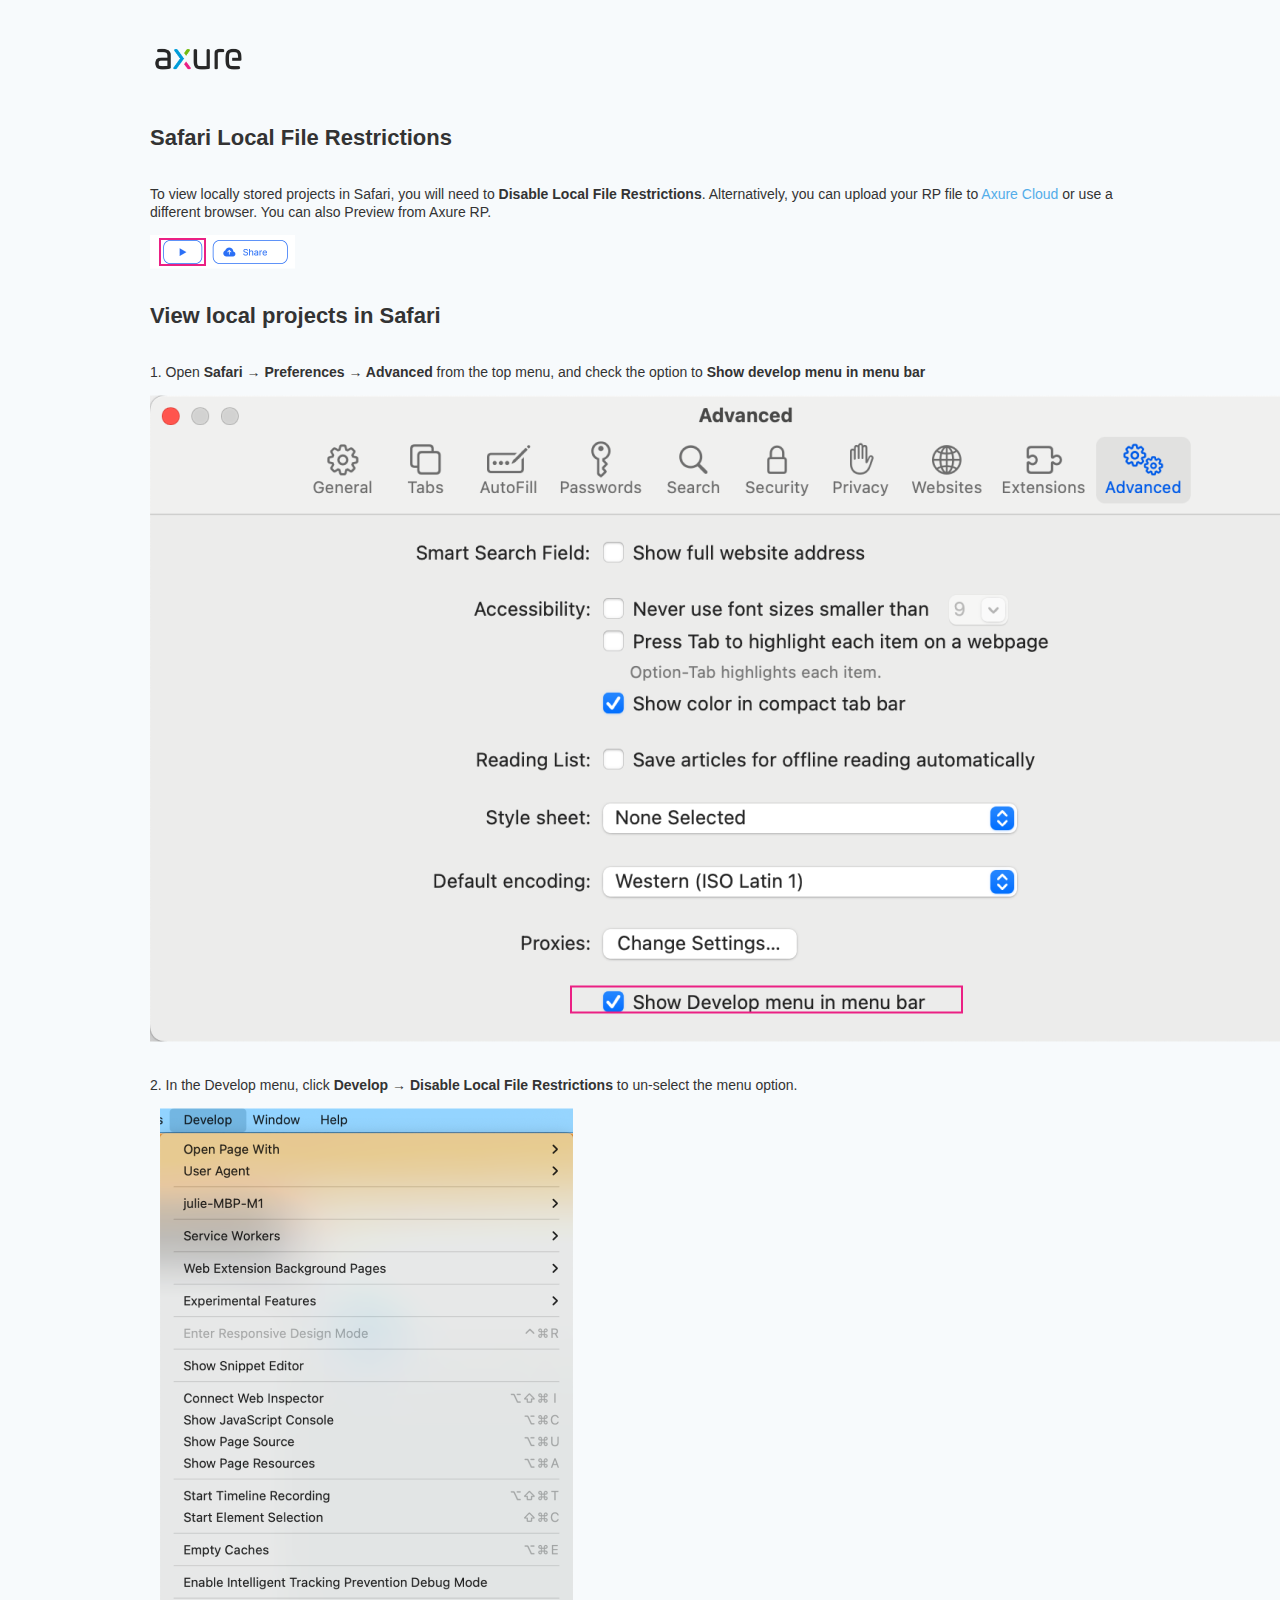
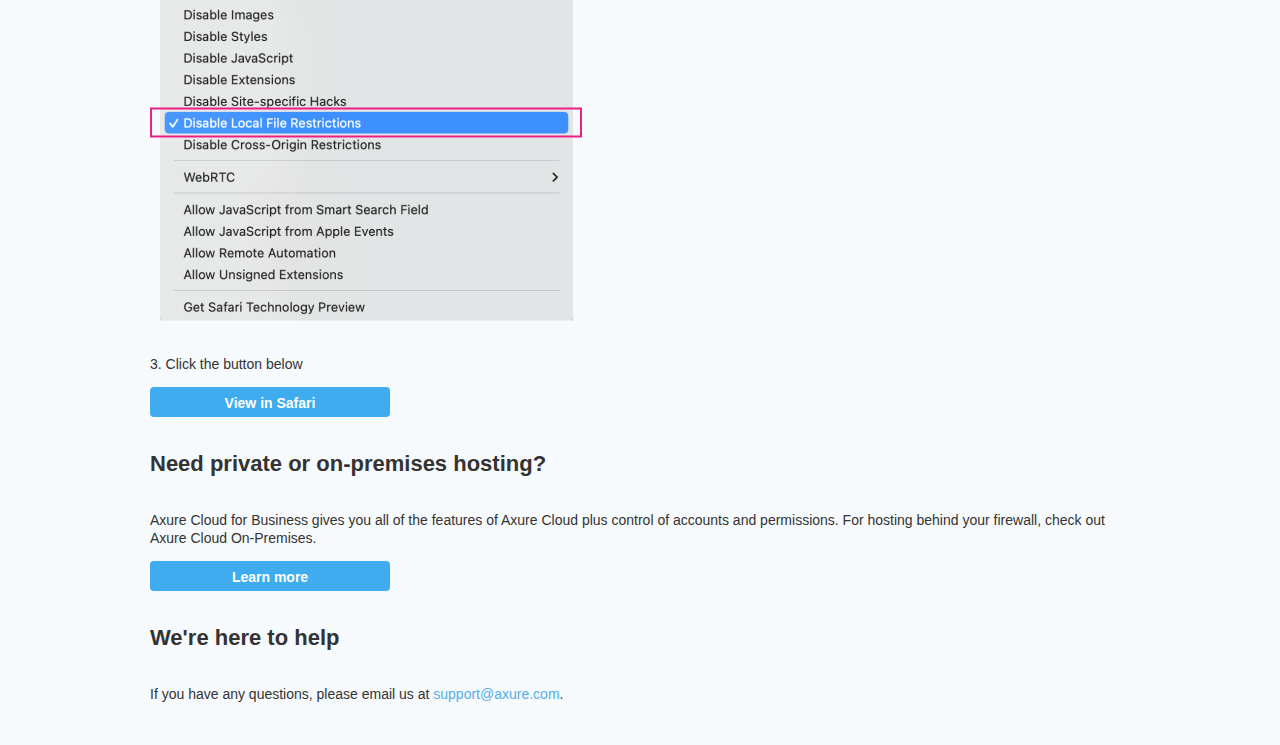
<file: resources/chrome/safari.html>
﻿<html>
    <head>
        <title>Axure RP - Safari Local File Restrictions</title>
        <style type="text/css">
            * {
                font-family: "Source Sans Pro", sans-serif;
            }

            body {
                text-align: center;
                background-color: #f7fafc;
                color: #37465e;
            }

            p {
                font-size: 14px;
                line-height: 18px;
                color: #333333;
            }

            div.container {
                width: 980px;
                margin-left: auto;
                margin-right: auto;
                text-align: left;
            }

            a {
                text-decoration: none;
                color: #ffffff;
            }

            .button {
                display: block;
                width: 240px;
                height: 30px;
                padding: 2px 8px 2px 8px;
                border-radius: 4px;
                background-color: #3eacef;
                box-sizing: border-box;
                font-family: "Source Sans Pro SemiBold", "Source Sans Pro", sans-serif;
                font-weight: 600;
                color: #ffffff;
                text-align: center;
                font-size: 14px;
                line-height: 28px;
            }

            a:hover.button {
                background-color: #1482c5;
            }

            div.buttonContainer {
                text-align: center;
            }

            .header {
                font-size: 22px;
                color: #333333;
                line-height: 50px;
                font-weight: bold;
            }
        </style>
    </head>
    <body>
        <div class="container">
            <br />
            <br />
            <img src="axure_logo.png" alt="axure" style="width: 100px" />
            <br />
            <br />
            <p class="header">
                Safari Local File Restrictions
            </p>
            <p>
                To view locally stored projects in Safari, you will need to <b>Disable Local File Restrictions</b>. Alternatively,
                you can upload your RP file to <a href="https://www.axure.cloud" style="color: #53ADE9">Axure Cloud</a> or use a different browser. You can also Preview from Axure RP.
            </p>
            <img src="preview-rp.png" alt="preview" />
            <p class="header">
                View local projects in Safari
            </p>
            <div>
                <p>
                    1. Open <b>Safari → Preferences → Advanced</b> from the top menu, and check the option to <b>Show develop menu in menu bar</b>
                </p>
                <img src="safari_advanced.png" alt="advanced" />
            </div>
            <div style="clear: both; height: 20px;">&nbsp;</div>
            <div class="">
                <p>
                    2. In the Develop menu, click <b>Develop → Disable Local File Restrictions</b> to un-select the menu option.
                </p>
                <img src="safari_restrictions.png" alt="extensions" />
            </div>
            <div style="clear: both; height: 20px;">&nbsp;</div>
            <p>
                3. Click the button below
            </p>
            <div class="buttonContainer">
                <a class="button" href="../../start.html">View in Safari</a>
            </div>
            <p class="header">
                Need private or on-premises hosting?
            </p>
            <p>
                Axure Cloud for Business gives you all of the features of Axure Cloud plus control of accounts and permissions. For hosting behind your firewall, check out Axure Cloud On-Premises.
            </p>
            <div class="buttonContainer">
                <a class="button" href="https://www.axure.com/axure-cloud#hosted">Learn more</a>
            </div>
            <p class="header">
                We're here to help
            </p>
            <p>
                If you have any questions, please email us at <a href="mailto:support@axure.com" style="color: #53ADE9 ">support@axure.com</a>.
            </p>
            <div style="clear: both; height: 20px;"></div>
        </div>
    </body>
</html>
</file>
<file: resources/css/axure_rp_page.css>
﻿/* so the window resize fires within a frame in IE7 */
html, body {
    height: 100%;
}

#zoomOverlay {
    position: fixed;
    top: 0;
    left: 0;
    width: 100%;
    height: 100%;
}

#dragOverlay {
    position: fixed;
    top: 0;
    left: 0;
    width: 100%;
    height: 100%;
    cursor: grab;
}

#dragOverlay.dragging__start {
    cursor: grabbing;
}

html.hideScroll::-webkit-scrollbar {
    display: none;
}

html.hideScroll {
    -ms-overflow-style: none;
    scrollbar-width: none;
}

.mobileFrameCursor div * {
    cursor: inherit !important;
}

a {
    color: inherit;
}

p {
    margin: 0px;
    text-rendering: optimizeLegibility;
    font-feature-settings: "kern" 1;
    -webkit-font-feature-settings: "kern";
    -moz-font-feature-settings: "kern";
    -moz-font-feature-settings: "kern=1";
    font-kerning: normal;
}

ul {
    margin:0px;
}

iframe {
    background: #FFFFFF;
}

/* to match IE with C, FF */
input {
    padding: 1px 0px 1px 0px;
    box-sizing: border-box;
    -moz-box-sizing: border-box;
}

input[type=text]::-ms-clear {
    width: 0;
    height: 0;
    display: none;
}

textarea {
    margin: 0px;
    box-sizing: border-box;
    -moz-box-sizing: border-box;
}

select option {
    color: initial;
}

.focused:focus, .selectedFocused:focus {
    outline: none;
}

div.intcases {
    font-family: arial; 
    font-size: 12px;
    text-align:left; 
    border:1px solid #AAA; 
    background:#FFF none repeat scroll 0% 0%; 
    z-index:9999; 
    visibility:hidden; 
    position:absolute;
    padding: 0px;
    border-radius: 3px;
    white-space: pre-wrap;
    max-width: 250px;
}

div.intcaselink {
    cursor: pointer;
    padding: 3px 8px 3px 8px;
    margin: 5px;
    background:#EEE none repeat scroll 0% 0%; 
    border:1px solid #AAA;
    border-radius: 3px;
}

div.refpageimage {
    position: absolute;
    left: 0px;
    top: 0px;
    font-size: 0px;
    width: 16px;
    height: 16px;
    cursor: pointer;
    background-image: url(images/newwindow.gif);
    background-repeat: no-repeat;
}

div.annnoteimage {
    position: absolute;
    left: 0px;
    top: 0px;
    font-size: 0px;
    /*width: 16px;
    height: 12px;*/
    cursor: help;
    /*background-image: url(images/note.gif);*/
    /*background-repeat: no-repeat;*/
    width: 13px;
    height: 12px;
    padding-top: 1px;
    text-align: center;
    background-color: #138CDD;
    -moz-box-shadow: 1px 1px 3px #aaa;
    -webkit-box-shadow: 1px 1px 3px #aaa;
    box-shadow: 1px 1px 3px #aaa;
}

div.annnoteline {
    display: inline-block;
    width: 9px;
    height: 1px;
    border-bottom: 1px solid white;
    margin-top: 1px;
}

div.annnotelabel {
    /*position: absolute;
    left: 0px;
    top: 0px;*/
    font-family: Helvetica,Arial;
    white-space: nowrap;
    
    padding-top: 1px;
    background-color: #fff849;
    font-size: 10px;
    font-weight: bold;
    line-height: 14px;
    margin-right: 3px;
    padding: 0px 4px;
    color: #000;

    -moz-box-shadow: 1px 1px 3px #aaa;
    -webkit-box-shadow: 1px 1px 3px #aaa;
    box-shadow: 1px 1px 3px #aaa;
}

div.annnote {
    display: flex;
    position: absolute;
    cursor: help;
    line-height: 14px;
}

.annotation {
    font-size: 12px;
    padding-left: 2px;
    margin-bottom: 5px;
}

.annotationName {
    /*font-size: 13px;
    font-weight: bold;
    margin-bottom: 3px;
    white-space: nowrap;*/

    font-family: 'Trebuchet MS';
    font-size: 14px;
    font-weight: bold;
    margin-bottom: 5px;
    white-space: nowrap;
}

.annotationValue {
    font-family: Arial, Helvetica, Sans-Serif;
    font-size: 12px;
    color: #4a4a4a;
    line-height: 21px;
    margin-bottom: 20px;
}

.noteLink {
    text-decoration: inherit;
    color: inherit;
}

.noteLink:hover {
    background-color: white;
}

/* this is a fix for the issue where dialogs jump around and takes the text-align from the body */
.dialogFix {
    position:absolute;
    text-align:left;
    border: 1px solid #8f949a;
}


@keyframes pulsate {
  from {
    box-shadow: 0 0 10px #15d6ba;
  }
  to {
    box-shadow: 0 0 20px #15d6ba;
  }
}

@-webkit-keyframes pulsate {
  from {
    -webkit-box-shadow: 0 0 10px #15d6ba;
    box-shadow: 0 0 10px #15d6ba;
  }
  to {
    -webkit-box-shadow: 0 0 20px #15d6ba;
    box-shadow: 0 0 20px #15d6ba;
  }
}
 
@-moz-keyframes pulsate {
  from {
    -moz-box-shadow: 0 0 10px #15d6ba;
    box-shadow: 0 0 10px #15d6ba;
  }
  to {
    -moz-box-shadow: 0 0 20px #15d6ba;
    box-shadow: 0 0 20px #15d6ba;
  }
}

.legacyPulsateBorder {
    /*border: 5px solid #15d6ba;
    margin: -5px;*/
    -moz-box-shadow: 0 0 10px 3px #75BB43;
    box-shadow: 0 0 10px 3px #75BB43;
}

.pulsateBorder {
  animation-name: pulsate;
  animation-timing-function: ease-in-out;
  animation-duration: 0.9s;
  animation-iteration-count: infinite;
  animation-direction: alternate;
  
  -webkit-animation-name: pulsate;
  -webkit-animation-timing-function: ease-in-out;
  -webkit-animation-duration: 0.9s;
  -webkit-animation-iteration-count: infinite;
  -webkit-animation-direction: alternate;

  -moz-animation-name: pulsate;
  -moz-animation-timing-function: ease-in-out;
  -moz-animation-duration: 0.9s;
  -moz-animation-iteration-count: infinite;
  -moz-animation-direction: alternate;
}

.ax_default_hidden, .ax_default_unplaced{
    display: none;
    visibility: hidden;
}

.widgetNoteSelected {
    -moz-box-shadow: 0 0 10px 3px #1482C5;
    box-shadow: 0 0 10px 3px #1482C5;
    /*-moz-box-shadow: 0 0 20px #3915d6;
    box-shadow: 0 0 20px #3915d6;*/
    /*border: 3px solid #3915d6;*/
    /*margin: -3px;*/
}


.singleImg {
    display: none;
    visibility: hidden;
}

#ios-safari {
    overflow: auto;
    -webkit-overflow-scrolling: touch;
}

#ios-safari-html {
    display: block;
    overflow: auto;
    -webkit-overflow-scrolling: touch;
    position: absolute;
    top: 0;
    left: 0;
    right: 0;
    bottom: 0;
}

#ios-safari-fixed {
    position: absolute;
    pointer-events: none;
    width: initial;
}

#ios-safari-fixed div {
    pointer-events: auto;
}
</file>
<file: data/styles.css>
﻿.ax_default {
  font-family:"ArialMT", "Arial", sans-serif;
  font-weight:400;
  font-style:normal;
  font-size:13px;
  letter-spacing:normal;
  color:#333333;
  vertical-align:none;
  text-align:center;
  line-height:normal;
  text-transform:none;
}
.image {
}
.placeholder {
}
.button {
}
.primary_button {
  color:#FFFFFF;
}
.link_button {
  color:#1E98D7;
}
.heading_1 {
  font-family:"ArialMT", "Arial", sans-serif;
  font-weight:bold;
  font-style:normal;
  font-size:32px;
  text-align:left;
}
.heading_2 {
  font-family:"ArialMT", "Arial", sans-serif;
  font-weight:bold;
  font-style:normal;
  font-size:24px;
  text-align:left;
}
.heading_3 {
  font-family:"ArialMT", "Arial", sans-serif;
  font-weight:bold;
  font-style:normal;
  font-size:18px;
  text-align:left;
}
.heading_4 {
  font-family:"ArialMT", "Arial", sans-serif;
  font-weight:bold;
  font-style:normal;
  font-size:14px;
  text-align:left;
}
.heading_5 {
  font-family:"ArialMT", "Arial", sans-serif;
  font-weight:bold;
  font-style:normal;
  text-align:left;
}
.heading_6 {
  font-family:"ArialMT", "Arial", sans-serif;
  font-weight:bold;
  font-style:normal;
  font-size:10px;
  text-align:left;
}
.label {
  font-size:30px;
  text-align:left;
}
.paragraph {
  text-align:left;
}
.text_area {
  color:#000000;
  text-align:left;
}
.form_hint {
  color:#999999;
}
.form_disabled {
}
.flow_shape {
  font-family:"Arial-Black", "Arial Black", sans-serif;
  font-weight:900;
  font-style:normal;
}
.image1 {
}
.icon {
}
.link_button1 {
  color:#169BD5;
}
.shape {
}
.text_field {
  color:#000000;
  text-align:left;
}
textarea, select, input, button { outline: none; }
</file>
<file: files/home/styles.css>
﻿body {
  margin:0px;
  background-image:none;
  position:relative;
  left:-0px;
  width:1920px;
  margin-left:auto;
  margin-right:auto;
  text-align:left;
}
.form_sketch {
  border-color:transparent;
  background-color:transparent;
}
#base {
  position:absolute;
  z-index:0;
}
#u6_div {
  border-width:0px;
  position:absolute;
  left:0px;
  top:0px;
  width:1440px;
  height:349px;
  background:inherit;
  background-color:rgba(242, 242, 242, 1);
  box-sizing:border-box;
  border-width:1px;
  border-style:solid;
  border-color:rgba(121, 121, 121, 1);
  border-radius:10px;
  -moz-box-shadow:none;
  -webkit-box-shadow:none;
  box-shadow:none;
}
#u6 {
  border-width:0px;
  position:absolute;
  left:0px;
  top:699px;
  width:1440px;
  height:349px;
  display:flex;
  opacity:0.59;
}
#u6 .text {
  position:absolute;
  align-self:center;
  padding:2px 2px 2px 2px;
  box-sizing:border-box;
  width:100%;
}
#u6_text {
  border-width:0px;
  word-wrap:break-word;
  text-transform:none;
  visibility:hidden;
}
#u7 {
  border-width:0px;
  position:absolute;
  left:0px;
  top:0px;
  width:0px;
  height:0px;
}
#u8_img {
  border-width:0px;
  position:absolute;
  left:0px;
  top:0px;
  width:50px;
  height:50px;
}
#u8 {
  border-width:0px;
  position:absolute;
  left:343px;
  top:902px;
  width:50px;
  height:50px;
  display:flex;
}
#u8 .text {
  position:absolute;
  align-self:center;
  padding:2px 2px 2px 2px;
  box-sizing:border-box;
  width:100%;
}
#u8_text {
  border-width:0px;
  word-wrap:break-word;
  text-transform:none;
  visibility:hidden;
}
#u9_img {
  border-width:0px;
  position:absolute;
  left:0px;
  top:0px;
  width:50px;
  height:50px;
}
#u9 {
  border-width:0px;
  position:absolute;
  left:435px;
  top:902px;
  width:50px;
  height:50px;
  display:flex;
}
#u9 .text {
  position:absolute;
  align-self:center;
  padding:2px 2px 2px 2px;
  box-sizing:border-box;
  width:100%;
}
#u9_text {
  border-width:0px;
  word-wrap:break-word;
  text-transform:none;
  visibility:hidden;
}
#u10_img {
  border-width:0px;
  position:absolute;
  left:0px;
  top:0px;
  width:50px;
  height:50px;
}
#u10 {
  border-width:0px;
  position:absolute;
  left:527px;
  top:902px;
  width:50px;
  height:50px;
  display:flex;
}
#u10 .text {
  position:absolute;
  align-self:center;
  padding:2px 2px 2px 2px;
  box-sizing:border-box;
  width:100%;
}
#u10_text {
  border-width:0px;
  word-wrap:break-word;
  text-transform:none;
  visibility:hidden;
}
#u11_img {
  border-width:0px;
  position:absolute;
  left:0px;
  top:0px;
  width:50px;
  height:50px;
}
#u11 {
  border-width:0px;
  position:absolute;
  left:619px;
  top:902px;
  width:50px;
  height:50px;
  display:flex;
}
#u11 .text {
  position:absolute;
  align-self:center;
  padding:2px 2px 2px 2px;
  box-sizing:border-box;
  width:100%;
}
#u11_text {
  border-width:0px;
  word-wrap:break-word;
  text-transform:none;
  visibility:hidden;
}
#u12_img {
  border-width:0px;
  position:absolute;
  left:0px;
  top:0px;
  width:1440px;
  height:698px;
}
#u12 {
  border-width:0px;
  position:absolute;
  left:0px;
  top:0px;
  width:1440px;
  height:698px;
  display:flex;
}
#u12 .text {
  position:absolute;
  align-self:center;
  padding:2px 2px 2px 2px;
  box-sizing:border-box;
  width:100%;
}
#u12_text {
  border-width:0px;
  word-wrap:break-word;
  text-transform:none;
  visibility:hidden;
}
#u13 {
  border-width:0px;
  position:absolute;
  left:0px;
  top:0px;
  width:0px;
  height:0px;
}
#u14_div {
  border-width:0px;
  position:absolute;
  left:0px;
  top:0px;
  width:1260px;
  height:185px;
  background:-webkit-linear-gradient(270deg, rgba(245, 154, 35, 1) 0%, rgba(0, 0, 0, 1) 100%);
  background:-moz-linear-gradient(180deg, rgba(245, 154, 35, 1) 0%, rgba(0, 0, 0, 1) 100%);
  background:linear-gradient(180deg, rgba(245, 154, 35, 1) 0%, rgba(0, 0, 0, 1) 100%);
  box-sizing:border-box;
  border-width:1px;
  border-style:solid;
  border-color:rgba(121, 121, 121, 1);
  border-radius:20px;
  -moz-box-shadow:none;
  -webkit-box-shadow:none;
  box-shadow:none;
}
#u14 {
  border-width:0px;
  position:absolute;
  left:98px;
  top:496px;
  width:1260px;
  height:185px;
  display:flex;
  opacity:0.8;
}
#u14 .text {
  position:absolute;
  align-self:center;
  padding:2px 2px 2px 2px;
  box-sizing:border-box;
  width:100%;
}
#u14_text {
  border-width:0px;
  word-wrap:break-word;
  text-transform:none;
  visibility:hidden;
}
#u15_img {
  border-width:0px;
  position:absolute;
  left:0px;
  top:0px;
  width:134px;
  height:134px;
}
#u15 {
  border-width:0px;
  position:absolute;
  left:118px;
  top:521px;
  width:134px;
  height:134px;
  display:flex;
}
#u15 .text {
  position:absolute;
  align-self:center;
  padding:2px 2px 2px 2px;
  box-sizing:border-box;
  width:100%;
}
#u15_text {
  border-width:0px;
  word-wrap:break-word;
  text-transform:none;
  visibility:hidden;
}
#u16_img {
  border-width:0px;
  position:absolute;
  left:0px;
  top:0px;
  width:402px;
  height:61px;
}
#u16 {
  border-width:0px;
  position:absolute;
  left:583px;
  top:496px;
  width:402px;
  height:61px;
  display:flex;
}
#u16 .text {
  position:absolute;
  align-self:center;
  padding:2px 2px 2px 2px;
  box-sizing:border-box;
  width:100%;
}
#u16_text {
  border-width:0px;
  word-wrap:break-word;
  text-transform:none;
  visibility:hidden;
}
#u17_img {
  border-width:0px;
  position:absolute;
  left:0px;
  top:0px;
  width:201px;
  height:59px;
}
#u17 {
  border-width:0px;
  position:absolute;
  left:331px;
  top:588px;
  width:201px;
  height:59px;
  display:flex;
}
#u17 .text {
  position:absolute;
  align-self:center;
  padding:2px 2px 2px 2px;
  box-sizing:border-box;
  width:100%;
}
#u17_text {
  border-width:0px;
  word-wrap:break-word;
  text-transform:none;
  visibility:hidden;
}
#u18_img {
  border-width:0px;
  position:absolute;
  left:0px;
  top:0px;
  width:201px;
  height:59px;
}
#u18 {
  border-width:0px;
  position:absolute;
  left:583px;
  top:588px;
  width:201px;
  height:59px;
  display:flex;
}
#u18 .text {
  position:absolute;
  align-self:center;
  padding:2px 2px 2px 2px;
  box-sizing:border-box;
  width:100%;
}
#u18_text {
  border-width:0px;
  word-wrap:break-word;
  text-transform:none;
  visibility:hidden;
}
#u19_img {
  border-width:0px;
  position:absolute;
  left:0px;
  top:0px;
  width:201px;
  height:59px;
}
#u19 {
  border-width:0px;
  position:absolute;
  left:835px;
  top:586px;
  width:201px;
  height:59px;
  display:flex;
}
#u19 .text {
  position:absolute;
  align-self:center;
  padding:2px 2px 2px 2px;
  box-sizing:border-box;
  width:100%;
}
#u19_text {
  border-width:0px;
  word-wrap:break-word;
  text-transform:none;
  visibility:hidden;
}
#u20_div {
  border-width:0px;
  position:absolute;
  left:0px;
  top:0px;
  width:201px;
  height:59px;
  background:inherit;
  background-color:rgba(0, 0, 0, 1);
  border:none;
  border-radius:10px;
  -moz-box-shadow:none;
  -webkit-box-shadow:none;
  box-shadow:none;
  font-family:"PingFangSC-Regular", "PingFang SC", sans-serif;
  font-weight:400;
  font-style:normal;
  font-size:24px;
  color:#FFFFFF;
}
#u20 {
  border-width:0px;
  position:absolute;
  left:1087px;
  top:586px;
  width:201px;
  height:59px;
  display:flex;
  font-family:"PingFangSC-Regular", "PingFang SC", sans-serif;
  font-weight:400;
  font-style:normal;
  font-size:24px;
  color:#FFFFFF;
}
#u20 .text {
  position:absolute;
  align-self:center;
  padding:2px 2px 2px 2px;
  box-sizing:border-box;
  width:100%;
}
#u20_text {
  border-width:0px;
  word-wrap:break-word;
  text-transform:none;
}
#u21_img {
  border-width:0px;
  position:absolute;
  left:0px;
  top:0px;
  width:300px;
  height:83px;
}
#u21 {
  border-width:0px;
  position:absolute;
  left:12px;
  top:749px;
  width:300px;
  height:83px;
  display:flex;
}
#u21 .text {
  position:absolute;
  align-self:center;
  padding:2px 2px 2px 2px;
  box-sizing:border-box;
  width:100%;
}
#u21_text {
  border-width:0px;
  word-wrap:break-word;
  text-transform:none;
  visibility:hidden;
}
#u22_div {
  border-width:0px;
  position:absolute;
  left:0px;
  top:0px;
  width:265px;
  height:54px;
  background:inherit;
  background-color:rgba(255, 255, 255, 0);
  border:none;
  border-radius:0px;
  -moz-box-shadow:none;
  -webkit-box-shadow:none;
  box-shadow:none;
  font-family:"PingFangSC-Regular", "PingFang SC", sans-serif;
  font-weight:400;
  font-style:normal;
  font-size:20px;
}
#u22 {
  border-width:0px;
  position:absolute;
  left:346px;
  top:746px;
  width:265px;
  height:54px;
  display:flex;
  font-family:"PingFangSC-Regular", "PingFang SC", sans-serif;
  font-weight:400;
  font-style:normal;
  font-size:20px;
}
#u22 .text {
  position:absolute;
  align-self:flex-start;
  padding:0px 0px 0px 0px;
  box-sizing:border-box;
  width:100%;
}
#u22_text {
  border-width:0px;
  word-wrap:break-word;
  text-transform:none;
}
#u23_div {
  border-width:0px;
  position:absolute;
  left:0px;
  top:0px;
  width:265px;
  height:50px;
  background:inherit;
  background-color:rgba(255, 255, 255, 0);
  border:none;
  border-radius:0px;
  -moz-box-shadow:none;
  -webkit-box-shadow:none;
  box-shadow:none;
  font-family:"PingFangSC-Regular", "PingFang SC", sans-serif;
  font-weight:400;
  font-style:normal;
  font-size:20px;
}
#u23 {
  border-width:0px;
  position:absolute;
  left:346px;
  top:800px;
  width:265px;
  height:50px;
  display:flex;
  font-family:"PingFangSC-Regular", "PingFang SC", sans-serif;
  font-weight:400;
  font-style:normal;
  font-size:20px;
}
#u23 .text {
  position:absolute;
  align-self:flex-start;
  padding:0px 0px 0px 0px;
  box-sizing:border-box;
  width:100%;
}
#u23_text {
  border-width:0px;
  word-wrap:break-word;
  text-transform:none;
}
#u24_img {
  border-width:0px;
  position:absolute;
  left:0px;
  top:0px;
  width:100px;
  height:100px;
}
#u24 {
  border-width:0px;
  position:absolute;
  left:723px;
  top:732px;
  width:100px;
  height:100px;
  display:flex;
}
#u24 .text {
  position:absolute;
  align-self:center;
  padding:2px 2px 2px 2px;
  box-sizing:border-box;
  width:100%;
}
#u24_text {
  border-width:0px;
  word-wrap:break-word;
  text-transform:none;
  visibility:hidden;
}
#u25_div {
  border-width:0px;
  position:absolute;
  left:0px;
  top:0px;
  width:560px;
  height:247px;
  background:inherit;
  background-color:rgba(255, 255, 255, 0);
  border:none;
  border-radius:0px;
  -moz-box-shadow:none;
  -webkit-box-shadow:none;
  box-shadow:none;
  font-size:20px;
  color:#000000;
}
#u25 {
  border-width:0px;
  position:absolute;
  left:845px;
  top:705px;
  width:560px;
  height:247px;
  display:flex;
  font-size:20px;
  color:#000000;
}
#u25 .text {
  position:absolute;
  align-self:center;
  padding:0px 0px 0px 0px;
  box-sizing:border-box;
  width:100%;
}
#u25_text {
  border-width:0px;
  word-wrap:break-word;
  text-transform:none;
}
#u26_div {
  border-width:0px;
  position:absolute;
  left:0px;
  top:0px;
  width:351px;
  height:45px;
  background:inherit;
  background-color:rgba(255, 255, 255, 0);
  border:none;
  border-radius:0px;
  -moz-box-shadow:none;
  -webkit-box-shadow:none;
  box-shadow:none;
  font-size:24px;
  text-align:center;
}
#u26 {
  border-width:0px;
  position:absolute;
  left:587px;
  top:1003px;
  width:351px;
  height:45px;
  display:flex;
  font-size:24px;
  text-align:center;
}
#u26 .text {
  position:absolute;
  align-self:center;
  padding:0px 0px 0px 0px;
  box-sizing:border-box;
  width:100%;
}
#u26_text {
  border-width:0px;
  word-wrap:break-word;
  text-transform:none;
}
#u27_div {
  border-width:0px;
  position:absolute;
  left:0px;
  top:0px;
  width:345px;
  height:50px;
  background:inherit;
  background-color:rgba(255, 255, 255, 0);
  border:none;
  border-radius:0px;
  -moz-box-shadow:none;
  -webkit-box-shadow:none;
  box-shadow:none;
  font-family:"PingFangSC-Regular", "PingFang SC", sans-serif;
  font-weight:400;
  font-style:normal;
  font-size:20px;
}
#u27 {
  border-width:0px;
  position:absolute;
  left:346px;
  top:850px;
  width:345px;
  height:50px;
  display:flex;
  font-family:"PingFangSC-Regular", "PingFang SC", sans-serif;
  font-weight:400;
  font-style:normal;
  font-size:20px;
}
#u27 .text {
  position:absolute;
  align-self:flex-start;
  padding:0px 0px 0px 0px;
  box-sizing:border-box;
  width:100%;
}
#u27_text {
  border-width:0px;
  word-wrap:break-word;
  text-transform:none;
}
#u28 {
  border-width:0px;
  position:absolute;
  left:0px;
  top:0px;
  width:0px;
  height:0px;
}
#u29_img {
  border-width:0px;
  position:absolute;
  left:0px;
  top:0px;
  width:1290px;
  height:2796px;
}
#u29 {
  border-width:0px;
  position:absolute;
  left:98px;
  top:90px;
  width:1290px;
  height:2796px;
  display:flex;
}
#u29 .text {
  position:absolute;
  align-self:center;
  padding:2px 2px 2px 2px;
  box-sizing:border-box;
  width:100%;
}
#u29_text {
  border-width:0px;
  word-wrap:break-word;
  text-transform:none;
  visibility:hidden;
}
#u30_div {
  border-width:0px;
  position:absolute;
  left:0px;
  top:0px;
  width:100px;
  height:60px;
  background:-webkit-linear-gradient(270deg, rgba(245, 154, 35, 1) 0%, rgba(0, 0, 0, 1) 100%);
  background:-moz-linear-gradient(180deg, rgba(245, 154, 35, 1) 0%, rgba(0, 0, 0, 1) 100%);
  background:linear-gradient(180deg, rgba(245, 154, 35, 1) 0%, rgba(0, 0, 0, 1) 100%);
  box-sizing:border-box;
  border-width:1px;
  border-style:solid;
  border-color:rgba(121, 121, 121, 1);
  border-radius:10px;
  -moz-box-shadow:none;
  -webkit-box-shadow:none;
  box-shadow:none;
}
#u30 {
  border-width:0px;
  position:absolute;
  left:0px;
  top:0px;
  width:100px;
  height:60px;
  display:flex;
  opacity:0.88;
}
#u30 .text {
  position:absolute;
  align-self:center;
  padding:2px 2px 2px 2px;
  box-sizing:border-box;
  width:100%;
}
#u30_text {
  border-width:0px;
  word-wrap:break-word;
  text-transform:none;
  visibility:hidden;
}
#u31_img {
  border-width:0px;
  position:absolute;
  left:0px;
  top:0px;
  width:624px;
  height:424px;
}
#u31 {
  border-width:0px;
  position:absolute;
  left:0px;
  top:15px;
  width:624px;
  height:424px;
  display:flex;
}
#u31 .text {
  position:absolute;
  align-self:center;
  padding:2px 2px 2px 2px;
  box-sizing:border-box;
  width:100%;
}
#u31_text {
  border-width:0px;
  word-wrap:break-word;
  text-transform:none;
  visibility:hidden;
}
#u32_div {
  border-width:0px;
  position:absolute;
  left:0px;
  top:0px;
  width:74px;
  height:34px;
  background:inherit;
  background-color:rgba(255, 255, 255, 0);
  border:none;
  border-radius:0px;
  -moz-box-shadow:none;
  -webkit-box-shadow:none;
  box-shadow:none;
}
#u32 {
  border-width:0px;
  position:absolute;
  left:73px;
  top:25px;
  width:74px;
  height:34px;
  display:flex;
}
#u32 .text {
  position:absolute;
  align-self:flex-start;
  padding:0px 0px 0px 0px;
  box-sizing:border-box;
  width:100%;
}
#u32_text {
  border-width:0px;
  word-wrap:break-word;
  text-transform:none;
}
#u33_div {
  border-width:0px;
  position:absolute;
  left:0px;
  top:0px;
  width:121px;
  height:42px;
  background:inherit;
  background-color:rgba(255, 255, 255, 0);
  border:none;
  border-radius:0px;
  -moz-box-shadow:none;
  -webkit-box-shadow:none;
  box-shadow:none;
}
#u33 {
  border-width:0px;
  position:absolute;
  left:75px;
  top:4px;
  width:121px;
  height:42px;
  display:flex;
}
#u33 .text {
  position:absolute;
  align-self:flex-start;
  padding:0px 0px 0px 0px;
  box-sizing:border-box;
  width:100%;
}
#u33_text {
  border-width:0px;
  white-space:nowrap;
  text-transform:none;
}
#u34 {
  border-width:0px;
  position:absolute;
  left:0px;
  top:0px;
  width:0px;
  height:0px;
}
#u35 {
  position:fixed;
  left:50%;
  margin-left:0px;
  bottom:0px;
}
#u35_state0 {
  position:relative;
  left:0px;
  top:0px;
  width:0px;
  height:0px;
  background-image:none;
  border:none;
  border-radius:0px;
  -moz-box-shadow:none;
  -webkit-box-shadow:none;
  box-shadow:none;
}
#u35_state0_content {
  border-width:0px;
  position:absolute;
  left:0px;
  top:0px;
  width:1px;
  height:1px;
}
#u36 {
  border-width:0px;
  position:absolute;
  left:0px;
  top:0px;
  width:0px;
  height:0px;
}
#u37 {
  border-width:0px;
  position:absolute;
  left:0px;
  top:0px;
  width:0px;
  height:0px;
}
#u38_div {
  border-width:0px;
  position:absolute;
  left:0px;
  top:0px;
  width:100px;
  height:60px;
  background:-webkit-linear-gradient(270deg, rgba(245, 154, 35, 1) 0%, rgba(0, 0, 0, 1) 100%);
  background:-moz-linear-gradient(180deg, rgba(245, 154, 35, 1) 0%, rgba(0, 0, 0, 1) 100%);
  background:linear-gradient(180deg, rgba(245, 154, 35, 1) 0%, rgba(0, 0, 0, 1) 100%);
  box-sizing:border-box;
  border-width:1px;
  border-style:solid;
  border-color:rgba(121, 121, 121, 1);
  border-radius:10px;
  -moz-box-shadow:none;
  -webkit-box-shadow:none;
  box-shadow:none;
}
#u38 {
  border-width:0px;
  position:absolute;
  left:0px;
  top:157px;
  width:100px;
  height:60px;
  display:flex;
  opacity:0.88;
}
#u38 .text {
  position:absolute;
  align-self:center;
  padding:2px 2px 2px 2px;
  box-sizing:border-box;
  width:100%;
}
#u38_text {
  border-width:0px;
  word-wrap:break-word;
  text-transform:none;
  visibility:hidden;
}
#u39_div {
  border-width:0px;
  position:absolute;
  left:0px;
  top:0px;
  width:140px;
  height:40px;
  background:inherit;
  background-color:rgba(255, 255, 255, 1);
  box-sizing:border-box;
  border-width:1px;
  border-style:solid;
  border-color:rgba(121, 121, 121, 1);
  border-radius:5px;
  -moz-box-shadow:none;
  -webkit-box-shadow:none;
  box-shadow:none;
}
#u39 {
  border-width:0px;
  position:absolute;
  left:139px;
  top:166px;
  width:140px;
  height:40px;
  display:flex;
}
#u39 .text {
  position:absolute;
  align-self:center;
  padding:2px 2px 2px 2px;
  box-sizing:border-box;
  width:100%;
}
#u39_text {
  border-width:0px;
  word-wrap:break-word;
  text-transform:none;
}
#u40_img {
  border-width:0px;
  position:absolute;
  left:0px;
  top:0px;
  width:300px;
  height:170px;
}
#u40 {
  border-width:0px;
  position:absolute;
  left:19px;
  top:160px;
  width:300px;
  height:170px;
  display:flex;
}
#u40 .text {
  position:absolute;
  align-self:center;
  padding:2px 2px 2px 2px;
  box-sizing:border-box;
  width:100%;
}
#u40_text {
  border-width:0px;
  word-wrap:break-word;
  text-transform:none;
  visibility:hidden;
}
#u41 {
  border-width:0px;
  position:absolute;
  left:157px;
  top:0px;
  width:300px;
  height:170px;
}
#u41_state0 {
  border-width:0px;
  position:absolute;
  left:0px;
  top:0px;
  width:300px;
  height:170px;
  -ms-overflow-x:hidden;
  overflow-x:hidden;
  -ms-overflow-y:hidden;
  overflow-y:hidden;
  background-image:none;
  border:none;
  border-radius:0px;
  -moz-box-shadow:none;
  -webkit-box-shadow:none;
  box-shadow:none;
}
#u41_state0_content {
  border-width:0px;
  position:absolute;
  left:0px;
  top:0px;
  width:1px;
  height:1px;
}
#u42_img {
  border-width:0px;
  position:absolute;
  left:0px;
  top:0px;
  width:201px;
  height:59px;
}
#u42 {
  border-width:0px;
  position:absolute;
  left:159px;
  top:47px;
  width:201px;
  height:59px;
  display:flex;
}
#u42 .text {
  position:absolute;
  align-self:center;
  padding:2px 2px 2px 2px;
  box-sizing:border-box;
  width:100%;
}
#u42_text {
  border-width:0px;
  word-wrap:break-word;
  text-transform:none;
  visibility:hidden;
}
#u43_img {
  border-width:0px;
  position:absolute;
  left:0px;
  top:0px;
  width:201px;
  height:59px;
}
#u43 {
  border-width:0px;
  position:absolute;
  left:671px;
  top:47px;
  width:201px;
  height:59px;
  display:flex;
}
#u43 .text {
  position:absolute;
  align-self:center;
  padding:2px 2px 2px 2px;
  box-sizing:border-box;
  width:100%;
}
#u43_text {
  border-width:0px;
  word-wrap:break-word;
  text-transform:none;
  visibility:hidden;
}
#u44_img {
  border-width:0px;
  position:absolute;
  left:0px;
  top:0px;
  width:201px;
  height:59px;
}
#u44 {
  border-width:0px;
  position:absolute;
  left:415px;
  top:47px;
  width:201px;
  height:59px;
  display:flex;
}
#u44 .text {
  position:absolute;
  align-self:center;
  padding:2px 2px 2px 2px;
  box-sizing:border-box;
  width:100%;
}
#u44_text {
  border-width:0px;
  word-wrap:break-word;
  text-transform:none;
  visibility:hidden;
}
#u45_div {
  border-width:0px;
  position:absolute;
  left:0px;
  top:0px;
  width:201px;
  height:59px;
  background:inherit;
  background-color:rgba(0, 0, 0, 1);
  border:none;
  border-radius:10px;
  -moz-box-shadow:none;
  -webkit-box-shadow:none;
  box-shadow:none;
  font-family:"PingFangSC-Regular", "PingFang SC", sans-serif;
  font-weight:400;
  font-style:normal;
  font-size:30px;
  color:#FFFFFF;
}
#u45 {
  border-width:0px;
  position:absolute;
  left:927px;
  top:47px;
  width:201px;
  height:59px;
  display:flex;
  font-family:"PingFangSC-Regular", "PingFang SC", sans-serif;
  font-weight:400;
  font-style:normal;
  font-size:30px;
  color:#FFFFFF;
}
#u45 .text {
  position:absolute;
  align-self:center;
  padding:2px 2px 2px 2px;
  box-sizing:border-box;
  width:100%;
}
#u45_text {
  border-width:0px;
  word-wrap:break-word;
  text-transform:none;
}
#u46_img {
  border-width:0px;
  position:absolute;
  left:0px;
  top:0px;
  width:900px;
  height:94px;
}
#u46 {
  border-width:0px;
  position:absolute;
  left:312px;
  top:402px;
  width:900px;
  height:94px;
  display:flex;
}
#u46 .text {
  position:absolute;
  align-self:center;
  padding:2px 2px 2px 2px;
  box-sizing:border-box;
  width:100%;
}
#u46_text {
  border-width:0px;
  word-wrap:break-word;
  text-transform:none;
  visibility:hidden;
}
body.a {  background-color:rgba(255, 255, 255, 1);
  background-image:none;
  position:relative;
  left:-0px;
  width:768px;
  margin-left:auto;
  margin-right:auto;
  text-align:left;
}
#u6.a {
  left:591px;
  top:917px;
}
#u6_div.a {
  border-width:0px;
  position:absolute;
  left:0px;
  top:0px;
  width:1440px;
  height:349px;
  background:inherit;
  background-color:rgba(242, 242, 242, 1);
  box-sizing:border-box;
  border-width:1px;
  border-style:solid;
  border-color:rgba(121, 121, 121, 1);
  border-radius:10px;
  -moz-box-shadow:none;
  -webkit-box-shadow:none;
  box-shadow:none;
}
#u6.a {
  left:591px;
  top:917px;
}
#u6_text.a {
}
#u6 .text.a {
  align-self:center;
  padding:2px 2px 2px 2px;
}
#u8.a {
  left:29px;
  top:1988px;
  width:60px;
  height:60px;
}
#u8_img.a {
  width:60px;
  height:60px;
}
#u8.a {
  left:29px;
  top:1988px;
  width:60px;
  height:60px;
}
#u8_text.a {
}
#u8 .text.a {
  align-self:center;
  padding:2px 2px 2px 2px;
}
#u9.a {
  left:129px;
  top:1988px;
  width:60px;
  height:60px;
}
#u9_img.a {
  width:60px;
  height:60px;
}
#u9.a {
  left:129px;
  top:1988px;
  width:60px;
  height:60px;
}
#u9_text.a {
}
#u9 .text.a {
  align-self:center;
  padding:2px 2px 2px 2px;
}
#u10.a {
  left:229px;
  top:1988px;
  width:60px;
  height:60px;
}
#u10_img.a {
  width:60px;
  height:60px;
}
#u10.a {
  left:229px;
  top:1988px;
  width:60px;
  height:60px;
}
#u10_text.a {
}
#u10 .text.a {
  align-self:center;
  padding:2px 2px 2px 2px;
}
#u11.a {
  left:329px;
  top:1988px;
  width:60px;
  height:60px;
}
#u11_img.a {
  width:60px;
  height:60px;
}
#u11.a {
  left:329px;
  top:1988px;
  width:60px;
  height:60px;
}
#u11_text.a {
}
#u11 .text.a {
  align-self:center;
  padding:2px 2px 2px 2px;
}
#u12.a {
}
#u12_img.a {
}
#u12.a {
}
#u12_text.a {
}
#u12 .text.a {
  align-self:center;
  padding:2px 2px 2px 2px;
}
#u14.a {
  left:658px;
  top:175px;
}
#u14_div.a {
  border-width:0px;
  position:absolute;
  left:0px;
  top:0px;
  width:1260px;
  height:185px;
  background:-webkit-linear-gradient(270deg, rgba(245, 154, 35, 1) 0%, rgba(0, 0, 0, 1) 100%);
  background:-moz-linear-gradient(180deg, rgba(245, 154, 35, 1) 0%, rgba(0, 0, 0, 1) 100%);
  background:linear-gradient(180deg, rgba(245, 154, 35, 1) 0%, rgba(0, 0, 0, 1) 100%);
  box-sizing:border-box;
  border-width:1px;
  border-style:solid;
  border-color:rgba(121, 121, 121, 1);
  border-radius:20px;
  -moz-box-shadow:none;
  -webkit-box-shadow:none;
  box-shadow:none;
}
#u14.a {
  left:658px;
  top:175px;
}
#u14_text.a {
}
#u14 .text.a {
  align-self:center;
  padding:2px 2px 2px 2px;
}
#u15.a {
  left:0px;
  top:7px;
  width:60px;
  height:60px;
}
#u15_img.a {
  width:60px;
  height:60px;
}
#u15.a {
  left:0px;
  top:7px;
  width:60px;
  height:60px;
}
#u15_text.a {
}
#u15 .text.a {
  align-self:center;
  padding:2px 2px 2px 2px;
}
#u16.a {
  left:1143px;
  top:175px;
}
#u16_img.a {
}
#u16.a {
  left:1143px;
  top:175px;
}
#u16_text.a {
}
#u16 .text.a {
  align-self:center;
  padding:2px 2px 2px 2px;
}
#u17.a {
}
#u17_img.a {
}
#u17.a {
}
#u17_text.a {
}
#u17 .text.a {
  align-self:center;
  padding:2px 2px 2px 2px;
}
#u18.a {
}
#u18_img.a {
}
#u18.a {
}
#u18_text.a {
}
#u18 .text.a {
  align-self:center;
  padding:2px 2px 2px 2px;
}
#u19.a {
}
#u19_img.a {
}
#u19.a {
}
#u19_text.a {
}
#u19 .text.a {
  align-self:center;
  padding:2px 2px 2px 2px;
}
#u20.a {
}
#u20_div.a {
  border-width:0px;
  position:absolute;
  left:0px;
  top:0px;
  width:201px;
  height:59px;
  background:inherit;
  background-color:rgba(0, 0, 0, 1);
  border:none;
  border-radius:10px;
  -moz-box-shadow:none;
  -webkit-box-shadow:none;
  box-shadow:none;
  font-family:"PingFangSC-Regular", "PingFang SC", sans-serif;
  font-weight:400;
  font-style:normal;
  font-size:24px;
  color:#FFFFFF;
}
#u20.a {
}
#u20_text.a {
}
#u20 .text.a {
  align-self:center;
  padding:2px 2px 2px 2px;
}
#u21.a {
  left:0px;
  top:1692px;
  width:200px;
  height:56px;
}
#u21_img.a {
  width:200px;
  height:56px;
}
#u21.a {
  left:0px;
  top:1692px;
  width:200px;
  height:56px;
}
#u21_text.a {
}
#u21 .text.a {
  align-self:center;
  padding:2px 2px 2px 2px;
}
#u22.a {
  left:29px;
  top:1778px;
  width:421px;
  height:50px;
}
#u22_div.a {
  border-width:0px;
  position:absolute;
  left:0px;
  top:0px;
  width:421px;
  height:50px;
  background:inherit;
  background-color:rgba(255, 255, 255, 0);
  border:none;
  border-radius:0px;
  -moz-box-shadow:none;
  -webkit-box-shadow:none;
  box-shadow:none;
  font-family:"PingFangSC-Regular", "PingFang SC", sans-serif;
  font-weight:400;
  font-style:normal;
  font-size:20px;
}
#u22.a {
  left:29px;
  top:1778px;
  width:421px;
  height:50px;
}
#u22_text.a {
}
#u22 .text.a {
  align-self:flex-start;
  padding:0px 0px 0px 0px;
}
#u23.a {
  left:29px;
  top:1839px;
  width:355px;
  height:58px;
}
#u23_div.a {
  border-width:0px;
  position:absolute;
  left:0px;
  top:0px;
  width:355px;
  height:58px;
  background:inherit;
  background-color:rgba(255, 255, 255, 0);
  border:none;
  border-radius:0px;
  -moz-box-shadow:none;
  -webkit-box-shadow:none;
  box-shadow:none;
  font-family:"PingFangSC-Regular", "PingFang SC", sans-serif;
  font-weight:400;
  font-style:normal;
  font-size:20px;
}
#u23.a {
  left:29px;
  top:1839px;
  width:355px;
  height:58px;
}
#u23_text.a {
}
#u23 .text.a {
  align-self:flex-start;
  padding:0px 0px 0px 0px;
}
#u24.a {
  left:29px;
  top:2169px;
}
#u24_img.a {
}
#u24.a {
  left:29px;
  top:2169px;
}
#u24_text.a {
}
#u24 .text.a {
  align-self:center;
  padding:2px 2px 2px 2px;
}
#u25.a {
  left:29px;
  top:2292px;
  width:732px;
  height:372px;
}
#u25_div.a {
  border-width:0px;
  position:absolute;
  left:0px;
  top:0px;
  width:732px;
  height:372px;
  background:inherit;
  background-color:rgba(255, 255, 255, 0);
  border:none;
  border-radius:0px;
  -moz-box-shadow:none;
  -webkit-box-shadow:none;
  box-shadow:none;
  font-size:20px;
  color:#000000;
}
#u25.a {
  left:29px;
  top:2292px;
  width:732px;
  height:372px;
}
#u25_text.a {
}
#u25 .text.a {
  align-self:center;
  padding:0px 0px 0px 0px;
}
#u26.a {
  left:220px;
  top:2686px;
}
#u26_div.a {
  border-width:0px;
  position:absolute;
  left:0px;
  top:0px;
  width:351px;
  height:45px;
  background:inherit;
  background-color:rgba(255, 255, 255, 0);
  border:none;
  border-radius:0px;
  -moz-box-shadow:none;
  -webkit-box-shadow:none;
  box-shadow:none;
  font-size:24px;
  text-align:center;
}
#u26.a {
  left:220px;
  top:2686px;
}
#u26_text.a {
}
#u26 .text.a {
  align-self:center;
  padding:0px 0px 0px 0px;
}
#u27.a {
  left:29px;
  top:1908px;
  width:635px;
  height:54px;
}
#u27_div.a {
  border-width:0px;
  position:absolute;
  left:0px;
  top:0px;
  width:635px;
  height:54px;
  background:inherit;
  background-color:rgba(255, 255, 255, 0);
  border:none;
  border-radius:0px;
  -moz-box-shadow:none;
  -webkit-box-shadow:none;
  box-shadow:none;
  font-family:"PingFangSC-Regular", "PingFang SC", sans-serif;
  font-weight:400;
  font-style:normal;
  font-size:20px;
}
#u27.a {
  left:29px;
  top:1908px;
  width:635px;
  height:54px;
}
#u27_text.a {
}
#u27 .text.a {
  align-self:flex-start;
  padding:0px 0px 0px 0px;
}
#u29.a {
  left:0px;
  top:0px;
  width:768px;
  height:1665px;
}
#u29_img.a {
  width:768px;
  height:1665px;
}
#u29.a {
  left:0px;
  top:0px;
  width:768px;
  height:1665px;
}
#u29_text.a {
}
#u29 .text.a {
  align-self:center;
  padding:2px 2px 2px 2px;
}
#u30.a {
  width:768px;
  height:96px;
  opacity:0.59;
}
#u30_div.a {
  border-width:0px;
  position:absolute;
  left:0px;
  top:0px;
  width:768px;
  height:96px;
  background:-webkit-linear-gradient(270deg, rgba(245, 154, 35, 1) 0%, rgba(0, 0, 0, 1) 100%);
  background:-moz-linear-gradient(180deg, rgba(245, 154, 35, 1) 0%, rgba(0, 0, 0, 1) 100%);
  background:linear-gradient(180deg, rgba(245, 154, 35, 1) 0%, rgba(0, 0, 0, 1) 100%);
  box-sizing:border-box;
  border-width:1px;
  border-style:solid;
  border-color:rgba(121, 121, 121, 1);
  border-radius:10px;
  -moz-box-shadow:none;
  -webkit-box-shadow:none;
  box-shadow:none;
}
#u30.a {
  width:768px;
  height:96px;
  opacity:0.59;
}
#u30_text.a {
}
#u30 .text.a {
  align-self:center;
  padding:2px 2px 2px 2px;
}
#u31.a {
  top:4px;
  width:80px;
  height:80px;
}
#u31_img.a {
  width:80px;
  height:80px;
}
#u31.a {
  top:4px;
  width:80px;
  height:80px;
}
#u31_text.a {
}
#u31 .text.a {
  align-self:center;
  padding:2px 2px 2px 2px;
}
#u32.a {
  left:97px;
  top:52px;
  width:477px;
  height:39px;
}
#u32_div.a {
  border-width:0px;
  position:absolute;
  left:0px;
  top:0px;
  width:477px;
  height:39px;
  background:inherit;
  background-color:rgba(255, 255, 255, 0);
  border:none;
  border-radius:0px;
  -moz-box-shadow:none;
  -webkit-box-shadow:none;
  box-shadow:none;
}
#u32.a {
  left:97px;
  top:52px;
  width:477px;
  height:39px;
}
#u32_text.a {
}
#u32 .text.a {
  align-self:flex-start;
  padding:0px 0px 0px 0px;
}
#u33.a {
  left:97px;
  width:137px;
  height:48px;
}
#u33_div.a {
  border-width:0px;
  position:absolute;
  left:0px;
  top:0px;
  width:137px;
  height:48px;
  background:inherit;
  background-color:rgba(255, 255, 255, 0);
  border:none;
  border-radius:0px;
  -moz-box-shadow:none;
  -webkit-box-shadow:none;
  box-shadow:none;
}
#u33.a {
  left:97px;
  width:137px;
  height:48px;
}
#u33_text.a {
}
#u33 .text.a {
  align-self:flex-start;
  padding:0px 0px 0px 0px;
}
#u35.a {
  position:fixed;
  left:50%;
  margin-left:-384px;
  bottom:0px;
}
#u38.a {
  top:400px;
  width:768px;
  height:127px;
}
#u38_div.a {
  border-width:0px;
  position:absolute;
  left:0px;
  top:0px;
  width:768px;
  height:127px;
  background:-webkit-linear-gradient(270deg, rgba(245, 154, 35, 1) 0%, rgba(0, 0, 0, 1) 100%);
  background:-moz-linear-gradient(180deg, rgba(245, 154, 35, 1) 0%, rgba(0, 0, 0, 1) 100%);
  background:linear-gradient(180deg, rgba(245, 154, 35, 1) 0%, rgba(0, 0, 0, 1) 100%);
  box-sizing:border-box;
  border-width:1px;
  border-style:solid;
  border-color:rgba(121, 121, 121, 1);
  border-radius:10px;
  -moz-box-shadow:none;
  -webkit-box-shadow:none;
  box-shadow:none;
}
#u38.a {
  top:400px;
  width:768px;
  height:127px;
}
#u38_text.a {
}
#u38 .text.a {
  align-self:center;
  padding:2px 2px 2px 2px;
}
#u39.a {
  left:354px;
  top:423px;
  width:285px;
  height:82px;
  opacity:0.88;
}
#u39_div.a {
  border-width:0px;
  position:absolute;
  left:0px;
  top:0px;
  width:285px;
  height:82px;
  background:inherit;
  background-color:rgba(255, 255, 255, 0);
  border:none;
  border-radius:10px;
  -moz-box-shadow:none;
  -webkit-box-shadow:none;
  box-shadow:none;
}
#u39.a {
  left:354px;
  top:423px;
  width:285px;
  height:82px;
  opacity:0.88;
}
#u39_text.a {
}
#u39 .text.a {
  align-self:center;
  padding:2px 2px 2px 2px;
}
#u40.a {
  left:190px;
  top:400px;
  width:128px;
  height:128px;
  opacity:0.88;
}
#u40_img.a {
  width:128px;
  height:128px;
}
#u40.a {
  left:190px;
  top:400px;
  width:128px;
  height:128px;
  opacity:0.88;
}
#u40_text.a {
}
#u40 .text.a {
  align-self:center;
  padding:2px 2px 2px 2px;
}
#u41.a {
  border-width:0px;
  position:absolute;
  left:396px;
  top:117px;
  width:215px;
  height:309px;
}
#u42.a {
  left:16px;
  top:251px;
  width:150px;
  height:44px;
}
#u42_img.a {
  width:150px;
  height:44px;
}
#u42.a {
  left:16px;
  top:251px;
  width:150px;
  height:44px;
}
#u42_text.a {
}
#u42 .text.a {
  align-self:center;
  padding:2px 2px 2px 2px;
}
#u43.a {
  left:16px;
  top:123px;
  width:150px;
  height:44px;
}
#u43_img.a {
  width:150px;
  height:44px;
}
#u43.a {
  left:16px;
  top:123px;
  width:150px;
  height:44px;
}
#u43_text.a {
}
#u43 .text.a {
  align-self:center;
  padding:2px 2px 2px 2px;
}
#u44.a {
  left:16px;
  top:187px;
  width:150px;
  height:44px;
}
#u44_img.a {
  width:150px;
  height:44px;
}
#u44.a {
  left:16px;
  top:187px;
  width:150px;
  height:44px;
}
#u44_text.a {
}
#u44 .text.a {
  align-self:center;
  padding:2px 2px 2px 2px;
}
#u45.a {
  left:16px;
  top:59px;
  width:150px;
  height:44px;
}
#u45_div.a {
  border-width:0px;
  position:absolute;
  left:0px;
  top:0px;
  width:150px;
  height:44px;
  background:inherit;
  background-color:rgba(0, 0, 0, 1);
  border:none;
  border-radius:5px;
  -moz-box-shadow:none;
  -webkit-box-shadow:none;
  box-shadow:none;
  font-family:"PingFangSC-Regular", "PingFang SC", sans-serif;
  font-weight:400;
  font-style:normal;
  font-size:30px;
  color:#FFFFFF;
}
#u45.a {
  left:16px;
  top:59px;
  width:150px;
  height:44px;
}
#u45_text.a {
}
#u45 .text.a {
  align-self:center;
  padding:2px 2px 2px 2px;
}
#u41_state0.a {
  width:215px;
  height:309px;
  background-color:rgba(255, 255, 255, 0);
  background-image:none;
  border:none;
  border-radius:0px;
  -moz-box-shadow:none;
  -webkit-box-shadow:none;
  box-shadow:none;
}
#u35_state0.a {
  position:relative;
  left:0px;
  top:0px;
  width:768px;
  height:528px;
  background-color:rgba(255, 255, 255, 0);
  background-image:none;
  border:none;
  border-radius:0px;
  -moz-box-shadow:none;
  -webkit-box-shadow:none;
  box-shadow:none;
}
#u46.a {
  left:0px;
  top:1364px;
  width:768px;
  height:80px;
}
#u46_img.a {
  width:768px;
  height:80px;
}
#u46.a {
  left:0px;
  top:1364px;
  width:768px;
  height:80px;
}
#u46_text.a {
}
#u46 .text.a {
  align-self:center;
  padding:2px 2px 2px 2px;
}
</file>
<file: files/home_1/styles.css>
﻿body {
  margin:0px;
  background-image:none;
  position:relative;
  left:-0px;
  width:1920px;
  margin-left:auto;
  margin-right:auto;
  text-align:left;
}
.form_sketch {
  border-color:transparent;
  background-color:transparent;
}
#base {
  position:absolute;
  z-index:0;
}
#u53 {
  border-width:0px;
  position:absolute;
  left:0px;
  top:0px;
  width:0px;
  height:0px;
}
#u54_div {
  border-width:0px;
  position:absolute;
  left:0px;
  top:0px;
  width:1440px;
  height:409px;
  background:inherit;
  background-color:rgba(242, 242, 242, 1);
  box-sizing:border-box;
  border-width:1px;
  border-style:solid;
  border-color:rgba(121, 121, 121, 1);
  border-radius:10px;
  -moz-box-shadow:none;
  -webkit-box-shadow:none;
  box-shadow:none;
}
#u54 {
  border-width:0px;
  position:absolute;
  left:0px;
  top:699px;
  width:1440px;
  height:409px;
  display:flex;
  opacity:0.59;
}
#u54 .text {
  position:absolute;
  align-self:center;
  padding:2px 2px 2px 2px;
  box-sizing:border-box;
  width:100%;
}
#u54_text {
  border-width:0px;
  word-wrap:break-word;
  text-transform:none;
  visibility:hidden;
}
#u55_img {
  border-width:0px;
  position:absolute;
  left:0px;
  top:0px;
  width:50px;
  height:50px;
}
#u55 {
  border-width:0px;
  position:absolute;
  left:343px;
  top:904px;
  width:50px;
  height:50px;
  display:flex;
}
#u55 .text {
  position:absolute;
  align-self:center;
  padding:2px 2px 2px 2px;
  box-sizing:border-box;
  width:100%;
}
#u55_text {
  border-width:0px;
  word-wrap:break-word;
  text-transform:none;
  visibility:hidden;
}
#u56_img {
  border-width:0px;
  position:absolute;
  left:0px;
  top:0px;
  width:50px;
  height:50px;
}
#u56 {
  border-width:0px;
  position:absolute;
  left:435px;
  top:904px;
  width:50px;
  height:50px;
  display:flex;
}
#u56 .text {
  position:absolute;
  align-self:center;
  padding:2px 2px 2px 2px;
  box-sizing:border-box;
  width:100%;
}
#u56_text {
  border-width:0px;
  word-wrap:break-word;
  text-transform:none;
  visibility:hidden;
}
#u57_img {
  border-width:0px;
  position:absolute;
  left:0px;
  top:0px;
  width:50px;
  height:50px;
}
#u57 {
  border-width:0px;
  position:absolute;
  left:527px;
  top:904px;
  width:50px;
  height:50px;
  display:flex;
}
#u57 .text {
  position:absolute;
  align-self:center;
  padding:2px 2px 2px 2px;
  box-sizing:border-box;
  width:100%;
}
#u57_text {
  border-width:0px;
  word-wrap:break-word;
  text-transform:none;
  visibility:hidden;
}
#u58_img {
  border-width:0px;
  position:absolute;
  left:0px;
  top:0px;
  width:50px;
  height:50px;
}
#u58 {
  border-width:0px;
  position:absolute;
  left:619px;
  top:904px;
  width:50px;
  height:50px;
  display:flex;
}
#u58 .text {
  position:absolute;
  align-self:center;
  padding:2px 2px 2px 2px;
  box-sizing:border-box;
  width:100%;
}
#u58_text {
  border-width:0px;
  word-wrap:break-word;
  text-transform:none;
  visibility:hidden;
}
#u59_img {
  border-width:0px;
  position:absolute;
  left:0px;
  top:0px;
  width:1440px;
  height:698px;
}
#u59 {
  border-width:0px;
  position:absolute;
  left:0px;
  top:0px;
  width:1440px;
  height:698px;
  display:flex;
}
#u59 .text {
  position:absolute;
  align-self:center;
  padding:2px 2px 2px 2px;
  box-sizing:border-box;
  width:100%;
}
#u59_text {
  border-width:0px;
  word-wrap:break-word;
  text-transform:none;
  visibility:hidden;
}
#u60 {
  border-width:0px;
  position:absolute;
  left:0px;
  top:0px;
  width:0px;
  height:0px;
}
#u61_div {
  border-width:0px;
  position:absolute;
  left:0px;
  top:0px;
  width:1398px;
  height:185px;
  background:-webkit-linear-gradient(270deg, rgba(245, 154, 35, 1) 0%, rgba(0, 0, 0, 1) 100%);
  background:-moz-linear-gradient(180deg, rgba(245, 154, 35, 1) 0%, rgba(0, 0, 0, 1) 100%);
  background:linear-gradient(180deg, rgba(245, 154, 35, 1) 0%, rgba(0, 0, 0, 1) 100%);
  box-sizing:border-box;
  border-width:1px;
  border-style:solid;
  border-color:rgba(121, 121, 121, 1);
  border-radius:20px;
  -moz-box-shadow:none;
  -webkit-box-shadow:none;
  box-shadow:none;
}
#u61 {
  border-width:0px;
  position:absolute;
  left:21px;
  top:496px;
  width:1398px;
  height:185px;
  display:flex;
  opacity:0.8;
}
#u61 .text {
  position:absolute;
  align-self:center;
  padding:2px 2px 2px 2px;
  box-sizing:border-box;
  width:100%;
}
#u61_text {
  border-width:0px;
  word-wrap:break-word;
  text-transform:none;
  visibility:hidden;
}
#u62_img {
  border-width:0px;
  position:absolute;
  left:0px;
  top:0px;
  width:134px;
  height:134px;
}
#u62 {
  border-width:0px;
  position:absolute;
  left:118px;
  top:521px;
  width:134px;
  height:134px;
  display:flex;
}
#u62 .text {
  position:absolute;
  align-self:center;
  padding:2px 2px 2px 2px;
  box-sizing:border-box;
  width:100%;
}
#u62_text {
  border-width:0px;
  word-wrap:break-word;
  text-transform:none;
  visibility:hidden;
}
#u63_img {
  border-width:0px;
  position:absolute;
  left:0px;
  top:0px;
  width:201px;
  height:59px;
}
#u63 {
  border-width:0px;
  position:absolute;
  left:316px;
  top:578px;
  width:201px;
  height:59px;
  display:flex;
}
#u63 .text {
  position:absolute;
  align-self:center;
  padding:2px 2px 2px 2px;
  box-sizing:border-box;
  width:100%;
}
#u63_text {
  border-width:0px;
  word-wrap:break-word;
  text-transform:none;
  visibility:hidden;
}
#u64_img {
  border-width:0px;
  position:absolute;
  left:0px;
  top:0px;
  width:201px;
  height:59px;
}
#u64 {
  border-width:0px;
  position:absolute;
  left:572px;
  top:578px;
  width:201px;
  height:59px;
  display:flex;
}
#u64 .text {
  position:absolute;
  align-self:center;
  padding:2px 2px 2px 2px;
  box-sizing:border-box;
  width:100%;
}
#u64_text {
  border-width:0px;
  word-wrap:break-word;
  text-transform:none;
  visibility:hidden;
}
#u65_img {
  border-width:0px;
  position:absolute;
  left:0px;
  top:0px;
  width:201px;
  height:59px;
}
#u65 {
  border-width:0px;
  position:absolute;
  left:828px;
  top:578px;
  width:201px;
  height:59px;
  display:flex;
}
#u65 .text {
  position:absolute;
  align-self:center;
  padding:2px 2px 2px 2px;
  box-sizing:border-box;
  width:100%;
}
#u65_text {
  border-width:0px;
  word-wrap:break-word;
  text-transform:none;
  visibility:hidden;
}
#u66_img {
  border-width:0px;
  position:absolute;
  left:0px;
  top:0px;
  width:500px;
  height:61px;
}
#u66 {
  border-width:0px;
  position:absolute;
  left:506px;
  top:496px;
  width:500px;
  height:61px;
  display:flex;
}
#u66 .text {
  position:absolute;
  align-self:center;
  padding:2px 2px 2px 2px;
  box-sizing:border-box;
  width:100%;
}
#u66_text {
  border-width:0px;
  word-wrap:break-word;
  text-transform:none;
  visibility:hidden;
}
#u67_div {
  border-width:0px;
  position:absolute;
  left:0px;
  top:0px;
  width:201px;
  height:59px;
  background:inherit;
  background-color:rgba(0, 0, 0, 1);
  border:none;
  border-radius:10px;
  -moz-box-shadow:none;
  -webkit-box-shadow:none;
  box-shadow:none;
  font-family:"PingFangSC-Regular", "PingFang SC", sans-serif;
  font-weight:400;
  font-style:normal;
  font-size:30px;
  color:#FFFFFF;
}
#u67 {
  border-width:0px;
  position:absolute;
  left:1084px;
  top:578px;
  width:201px;
  height:59px;
  display:flex;
  font-family:"PingFangSC-Regular", "PingFang SC", sans-serif;
  font-weight:400;
  font-style:normal;
  font-size:30px;
  color:#FFFFFF;
}
#u67 .text {
  position:absolute;
  align-self:center;
  padding:2px 2px 2px 2px;
  box-sizing:border-box;
  width:100%;
}
#u67_text {
  border-width:0px;
  word-wrap:break-word;
  text-transform:none;
}
#u68_img {
  border-width:0px;
  position:absolute;
  left:0px;
  top:0px;
  width:300px;
  height:83px;
}
#u68 {
  border-width:0px;
  position:absolute;
  left:12px;
  top:749px;
  width:300px;
  height:83px;
  display:flex;
}
#u68 .text {
  position:absolute;
  align-self:center;
  padding:2px 2px 2px 2px;
  box-sizing:border-box;
  width:100%;
}
#u68_text {
  border-width:0px;
  word-wrap:break-word;
  text-transform:none;
  visibility:hidden;
}
#u69_div {
  border-width:0px;
  position:absolute;
  left:0px;
  top:0px;
  width:323px;
  height:54px;
  background:inherit;
  background-color:rgba(255, 255, 255, 0);
  border:none;
  border-radius:0px;
  -moz-box-shadow:none;
  -webkit-box-shadow:none;
  box-shadow:none;
  font-family:"PingFangSC-Regular", "PingFang SC", sans-serif;
  font-weight:400;
  font-style:normal;
  font-size:20px;
}
#u69 {
  border-width:0px;
  position:absolute;
  left:346px;
  top:746px;
  width:323px;
  height:54px;
  display:flex;
  font-family:"PingFangSC-Regular", "PingFang SC", sans-serif;
  font-weight:400;
  font-style:normal;
  font-size:20px;
}
#u69 .text {
  position:absolute;
  align-self:flex-start;
  padding:0px 0px 0px 0px;
  box-sizing:border-box;
  width:100%;
}
#u69_text {
  border-width:0px;
  word-wrap:break-word;
  text-transform:none;
}
#u70_div {
  border-width:0px;
  position:absolute;
  left:0px;
  top:0px;
  width:265px;
  height:50px;
  background:inherit;
  background-color:rgba(255, 255, 255, 0);
  border:none;
  border-radius:0px;
  -moz-box-shadow:none;
  -webkit-box-shadow:none;
  box-shadow:none;
  font-family:"PingFangSC-Regular", "PingFang SC", sans-serif;
  font-weight:400;
  font-style:normal;
  font-size:20px;
}
#u70 {
  border-width:0px;
  position:absolute;
  left:346px;
  top:800px;
  width:265px;
  height:50px;
  display:flex;
  font-family:"PingFangSC-Regular", "PingFang SC", sans-serif;
  font-weight:400;
  font-style:normal;
  font-size:20px;
}
#u70 .text {
  position:absolute;
  align-self:flex-start;
  padding:0px 0px 0px 0px;
  box-sizing:border-box;
  width:100%;
}
#u70_text {
  border-width:0px;
  word-wrap:break-word;
  text-transform:none;
}
#u71_img {
  border-width:0px;
  position:absolute;
  left:0px;
  top:0px;
  width:100px;
  height:100px;
}
#u71 {
  border-width:0px;
  position:absolute;
  left:723px;
  top:732px;
  width:100px;
  height:100px;
  display:flex;
}
#u71 .text {
  position:absolute;
  align-self:center;
  padding:2px 2px 2px 2px;
  box-sizing:border-box;
  width:100%;
}
#u71_text {
  border-width:0px;
  word-wrap:break-word;
  text-transform:none;
  visibility:hidden;
}
#u72_div {
  border-width:0px;
  position:absolute;
  left:0px;
  top:0px;
  width:603px;
  height:247px;
  background:inherit;
  background-color:rgba(255, 255, 255, 0);
  border:none;
  border-radius:0px;
  -moz-box-shadow:none;
  -webkit-box-shadow:none;
  box-shadow:none;
  font-family:"Helvetica", sans-serif;
  font-weight:400;
  font-style:normal;
  font-size:20px;
  color:#000000;
}
#u72 {
  border-width:0px;
  position:absolute;
  left:837px;
  top:751px;
  width:603px;
  height:247px;
  display:flex;
  font-family:"Helvetica", sans-serif;
  font-weight:400;
  font-style:normal;
  font-size:20px;
  color:#000000;
}
#u72 .text {
  position:absolute;
  align-self:center;
  padding:0px 0px 0px 0px;
  box-sizing:border-box;
  width:100%;
}
#u72_text {
  border-width:0px;
  word-wrap:break-word;
  text-transform:none;
}
#u73_div {
  border-width:0px;
  position:absolute;
  left:0px;
  top:0px;
  width:351px;
  height:45px;
  background:inherit;
  background-color:rgba(255, 255, 255, 0);
  border:none;
  border-radius:0px;
  -moz-box-shadow:none;
  -webkit-box-shadow:none;
  box-shadow:none;
  font-size:24px;
  text-align:center;
}
#u73 {
  border-width:0px;
  position:absolute;
  left:598px;
  top:1063px;
  width:351px;
  height:45px;
  display:flex;
  font-size:24px;
  text-align:center;
}
#u73 .text {
  position:absolute;
  align-self:center;
  padding:0px 0px 0px 0px;
  box-sizing:border-box;
  width:100%;
}
#u73_text {
  border-width:0px;
  word-wrap:break-word;
  text-transform:none;
}
#u74_div {
  border-width:0px;
  position:absolute;
  left:0px;
  top:0px;
  width:389px;
  height:50px;
  background:inherit;
  background-color:rgba(255, 255, 255, 0);
  border:none;
  border-radius:0px;
  -moz-box-shadow:none;
  -webkit-box-shadow:none;
  box-shadow:none;
  font-family:"PingFangSC-Regular", "PingFang SC", sans-serif;
  font-weight:400;
  font-style:normal;
  font-size:20px;
}
#u74 {
  border-width:0px;
  position:absolute;
  left:346px;
  top:850px;
  width:389px;
  height:50px;
  display:flex;
  font-family:"PingFangSC-Regular", "PingFang SC", sans-serif;
  font-weight:400;
  font-style:normal;
  font-size:20px;
}
#u74 .text {
  position:absolute;
  align-self:flex-start;
  padding:0px 0px 0px 0px;
  box-sizing:border-box;
  width:100%;
}
#u74_text {
  border-width:0px;
  word-wrap:break-word;
  text-transform:none;
}
#u75_img {
  border-width:0px;
  position:absolute;
  left:0px;
  top:0px;
  width:240px;
  height:157px;
}
#u75 {
  border-width:0px;
  position:absolute;
  left:0px;
  top:0px;
  width:240px;
  height:157px;
  display:flex;
}
#u75 .text {
  position:absolute;
  align-self:center;
  padding:2px 2px 2px 2px;
  box-sizing:border-box;
  width:100%;
}
#u75_text {
  border-width:0px;
  word-wrap:break-word;
  text-transform:none;
  visibility:hidden;
}
#u76_div {
  border-width:0px;
  position:absolute;
  left:0px;
  top:0px;
  width:1440px;
  height:349px;
  background:inherit;
  background-color:rgba(242, 242, 242, 1);
  box-sizing:border-box;
  border-width:1px;
  border-style:solid;
  border-color:rgba(121, 121, 121, 1);
  border-radius:10px;
  -moz-box-shadow:none;
  -webkit-box-shadow:none;
  box-shadow:none;
}
#u76 {
  border-width:0px;
  position:absolute;
  left:0px;
  top:699px;
  width:1440px;
  height:349px;
  display:flex;
  opacity:0.59;
}
#u76 .text {
  position:absolute;
  align-self:center;
  padding:2px 2px 2px 2px;
  box-sizing:border-box;
  width:100%;
}
#u76_text {
  border-width:0px;
  word-wrap:break-word;
  text-transform:none;
  visibility:hidden;
}
#u77 {
  border-width:0px;
  position:absolute;
  left:0px;
  top:0px;
  width:0px;
  height:0px;
}
#u78_img {
  border-width:0px;
  position:absolute;
  left:0px;
  top:0px;
  width:50px;
  height:50px;
}
#u78 {
  border-width:0px;
  position:absolute;
  left:343px;
  top:902px;
  width:50px;
  height:50px;
  display:flex;
}
#u78 .text {
  position:absolute;
  align-self:center;
  padding:2px 2px 2px 2px;
  box-sizing:border-box;
  width:100%;
}
#u78_text {
  border-width:0px;
  word-wrap:break-word;
  text-transform:none;
  visibility:hidden;
}
#u79_img {
  border-width:0px;
  position:absolute;
  left:0px;
  top:0px;
  width:50px;
  height:50px;
}
#u79 {
  border-width:0px;
  position:absolute;
  left:435px;
  top:902px;
  width:50px;
  height:50px;
  display:flex;
}
#u79 .text {
  position:absolute;
  align-self:center;
  padding:2px 2px 2px 2px;
  box-sizing:border-box;
  width:100%;
}
#u79_text {
  border-width:0px;
  word-wrap:break-word;
  text-transform:none;
  visibility:hidden;
}
#u80_img {
  border-width:0px;
  position:absolute;
  left:0px;
  top:0px;
  width:50px;
  height:50px;
}
#u80 {
  border-width:0px;
  position:absolute;
  left:527px;
  top:902px;
  width:50px;
  height:50px;
  display:flex;
}
#u80 .text {
  position:absolute;
  align-self:center;
  padding:2px 2px 2px 2px;
  box-sizing:border-box;
  width:100%;
}
#u80_text {
  border-width:0px;
  word-wrap:break-word;
  text-transform:none;
  visibility:hidden;
}
#u81_img {
  border-width:0px;
  position:absolute;
  left:0px;
  top:0px;
  width:50px;
  height:50px;
}
#u81 {
  border-width:0px;
  position:absolute;
  left:619px;
  top:902px;
  width:50px;
  height:50px;
  display:flex;
}
#u81 .text {
  position:absolute;
  align-self:center;
  padding:2px 2px 2px 2px;
  box-sizing:border-box;
  width:100%;
}
#u81_text {
  border-width:0px;
  word-wrap:break-word;
  text-transform:none;
  visibility:hidden;
}
#u82_img {
  border-width:0px;
  position:absolute;
  left:0px;
  top:0px;
  width:1440px;
  height:698px;
}
#u82 {
  border-width:0px;
  position:absolute;
  left:0px;
  top:0px;
  width:1440px;
  height:698px;
  display:flex;
}
#u82 .text {
  position:absolute;
  align-self:center;
  padding:2px 2px 2px 2px;
  box-sizing:border-box;
  width:100%;
}
#u82_text {
  border-width:0px;
  word-wrap:break-word;
  text-transform:none;
  visibility:hidden;
}
#u83_div {
  border-width:0px;
  position:absolute;
  left:0px;
  top:0px;
  width:1260px;
  height:185px;
  background:-webkit-linear-gradient(270deg, rgba(245, 154, 35, 1) 0%, rgba(0, 0, 0, 1) 100%);
  background:-moz-linear-gradient(180deg, rgba(245, 154, 35, 1) 0%, rgba(0, 0, 0, 1) 100%);
  background:linear-gradient(180deg, rgba(245, 154, 35, 1) 0%, rgba(0, 0, 0, 1) 100%);
  box-sizing:border-box;
  border-width:1px;
  border-style:solid;
  border-color:rgba(121, 121, 121, 1);
  border-radius:20px;
  -moz-box-shadow:none;
  -webkit-box-shadow:none;
  box-shadow:none;
}
#u83 {
  border-width:0px;
  position:absolute;
  left:98px;
  top:496px;
  width:1260px;
  height:185px;
  display:flex;
  opacity:0.8;
}
#u83 .text {
  position:absolute;
  align-self:center;
  padding:2px 2px 2px 2px;
  box-sizing:border-box;
  width:100%;
}
#u83_text {
  border-width:0px;
  word-wrap:break-word;
  text-transform:none;
  visibility:hidden;
}
#u84_img {
  border-width:0px;
  position:absolute;
  left:0px;
  top:0px;
  width:134px;
  height:134px;
}
#u84 {
  border-width:0px;
  position:absolute;
  left:118px;
  top:521px;
  width:134px;
  height:134px;
  display:flex;
}
#u84 .text {
  position:absolute;
  align-self:center;
  padding:2px 2px 2px 2px;
  box-sizing:border-box;
  width:100%;
}
#u84_text {
  border-width:0px;
  word-wrap:break-word;
  text-transform:none;
  visibility:hidden;
}
#u85_img {
  border-width:0px;
  position:absolute;
  left:0px;
  top:0px;
  width:300px;
  height:83px;
}
#u85 {
  border-width:0px;
  position:absolute;
  left:12px;
  top:749px;
  width:300px;
  height:83px;
  display:flex;
}
#u85 .text {
  position:absolute;
  align-self:center;
  padding:2px 2px 2px 2px;
  box-sizing:border-box;
  width:100%;
}
#u85_text {
  border-width:0px;
  word-wrap:break-word;
  text-transform:none;
  visibility:hidden;
}
#u86_div {
  border-width:0px;
  position:absolute;
  left:0px;
  top:0px;
  width:265px;
  height:54px;
  background:inherit;
  background-color:rgba(255, 255, 255, 0);
  border:none;
  border-radius:0px;
  -moz-box-shadow:none;
  -webkit-box-shadow:none;
  box-shadow:none;
  font-family:"PingFangSC-Regular", "PingFang SC", sans-serif;
  font-weight:400;
  font-style:normal;
  font-size:20px;
}
#u86 {
  border-width:0px;
  position:absolute;
  left:346px;
  top:746px;
  width:265px;
  height:54px;
  display:flex;
  font-family:"PingFangSC-Regular", "PingFang SC", sans-serif;
  font-weight:400;
  font-style:normal;
  font-size:20px;
}
#u86 .text {
  position:absolute;
  align-self:flex-start;
  padding:0px 0px 0px 0px;
  box-sizing:border-box;
  width:100%;
}
#u86_text {
  border-width:0px;
  word-wrap:break-word;
  text-transform:none;
}
#u87_div {
  border-width:0px;
  position:absolute;
  left:0px;
  top:0px;
  width:265px;
  height:50px;
  background:inherit;
  background-color:rgba(255, 255, 255, 0);
  border:none;
  border-radius:0px;
  -moz-box-shadow:none;
  -webkit-box-shadow:none;
  box-shadow:none;
  font-family:"PingFangSC-Regular", "PingFang SC", sans-serif;
  font-weight:400;
  font-style:normal;
  font-size:20px;
}
#u87 {
  border-width:0px;
  position:absolute;
  left:346px;
  top:800px;
  width:265px;
  height:50px;
  display:flex;
  font-family:"PingFangSC-Regular", "PingFang SC", sans-serif;
  font-weight:400;
  font-style:normal;
  font-size:20px;
}
#u87 .text {
  position:absolute;
  align-self:flex-start;
  padding:0px 0px 0px 0px;
  box-sizing:border-box;
  width:100%;
}
#u87_text {
  border-width:0px;
  word-wrap:break-word;
  text-transform:none;
}
#u88_img {
  border-width:0px;
  position:absolute;
  left:0px;
  top:0px;
  width:900px;
  height:94px;
}
#u88 {
  border-width:0px;
  position:absolute;
  left:312px;
  top:402px;
  width:900px;
  height:94px;
  display:flex;
}
#u88 .text {
  position:absolute;
  align-self:center;
  padding:2px 2px 2px 2px;
  box-sizing:border-box;
  width:100%;
}
#u88_text {
  border-width:0px;
  word-wrap:break-word;
  text-transform:none;
  visibility:hidden;
}
#u89_img {
  border-width:0px;
  position:absolute;
  left:0px;
  top:0px;
  width:100px;
  height:100px;
}
#u89 {
  border-width:0px;
  position:absolute;
  left:723px;
  top:732px;
  width:100px;
  height:100px;
  display:flex;
}
#u89 .text {
  position:absolute;
  align-self:center;
  padding:2px 2px 2px 2px;
  box-sizing:border-box;
  width:100%;
}
#u89_text {
  border-width:0px;
  word-wrap:break-word;
  text-transform:none;
  visibility:hidden;
}
#u90_div {
  border-width:0px;
  position:absolute;
  left:0px;
  top:0px;
  width:560px;
  height:247px;
  background:inherit;
  background-color:rgba(255, 255, 255, 0);
  border:none;
  border-radius:0px;
  -moz-box-shadow:none;
  -webkit-box-shadow:none;
  box-shadow:none;
  font-size:20px;
  color:#000000;
}
#u90 {
  border-width:0px;
  position:absolute;
  left:845px;
  top:705px;
  width:560px;
  height:247px;
  display:flex;
  font-size:20px;
  color:#000000;
}
#u90 .text {
  position:absolute;
  align-self:center;
  padding:0px 0px 0px 0px;
  box-sizing:border-box;
  width:100%;
}
#u90_text {
  border-width:0px;
  word-wrap:break-word;
  text-transform:none;
}
#u91_div {
  border-width:0px;
  position:absolute;
  left:0px;
  top:0px;
  width:351px;
  height:45px;
  background:inherit;
  background-color:rgba(255, 255, 255, 0);
  border:none;
  border-radius:0px;
  -moz-box-shadow:none;
  -webkit-box-shadow:none;
  box-shadow:none;
  font-size:24px;
  text-align:center;
}
#u91 {
  border-width:0px;
  position:absolute;
  left:587px;
  top:1003px;
  width:351px;
  height:45px;
  display:flex;
  font-size:24px;
  text-align:center;
}
#u91 .text {
  position:absolute;
  align-self:center;
  padding:0px 0px 0px 0px;
  box-sizing:border-box;
  width:100%;
}
#u91_text {
  border-width:0px;
  word-wrap:break-word;
  text-transform:none;
}
#u92_div {
  border-width:0px;
  position:absolute;
  left:0px;
  top:0px;
  width:345px;
  height:50px;
  background:inherit;
  background-color:rgba(255, 255, 255, 0);
  border:none;
  border-radius:0px;
  -moz-box-shadow:none;
  -webkit-box-shadow:none;
  box-shadow:none;
  font-family:"PingFangSC-Regular", "PingFang SC", sans-serif;
  font-weight:400;
  font-style:normal;
  font-size:20px;
}
#u92 {
  border-width:0px;
  position:absolute;
  left:346px;
  top:850px;
  width:345px;
  height:50px;
  display:flex;
  font-family:"PingFangSC-Regular", "PingFang SC", sans-serif;
  font-weight:400;
  font-style:normal;
  font-size:20px;
}
#u92 .text {
  position:absolute;
  align-self:flex-start;
  padding:0px 0px 0px 0px;
  box-sizing:border-box;
  width:100%;
}
#u92_text {
  border-width:0px;
  word-wrap:break-word;
  text-transform:none;
}
#u93 {
  border-width:0px;
  position:absolute;
  left:0px;
  top:0px;
  width:0px;
  height:0px;
}
#u94_img {
  border-width:0px;
  position:absolute;
  left:0px;
  top:0px;
  width:1290px;
  height:2796px;
}
#u94 {
  border-width:0px;
  position:absolute;
  left:98px;
  top:90px;
  width:1290px;
  height:2796px;
  display:flex;
}
#u94 .text {
  position:absolute;
  align-self:center;
  padding:2px 2px 2px 2px;
  box-sizing:border-box;
  width:100%;
}
#u94_text {
  border-width:0px;
  word-wrap:break-word;
  text-transform:none;
  visibility:hidden;
}
#u95_div {
  border-width:0px;
  position:absolute;
  left:0px;
  top:0px;
  width:100px;
  height:60px;
  background:-webkit-linear-gradient(270deg, rgba(245, 154, 35, 1) 0%, rgba(0, 0, 0, 1) 100%);
  background:-moz-linear-gradient(180deg, rgba(245, 154, 35, 1) 0%, rgba(0, 0, 0, 1) 100%);
  background:linear-gradient(180deg, rgba(245, 154, 35, 1) 0%, rgba(0, 0, 0, 1) 100%);
  box-sizing:border-box;
  border-width:1px;
  border-style:solid;
  border-color:rgba(121, 121, 121, 1);
  border-radius:10px;
  -moz-box-shadow:none;
  -webkit-box-shadow:none;
  box-shadow:none;
}
#u95 {
  border-width:0px;
  position:absolute;
  left:0px;
  top:0px;
  width:100px;
  height:60px;
  display:flex;
  opacity:0.88;
}
#u95 .text {
  position:absolute;
  align-self:center;
  padding:2px 2px 2px 2px;
  box-sizing:border-box;
  width:100%;
}
#u95_text {
  border-width:0px;
  word-wrap:break-word;
  text-transform:none;
  visibility:hidden;
}
#u96_img {
  border-width:0px;
  position:absolute;
  left:0px;
  top:0px;
  width:624px;
  height:424px;
}
#u96 {
  border-width:0px;
  position:absolute;
  left:0px;
  top:15px;
  width:624px;
  height:424px;
  display:flex;
}
#u96 .text {
  position:absolute;
  align-self:center;
  padding:2px 2px 2px 2px;
  box-sizing:border-box;
  width:100%;
}
#u96_text {
  border-width:0px;
  word-wrap:break-word;
  text-transform:none;
  visibility:hidden;
}
#u97_div {
  border-width:0px;
  position:absolute;
  left:0px;
  top:0px;
  width:74px;
  height:34px;
  background:inherit;
  background-color:rgba(255, 255, 255, 0);
  border:none;
  border-radius:0px;
  -moz-box-shadow:none;
  -webkit-box-shadow:none;
  box-shadow:none;
}
#u97 {
  border-width:0px;
  position:absolute;
  left:73px;
  top:25px;
  width:74px;
  height:34px;
  display:flex;
}
#u97 .text {
  position:absolute;
  align-self:flex-start;
  padding:0px 0px 0px 0px;
  box-sizing:border-box;
  width:100%;
}
#u97_text {
  border-width:0px;
  word-wrap:break-word;
  text-transform:none;
}
#u98_div {
  border-width:0px;
  position:absolute;
  left:0px;
  top:0px;
  width:196px;
  height:34px;
  background:inherit;
  background-color:rgba(255, 255, 255, 0);
  border:none;
  border-radius:0px;
  -moz-box-shadow:none;
  -webkit-box-shadow:none;
  box-shadow:none;
}
#u98 {
  border-width:0px;
  position:absolute;
  left:75px;
  top:4px;
  width:196px;
  height:34px;
  display:flex;
}
#u98 .text {
  position:absolute;
  align-self:flex-start;
  padding:0px 0px 0px 0px;
  box-sizing:border-box;
  width:100%;
}
#u98_text {
  border-width:0px;
  word-wrap:break-word;
  text-transform:none;
}
#u99 {
  border-width:0px;
  position:absolute;
  left:0px;
  top:0px;
  width:0px;
  height:0px;
}
#u100 {
  position:fixed;
  left:50%;
  margin-left:0px;
  bottom:0px;
}
#u100_state0 {
  position:relative;
  left:0px;
  top:0px;
  width:0px;
  height:0px;
  background-image:none;
  border:none;
  border-radius:0px;
  -moz-box-shadow:none;
  -webkit-box-shadow:none;
  box-shadow:none;
}
#u100_state0_content {
  border-width:0px;
  position:absolute;
  left:0px;
  top:0px;
  width:1px;
  height:1px;
}
#u101 {
  border-width:0px;
  position:absolute;
  left:0px;
  top:0px;
  width:0px;
  height:0px;
}
#u102 {
  border-width:0px;
  position:absolute;
  left:0px;
  top:0px;
  width:0px;
  height:0px;
}
#u103_div {
  border-width:0px;
  position:absolute;
  left:0px;
  top:0px;
  width:100px;
  height:60px;
  background:-webkit-linear-gradient(270deg, rgba(245, 154, 35, 1) 0%, rgba(0, 0, 0, 1) 100%);
  background:-moz-linear-gradient(180deg, rgba(245, 154, 35, 1) 0%, rgba(0, 0, 0, 1) 100%);
  background:linear-gradient(180deg, rgba(245, 154, 35, 1) 0%, rgba(0, 0, 0, 1) 100%);
  box-sizing:border-box;
  border-width:1px;
  border-style:solid;
  border-color:rgba(121, 121, 121, 1);
  border-radius:10px;
  -moz-box-shadow:none;
  -webkit-box-shadow:none;
  box-shadow:none;
}
#u103 {
  border-width:0px;
  position:absolute;
  left:0px;
  top:157px;
  width:100px;
  height:60px;
  display:flex;
  opacity:0.88;
}
#u103 .text {
  position:absolute;
  align-self:center;
  padding:2px 2px 2px 2px;
  box-sizing:border-box;
  width:100%;
}
#u103_text {
  border-width:0px;
  word-wrap:break-word;
  text-transform:none;
  visibility:hidden;
}
#u104_div {
  border-width:0px;
  position:absolute;
  left:0px;
  top:0px;
  width:140px;
  height:40px;
  background:inherit;
  background-color:rgba(255, 255, 255, 1);
  box-sizing:border-box;
  border-width:1px;
  border-style:solid;
  border-color:rgba(121, 121, 121, 1);
  border-radius:5px;
  -moz-box-shadow:none;
  -webkit-box-shadow:none;
  box-shadow:none;
}
#u104 {
  border-width:0px;
  position:absolute;
  left:139px;
  top:166px;
  width:140px;
  height:40px;
  display:flex;
}
#u104 .text {
  position:absolute;
  align-self:center;
  padding:2px 2px 2px 2px;
  box-sizing:border-box;
  width:100%;
}
#u104_text {
  border-width:0px;
  word-wrap:break-word;
  text-transform:none;
}
#u105_img {
  border-width:0px;
  position:absolute;
  left:0px;
  top:0px;
  width:300px;
  height:170px;
}
#u105 {
  border-width:0px;
  position:absolute;
  left:19px;
  top:160px;
  width:300px;
  height:170px;
  display:flex;
}
#u105 .text {
  position:absolute;
  align-self:center;
  padding:2px 2px 2px 2px;
  box-sizing:border-box;
  width:100%;
}
#u105_text {
  border-width:0px;
  word-wrap:break-word;
  text-transform:none;
  visibility:hidden;
}
#u106 {
  border-width:0px;
  position:absolute;
  left:157px;
  top:0px;
  width:300px;
  height:170px;
}
#u106_state0 {
  border-width:0px;
  position:absolute;
  left:0px;
  top:0px;
  width:300px;
  height:170px;
  -ms-overflow-x:hidden;
  overflow-x:hidden;
  -ms-overflow-y:hidden;
  overflow-y:hidden;
  background-image:none;
  border:none;
  border-radius:0px;
  -moz-box-shadow:none;
  -webkit-box-shadow:none;
  box-shadow:none;
}
#u106_state0_content {
  border-width:0px;
  position:absolute;
  left:0px;
  top:0px;
  width:1px;
  height:1px;
}
#u107_img {
  border-width:0px;
  position:absolute;
  left:0px;
  top:0px;
  width:201px;
  height:59px;
}
#u107 {
  border-width:0px;
  position:absolute;
  left:159px;
  top:47px;
  width:201px;
  height:59px;
  display:flex;
}
#u107 .text {
  position:absolute;
  align-self:center;
  padding:2px 2px 2px 2px;
  box-sizing:border-box;
  width:100%;
}
#u107_text {
  border-width:0px;
  word-wrap:break-word;
  text-transform:none;
  visibility:hidden;
}
#u108_img {
  border-width:0px;
  position:absolute;
  left:0px;
  top:0px;
  width:201px;
  height:59px;
}
#u108 {
  border-width:0px;
  position:absolute;
  left:671px;
  top:47px;
  width:201px;
  height:59px;
  display:flex;
}
#u108 .text {
  position:absolute;
  align-self:center;
  padding:2px 2px 2px 2px;
  box-sizing:border-box;
  width:100%;
}
#u108_text {
  border-width:0px;
  word-wrap:break-word;
  text-transform:none;
  visibility:hidden;
}
#u109_img {
  border-width:0px;
  position:absolute;
  left:0px;
  top:0px;
  width:201px;
  height:59px;
}
#u109 {
  border-width:0px;
  position:absolute;
  left:415px;
  top:47px;
  width:201px;
  height:59px;
  display:flex;
}
#u109 .text {
  position:absolute;
  align-self:center;
  padding:2px 2px 2px 2px;
  box-sizing:border-box;
  width:100%;
}
#u109_text {
  border-width:0px;
  word-wrap:break-word;
  text-transform:none;
  visibility:hidden;
}
#u110_div {
  border-width:0px;
  position:absolute;
  left:0px;
  top:0px;
  width:201px;
  height:59px;
  background:inherit;
  background-color:rgba(0, 0, 0, 1);
  border:none;
  border-radius:10px;
  -moz-box-shadow:none;
  -webkit-box-shadow:none;
  box-shadow:none;
  font-family:"PingFangSC-Regular", "PingFang SC", sans-serif;
  font-weight:400;
  font-style:normal;
  font-size:30px;
  color:#FFFFFF;
}
#u110 {
  border-width:0px;
  position:absolute;
  left:927px;
  top:47px;
  width:201px;
  height:59px;
  display:flex;
  font-family:"PingFangSC-Regular", "PingFang SC", sans-serif;
  font-weight:400;
  font-style:normal;
  font-size:30px;
  color:#FFFFFF;
}
#u110 .text {
  position:absolute;
  align-self:center;
  padding:2px 2px 2px 2px;
  box-sizing:border-box;
  width:100%;
}
#u110_text {
  border-width:0px;
  word-wrap:break-word;
  text-transform:none;
}
body.a {  background-color:rgba(255, 255, 255, 1);
  background-image:none;
  position:relative;
  left:-0px;
  width:768px;
  margin-left:auto;
  margin-right:auto;
  text-align:left;
}
#u54.a {
}
#u54_div.a {
  border-width:0px;
  position:absolute;
  left:0px;
  top:0px;
  width:1440px;
  height:409px;
  background:inherit;
  background-color:rgba(242, 242, 242, 1);
  box-sizing:border-box;
  border-width:1px;
  border-style:solid;
  border-color:rgba(121, 121, 121, 1);
  border-radius:10px;
  -moz-box-shadow:none;
  -webkit-box-shadow:none;
  box-shadow:none;
}
#u54.a {
}
#u54_text.a {
}
#u54 .text.a {
  align-self:center;
  padding:2px 2px 2px 2px;
}
#u55.a {
}
#u55_img.a {
}
#u55.a {
}
#u55_text.a {
}
#u55 .text.a {
  align-self:center;
  padding:2px 2px 2px 2px;
}
#u56.a {
}
#u56_img.a {
}
#u56.a {
}
#u56_text.a {
}
#u56 .text.a {
  align-self:center;
  padding:2px 2px 2px 2px;
}
#u57.a {
}
#u57_img.a {
}
#u57.a {
}
#u57_text.a {
}
#u57 .text.a {
  align-self:center;
  padding:2px 2px 2px 2px;
}
#u58.a {
}
#u58_img.a {
}
#u58.a {
}
#u58_text.a {
}
#u58 .text.a {
  align-self:center;
  padding:2px 2px 2px 2px;
}
#u59.a {
}
#u59_img.a {
}
#u59.a {
}
#u59_text.a {
}
#u59 .text.a {
  align-self:center;
  padding:2px 2px 2px 2px;
}
#u61.a {
}
#u61_div.a {
  border-width:0px;
  position:absolute;
  left:0px;
  top:0px;
  width:1398px;
  height:185px;
  background:-webkit-linear-gradient(270deg, rgba(245, 154, 35, 1) 0%, rgba(0, 0, 0, 1) 100%);
  background:-moz-linear-gradient(180deg, rgba(245, 154, 35, 1) 0%, rgba(0, 0, 0, 1) 100%);
  background:linear-gradient(180deg, rgba(245, 154, 35, 1) 0%, rgba(0, 0, 0, 1) 100%);
  box-sizing:border-box;
  border-width:1px;
  border-style:solid;
  border-color:rgba(121, 121, 121, 1);
  border-radius:20px;
  -moz-box-shadow:none;
  -webkit-box-shadow:none;
  box-shadow:none;
}
#u61.a {
}
#u61_text.a {
}
#u61 .text.a {
  align-self:center;
  padding:2px 2px 2px 2px;
}
#u62.a {
}
#u62_img.a {
}
#u62.a {
}
#u62_text.a {
}
#u62 .text.a {
  align-self:center;
  padding:2px 2px 2px 2px;
}
#u63.a {
}
#u63_img.a {
}
#u63.a {
}
#u63_text.a {
}
#u63 .text.a {
  align-self:center;
  padding:2px 2px 2px 2px;
}
#u64.a {
}
#u64_img.a {
}
#u64.a {
}
#u64_text.a {
}
#u64 .text.a {
  align-self:center;
  padding:2px 2px 2px 2px;
}
#u65.a {
}
#u65_img.a {
}
#u65.a {
}
#u65_text.a {
}
#u65 .text.a {
  align-self:center;
  padding:2px 2px 2px 2px;
}
#u66.a {
}
#u66_img.a {
}
#u66.a {
}
#u66_text.a {
}
#u66 .text.a {
  align-self:center;
  padding:2px 2px 2px 2px;
}
#u67.a {
}
#u67_div.a {
  border-width:0px;
  position:absolute;
  left:0px;
  top:0px;
  width:201px;
  height:59px;
  background:inherit;
  background-color:rgba(0, 0, 0, 1);
  border:none;
  border-radius:10px;
  -moz-box-shadow:none;
  -webkit-box-shadow:none;
  box-shadow:none;
  font-family:"PingFangSC-Regular", "PingFang SC", sans-serif;
  font-weight:400;
  font-style:normal;
  font-size:30px;
  color:#FFFFFF;
}
#u67.a {
}
#u67_text.a {
}
#u67 .text.a {
  align-self:center;
  padding:2px 2px 2px 2px;
}
#u68.a {
}
#u68_img.a {
}
#u68.a {
}
#u68_text.a {
}
#u68 .text.a {
  align-self:center;
  padding:2px 2px 2px 2px;
}
#u69.a {
}
#u69_div.a {
  border-width:0px;
  position:absolute;
  left:0px;
  top:0px;
  width:323px;
  height:54px;
  background:inherit;
  background-color:rgba(255, 255, 255, 0);
  border:none;
  border-radius:0px;
  -moz-box-shadow:none;
  -webkit-box-shadow:none;
  box-shadow:none;
  font-family:"PingFangSC-Regular", "PingFang SC", sans-serif;
  font-weight:400;
  font-style:normal;
  font-size:20px;
}
#u69.a {
}
#u69_text.a {
}
#u69 .text.a {
  align-self:flex-start;
  padding:0px 0px 0px 0px;
}
#u70.a {
}
#u70_div.a {
  border-width:0px;
  position:absolute;
  left:0px;
  top:0px;
  width:265px;
  height:50px;
  background:inherit;
  background-color:rgba(255, 255, 255, 0);
  border:none;
  border-radius:0px;
  -moz-box-shadow:none;
  -webkit-box-shadow:none;
  box-shadow:none;
  font-family:"PingFangSC-Regular", "PingFang SC", sans-serif;
  font-weight:400;
  font-style:normal;
  font-size:20px;
}
#u70.a {
}
#u70_text.a {
}
#u70 .text.a {
  align-self:flex-start;
  padding:0px 0px 0px 0px;
}
#u71.a {
}
#u71_img.a {
}
#u71.a {
}
#u71_text.a {
}
#u71 .text.a {
  align-self:center;
  padding:2px 2px 2px 2px;
}
#u72.a {
}
#u72_div.a {
  border-width:0px;
  position:absolute;
  left:0px;
  top:0px;
  width:603px;
  height:247px;
  background:inherit;
  background-color:rgba(255, 255, 255, 0);
  border:none;
  border-radius:0px;
  -moz-box-shadow:none;
  -webkit-box-shadow:none;
  box-shadow:none;
  font-family:"Helvetica", sans-serif;
  font-weight:400;
  font-style:normal;
  font-size:20px;
  color:#000000;
}
#u72.a {
}
#u72_text.a {
}
#u72 .text.a {
  align-self:center;
  padding:0px 0px 0px 0px;
}
#u73.a {
}
#u73_div.a {
  border-width:0px;
  position:absolute;
  left:0px;
  top:0px;
  width:351px;
  height:45px;
  background:inherit;
  background-color:rgba(255, 255, 255, 0);
  border:none;
  border-radius:0px;
  -moz-box-shadow:none;
  -webkit-box-shadow:none;
  box-shadow:none;
  font-size:24px;
  text-align:center;
}
#u73.a {
}
#u73_text.a {
}
#u73 .text.a {
  align-self:center;
  padding:0px 0px 0px 0px;
}
#u74.a {
}
#u74_div.a {
  border-width:0px;
  position:absolute;
  left:0px;
  top:0px;
  width:389px;
  height:50px;
  background:inherit;
  background-color:rgba(255, 255, 255, 0);
  border:none;
  border-radius:0px;
  -moz-box-shadow:none;
  -webkit-box-shadow:none;
  box-shadow:none;
  font-family:"PingFangSC-Regular", "PingFang SC", sans-serif;
  font-weight:400;
  font-style:normal;
  font-size:20px;
}
#u74.a {
}
#u74_text.a {
}
#u74 .text.a {
  align-self:flex-start;
  padding:0px 0px 0px 0px;
}
#u75.a {
}
#u75_img.a {
}
#u75.a {
}
#u75_text.a {
}
#u75 .text.a {
  align-self:center;
  padding:2px 2px 2px 2px;
}
#u76.a {
  left:591px;
  top:917px;
}
#u76_div.a {
  border-width:0px;
  position:absolute;
  left:0px;
  top:0px;
  width:1440px;
  height:349px;
  background:inherit;
  background-color:rgba(242, 242, 242, 1);
  box-sizing:border-box;
  border-width:1px;
  border-style:solid;
  border-color:rgba(121, 121, 121, 1);
  border-radius:10px;
  -moz-box-shadow:none;
  -webkit-box-shadow:none;
  box-shadow:none;
}
#u76.a {
  left:591px;
  top:917px;
}
#u76_text.a {
}
#u76 .text.a {
  align-self:center;
  padding:2px 2px 2px 2px;
}
#u78.a {
  left:41px;
  top:2024px;
  width:30px;
  height:30px;
}
#u78_img.a {
  width:30px;
  height:30px;
}
#u78.a {
  left:41px;
  top:2024px;
  width:30px;
  height:30px;
}
#u78_text.a {
}
#u78 .text.a {
  align-self:center;
  padding:2px 2px 2px 2px;
}
#u79.a {
  left:91px;
  top:2024px;
  width:30px;
  height:30px;
}
#u79_img.a {
  width:30px;
  height:30px;
}
#u79.a {
  left:91px;
  top:2024px;
  width:30px;
  height:30px;
}
#u79_text.a {
}
#u79 .text.a {
  align-self:center;
  padding:2px 2px 2px 2px;
}
#u80.a {
  left:141px;
  top:2024px;
  width:30px;
  height:30px;
}
#u80_img.a {
  width:30px;
  height:30px;
}
#u80.a {
  left:141px;
  top:2024px;
  width:30px;
  height:30px;
}
#u80_text.a {
}
#u80 .text.a {
  align-self:center;
  padding:2px 2px 2px 2px;
}
#u81.a {
  left:191px;
  top:2024px;
  width:30px;
  height:30px;
}
#u81_img.a {
  width:30px;
  height:30px;
}
#u81.a {
  left:191px;
  top:2024px;
  width:30px;
  height:30px;
}
#u81_text.a {
}
#u81 .text.a {
  align-self:center;
  padding:2px 2px 2px 2px;
}
#u82.a {
}
#u82_img.a {
}
#u82.a {
}
#u82_text.a {
}
#u82 .text.a {
  align-self:center;
  padding:2px 2px 2px 2px;
}
#u83.a {
  left:658px;
  top:175px;
}
#u83_div.a {
  border-width:0px;
  position:absolute;
  left:0px;
  top:0px;
  width:1260px;
  height:185px;
  background:-webkit-linear-gradient(270deg, rgba(245, 154, 35, 1) 0%, rgba(0, 0, 0, 1) 100%);
  background:-moz-linear-gradient(180deg, rgba(245, 154, 35, 1) 0%, rgba(0, 0, 0, 1) 100%);
  background:linear-gradient(180deg, rgba(245, 154, 35, 1) 0%, rgba(0, 0, 0, 1) 100%);
  box-sizing:border-box;
  border-width:1px;
  border-style:solid;
  border-color:rgba(121, 121, 121, 1);
  border-radius:20px;
  -moz-box-shadow:none;
  -webkit-box-shadow:none;
  box-shadow:none;
}
#u83.a {
  left:658px;
  top:175px;
}
#u83_text.a {
}
#u83 .text.a {
  align-self:center;
  padding:2px 2px 2px 2px;
}
#u84.a {
  left:0px;
  top:7px;
  width:60px;
  height:60px;
}
#u84_img.a {
  width:60px;
  height:60px;
}
#u84.a {
  left:0px;
  top:7px;
  width:60px;
  height:60px;
}
#u84_text.a {
}
#u84 .text.a {
  align-self:center;
  padding:2px 2px 2px 2px;
}
#u85.a {
  left:13px;
  top:1747px;
  width:200px;
  height:56px;
}
#u85_img.a {
  width:200px;
  height:56px;
}
#u85.a {
  left:13px;
  top:1747px;
  width:200px;
  height:56px;
}
#u85_text.a {
}
#u85 .text.a {
  align-self:center;
  padding:2px 2px 2px 2px;
}
#u86.a {
  left:41px;
  top:1845px;
  width:589px;
  height:35px;
}
#u86_div.a {
  border-width:0px;
  position:absolute;
  left:0px;
  top:0px;
  width:589px;
  height:35px;
  background:inherit;
  background-color:rgba(255, 255, 255, 0);
  border:none;
  border-radius:0px;
  -moz-box-shadow:none;
  -webkit-box-shadow:none;
  box-shadow:none;
  font-family:"PingFangSC-Regular", "PingFang SC", sans-serif;
  font-weight:400;
  font-style:normal;
  font-size:20px;
}
#u86.a {
  left:41px;
  top:1845px;
  width:589px;
  height:35px;
}
#u86_text.a {
}
#u86 .text.a {
  align-self:flex-start;
  padding:0px 0px 0px 0px;
}
#u87.a {
  left:41px;
  top:1900px;
  height:32px;
}
#u87_div.a {
  border-width:0px;
  position:absolute;
  left:0px;
  top:0px;
  width:265px;
  height:32px;
  background:inherit;
  background-color:rgba(255, 255, 255, 0);
  border:none;
  border-radius:0px;
  -moz-box-shadow:none;
  -webkit-box-shadow:none;
  box-shadow:none;
  font-family:"PingFangSC-Regular", "PingFang SC", sans-serif;
  font-weight:400;
  font-style:normal;
  font-size:20px;
}
#u87.a {
  left:41px;
  top:1900px;
  height:32px;
}
#u87_text.a {
}
#u87 .text.a {
  align-self:flex-start;
  padding:0px 0px 0px 0px;
}
#u88.a {
}
#u88_img.a {
}
#u88.a {
}
#u88_text.a {
}
#u88 .text.a {
  align-self:center;
  padding:2px 2px 2px 2px;
}
#u89.a {
  left:41px;
  top:2136px;
}
#u89_img.a {
}
#u89.a {
  left:41px;
  top:2136px;
}
#u89_text.a {
}
#u89 .text.a {
  align-self:center;
  padding:2px 2px 2px 2px;
}
#u90.a {
  left:41px;
  top:2285px;
  width:625px;
}
#u90_div.a {
  border-width:0px;
  position:absolute;
  left:0px;
  top:0px;
  width:625px;
  height:247px;
  background:inherit;
  background-color:rgba(255, 255, 255, 0);
  border:none;
  border-radius:0px;
  -moz-box-shadow:none;
  -webkit-box-shadow:none;
  box-shadow:none;
  font-size:20px;
  color:#000000;
}
#u90.a {
  left:41px;
  top:2285px;
  width:625px;
}
#u90_text.a {
}
#u90 .text.a {
  align-self:center;
  padding:0px 0px 0px 0px;
}
#u91.a {
  left:178px;
  top:2640px;
}
#u91_div.a {
  border-width:0px;
  position:absolute;
  left:0px;
  top:0px;
  width:351px;
  height:45px;
  background:inherit;
  background-color:rgba(255, 255, 255, 0);
  border:none;
  border-radius:0px;
  -moz-box-shadow:none;
  -webkit-box-shadow:none;
  box-shadow:none;
  font-size:24px;
  text-align:center;
}
#u91.a {
  left:178px;
  top:2640px;
}
#u91_text.a {
}
#u91 .text.a {
  align-self:center;
  padding:0px 0px 0px 0px;
}
#u92.a {
  left:41px;
  top:1956px;
  width:471px;
  height:28px;
}
#u92_div.a {
  border-width:0px;
  position:absolute;
  left:0px;
  top:0px;
  width:471px;
  height:28px;
  background:inherit;
  background-color:rgba(255, 255, 255, 0);
  border:none;
  border-radius:0px;
  -moz-box-shadow:none;
  -webkit-box-shadow:none;
  box-shadow:none;
  font-family:"PingFangSC-Regular", "PingFang SC", sans-serif;
  font-weight:400;
  font-style:normal;
  font-size:20px;
}
#u92.a {
  left:41px;
  top:1956px;
  width:471px;
  height:28px;
}
#u92_text.a {
}
#u92 .text.a {
  align-self:flex-start;
  padding:0px 0px 0px 0px;
}
#u94.a {
  left:0px;
  top:0px;
  width:768px;
  height:1665px;
}
#u94_img.a {
  width:768px;
  height:1665px;
}
#u94.a {
  left:0px;
  top:0px;
  width:768px;
  height:1665px;
}
#u94_text.a {
}
#u94 .text.a {
  align-self:center;
  padding:2px 2px 2px 2px;
}
#u95.a {
  width:768px;
  height:99px;
  opacity:0.59;
}
#u95_div.a {
  border-width:0px;
  position:absolute;
  left:0px;
  top:0px;
  width:768px;
  height:99px;
  background:-webkit-linear-gradient(270deg, rgba(245, 154, 35, 1) 0%, rgba(0, 0, 0, 1) 100%);
  background:-moz-linear-gradient(180deg, rgba(245, 154, 35, 1) 0%, rgba(0, 0, 0, 1) 100%);
  background:linear-gradient(180deg, rgba(245, 154, 35, 1) 0%, rgba(0, 0, 0, 1) 100%);
  box-sizing:border-box;
  border-width:1px;
  border-style:solid;
  border-color:rgba(121, 121, 121, 1);
  border-radius:10px;
  -moz-box-shadow:none;
  -webkit-box-shadow:none;
  box-shadow:none;
}
#u95.a {
  width:768px;
  height:99px;
  opacity:0.59;
}
#u95_text.a {
}
#u95 .text.a {
  align-self:center;
  padding:2px 2px 2px 2px;
}
#u96.a {
  top:8px;
  width:82px;
  height:82px;
}
#u96_img.a {
  width:82px;
  height:82px;
}
#u96.a {
  top:8px;
  width:82px;
  height:82px;
}
#u96_text.a {
}
#u96 .text.a {
  align-self:center;
  padding:2px 2px 2px 2px;
}
#u97.a {
  left:154px;
  top:58px;
  width:598px;
  height:41px;
}
#u97_div.a {
  border-width:0px;
  position:absolute;
  left:0px;
  top:0px;
  width:598px;
  height:41px;
  background:inherit;
  background-color:rgba(255, 255, 255, 0);
  border:none;
  border-radius:0px;
  -moz-box-shadow:none;
  -webkit-box-shadow:none;
  box-shadow:none;
}
#u97.a {
  left:154px;
  top:58px;
  width:598px;
  height:41px;
}
#u97_text.a {
}
#u97 .text.a {
  align-self:flex-start;
  padding:0px 0px 0px 0px;
}
#u98.a {
  left:154px;
  top:2px;
  width:236px;
  height:49px;
}
#u98_div.a {
  border-width:0px;
  position:absolute;
  left:0px;
  top:0px;
  width:236px;
  height:49px;
  background:inherit;
  background-color:rgba(255, 255, 255, 0);
  border:none;
  border-radius:0px;
  -moz-box-shadow:none;
  -webkit-box-shadow:none;
  box-shadow:none;
}
#u98.a {
  left:154px;
  top:2px;
  width:236px;
  height:49px;
}
#u98_text.a {
}
#u98 .text.a {
  align-self:flex-start;
  padding:0px 0px 0px 0px;
}
#u100.a {
  position:fixed;
  left:50%;
  margin-left:-381.5px;
  bottom:0px;
}
#u103.a {
  left:-5px;
  top:632px;
  width:768px;
  height:127px;
}
#u103_div.a {
  border-width:0px;
  position:absolute;
  left:0px;
  top:0px;
  width:768px;
  height:127px;
  background:-webkit-linear-gradient(270deg, rgba(245, 154, 35, 1) 0%, rgba(0, 0, 0, 1) 100%);
  background:-moz-linear-gradient(180deg, rgba(245, 154, 35, 1) 0%, rgba(0, 0, 0, 1) 100%);
  background:linear-gradient(180deg, rgba(245, 154, 35, 1) 0%, rgba(0, 0, 0, 1) 100%);
  box-sizing:border-box;
  border-width:1px;
  border-style:solid;
  border-color:rgba(121, 121, 121, 1);
  border-radius:10px;
  -moz-box-shadow:none;
  -webkit-box-shadow:none;
  box-shadow:none;
}
#u103.a {
  left:-5px;
  top:632px;
  width:768px;
  height:127px;
}
#u103_text.a {
}
#u103 .text.a {
  align-self:center;
  padding:2px 2px 2px 2px;
}
#u104.a {
  left:317px;
  top:655px;
  width:326px;
  height:82px;
  opacity:0.88;
}
#u104_div.a {
  border-width:0px;
  position:absolute;
  left:0px;
  top:0px;
  width:326px;
  height:82px;
  background:inherit;
  background-color:rgba(255, 255, 255, 0);
  border:none;
  border-radius:10px;
  -moz-box-shadow:none;
  -webkit-box-shadow:none;
  box-shadow:none;
}
#u104.a {
  left:317px;
  top:655px;
  width:326px;
  height:82px;
  opacity:0.88;
}
#u104_text.a {
}
#u104 .text.a {
  align-self:center;
  padding:2px 2px 2px 2px;
}
#u105.a {
  left:145px;
  top:632px;
  width:127px;
  height:127px;
  opacity:0.88;
}
#u105_img.a {
  width:127px;
  height:127px;
}
#u105.a {
  left:145px;
  top:632px;
  width:127px;
  height:127px;
  opacity:0.88;
}
#u105_text.a {
}
#u105 .text.a {
  align-self:center;
  padding:2px 2px 2px 2px;
}
#u106.a {
  border-width:0px;
  position:absolute;
  left:317px;
  top:144px;
  width:207px;
  height:511px;
}
#u107.a {
  left:0px;
  top:448px;
  width:200px;
}
#u107_img.a {
  width:200px;
}
#u107.a {
  left:0px;
  top:448px;
  width:200px;
}
#u107_text.a {
}
#u107 .text.a {
  align-self:center;
  padding:2px 2px 2px 2px;
}
#u108.a {
  left:0px;
  top:278px;
  width:200px;
}
#u108_img.a {
  width:200px;
}
#u108.a {
  left:0px;
  top:278px;
  width:200px;
}
#u108_text.a {
}
#u108 .text.a {
  align-self:center;
  padding:2px 2px 2px 2px;
}
#u109.a {
  left:0px;
  top:363px;
  width:200px;
}
#u109_img.a {
  width:200px;
}
#u109.a {
  left:0px;
  top:363px;
  width:200px;
}
#u109_text.a {
}
#u109 .text.a {
  align-self:center;
  padding:2px 2px 2px 2px;
}
#u110.a {
  left:0px;
  top:193px;
  width:200px;
}
#u110_div.a {
  border-width:0px;
  position:absolute;
  left:0px;
  top:0px;
  width:200px;
  height:59px;
  background:inherit;
  background-color:rgba(0, 0, 0, 1);
  border:none;
  border-radius:5px;
  -moz-box-shadow:none;
  -webkit-box-shadow:none;
  box-shadow:none;
  font-family:"PingFangSC-Regular", "PingFang SC", sans-serif;
  font-weight:400;
  font-style:normal;
  font-size:30px;
  color:#FFFFFF;
}
#u110.a {
  left:0px;
  top:193px;
  width:200px;
}
#u110_text.a {
}
#u110 .text.a {
  align-self:center;
  padding:2px 2px 2px 2px;
}
#u106_state0.a {
  width:207px;
  height:511px;
  background-color:rgba(255, 255, 255, 0);
  background-image:none;
  border:none;
  border-radius:0px;
  -moz-box-shadow:none;
  -webkit-box-shadow:none;
  box-shadow:none;
}
#u100_state0.a {
  position:relative;
  left:0px;
  top:0px;
  width:763px;
  height:759px;
  background-color:rgba(255, 255, 255, 0);
  background-image:none;
  border:none;
  border-radius:0px;
  -moz-box-shadow:none;
  -webkit-box-shadow:none;
  box-shadow:none;
}
</file>
<file: files/private_policy/styles.css>
﻿body {
  margin:0px;
  background-image:none;
  position:relative;
  left:-0px;
  width:1920px;
  margin-left:auto;
  margin-right:auto;
  text-align:left;
}
.form_sketch {
  border-color:transparent;
  background-color:transparent;
}
#base {
  position:absolute;
  z-index:0;
}
#u3_div {
  border-width:0px;
  position:absolute;
  left:0px;
  top:0px;
  width:876px;
  height:808px;
  background:inherit;
  background-color:rgba(255, 255, 255, 0);
  border:none;
  border-radius:0px;
  -moz-box-shadow:none;
  -webkit-box-shadow:none;
  box-shadow:none;
  font-size:24px;
}
#u3 {
  border-width:0px;
  position:absolute;
  left:194px;
  top:259px;
  width:876px;
  height:808px;
  display:flex;
  font-size:24px;
}
#u3 .text {
  position:absolute;
  align-self:flex-start;
  padding:0px 0px 0px 0px;
  box-sizing:border-box;
  width:100%;
}
#u3_text {
  border-width:0px;
  word-wrap:break-word;
  text-transform:none;
}
#u4_div {
  border-width:0px;
  position:absolute;
  left:0px;
  top:0px;
  width:524px;
  height:84px;
  background:inherit;
  background-color:rgba(255, 255, 255, 0);
  border:none;
  border-radius:0px;
  -moz-box-shadow:none;
  -webkit-box-shadow:none;
  box-shadow:none;
  font-family:"PingFangSC-Semibold", "PingFang SC Semibold", "PingFang SC", sans-serif;
  font-style:normal;
  font-size:60px;
}
#u4 {
  border-width:0px;
  position:absolute;
  left:370px;
  top:81px;
  width:524px;
  height:84px;
  display:flex;
  font-family:"PingFangSC-Semibold", "PingFang SC Semibold", "PingFang SC", sans-serif;
  font-style:normal;
  font-size:60px;
}
#u4 .text {
  position:absolute;
  align-self:flex-start;
  padding:0px 0px 0px 0px;
  box-sizing:border-box;
  width:100%;
}
#u4_text {
  border-width:0px;
  white-space:nowrap;
  text-transform:none;
}
#u5_img {
  border-width:0px;
  position:absolute;
  left:0px;
  top:0px;
  width:150px;
  height:150px;
}
#u5 {
  border-width:0px;
  position:absolute;
  left:194px;
  top:48px;
  width:150px;
  height:150px;
  display:flex;
}
#u5 .text {
  position:absolute;
  align-self:center;
  padding:2px 2px 2px 2px;
  box-sizing:border-box;
  width:100%;
}
#u5_text {
  border-width:0px;
  word-wrap:break-word;
  text-transform:none;
  visibility:hidden;
}
</file>
<file: files/private_policy_1/styles.css>
﻿body {
  margin:0px;
  background-image:none;
  position:relative;
  left:-0px;
  width:1920px;
  margin-left:auto;
  margin-right:auto;
  text-align:left;
}
.form_sketch {
  border-color:transparent;
  background-color:transparent;
}
#base {
  position:absolute;
  z-index:0;
}
#u50_div {
  border-width:0px;
  position:absolute;
  left:0px;
  top:0px;
  width:876px;
  height:808px;
  background:inherit;
  background-color:rgba(255, 255, 255, 0);
  border:none;
  border-radius:0px;
  -moz-box-shadow:none;
  -webkit-box-shadow:none;
  box-shadow:none;
  font-family:"PingFangSC-Regular", "PingFang SC", sans-serif;
  font-weight:400;
  font-style:normal;
  font-size:24px;
}
#u50 {
  border-width:0px;
  position:absolute;
  left:194px;
  top:259px;
  width:876px;
  height:808px;
  display:flex;
  font-family:"PingFangSC-Regular", "PingFang SC", sans-serif;
  font-weight:400;
  font-style:normal;
  font-size:24px;
}
#u50 .text {
  position:absolute;
  align-self:flex-start;
  padding:0px 0px 0px 0px;
  box-sizing:border-box;
  width:100%;
}
#u50_text {
  border-width:0px;
  word-wrap:break-word;
  text-transform:none;
}
#u51_div {
  border-width:0px;
  position:absolute;
  left:0px;
  top:0px;
  width:492px;
  height:42px;
  background:inherit;
  background-color:rgba(255, 255, 255, 0);
  border:none;
  border-radius:0px;
  -moz-box-shadow:none;
  -webkit-box-shadow:none;
  box-shadow:none;
  font-family:"PingFangSC-Semibold", "PingFang SC Semibold", "PingFang SC", sans-serif;
  font-weight:650;
  font-style:normal;
  font-size:30px;
}
#u51 {
  border-width:0px;
  position:absolute;
  left:370px;
  top:81px;
  width:492px;
  height:42px;
  display:flex;
  font-family:"PingFangSC-Semibold", "PingFang SC Semibold", "PingFang SC", sans-serif;
  font-weight:650;
  font-style:normal;
  font-size:30px;
}
#u51 .text {
  position:absolute;
  align-self:flex-start;
  padding:0px 0px 0px 0px;
  box-sizing:border-box;
  width:100%;
}
#u51_text {
  border-width:0px;
  word-wrap:break-word;
  text-transform:none;
}
#u52_img {
  border-width:0px;
  position:absolute;
  left:0px;
  top:0px;
  width:150px;
  height:150px;
}
#u52 {
  border-width:0px;
  position:absolute;
  left:194px;
  top:48px;
  width:150px;
  height:150px;
  display:flex;
}
#u52 .text {
  position:absolute;
  align-self:center;
  padding:2px 2px 2px 2px;
  box-sizing:border-box;
  width:100%;
}
#u52_text {
  border-width:0px;
  word-wrap:break-word;
  text-transform:none;
  visibility:hidden;
}
</file>
<file: files/refund_agreement/styles.css>
﻿body {
  margin:0px;
  background-image:none;
  position:relative;
  left:-0px;
  width:1920px;
  margin-left:auto;
  margin-right:auto;
  text-align:left;
}
.form_sketch {
  border-color:transparent;
  background-color:transparent;
}
#base {
  position:absolute;
  z-index:0;
}
#u0_div {
  border-width:0px;
  position:absolute;
  left:0px;
  top:0px;
  width:241px;
  height:84px;
  background:inherit;
  background-color:rgba(255, 255, 255, 0);
  border:none;
  border-radius:0px;
  -moz-box-shadow:none;
  -webkit-box-shadow:none;
  box-shadow:none;
  font-family:"PingFangSC-Semibold", "PingFang SC Semibold", "PingFang SC", sans-serif;
  font-weight:650;
  font-style:normal;
  font-size:60px;
}
#u0 {
  border-width:0px;
  position:absolute;
  left:377px;
  top:81px;
  width:241px;
  height:84px;
  display:flex;
  font-family:"PingFangSC-Semibold", "PingFang SC Semibold", "PingFang SC", sans-serif;
  font-weight:650;
  font-style:normal;
  font-size:60px;
}
#u0 .text {
  position:absolute;
  align-self:flex-start;
  padding:0px 0px 0px 0px;
  box-sizing:border-box;
  width:100%;
}
#u0_text {
  border-width:0px;
  white-space:nowrap;
  text-transform:none;
}
#u1_img {
  border-width:0px;
  position:absolute;
  left:0px;
  top:0px;
  width:150px;
  height:150px;
}
#u1 {
  border-width:0px;
  position:absolute;
  left:194px;
  top:48px;
  width:150px;
  height:150px;
  display:flex;
}
#u1 .text {
  position:absolute;
  align-self:center;
  padding:2px 2px 2px 2px;
  box-sizing:border-box;
  width:100%;
}
#u1_text {
  border-width:0px;
  word-wrap:break-word;
  text-transform:none;
  visibility:hidden;
}
#u2_div {
  border-width:0px;
  position:absolute;
  left:0px;
  top:0px;
  width:876px;
  height:2175px;
  background:inherit;
  background-color:rgba(255, 255, 255, 0);
  border:none;
  border-radius:0px;
  -moz-box-shadow:none;
  -webkit-box-shadow:none;
  box-shadow:none;
  font-size:24px;
}
#u2 {
  border-width:0px;
  position:absolute;
  left:194px;
  top:243px;
  width:876px;
  height:2175px;
  display:flex;
  font-size:24px;
}
#u2 .text {
  position:absolute;
  align-self:flex-start;
  padding:0px 0px 0px 0px;
  box-sizing:border-box;
  width:100%;
}
#u2_text {
  border-width:0px;
  word-wrap:break-word;
  text-transform:none;
}
</file>
<file: files/refund_agreement_1/styles.css>
﻿body {
  margin:0px;
  background-image:none;
  position:relative;
  left:-0px;
  width:1920px;
  margin-left:auto;
  margin-right:auto;
  text-align:left;
}
.form_sketch {
  border-color:transparent;
  background-color:transparent;
}
#base {
  position:absolute;
  z-index:0;
}
#u47_div {
  border-width:0px;
  position:absolute;
  left:0px;
  top:0px;
  width:536px;
  height:84px;
  background:inherit;
  background-color:rgba(255, 255, 255, 0);
  border:none;
  border-radius:0px;
  -moz-box-shadow:none;
  -webkit-box-shadow:none;
  box-shadow:none;
  font-family:"PingFangSC-Semibold", "PingFang SC Semibold", "PingFang SC", sans-serif;
  font-weight:650;
  font-style:normal;
  font-size:60px;
}
#u47 {
  border-width:0px;
  position:absolute;
  left:377px;
  top:81px;
  width:536px;
  height:84px;
  display:flex;
  font-family:"PingFangSC-Semibold", "PingFang SC Semibold", "PingFang SC", sans-serif;
  font-weight:650;
  font-style:normal;
  font-size:60px;
}
#u47 .text {
  position:absolute;
  align-self:flex-start;
  padding:0px 0px 0px 0px;
  box-sizing:border-box;
  width:100%;
}
#u47_text {
  border-width:0px;
  white-space:nowrap;
  text-transform:none;
}
#u48_img {
  border-width:0px;
  position:absolute;
  left:0px;
  top:0px;
  width:150px;
  height:150px;
}
#u48 {
  border-width:0px;
  position:absolute;
  left:194px;
  top:48px;
  width:150px;
  height:150px;
  display:flex;
}
#u48 .text {
  position:absolute;
  align-self:center;
  padding:2px 2px 2px 2px;
  box-sizing:border-box;
  width:100%;
}
#u48_text {
  border-width:0px;
  word-wrap:break-word;
  text-transform:none;
  visibility:hidden;
}
#u49_div {
  border-width:0px;
  position:absolute;
  left:0px;
  top:0px;
  width:876px;
  height:2280px;
  background:inherit;
  background-color:rgba(255, 255, 255, 0);
  border:none;
  border-radius:0px;
  -moz-box-shadow:none;
  -webkit-box-shadow:none;
  box-shadow:none;
  font-size:24px;
}
#u49 {
  border-width:0px;
  position:absolute;
  left:194px;
  top:243px;
  width:876px;
  height:2280px;
  display:flex;
  font-size:24px;
}
#u49 .text {
  position:absolute;
  align-self:flex-start;
  padding:0px 0px 0px 0px;
  box-sizing:border-box;
  width:100%;
}
#u49_text {
  border-width:0px;
  word-wrap:break-word;
  text-transform:none;
}
</file>
